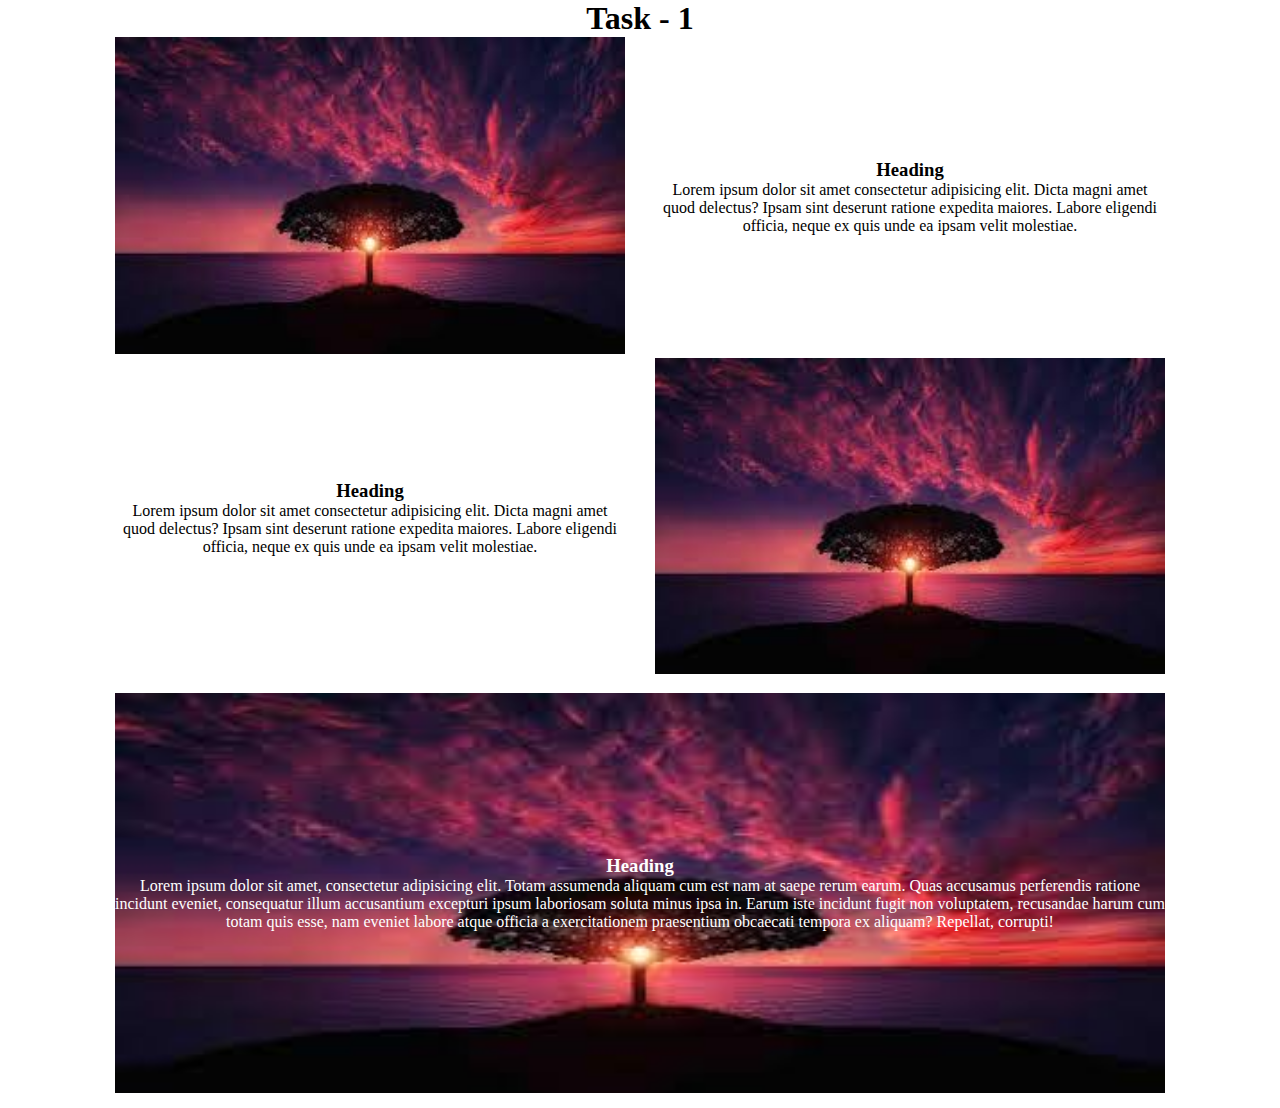
<file: index.html>
<!DOCTYPE html>
<html lang="en">
  <head>
    <meta charset="UTF-8" />
    <meta name="viewport" content="width=device-width, initial-scale=1.0" />
    <title>Document</title>
    <link rel="stylesheet" href="style.css" />
  </head>
  <body>
    <div class="container">
      <h1>Task - 1</h1>
      <div class="first">
        <div class="firstInner1">
          <img src="img.jpeg" alt="Image" style="width: 100%" />
        </div>
        <div class="firstInner2">
          <h3>Heading</h3>
          <p>
            Lorem ipsum dolor sit amet consectetur adipisicing elit. Dicta magni
            amet quod delectus? Ipsam sint deserunt ratione expedita maiores.
            Labore eligendi officia, neque ex quis unde ea ipsam velit
            molestiae.
          </p>
        </div>
      </div>
      <div class="first">
        <div class="firstInner1">
          <img src="img.jpeg" alt="Image" style="width: 100%" />
        </div>
        <div class="firstInner2">
          <h3>Heading</h3>
          <p>
            Lorem ipsum dolor sit amet consectetur adipisicing elit. Dicta magni
            amet quod delectus? Ipsam sint deserunt ratione expedita maiores.
            Labore eligendi officia, neque ex quis unde ea ipsam velit
            molestiae.
          </p>
        </div>
      </div>
      <div class="third">
        <img src="img.jpeg" alt="Image" style="width: 100%" />
        <div class="thirdInner">
          <h3>Heading</h3>
          <p>
            Lorem ipsum dolor sit amet, consectetur adipisicing elit. Totam
            assumenda aliquam cum est nam at saepe rerum earum. Quas accusamus
            perferendis ratione incidunt eveniet, consequatur illum accusantium
            excepturi ipsum laboriosam soluta minus ipsa in. Earum iste incidunt
            fugit non voluptatem, recusandae harum cum totam quis esse, nam
            eveniet labore atque officia a exercitationem praesentium obcaecati
            tempora ex aliquam? Repellat, corrupti!
          </p>
        </div>
      </div>
    </div>
  </body>
</html>
</file>
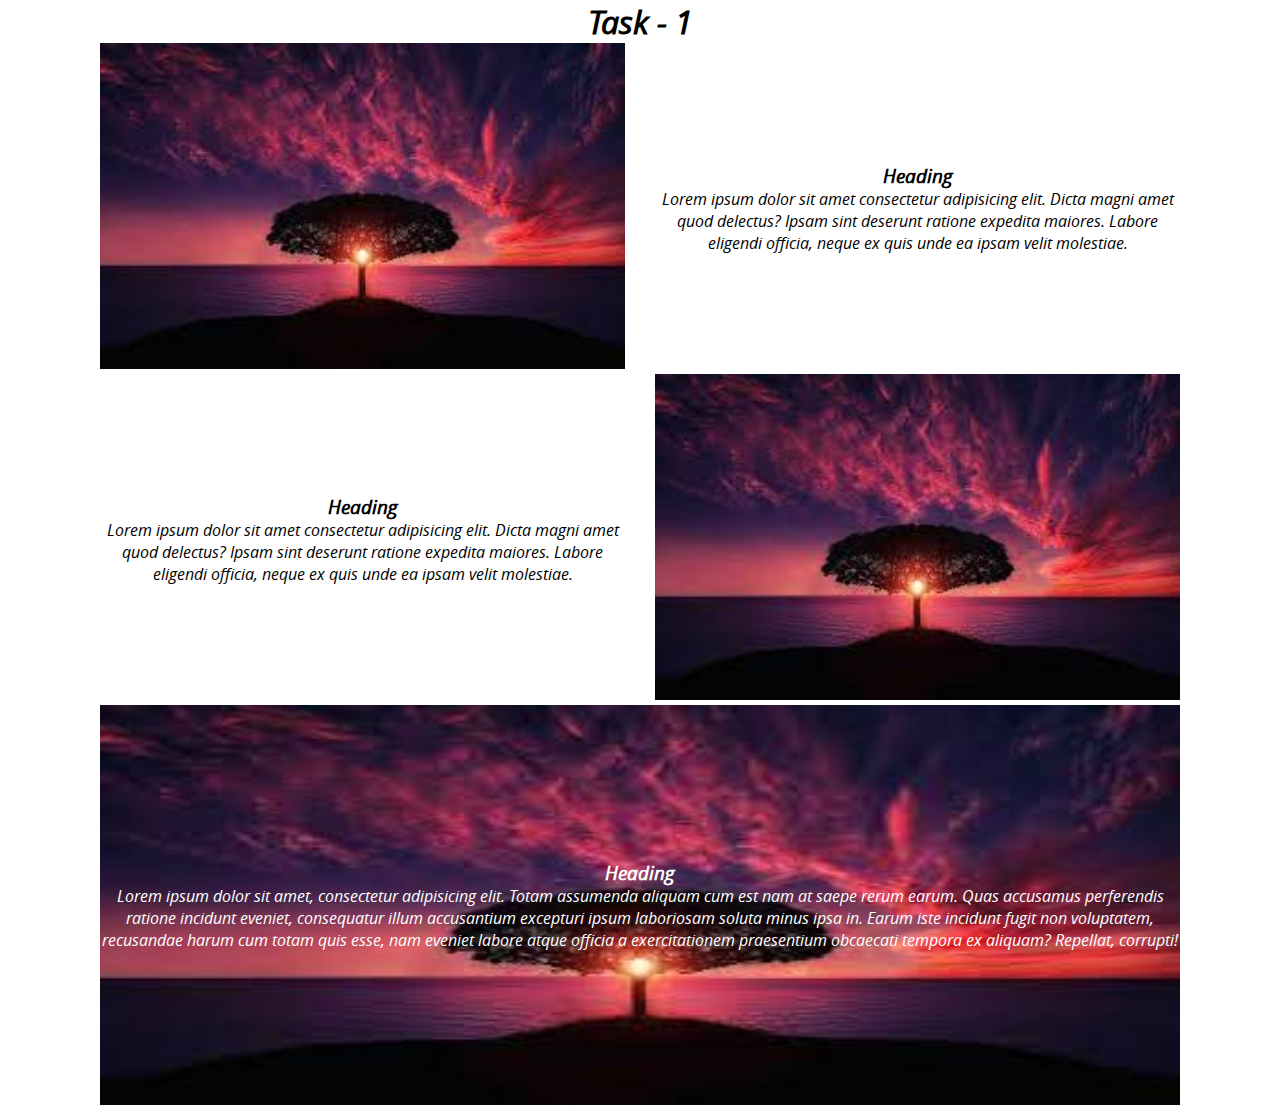
<file: Task-1/index.html>
<!DOCTYPE html>
<html lang="en">
  <head>
    <meta charset="UTF-8" />
    <meta name="viewport" content="width=device-width, initial-scale=1.0" />
    <meta name="viewport" content="width=device-width, initial-scale=1.0" />
    <title>Document</title>
    <link rel="stylesheet" href="style.css" />
  </head>
  <body>
    <div class="container">
      <h1>Task - 1</h1>
      <div class="first">
        <div class="firstInner1">
          <img src="img.jpeg" alt="Image" style="width: 100%" />
        </div>
        <div class="firstInner2">
          <h3>Heading</h3>
          <p>
            Lorem ipsum dolor sit amet consectetur adipisicing elit. Dicta magni
            amet quod delectus? Ipsam sint deserunt ratione expedita maiores.
            Labore eligendi officia, neque ex quis unde ea ipsam velit
            molestiae.
          </p>
        </div>
      </div>
      <div class="first">
        <div class="firstInner1">
          <img src="img.jpeg" alt="Image" style="width: 100%" />
        </div>
        <div class="firstInner2">
          <h3>Heading</h3>
          <p>
            Lorem ipsum dolor sit amet consectetur adipisicing elit. Dicta magni
            amet quod delectus? Ipsam sint deserunt ratione expedita maiores.
            Labore eligendi officia, neque ex quis unde ea ipsam velit
            molestiae.
          </p>
        </div>
      </div>
      <div class="third">
        <img src="img.jpeg" alt="Image" style="width: 100%" />
        <div class="thirdInner">
          <h3>Heading</h3>
          <p>
            Lorem ipsum dolor sit amet, consectetur adipisicing elit. Totam
            assumenda aliquam cum est nam at saepe rerum earum. Quas accusamus
            perferendis ratione incidunt eveniet, consequatur illum accusantium
            excepturi ipsum laboriosam soluta minus ipsa in. Earum iste incidunt
            fugit non voluptatem, recusandae harum cum totam quis esse, nam
            eveniet labore atque officia a exercitationem praesentium obcaecati
            tempora ex aliquam? Repellat, corrupti!
          </p>
        </div>
      </div>
    </div>
  </body>
</html>
</file>
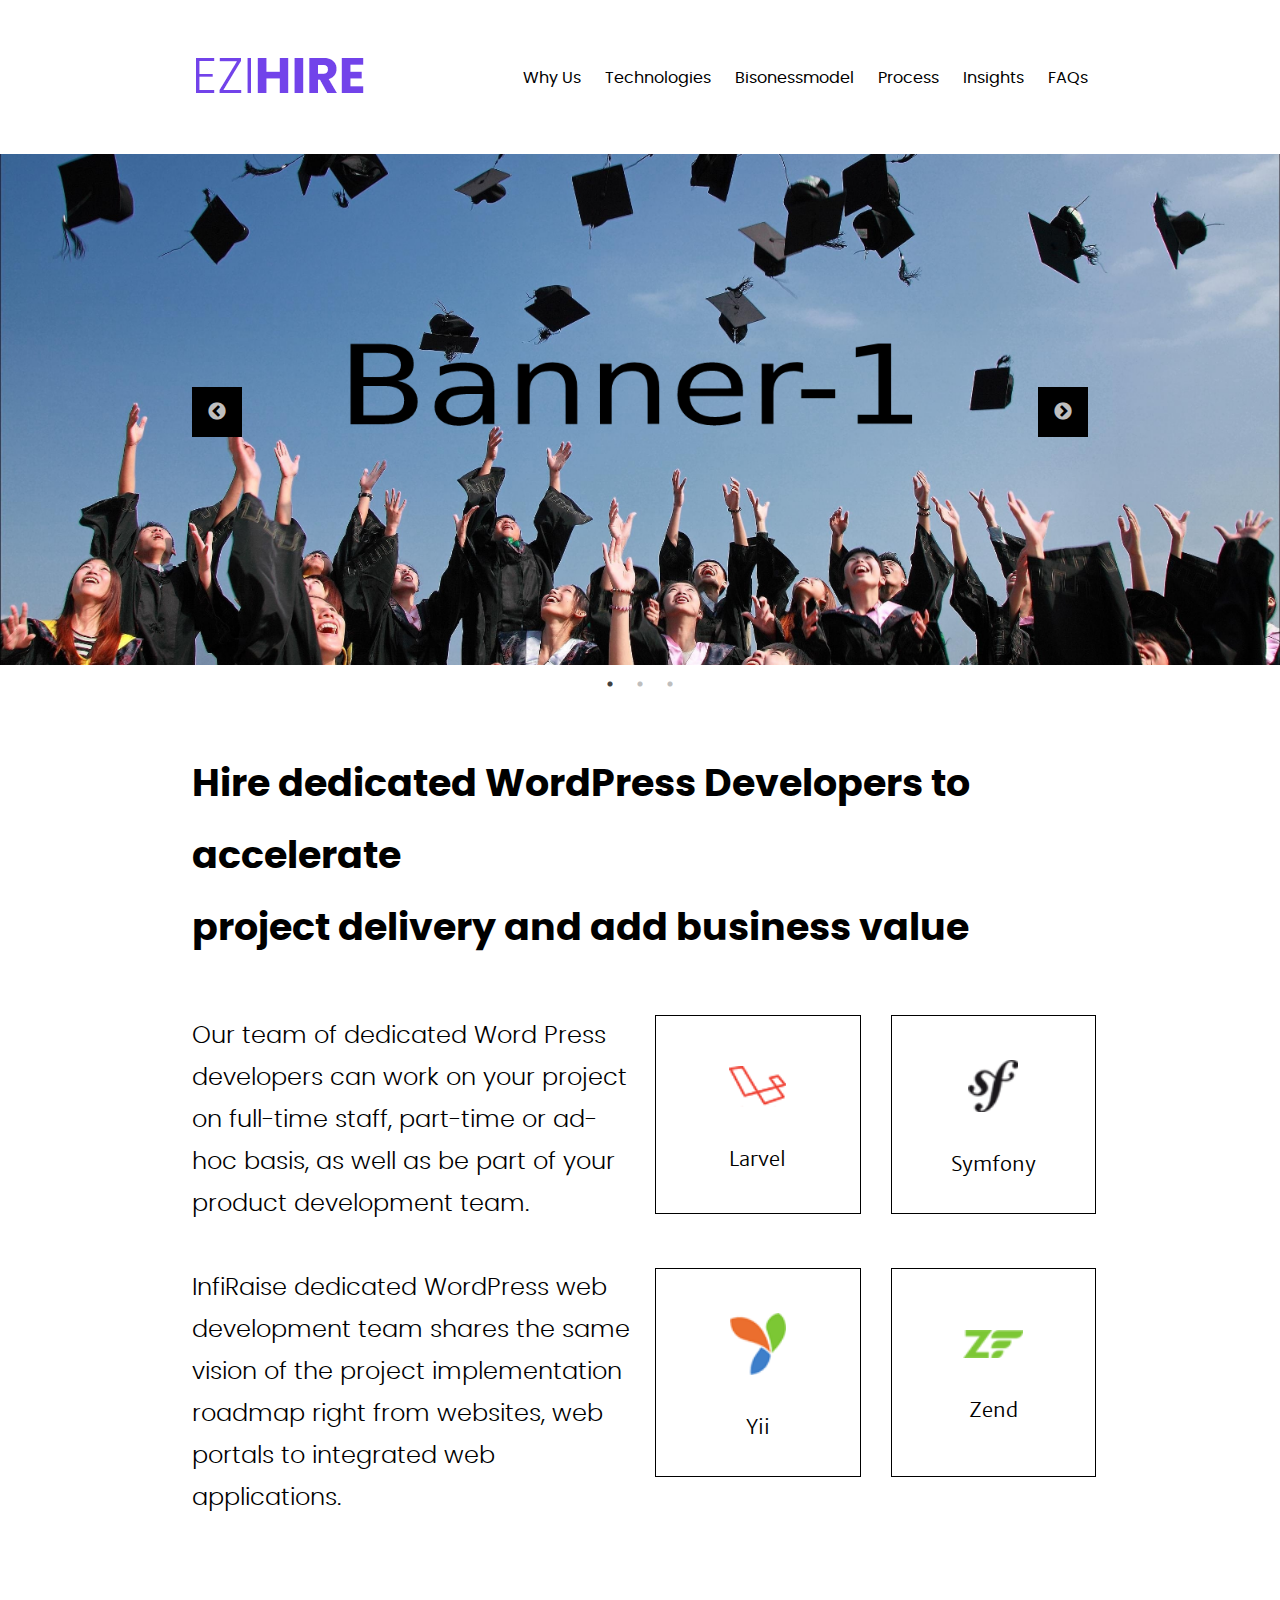
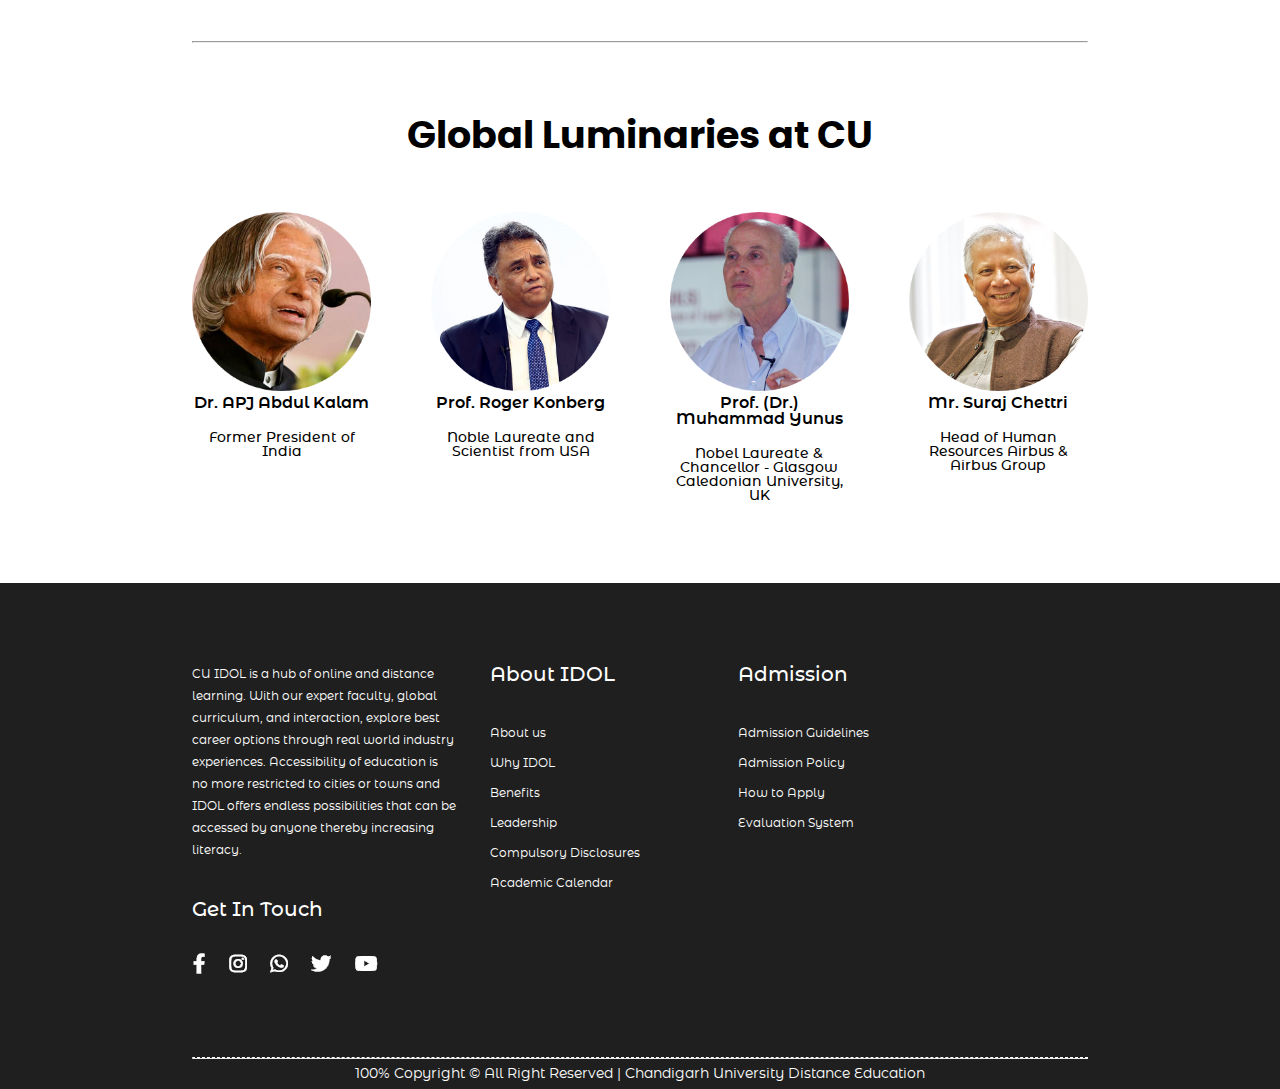
<file: Task-2/index.html>
<!DOCTYPE html>
<html lang="en">
  <head>
    <meta charset="UTF-8" />
    <meta name="viewport" content="width=device-width, initial-scale=1.0" />
    <link rel="stylesheet" href="style.css" />
    <link rel="stylesheet" href="./slick/slick.css" />
    <link rel="stylesheet" href="./slick/slick-theme.css" />
    <script src="script.js" defer></script>
    <title>EZIHIRE</title>
  </head>
  <body>
    <nav>
      <div class="container">
        <div class="navContainer">
          <ul class="logo">
            <img src="./design-4/image/EZIhire.png" alt="" />
          </ul>

          <div class="hamburger-menu">
            <div class="bar"></div>
            <div class="bar"></div>
            <div class="bar"></div>
          </div>

          <ul class="navLinks">
            <li>Why Us</li>
            <li>Technologies</li>
            <li>Bisonessmodel</li>
            <li>Process</li>
            <li>Insights</li>
            <li>FAQs</li>
          </ul>
        </div>
      </div>
    </nav>

    <div class="sliderContainer">
      <div class="navMenu">
        <ul>
          <li>Why Us</li>
          <li>Technologies</li>
          <li>Bisonessmodel</li>
          <li>Process</li>
          <li>Insights</li>
          <li>FAQs</li>
        </ul>
      </div>

      <div class="bannerImages">
        <div class="banner">
          <img
            id="bannerImage"
            class=""
            src="./design-4/image/Banner-1.png"
            alt=""
          />
        </div>
        <div class="banner">
          <img
            id="bannerImage"
            class=""
            src="./design-4/image/Banner-2.png"
            alt=""
          />
        </div>
        <div class="banner">
          <img
            id="bannerImage"
            class=""
            src="./design-4/image/Banner-3.png"
            alt=""
          />
        </div>
      </div>
      <!-- <div class="arrows">
        <div class="container">
          <div class="slider">
            <img id="leftArrow" src="./design-4/image/arrow_ic.png" alt="" />
            <img id="rightArrow" src="./design-4/image/arrow_ic-1.png" alt="" />
          </div>
        </div>
      </div> -->
    </div>

    <div class="container">
      <div class="services">
        <div class="servicesHeading">
          <p>
            Hire dedicated WordPress Developers to accelerate <br />
            project delivery and add business value
          </p>
        </div>
        <div class="servicesContent">
          <div class="servicesContentLeft">
            <p>
              Our team of dedicated Word Press developers can work on your
              project on full-time staff, part-time or ad-hoc basis, as well as
              be part of your product development team.
            </p>
            <p>
              InfiRaise dedicated WordPress web development team shares the same
              vision of the project implementation roadmap right from websites,
              web portals to integrated web applications.
            </p>
          </div>
          <div class="servicesContentRight">
            <div class="servicesContentRightTop">
              <div class="technologyBox">
                <div class="technologyBoxImgBox">
                  <img src="./design-4/image/Laravel.png" alt="Larvel" />
                </div>
                <p>Larvel</p>
              </div>
              <div class="technologyBox">
                <div class="technologyBoxImgBox">
                  <img src="./design-4/image/Symfony.png" alt="Symfony" />
                </div>
                <p>Symfony</p>
              </div>
            </div>
            <div class="servicesContentRightBottom">
              <div class="technologyBox">
                <div class="technologyBoxImgBox">
                  <img src="./design-4/image/yii.png" alt="Yii" />
                </div>
                <p>Yii</p>
              </div>
              <div class="technologyBox">
                <div class="technologyBoxImgBox">
                  <img src="./design-4/image/Zend.png" alt="Zend" />
                </div>
                <p>Zend</p>
              </div>
            </div>
          </div>
        </div>
      </div>
    </div>

    <div class="container">
      <hr class="technologyEnd" />
    </div>

    <div class="container">
      <div class="luminaries">
        <div class="luminariesTop">
          <p>Global Luminaries at CU</p>
        </div>
        <div class="luminariesBottom">
          <div class="luminaryPerson">
            <img src="./design-4/image/NoPath - Copy (17).png" alt="" />
            <h4>Dr. APJ Abdul Kalam</h4>
            <p>Former President of India</p>
          </div>
          <div class="luminaryPerson">
            <img src="./design-4/image/NoPath - Copy (18).png" alt="" />
            <h4>Prof. Roger Konberg</h4>
            <p>Noble Laureate and Scientist from USA</p>
          </div>
          <div class="luminaryPerson">
            <img src="./design-4/image/NoPath - Copy (19).png" alt="" />
            <h4>Prof. (Dr.) Muhammad Yunus</h4>
            <p>
              Nobel Laureate & Chancellor - Glasgow Caledonian University, UK
            </p>
          </div>
          <div class="luminaryPerson">
            <img src="./design-4/image/NoPath - Copy (20).png" alt="" />
            <h4>Mr. Suraj Chettri</h4>
            <p>Head of Human Resources Airbus & Airbus Group</p>
          </div>
        </div>
      </div>
    </div>

    <footer>
      <div class="container">
        <div class="footerData">
          <div class="footerDiscription footerItem">
            <p>
              CU IDOL is a hub of online and distance learning. With our expert
              faculty, global curriculum, and interaction, explore best career
              options through real world industry experiences. Accessibility of
              education is no more restricted to cities or towns and IDOL offers
              endless possibilities that can be accessed by anyone thereby
              increasing literacy.
            </p>
          </div>

          <div class="aboutIdol footerItem">
            <div class="footerHeading">
              <p>About IDOL</p>
            </div>
            <div class="footerOptions">
              <p>About us</p>
              <p>Why IDOL</p>
              <p>Benefits</p>
              <p>Leadership</p>
              <p>Compulsory Disclosures</p>
              <p>Academic Calendar</p>
            </div>
          </div>

          <div class="admission footerItem">
            <div class="footerHeading">
              <p>Admission</p>
            </div>
            <div class="footerOptions">
              <p>Admission Guidelines</p>
              <p>Admission Policy</p>
              <p>How to Apply</p>
              <p>Evaluation System</p>
            </div>
          </div>

          <div class="getInTouch footerItem">
            <div class="footerHeading">
              <p>Get In Touch</p>
            </div>
            <div class="getInTouchOptions">
              <img src="./design-4/image/facebook.png" alt="" />
              <img src="./design-4/image/Instagram.png" alt="" />
              <img src="./design-4/image/What'sapp.png" alt="" />
              <img src="./design-4/image/Twitter.png" alt="" />
              <img src="./design-4/image/youtube.png" alt="" />
            </div>
          </div>
        </div>

        <div class="copyRight">
          <hr class="dashedHr" />
          <p class="copyRightText">
            100% Copyright © All Right Reserved | Chandigarh University Distance
            Education
          </p>
        </div>
      </div>
    </footer>

    <!-- <script type="text/javascript" src="./jQuery/jquery.min.js"></script>
    <script
      type="text/javascript"
      src="./jQuery/jquery-migrate.min.js"
    ></script> -->

    <script type="text/javascript" src="jQuery/jquery-1.11.0.min.js"></script>
    <script
      type="text/javascript"
      src="jQuery/jquery-migrate-1.2.1.min.js"
    ></script>
    <script type="text/javascript" src="slick/slick.min.js"></script>
    <script src="./slick/slick.min.js"></script>

    <script>
      $(document).ready(function () {
        $(".bannerImages").slick({
          dots: true,
          infinite: true,
          speed: 500,
          // fade: true,
          cssEase: "linear",
        });

        var left = $(".container").offset().left;
        $(".slick-prev").css("left", left + "px");
        $(".slick-next").css("right", left + "px");
      });

      $(window).resize(function () {
        var left = $(".container").offset().left;
        $(".slick-prev").css("left", left + "px");
        $(".slick-next").css("right", left + "px");
      });
    </script>
  </body>
</html>
</file>
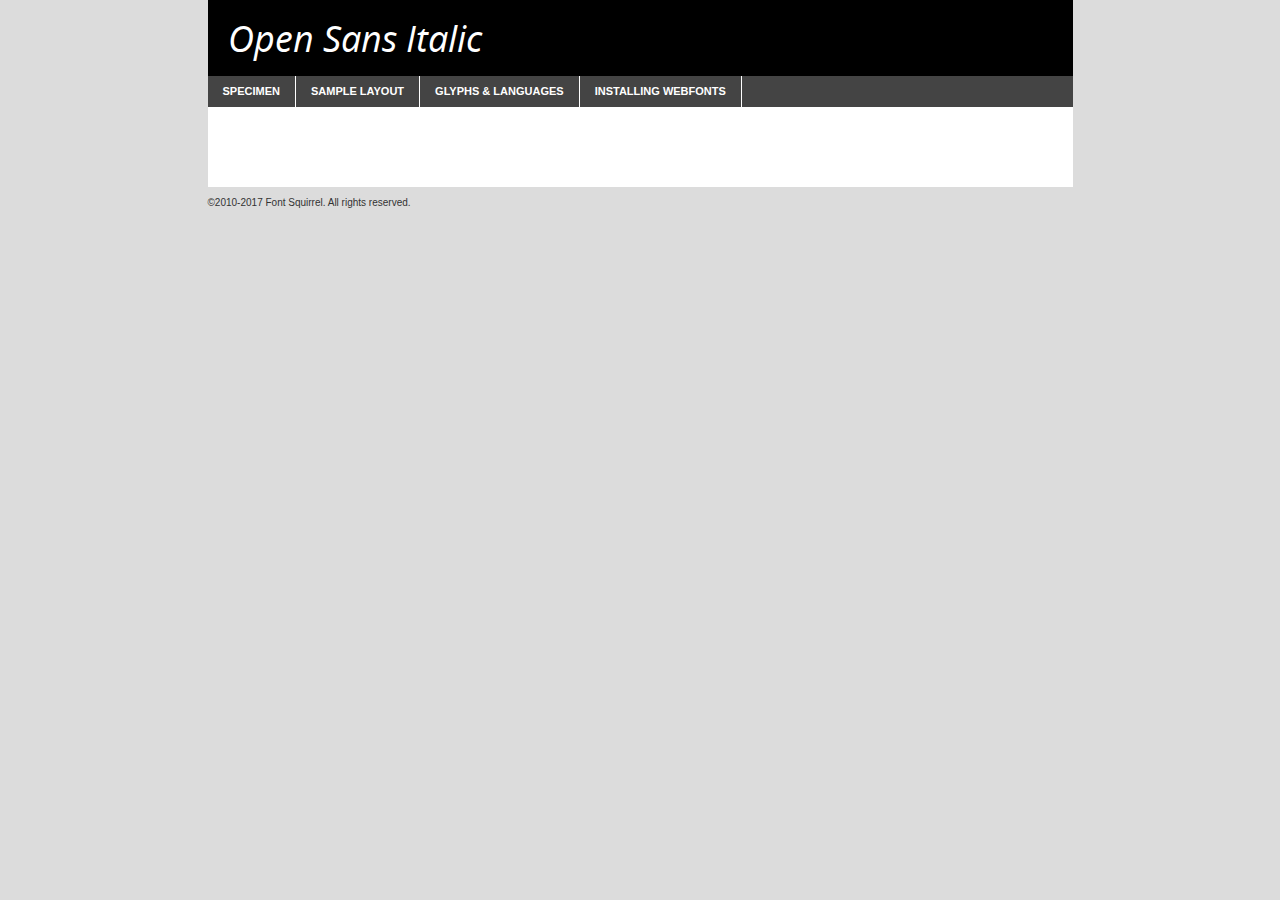
<file: Task-1/fonts/opensans-italic-demo.html>
<!DOCTYPE html PUBLIC "-//W3C//DTD XHTML 1.0 Transitional//EN"
        "http://www.w3.org/TR/xhtml1/DTD/xhtml1-transitional.dtd">

<html xmlns="http://www.w3.org/1999/xhtml" xml:lang="en" lang="en">
<head>
    <meta http-equiv="Content-Type" content="text/html; charset=utf-8"/>
    <script src="http://ajax.googleapis.com/ajax/libs/jquery/1.7.2/jquery.min.js" type="text/javascript" charset="utf-8"></script>
    <script type="text/javascript">
		(function($) {
			$.fn.easyTabs = function(option) {
				var param = jQuery.extend({ fadeSpeed: 'fast', defaultContent: 1, activeClass: 'active' }, option);
				$(this).each(function() {
					var thisId = '#' + this.id;
					if ( param.defaultContent == '' )
					{
						param.defaultContent = 1;
					}
					if ( typeof param.defaultContent == 'number' )
					{
						var defaultTab = $(thisId + ' .tabs li:eq(' + (param.defaultContent - 1) + ') a').attr('href').substr(1);
					}
					else
					{
						var defaultTab = param.defaultContent;
					}
					$(thisId + ' .tabs li a').each(function() {
						var tabToHide = $(this).attr('href').substr(1);
						$('#' + tabToHide).addClass('easytabs-tab-content');
					});
					hideAll();
					changeContent(defaultTab);

					function hideAll() {$(thisId + ' .easytabs-tab-content').hide();}

					function changeContent(tabId)
					{
						hideAll();
						$(thisId + ' .tabs li').removeClass(param.activeClass);
						$(thisId + ' .tabs li a[href=#' + tabId + ']').closest('li').addClass(param.activeClass);
						if ( param.fadeSpeed != 'none' )
						{
							$(thisId + ' #' + tabId).fadeIn(param.fadeSpeed);
						}
						else
						{
							$(thisId + ' #' + tabId).show();
						}
					}

					$(thisId + ' .tabs li').click(function() {
						var tabId = $(this).find('a').attr('href').substr(1);
						changeContent(tabId);
						return false;
					});
				});
			}
		})(jQuery);
    </script>
    <link rel="stylesheet" href="specimen_files/specimen_stylesheet.css" type="text/css" charset="utf-8"/>
    <link rel="stylesheet" href="stylesheet.css" type="text/css" charset="utf-8"/>

    <style type="text/css">
        		body {
			font-family: 'open_sansitalic';
        		}

            </style>

    <title>Open Sans Italic Specimen</title>


    <script type="text/javascript" charset="utf-8">
		$(document).ready(function() {
			$('#container').easyTabs({ defaultContent: 1 });
		});
    </script>
</head>

<body>
<div id="container">
    <div id="header">
		Open Sans Italic    </div>
    <ul class="tabs">
        <li><a href="#specimen">Specimen</a></li>
        <li><a href="#layout">Sample Layout</a></li>
		        <li><a href="#glyphs">Glyphs &amp; Languages</a></li>
        <li><a href="#installing">Installing Webfonts</a></li>

    </ul>

    <div id="main_content">


        <div id="specimen">

            <div class="section">
                <div class="grid12 firstcol">
                    <div class="huge">AaBb</div>
                </div>
            </div>

            <div class="section">
                <div class="glyph_range">A&#x200B;B&#x200b;C&#x200b;D&#x200b;E&#x200b;F&#x200b;G&#x200b;H&#x200b;I&#x200b;J&#x200b;K&#x200b;L&#x200b;M&#x200b;N&#x200b;O&#x200b;P&#x200b;Q&#x200b;R&#x200b;S&#x200b;T&#x200b;U&#x200b;V&#x200b;W&#x200b;X&#x200b;Y&#x200b;Z&#x200b;a&#x200b;b&#x200b;c&#x200b;d&#x200b;e&#x200b;f&#x200b;g&#x200b;h&#x200b;i&#x200b;j&#x200b;k&#x200b;l&#x200b;m&#x200b;n&#x200b;o&#x200b;p&#x200b;q&#x200b;r&#x200b;s&#x200b;t&#x200b;u&#x200b;v&#x200b;w&#x200b;x&#x200b;y&#x200b;z&#x200b;1&#x200b;2&#x200b;3&#x200b;4&#x200b;5&#x200b;6&#x200b;7&#x200b;8&#x200b;9&#x200b;0&#x200b;&amp;&#x200b;.&#x200b;,&#x200b;?&#x200b;!&#x200b;&#64;&#x200b;(&#x200b;)&#x200b;#&#x200b;$&#x200b;%&#x200b;*&#x200b;+&#x200b;-&#x200b;=&#x200b;:&#x200b;;</div>
            </div>
            <div class="section">
                <div class="grid12 firstcol">
                    <table class="sample_table">
                        <tr>
                            <td>10</td>
                            <td class="size10">abcdefghijklmnopqrstuvwxyzABCDEFGHIJKLMNOPQRSTUVWXYZ0123456789abcdefghijklmnopqrstuvwxyzABCDEFGHIJKLMNOPQRSTUVWXYZ0123456789abcdefghijklmnopqrstuvwxyzABCDEFGHIJKLMNOPQRSTUVWXYZ</td>
                        </tr>
                        <tr>
                            <td>11</td>
                            <td class="size11">abcdefghijklmnopqrstuvwxyzABCDEFGHIJKLMNOPQRSTUVWXYZ0123456789abcdefghijklmnopqrstuvwxyzABCDEFGHIJKLMNOPQRSTUVWXYZ0123456789abcdefghijklmnopqrstuvwxyzABCDEFGHIJKLMNOPQRSTUVWXYZ</td>
                        </tr>
                        <tr>
                            <td>12</td>
                            <td class="size12">abcdefghijklmnopqrstuvwxyzABCDEFGHIJKLMNOPQRSTUVWXYZ0123456789abcdefghijklmnopqrstuvwxyzABCDEFGHIJKLMNOPQRSTUVWXYZ0123456789abcdefghijklmnopqrstuvwxyzABCDEFGHIJKLMNOPQRSTUVWXYZ</td>
                        </tr>
                        <tr>
                            <td>13</td>
                            <td class="size13">abcdefghijklmnopqrstuvwxyzABCDEFGHIJKLMNOPQRSTUVWXYZ0123456789abcdefghijklmnopqrstuvwxyzABCDEFGHIJKLMNOPQRSTUVWXYZ0123456789abcdefghijklmnopqrstuvwxyzABCDEFGHIJKLMNOPQRSTUVWXYZ</td>
                        </tr>
                        <tr>
                            <td>14</td>
                            <td class="size14">abcdefghijklmnopqrstuvwxyzABCDEFGHIJKLMNOPQRSTUVWXYZ0123456789abcdefghijklmnopqrstuvwxyzABCDEFGHIJKLMNOPQRSTUVWXYZ0123456789abcdefghijklmnopqrstuvwxyzABCDEFGHIJKLMNOPQRSTUVWXYZ</td>
                        </tr>
                        <tr>
                            <td>16</td>
                            <td class="size16">abcdefghijklmnopqrstuvwxyzABCDEFGHIJKLMNOPQRSTUVWXYZ0123456789abcdefghijklmnopqrstuvwxyzABCDEFGHIJKLMNOPQRSTUVWXYZ</td>
                        </tr>
                        <tr>
                            <td>18</td>
                            <td class="size18">abcdefghijklmnopqrstuvwxyzABCDEFGHIJKLMNOPQRSTUVWXYZ0123456789abcdefghijklmnopqrstuvwxyzABCDEFGHIJKLMNOPQRSTUVWXYZ</td>
                        </tr>
                        <tr>
                            <td>20</td>
                            <td class="size20">abcdefghijklmnopqrstuvwxyzABCDEFGHIJKLMNOPQRSTUVWXYZ0123456789abcdefghijklmnopqrstuvwxyzABCDEFGHIJKLMNOPQRSTUVWXYZ</td>
                        </tr>
                        <tr>
                            <td>24</td>
                            <td class="size24">abcdefghijklmnopqrstuvwxyzABCDEFGHIJKLMNOPQRSTUVWXYZ0123456789abcdefghijklmnopqrstuvwxyzABCDEFGHIJKLMNOPQRSTUVWXYZ</td>
                        </tr>
                        <tr>
                            <td>30</td>
                            <td class="size30">abcdefghijklmnopqrstuvwxyzABCDEFGHIJKLMNOPQRSTUVWXYZ0123456789abcdefghijklmnopqrstuvwxyzABCDEFGHIJKLMNOPQRSTUVWXYZ</td>
                        </tr>
                        <tr>
                            <td>36</td>
                            <td class="size36">abcdefghijklmnopqrstuvwxyzABCDEFGHIJKLMNOPQRSTUVWXYZ0123456789abcdefghijklmnopqrstuvwxyzABCDEFGHIJKLMNOPQRSTUVWXYZ</td>
                        </tr>
                        <tr>
                            <td>48</td>
                            <td class="size48">abcdefghijklmnopqrstuvwxyzABCDEFGHIJKLMNOPQRSTUVWXYZ0123456789abcdefghijklmnopqrstuvwxyzABCDEFGHIJKLMNOPQRSTUVWXYZ</td>
                        </tr>
                        <tr>
                            <td>60</td>
                            <td class="size60">abcdefghijklmnopqrstuvwxyzABCDEFGHIJKLMNOPQRSTUVWXYZ0123456789abcdefghijklmnopqrstuvwxyzABCDEFGHIJKLMNOPQRSTUVWXYZ</td>
                        </tr>
                        <tr>
                            <td>72</td>
                            <td class="size72">abcdefghijklmnopqrstuvwxyzABCDEFGHIJKLMNOPQRSTUVWXYZ0123456789abcdefghijklmnopqrstuvwxyzABCDEFGHIJKLMNOPQRSTUVWXYZ</td>
                        </tr>
                        <tr>
                            <td>90</td>
                            <td class="size90">abcdefghijklmnopqrstuvwxyzABCDEFGHIJKLMNOPQRSTUVWXYZ0123456789abcdefghijklmnopqrstuvwxyzABCDEFGHIJKLMNOPQRSTUVWXYZ</td>
                        </tr>
                    </table>

                </div>

            </div>


            <div class="section" id="bodycomparison">


                <div id="xheight">
                    <div class="fontbody">&#x25FC;&#x25FC;&#x25FC;&#x25FC;&#x25FC;&#x25FC;&#x25FC;&#x25FC;&#x25FC;&#x25FC;&#x25FC;&#x25FC;&#x25FC;&#x25FC;&#x25FC;&#x25FC;&#x25FC;&#x25FC;&#x25FC;&#x25FC;&#x25FC;&#x25FC;&#x25FC;&#x25FC;&#x25FC;&#x25FC;&#x25FC;&#x25FC;&#x25FC;&#x25FC;&#x25FC;&#x25FC;&#x25FC;&#x25FC;&#x25FC;&#x25FC;&#x25FC;&#x25FC;&#x25FC;&#x25FC;&#x25FC;&#x25FC;&#x25FC;&#x25FC;&#x25FC;&#x25FC;&#x25FC;&#x25FC;&#x25FC;&#x25FC;&#x25FC;&#x25FC;&#x25FC;&#x25FC;&#x25FC;&#x25FC;&#x25FC;&#x25FC;&#x25FC;&#x25FC;&#x25FC;&#x25FC;&#x25FC;&#x25FC;&#x25FC;&#x25FC;&#x25FC;&#x25FC;&#x25FC;&#x25FC;&#x25FC;&#x25FC;&#x25FC;&#x25FC;&#x25FC;&#x25FC;&#x25FC;&#x25FC;&#x25FC;&#x25FC;&#x25FC;&#x25FC;&#x25FC;&#x25FC;&#x25FC;&#x25FC;&#x25FC;&#x25FC;&#x25FC;&#x25FC;&#x25FC;&#x25FC;&#x25FC;&#x25FC;&#x25FC;&#x25FC;&#x25FC;&#x25FC;&#x25FC;body</div>
                    <div class="arialbody">body</div>
                    <div class="verdanabody">body</div>
                    <div class="georgiabody">body</div>
                </div>
                <div class="fontbody" style="z-index:1">
                    body<span>Open Sans Italic</span>
                </div>
                <div class="arialbody" style="z-index:1">
                    body<span>Arial</span>
                </div>
                <div class="verdanabody" style="z-index:1">
                    body<span>Verdana</span>
                </div>
                <div class="georgiabody" style="z-index:1">
                    body<span>Georgia</span>
                </div>


            </div>


            <div class="section psample psample_row1" id="">

                <div class="grid2 firstcol">
                    <p class="size10"><span>10.</span>Aenean lacinia bibendum nulla sed consectetur. Fusce dapibus, tellus ac cursus commodo, tortor mauris condimentum nibh, ut fermentum massa justo sit amet risus. Nullam id dolor id nibh ultricies vehicula ut id elit. Cum sociis natoque penatibus et magnis dis parturient montes, nascetur ridiculus mus. Nulla vitae elit libero, a pharetra augue.</p>

                </div>
                <div class="grid3">
                    <p class="size11"><span>11.</span>Aenean lacinia bibendum nulla sed consectetur. Fusce dapibus, tellus ac cursus commodo, tortor mauris condimentum nibh, ut fermentum massa justo sit amet risus. Nullam id dolor id nibh ultricies vehicula ut id elit. Cum sociis natoque penatibus et magnis dis parturient montes, nascetur ridiculus mus. Nulla vitae elit libero, a pharetra augue.</p>

                </div>
                <div class="grid3">
                    <p class="size12"><span>12.</span>Aenean lacinia bibendum nulla sed consectetur. Fusce dapibus, tellus ac cursus commodo, tortor mauris condimentum nibh, ut fermentum massa justo sit amet risus. Nullam id dolor id nibh ultricies vehicula ut id elit. Cum sociis natoque penatibus et magnis dis parturient montes, nascetur ridiculus mus. Nulla vitae elit libero, a pharetra augue.</p>

                </div>
                <div class="grid4">
                    <p class="size13"><span>13.</span>Aenean lacinia bibendum nulla sed consectetur. Fusce dapibus, tellus ac cursus commodo, tortor mauris condimentum nibh, ut fermentum massa justo sit amet risus. Nullam id dolor id nibh ultricies vehicula ut id elit. Cum sociis natoque penatibus et magnis dis parturient montes, nascetur ridiculus mus. Nulla vitae elit libero, a pharetra augue.</p>

                </div>
                <div class="white_blend"></div>

            </div>
            <div class="section psample psample_row2" id="">
                <div class="grid3 firstcol">
                    <p class="size14"><span>14.</span>Aenean lacinia bibendum nulla sed consectetur. Fusce dapibus, tellus ac cursus commodo, tortor mauris condimentum nibh, ut fermentum massa justo sit amet risus. Nullam id dolor id nibh ultricies vehicula ut id elit. Cum sociis natoque penatibus et magnis dis parturient montes, nascetur ridiculus mus. Nulla vitae elit libero, a pharetra augue.</p>

                </div>
                <div class="grid4">
                    <p class="size16"><span>16.</span>Aenean lacinia bibendum nulla sed consectetur. Fusce dapibus, tellus ac cursus commodo, tortor mauris condimentum nibh, ut fermentum massa justo sit amet risus. Nullam id dolor id nibh ultricies vehicula ut id elit. Cum sociis natoque penatibus et magnis dis parturient montes, nascetur ridiculus mus. Nulla vitae elit libero, a pharetra augue.</p>

                </div>
                <div class="grid5">
                    <p class="size18"><span>18.</span>Aenean lacinia bibendum nulla sed consectetur. Fusce dapibus, tellus ac cursus commodo, tortor mauris condimentum nibh, ut fermentum massa justo sit amet risus. Nullam id dolor id nibh ultricies vehicula ut id elit. Cum sociis natoque penatibus et magnis dis parturient montes, nascetur ridiculus mus. Nulla vitae elit libero, a pharetra augue.</p>

                </div>

                <div class="white_blend"></div>

            </div>

            <div class="section psample psample_row3" id="">
                <div class="grid5 firstcol">
                    <p class="size20"><span>20.</span>Aenean lacinia bibendum nulla sed consectetur. Fusce dapibus, tellus ac cursus commodo, tortor mauris condimentum nibh, ut fermentum massa justo sit amet risus. Nullam id dolor id nibh ultricies vehicula ut id elit. Cum sociis natoque penatibus et magnis dis parturient montes, nascetur ridiculus mus. Nulla vitae elit libero, a pharetra augue.</p>
                </div>
                <div class="grid7">
                    <p class="size24"><span>24.</span>Aenean lacinia bibendum nulla sed consectetur. Fusce dapibus, tellus ac cursus commodo, tortor mauris condimentum nibh, ut fermentum massa justo sit amet risus. Nullam id dolor id nibh ultricies vehicula ut id elit. Cum sociis natoque penatibus et magnis dis parturient montes, nascetur ridiculus mus. Nulla vitae elit libero, a pharetra augue.</p>
                </div>

                <div class="white_blend"></div>

            </div>

            <div class="section psample psample_row4" id="">
                <div class="grid12 firstcol">
                    <p class="size30"><span>30.</span>Aenean lacinia bibendum nulla sed consectetur. Fusce dapibus, tellus ac cursus commodo, tortor mauris condimentum nibh, ut fermentum massa justo sit amet risus. Nullam id dolor id nibh ultricies vehicula ut id elit. Cum sociis natoque penatibus et magnis dis parturient montes, nascetur ridiculus mus. Nulla vitae elit libero, a pharetra augue.</p>
                </div>
                <div class="white_blend"></div>

            </div>


            <div class="section psample psample_row1 fullreverse">
                <div class="grid2 firstcol">
                    <p class="size10"><span>10.</span>Aenean lacinia bibendum nulla sed consectetur. Fusce dapibus, tellus ac cursus commodo, tortor mauris condimentum nibh, ut fermentum massa justo sit amet risus. Nullam id dolor id nibh ultricies vehicula ut id elit. Cum sociis natoque penatibus et magnis dis parturient montes, nascetur ridiculus mus. Nulla vitae elit libero, a pharetra augue.</p>

                </div>
                <div class="grid3">
                    <p class="size11"><span>11.</span>Aenean lacinia bibendum nulla sed consectetur. Fusce dapibus, tellus ac cursus commodo, tortor mauris condimentum nibh, ut fermentum massa justo sit amet risus. Nullam id dolor id nibh ultricies vehicula ut id elit. Cum sociis natoque penatibus et magnis dis parturient montes, nascetur ridiculus mus. Nulla vitae elit libero, a pharetra augue.</p>

                </div>
                <div class="grid3">
                    <p class="size12"><span>12.</span>Aenean lacinia bibendum nulla sed consectetur. Fusce dapibus, tellus ac cursus commodo, tortor mauris condimentum nibh, ut fermentum massa justo sit amet risus. Nullam id dolor id nibh ultricies vehicula ut id elit. Cum sociis natoque penatibus et magnis dis parturient montes, nascetur ridiculus mus. Nulla vitae elit libero, a pharetra augue.</p>

                </div>
                <div class="grid4">
                    <p class="size13"><span>13.</span>Aenean lacinia bibendum nulla sed consectetur. Fusce dapibus, tellus ac cursus commodo, tortor mauris condimentum nibh, ut fermentum massa justo sit amet risus. Nullam id dolor id nibh ultricies vehicula ut id elit. Cum sociis natoque penatibus et magnis dis parturient montes, nascetur ridiculus mus. Nulla vitae elit libero, a pharetra augue.</p>

                </div>
                <div class="black_blend"></div>

            </div>

            <div class="section psample psample_row2 fullreverse">
                <div class="grid3 firstcol">
                    <p class="size14"><span>14.</span>Aenean lacinia bibendum nulla sed consectetur. Fusce dapibus, tellus ac cursus commodo, tortor mauris condimentum nibh, ut fermentum massa justo sit amet risus. Nullam id dolor id nibh ultricies vehicula ut id elit. Cum sociis natoque penatibus et magnis dis parturient montes, nascetur ridiculus mus. Nulla vitae elit libero, a pharetra augue.</p>

                </div>
                <div class="grid4">
                    <p class="size16"><span>16.</span>Aenean lacinia bibendum nulla sed consectetur. Fusce dapibus, tellus ac cursus commodo, tortor mauris condimentum nibh, ut fermentum massa justo sit amet risus. Nullam id dolor id nibh ultricies vehicula ut id elit. Cum sociis natoque penatibus et magnis dis parturient montes, nascetur ridiculus mus. Nulla vitae elit libero, a pharetra augue.</p>

                </div>
                <div class="grid5">
                    <p class="size18"><span>18.</span>Aenean lacinia bibendum nulla sed consectetur. Fusce dapibus, tellus ac cursus commodo, tortor mauris condimentum nibh, ut fermentum massa justo sit amet risus. Nullam id dolor id nibh ultricies vehicula ut id elit. Cum sociis natoque penatibus et magnis dis parturient montes, nascetur ridiculus mus. Nulla vitae elit libero, a pharetra augue.</p>

                </div>
                <div class="black_blend"></div>

            </div>

            <div class="section psample fullreverse psample_row3" id="">
                <div class="grid5 firstcol">
                    <p class="size20"><span>20.</span>Aenean lacinia bibendum nulla sed consectetur. Fusce dapibus, tellus ac cursus commodo, tortor mauris condimentum nibh, ut fermentum massa justo sit amet risus. Nullam id dolor id nibh ultricies vehicula ut id elit. Cum sociis natoque penatibus et magnis dis parturient montes, nascetur ridiculus mus. Nulla vitae elit libero, a pharetra augue.</p>
                </div>
                <div class="grid7">
                    <p class="size24"><span>24.</span>Aenean lacinia bibendum nulla sed consectetur. Fusce dapibus, tellus ac cursus commodo, tortor mauris condimentum nibh, ut fermentum massa justo sit amet risus. Nullam id dolor id nibh ultricies vehicula ut id elit. Cum sociis natoque penatibus et magnis dis parturient montes, nascetur ridiculus mus. Nulla vitae elit libero, a pharetra augue.</p>
                </div>

                <div class="black_blend"></div>

            </div>

            <div class="section psample fullreverse psample_row4" id="" style="border-bottom: 20px #000 solid;">
                <div class="grid12 firstcol">
                    <p class="size30"><span>30.</span>Aenean lacinia bibendum nulla sed consectetur. Fusce dapibus, tellus ac cursus commodo, tortor mauris condimentum nibh, ut fermentum massa justo sit amet risus. Nullam id dolor id nibh ultricies vehicula ut id elit. Cum sociis natoque penatibus et magnis dis parturient montes, nascetur ridiculus mus. Nulla vitae elit libero, a pharetra augue.</p>
                </div>
                <div class="black_blend"></div>

            </div>


        </div>

        <div id="layout">

            <div class="section">

                <div class="grid12 firstcol">
                    <h1>Lorem Ipsum Dolor</h1>
                    <h2>Etiam porta sem malesuada magna mollis euismod</h2>

                    <p class="byline">By <a href="#link">Aenean Lacinia</a></p>
                </div>
            </div>
            <div class="section">
                <div class="grid8 firstcol">
                    <p class="large">Donec sed odio dui. Morbi leo risus, porta ac consectetur ac, vestibulum at eros. Fusce dapibus, tellus ac cursus commodo, tortor mauris condimentum nibh, ut fermentum massa justo sit amet risus. </p>


                    <h3>Pellentesque ornare sem</h3>

                    <p>Maecenas sed diam eget risus varius blandit sit amet non magna. Maecenas faucibus mollis interdum. Donec ullamcorper nulla non metus auctor fringilla. Nullam id dolor id nibh ultricies vehicula ut id elit. Nullam id dolor id nibh ultricies vehicula ut id elit. </p>

                    <p>Aenean eu leo quam. Pellentesque ornare sem lacinia quam venenatis vestibulum. Lorem ipsum dolor sit amet, consectetur adipiscing elit. Cum sociis natoque penatibus et magnis dis parturient montes, nascetur ridiculus mus. </p>

                    <p>Nulla vitae elit libero, a pharetra augue. Praesent commodo cursus magna, vel scelerisque nisl consectetur et. Aenean lacinia bibendum nulla sed consectetur. </p>

                    <p>Nullam quis risus eget urna mollis ornare vel eu leo. Nullam quis risus eget urna mollis ornare vel eu leo. Maecenas sed diam eget risus varius blandit sit amet non magna. Donec ullamcorper nulla non metus auctor fringilla. </p>

                    <h3>Cras mattis consectetur</h3>

                    <p>Aenean eu leo quam. Pellentesque ornare sem lacinia quam venenatis vestibulum. Aenean lacinia bibendum nulla sed consectetur. Integer posuere erat a ante venenatis dapibus posuere velit aliquet. Cras mattis consectetur purus sit amet fermentum. </p>

                    <p>Nullam id dolor id nibh ultricies vehicula ut id elit. Nullam quis risus eget urna mollis ornare vel eu leo. Cras mattis consectetur purus sit amet fermentum.</p>
                </div>

                <div class="grid4 sidebar">

                    <div class="box reverse">
                        <p class="last">Nullam quis risus eget urna mollis ornare vel eu leo. Donec ullamcorper nulla non metus auctor fringilla. Cras mattis consectetur purus sit amet fermentum. Sed posuere consectetur est at lobortis. Lorem ipsum dolor sit amet, consectetur adipiscing elit. </p>
                    </div>

                    <p class="caption">Maecenas sed diam eget risus varius.</p>

                    <p>Vestibulum id ligula porta felis euismod semper. Integer posuere erat a ante venenatis dapibus posuere velit aliquet. Vestibulum id ligula porta felis euismod semper. Sed posuere consectetur est at lobortis. Maecenas sed diam eget risus varius blandit sit amet non magna. Fusce dapibus, tellus ac cursus commodo, tortor mauris condimentum nibh, ut fermentum massa justo sit amet risus. </p>


                    <p>Duis mollis, est non commodo luctus, nisi erat porttitor ligula, eget lacinia odio sem nec elit. Aenean lacinia bibendum nulla sed consectetur. Vivamus sagittis lacus vel augue laoreet rutrum faucibus dolor auctor. Aenean lacinia bibendum nulla sed consectetur. Nullam quis risus eget urna mollis ornare vel eu leo. </p>

                    <p>Praesent commodo cursus magna, vel scelerisque nisl consectetur et. Donec ullamcorper nulla non metus auctor fringilla. Maecenas faucibus mollis interdum. Fusce dapibus, tellus ac cursus commodo, tortor mauris condimentum nibh, ut fermentum massa justo sit amet risus. </p>

                </div>
            </div>

        </div>


		

        <div id="glyphs">
            <div class="section">
                <div class="grid12 firstcol">

                    <h1>Language Support</h1>
                    <p>The subset of Open Sans Italic in this kit supports the following languages:<br/>

						Albanian, Basque, Breton, Chamorro, Danish, Dutch, English, Faroese, Finnish, French, Frisian, Galician, German, Icelandic, Italian, Malagasy, Norwegian, Portuguese, Spanish, Alsatian, Aragonese, Arapaho, Arrernte, Asturian, Aymara, Bislama, Cebuano, Corsican, Fijian, French_creole, Genoese, Gilbertese, Greenlandic, Haitian_creole, Hiligaynon, Hmong, Hopi, Ibanag, Iloko_ilokano, Indonesian, Interglossa_glosa, Interlingua, Irish_gaelic, Jerriais, Lojban, Lombard, Luxembourgeois, Manx, Mohawk, Norfolk_pitcairnese, Occitan, Oromo, Pangasinan, Papiamento, Piedmontese, Potawatomi, Rhaeto-romance, Romansh, Rotokas, Sami_lule, Samoan, Sardinian, Scots_gaelic, Seychelles_creole, Shona, Sicilian, Somali, Southern_ndebele, Swahili, Swati_swazi, Tagalog_filipino_pilipino, Tetum, Tok_pisin, Uyghur_latinized, Volapuk, Walloon, Warlpiri, Xhosa, Yapese, Zulu, Latinbasic, Ubasic, Demo                    </p>
                    <h1>Glyph Chart</h1>
                    <p>The subset of Open Sans Italic in this kit includes all the glyphs listed below. Unicode entities are included above each glyph to help you insert individual characters into your layout.</p>
                    <div id="glyph_chart">

																				                                <div><p>&amp;#13;</p>&#13;</div>
																				                                <div><p>&amp;#32;</p>&#32;</div>
																				                                <div><p>&amp;#33;</p>&#33;</div>
																				                                <div><p>&amp;#34;</p>&#34;</div>
																				                                <div><p>&amp;#35;</p>&#35;</div>
																				                                <div><p>&amp;#36;</p>&#36;</div>
																				                                <div><p>&amp;#37;</p>&#37;</div>
																				                                <div><p>&amp;#38;</p>&#38;</div>
																				                                <div><p>&amp;#39;</p>&#39;</div>
																				                                <div><p>&amp;#40;</p>&#40;</div>
																				                                <div><p>&amp;#41;</p>&#41;</div>
																				                                <div><p>&amp;#42;</p>&#42;</div>
																				                                <div><p>&amp;#43;</p>&#43;</div>
																				                                <div><p>&amp;#44;</p>&#44;</div>
																				                                <div><p>&amp;#45;</p>&#45;</div>
																				                                <div><p>&amp;#46;</p>&#46;</div>
																				                                <div><p>&amp;#47;</p>&#47;</div>
																				                                <div><p>&amp;#48;</p>&#48;</div>
																				                                <div><p>&amp;#49;</p>&#49;</div>
																				                                <div><p>&amp;#50;</p>&#50;</div>
																				                                <div><p>&amp;#51;</p>&#51;</div>
																				                                <div><p>&amp;#52;</p>&#52;</div>
																				                                <div><p>&amp;#53;</p>&#53;</div>
																				                                <div><p>&amp;#54;</p>&#54;</div>
																				                                <div><p>&amp;#55;</p>&#55;</div>
																				                                <div><p>&amp;#56;</p>&#56;</div>
																				                                <div><p>&amp;#57;</p>&#57;</div>
																				                                <div><p>&amp;#58;</p>&#58;</div>
																				                                <div><p>&amp;#59;</p>&#59;</div>
																				                                <div><p>&amp;#60;</p>&#60;</div>
																				                                <div><p>&amp;#61;</p>&#61;</div>
																				                                <div><p>&amp;#62;</p>&#62;</div>
																				                                <div><p>&amp;#63;</p>&#63;</div>
																				                                <div><p>&amp;#64;</p>&#64;</div>
																				                                <div><p>&amp;#65;</p>&#65;</div>
																				                                <div><p>&amp;#66;</p>&#66;</div>
																				                                <div><p>&amp;#67;</p>&#67;</div>
																				                                <div><p>&amp;#68;</p>&#68;</div>
																				                                <div><p>&amp;#69;</p>&#69;</div>
																				                                <div><p>&amp;#70;</p>&#70;</div>
																				                                <div><p>&amp;#71;</p>&#71;</div>
																				                                <div><p>&amp;#72;</p>&#72;</div>
																				                                <div><p>&amp;#73;</p>&#73;</div>
																				                                <div><p>&amp;#74;</p>&#74;</div>
																				                                <div><p>&amp;#75;</p>&#75;</div>
																				                                <div><p>&amp;#76;</p>&#76;</div>
																				                                <div><p>&amp;#77;</p>&#77;</div>
																				                                <div><p>&amp;#78;</p>&#78;</div>
																				                                <div><p>&amp;#79;</p>&#79;</div>
																				                                <div><p>&amp;#80;</p>&#80;</div>
																				                                <div><p>&amp;#81;</p>&#81;</div>
																				                                <div><p>&amp;#82;</p>&#82;</div>
																				                                <div><p>&amp;#83;</p>&#83;</div>
																				                                <div><p>&amp;#84;</p>&#84;</div>
																				                                <div><p>&amp;#85;</p>&#85;</div>
																				                                <div><p>&amp;#86;</p>&#86;</div>
																				                                <div><p>&amp;#87;</p>&#87;</div>
																				                                <div><p>&amp;#88;</p>&#88;</div>
																				                                <div><p>&amp;#89;</p>&#89;</div>
																				                                <div><p>&amp;#90;</p>&#90;</div>
																				                                <div><p>&amp;#91;</p>&#91;</div>
																				                                <div><p>&amp;#92;</p>&#92;</div>
																				                                <div><p>&amp;#93;</p>&#93;</div>
																				                                <div><p>&amp;#94;</p>&#94;</div>
																				                                <div><p>&amp;#95;</p>&#95;</div>
																				                                <div><p>&amp;#96;</p>&#96;</div>
																				                                <div><p>&amp;#97;</p>&#97;</div>
																				                                <div><p>&amp;#98;</p>&#98;</div>
																				                                <div><p>&amp;#99;</p>&#99;</div>
																				                                <div><p>&amp;#100;</p>&#100;</div>
																				                                <div><p>&amp;#101;</p>&#101;</div>
																				                                <div><p>&amp;#102;</p>&#102;</div>
																				                                <div><p>&amp;#103;</p>&#103;</div>
																				                                <div><p>&amp;#104;</p>&#104;</div>
																				                                <div><p>&amp;#105;</p>&#105;</div>
																				                                <div><p>&amp;#106;</p>&#106;</div>
																				                                <div><p>&amp;#107;</p>&#107;</div>
																				                                <div><p>&amp;#108;</p>&#108;</div>
																				                                <div><p>&amp;#109;</p>&#109;</div>
																				                                <div><p>&amp;#110;</p>&#110;</div>
																				                                <div><p>&amp;#111;</p>&#111;</div>
																				                                <div><p>&amp;#112;</p>&#112;</div>
																				                                <div><p>&amp;#113;</p>&#113;</div>
																				                                <div><p>&amp;#114;</p>&#114;</div>
																				                                <div><p>&amp;#115;</p>&#115;</div>
																				                                <div><p>&amp;#116;</p>&#116;</div>
																				                                <div><p>&amp;#117;</p>&#117;</div>
																				                                <div><p>&amp;#118;</p>&#118;</div>
																				                                <div><p>&amp;#119;</p>&#119;</div>
																				                                <div><p>&amp;#120;</p>&#120;</div>
																				                                <div><p>&amp;#121;</p>&#121;</div>
																				                                <div><p>&amp;#122;</p>&#122;</div>
																				                                <div><p>&amp;#123;</p>&#123;</div>
																				                                <div><p>&amp;#124;</p>&#124;</div>
																				                                <div><p>&amp;#125;</p>&#125;</div>
																				                                <div><p>&amp;#126;</p>&#126;</div>
																				                                <div><p>&amp;#160;</p>&#160;</div>
																				                                <div><p>&amp;#161;</p>&#161;</div>
																				                                <div><p>&amp;#162;</p>&#162;</div>
																				                                <div><p>&amp;#163;</p>&#163;</div>
																				                                <div><p>&amp;#164;</p>&#164;</div>
																				                                <div><p>&amp;#165;</p>&#165;</div>
																				                                <div><p>&amp;#166;</p>&#166;</div>
																				                                <div><p>&amp;#167;</p>&#167;</div>
																				                                <div><p>&amp;#168;</p>&#168;</div>
																				                                <div><p>&amp;#169;</p>&#169;</div>
																				                                <div><p>&amp;#170;</p>&#170;</div>
																				                                <div><p>&amp;#171;</p>&#171;</div>
																				                                <div><p>&amp;#172;</p>&#172;</div>
																				                                <div><p>&amp;#173;</p>&#173;</div>
																				                                <div><p>&amp;#174;</p>&#174;</div>
																				                                <div><p>&amp;#175;</p>&#175;</div>
																				                                <div><p>&amp;#176;</p>&#176;</div>
																				                                <div><p>&amp;#177;</p>&#177;</div>
																				                                <div><p>&amp;#178;</p>&#178;</div>
																				                                <div><p>&amp;#179;</p>&#179;</div>
																				                                <div><p>&amp;#180;</p>&#180;</div>
																				                                <div><p>&amp;#181;</p>&#181;</div>
																				                                <div><p>&amp;#182;</p>&#182;</div>
																				                                <div><p>&amp;#183;</p>&#183;</div>
																				                                <div><p>&amp;#184;</p>&#184;</div>
																				                                <div><p>&amp;#185;</p>&#185;</div>
																				                                <div><p>&amp;#186;</p>&#186;</div>
																				                                <div><p>&amp;#187;</p>&#187;</div>
																				                                <div><p>&amp;#188;</p>&#188;</div>
																				                                <div><p>&amp;#189;</p>&#189;</div>
																				                                <div><p>&amp;#190;</p>&#190;</div>
																				                                <div><p>&amp;#191;</p>&#191;</div>
																				                                <div><p>&amp;#192;</p>&#192;</div>
																				                                <div><p>&amp;#193;</p>&#193;</div>
																				                                <div><p>&amp;#194;</p>&#194;</div>
																				                                <div><p>&amp;#195;</p>&#195;</div>
																				                                <div><p>&amp;#196;</p>&#196;</div>
																				                                <div><p>&amp;#197;</p>&#197;</div>
																				                                <div><p>&amp;#198;</p>&#198;</div>
																				                                <div><p>&amp;#199;</p>&#199;</div>
																				                                <div><p>&amp;#200;</p>&#200;</div>
																				                                <div><p>&amp;#201;</p>&#201;</div>
																				                                <div><p>&amp;#202;</p>&#202;</div>
																				                                <div><p>&amp;#203;</p>&#203;</div>
																				                                <div><p>&amp;#204;</p>&#204;</div>
																				                                <div><p>&amp;#205;</p>&#205;</div>
																				                                <div><p>&amp;#206;</p>&#206;</div>
																				                                <div><p>&amp;#207;</p>&#207;</div>
																				                                <div><p>&amp;#208;</p>&#208;</div>
																				                                <div><p>&amp;#209;</p>&#209;</div>
																				                                <div><p>&amp;#210;</p>&#210;</div>
																				                                <div><p>&amp;#211;</p>&#211;</div>
																				                                <div><p>&amp;#212;</p>&#212;</div>
																				                                <div><p>&amp;#213;</p>&#213;</div>
																				                                <div><p>&amp;#214;</p>&#214;</div>
																				                                <div><p>&amp;#215;</p>&#215;</div>
																				                                <div><p>&amp;#216;</p>&#216;</div>
																				                                <div><p>&amp;#217;</p>&#217;</div>
																				                                <div><p>&amp;#218;</p>&#218;</div>
																				                                <div><p>&amp;#219;</p>&#219;</div>
																				                                <div><p>&amp;#220;</p>&#220;</div>
																				                                <div><p>&amp;#221;</p>&#221;</div>
																				                                <div><p>&amp;#222;</p>&#222;</div>
																				                                <div><p>&amp;#223;</p>&#223;</div>
																				                                <div><p>&amp;#224;</p>&#224;</div>
																				                                <div><p>&amp;#225;</p>&#225;</div>
																				                                <div><p>&amp;#226;</p>&#226;</div>
																				                                <div><p>&amp;#227;</p>&#227;</div>
																				                                <div><p>&amp;#228;</p>&#228;</div>
																				                                <div><p>&amp;#229;</p>&#229;</div>
																				                                <div><p>&amp;#230;</p>&#230;</div>
																				                                <div><p>&amp;#231;</p>&#231;</div>
																				                                <div><p>&amp;#232;</p>&#232;</div>
																				                                <div><p>&amp;#233;</p>&#233;</div>
																				                                <div><p>&amp;#234;</p>&#234;</div>
																				                                <div><p>&amp;#235;</p>&#235;</div>
																				                                <div><p>&amp;#236;</p>&#236;</div>
																				                                <div><p>&amp;#237;</p>&#237;</div>
																				                                <div><p>&amp;#238;</p>&#238;</div>
																				                                <div><p>&amp;#239;</p>&#239;</div>
																				                                <div><p>&amp;#240;</p>&#240;</div>
																				                                <div><p>&amp;#241;</p>&#241;</div>
																				                                <div><p>&amp;#242;</p>&#242;</div>
																				                                <div><p>&amp;#243;</p>&#243;</div>
																				                                <div><p>&amp;#244;</p>&#244;</div>
																				                                <div><p>&amp;#245;</p>&#245;</div>
																				                                <div><p>&amp;#246;</p>&#246;</div>
																				                                <div><p>&amp;#247;</p>&#247;</div>
																				                                <div><p>&amp;#248;</p>&#248;</div>
																				                                <div><p>&amp;#249;</p>&#249;</div>
																				                                <div><p>&amp;#250;</p>&#250;</div>
																				                                <div><p>&amp;#251;</p>&#251;</div>
																				                                <div><p>&amp;#252;</p>&#252;</div>
																				                                <div><p>&amp;#253;</p>&#253;</div>
																				                                <div><p>&amp;#254;</p>&#254;</div>
																				                                <div><p>&amp;#255;</p>&#255;</div>
																				                                <div><p>&amp;#338;</p>&#338;</div>
																				                                <div><p>&amp;#339;</p>&#339;</div>
																				                                <div><p>&amp;#376;</p>&#376;</div>
																				                                <div><p>&amp;#710;</p>&#710;</div>
																				                                <div><p>&amp;#732;</p>&#732;</div>
																				                                <div><p>&amp;#8192;</p>&#8192;</div>
																				                                <div><p>&amp;#8193;</p>&#8193;</div>
																				                                <div><p>&amp;#8194;</p>&#8194;</div>
																				                                <div><p>&amp;#8195;</p>&#8195;</div>
																				                                <div><p>&amp;#8196;</p>&#8196;</div>
																				                                <div><p>&amp;#8197;</p>&#8197;</div>
																				                                <div><p>&amp;#8198;</p>&#8198;</div>
																				                                <div><p>&amp;#8199;</p>&#8199;</div>
																				                                <div><p>&amp;#8200;</p>&#8200;</div>
																				                                <div><p>&amp;#8201;</p>&#8201;</div>
																				                                <div><p>&amp;#8202;</p>&#8202;</div>
																				                                <div><p>&amp;#8208;</p>&#8208;</div>
																				                                <div><p>&amp;#8209;</p>&#8209;</div>
																				                                <div><p>&amp;#8210;</p>&#8210;</div>
																				                                <div><p>&amp;#8211;</p>&#8211;</div>
																				                                <div><p>&amp;#8212;</p>&#8212;</div>
																				                                <div><p>&amp;#8216;</p>&#8216;</div>
																				                                <div><p>&amp;#8217;</p>&#8217;</div>
																				                                <div><p>&amp;#8218;</p>&#8218;</div>
																				                                <div><p>&amp;#8220;</p>&#8220;</div>
																				                                <div><p>&amp;#8221;</p>&#8221;</div>
																				                                <div><p>&amp;#8222;</p>&#8222;</div>
																				                                <div><p>&amp;#8226;</p>&#8226;</div>
																				                                <div><p>&amp;#8230;</p>&#8230;</div>
																				                                <div><p>&amp;#8239;</p>&#8239;</div>
																				                                <div><p>&amp;#8249;</p>&#8249;</div>
																				                                <div><p>&amp;#8250;</p>&#8250;</div>
																				                                <div><p>&amp;#8287;</p>&#8287;</div>
																				                                <div><p>&amp;#8364;</p>&#8364;</div>
																				                                <div><p>&amp;#8482;</p>&#8482;</div>
																				                                <div><p>&amp;#9724;</p>&#9724;</div>
																				                                <div><p>&amp;#64257;</p>&#64257;</div>
																				                                <div><p>&amp;#64258;</p>&#64258;</div>
																				                                <div><p>&amp;#64259;</p>&#64259;</div>
																				                                <div><p>&amp;#64260;</p>&#64260;</div>
																																													                    </div>
                </div>


            </div>
        </div>


        <div id="specs">

        </div>

        <div id="installing">
            <div class="section">
                <div class="grid7 firstcol">
                    <h1>Installing Webfonts</h1>

                    <p>Webfonts are supported by all major browser platforms but not all in the same way. There are currently four different font formats that must be included in order to target all browsers. This includes TTF, WOFF, EOT and SVG.</p>

                    <h2>1. Upload your webfonts</h2>
                    <p>You must upload your webfont kit to your website. They should be in or near the same directory as your CSS files.</p>

                    <h2>2. Include the webfont stylesheet</h2>
                    <p>A special CSS @font-face declaration helps the various browsers select the appropriate font it needs without causing you a bunch of headaches. Learn more about this syntax by reading the <a href="https://www.fontspring.com/blog/further-hardening-of-the-bulletproof-syntax">Fontspring blog post</a> about it. The code for it is as follows:</p>


                    <code>
                        @font-face{
                        font-family: 'MyWebFont';
                        src: url('WebFont.eot');
                        src: url('WebFont.eot?#iefix') format('embedded-opentype'),
                        url('WebFont.woff') format('woff'),
                        url('WebFont.ttf') format('truetype'),
                        url('WebFont.svg#webfont') format('svg');
                        }
                    </code>

                    <p>We've already gone ahead and generated the code for you. All you have to do is link to the stylesheet in your HTML, like this:</p>
                    <code>&lt;link rel=&quot;stylesheet&quot; href=&quot;stylesheet.css&quot; type=&quot;text/css&quot; charset=&quot;utf-8&quot; /&gt;</code>

                    <h2>3. Modify your own stylesheet</h2>
                    <p>To take advantage of your new fonts, you must tell your stylesheet to use them. Look at the original @font-face declaration above and find the property called "font-family." The name linked there will be what you use to reference the font. Prepend that webfont name to the font stack in the "font-family" property, inside the selector you want to change. For example:</p>
                    <code>p { font-family: 'WebFont', Arial, sans-serif; }</code>

                    <h2>4. Test</h2>
                    <p>Getting webfonts to work cross-browser <em>can</em> be tricky. Use the information in the sidebar to help you if you find that fonts aren't loading in a particular browser.</p>
                </div>

                <div class="grid5 sidebar">
                    <div class="box">
                        <h2>Troubleshooting<br/>Font-Face Problems</h2>
                        <p>Having trouble getting your webfonts to load in your new website? Here are some tips to sort out what might be the problem.</p>

                        <h3>Fonts not showing in any browser</h3>

                        <p>This sounds like you need to work on the plumbing. You either did not upload the fonts to the correct directory, or you did not link the fonts properly in the CSS. If you've confirmed that all this is correct and you still have a problem, take a look at your .htaccess file and see if requests are getting intercepted.</p>

                        <h3>Fonts not loading in iPhone or iPad</h3>

                        <p>The most common problem here is that you are serving the fonts from an IIS server. IIS refuses to serve files that have unknown MIME types. If that is the case, you must set the MIME type for SVG to "image/svg+xml" in the server settings. Follow these instructions from Microsoft if you need help.</p>

                        <h3>Fonts not loading in Firefox</h3>

                        <p>The primary reason for this failure? You are still using a version Firefox older than 3.5. So upgrade already! If that isn't it, then you are very likely serving fonts from a different domain. Firefox requires that all font assets be served from the same domain. Lastly it is possible that you need to add WOFF to your list of MIME types (if you are serving via IIS.)</p>

                        <h3>Fonts not loading in IE</h3>

                        <p>Are you looking at Internet Explorer on an actual Windows machine or are you cheating by using a service like Adobe BrowserLab? Many of these screenshot services do not render @font-face for IE. Best to test it on a real machine.</p>

                        <h3>Fonts not loading in IE9</h3>

                        <p>IE9, like Firefox, requires that fonts be served from the same domain as the website. Make sure that is the case.</p>
                    </div>
                </div>
            </div>

        </div>

    </div>
    <div id="footer">
        <p>&copy;2010-2017 Font Squirrel. All rights reserved.</p>
    </div>
</div>
</body>
</html>
</file>
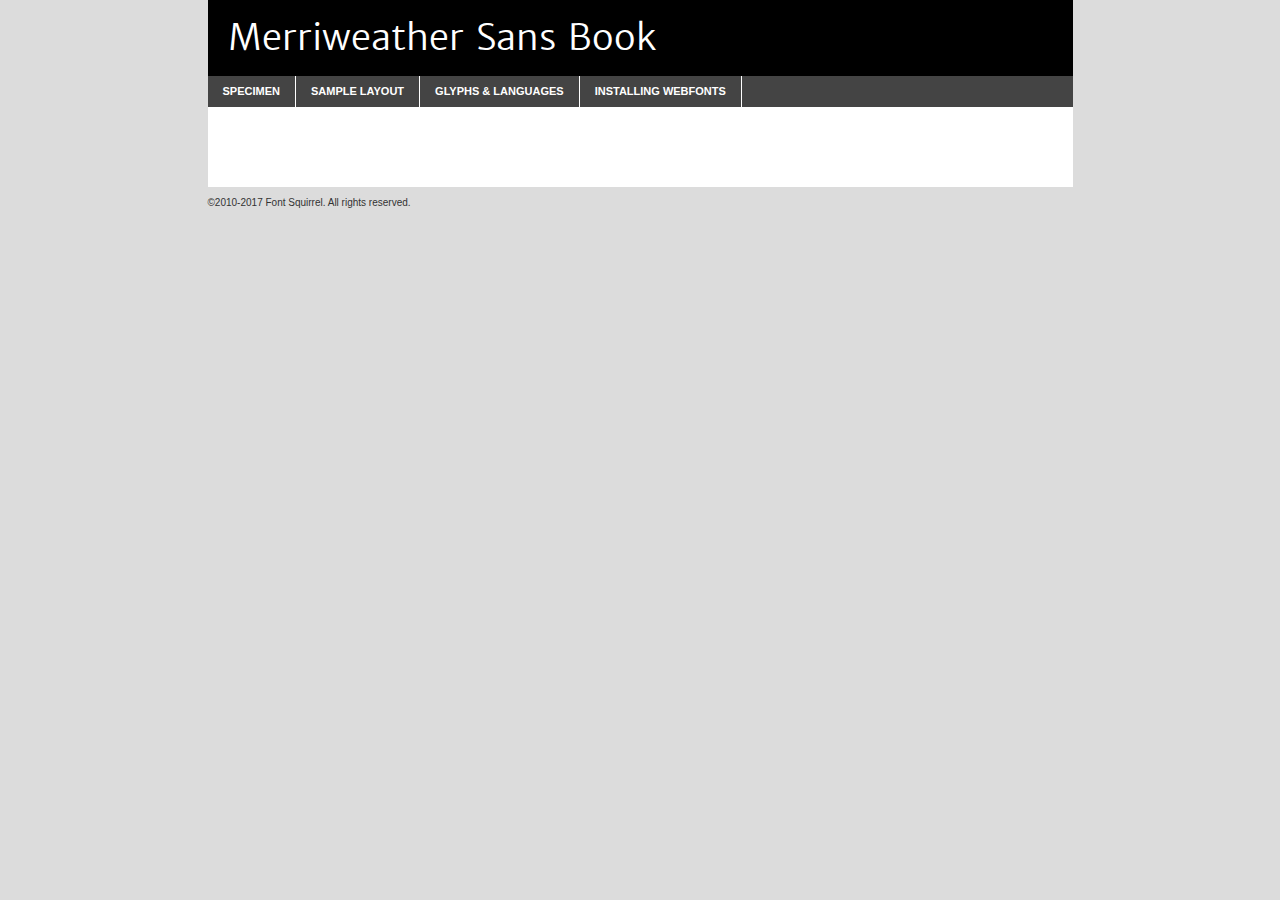
<file: Task-2/fonts/merroeweathersans/merriweathersans-light-demo.html>
<!DOCTYPE html PUBLIC "-//W3C//DTD XHTML 1.0 Transitional//EN"
        "http://www.w3.org/TR/xhtml1/DTD/xhtml1-transitional.dtd">

<html xmlns="http://www.w3.org/1999/xhtml" xml:lang="en" lang="en">
<head>
    <meta http-equiv="Content-Type" content="text/html; charset=utf-8"/>
    <script src="http://ajax.googleapis.com/ajax/libs/jquery/1.7.2/jquery.min.js" type="text/javascript" charset="utf-8"></script>
    <script type="text/javascript">
		(function($) {
			$.fn.easyTabs = function(option) {
				var param = jQuery.extend({ fadeSpeed: 'fast', defaultContent: 1, activeClass: 'active' }, option);
				$(this).each(function() {
					var thisId = '#' + this.id;
					if ( param.defaultContent == '' )
					{
						param.defaultContent = 1;
					}
					if ( typeof param.defaultContent == 'number' )
					{
						var defaultTab = $(thisId + ' .tabs li:eq(' + (param.defaultContent - 1) + ') a').attr('href').substr(1);
					}
					else
					{
						var defaultTab = param.defaultContent;
					}
					$(thisId + ' .tabs li a').each(function() {
						var tabToHide = $(this).attr('href').substr(1);
						$('#' + tabToHide).addClass('easytabs-tab-content');
					});
					hideAll();
					changeContent(defaultTab);

					function hideAll() {$(thisId + ' .easytabs-tab-content').hide();}

					function changeContent(tabId)
					{
						hideAll();
						$(thisId + ' .tabs li').removeClass(param.activeClass);
						$(thisId + ' .tabs li a[href=#' + tabId + ']').closest('li').addClass(param.activeClass);
						if ( param.fadeSpeed != 'none' )
						{
							$(thisId + ' #' + tabId).fadeIn(param.fadeSpeed);
						}
						else
						{
							$(thisId + ' #' + tabId).show();
						}
					}

					$(thisId + ' .tabs li').click(function() {
						var tabId = $(this).find('a').attr('href').substr(1);
						changeContent(tabId);
						return false;
					});
				});
			}
		})(jQuery);
    </script>
    <link rel="stylesheet" href="specimen_files/specimen_stylesheet.css" type="text/css" charset="utf-8"/>
    <link rel="stylesheet" href="stylesheet.css" type="text/css" charset="utf-8"/>

    <style type="text/css">
        		body {
			font-family: 'merriweather_sansbook';
        		}

            </style>

    <title>Merriweather Sans Book Specimen</title>


    <script type="text/javascript" charset="utf-8">
		$(document).ready(function() {
			$('#container').easyTabs({ defaultContent: 1 });
		});
    </script>
</head>

<body>
<div id="container">
    <div id="header">
		Merriweather Sans Book    </div>
    <ul class="tabs">
        <li><a href="#specimen">Specimen</a></li>
        <li><a href="#layout">Sample Layout</a></li>
		        <li><a href="#glyphs">Glyphs &amp; Languages</a></li>
        <li><a href="#installing">Installing Webfonts</a></li>

    </ul>

    <div id="main_content">


        <div id="specimen">

            <div class="section">
                <div class="grid12 firstcol">
                    <div class="huge">AaBb</div>
                </div>
            </div>

            <div class="section">
                <div class="glyph_range">A&#x200B;B&#x200b;C&#x200b;D&#x200b;E&#x200b;F&#x200b;G&#x200b;H&#x200b;I&#x200b;J&#x200b;K&#x200b;L&#x200b;M&#x200b;N&#x200b;O&#x200b;P&#x200b;Q&#x200b;R&#x200b;S&#x200b;T&#x200b;U&#x200b;V&#x200b;W&#x200b;X&#x200b;Y&#x200b;Z&#x200b;a&#x200b;b&#x200b;c&#x200b;d&#x200b;e&#x200b;f&#x200b;g&#x200b;h&#x200b;i&#x200b;j&#x200b;k&#x200b;l&#x200b;m&#x200b;n&#x200b;o&#x200b;p&#x200b;q&#x200b;r&#x200b;s&#x200b;t&#x200b;u&#x200b;v&#x200b;w&#x200b;x&#x200b;y&#x200b;z&#x200b;1&#x200b;2&#x200b;3&#x200b;4&#x200b;5&#x200b;6&#x200b;7&#x200b;8&#x200b;9&#x200b;0&#x200b;&amp;&#x200b;.&#x200b;,&#x200b;?&#x200b;!&#x200b;&#64;&#x200b;(&#x200b;)&#x200b;#&#x200b;$&#x200b;%&#x200b;*&#x200b;+&#x200b;-&#x200b;=&#x200b;:&#x200b;;</div>
            </div>
            <div class="section">
                <div class="grid12 firstcol">
                    <table class="sample_table">
                        <tr>
                            <td>10</td>
                            <td class="size10">abcdefghijklmnopqrstuvwxyzABCDEFGHIJKLMNOPQRSTUVWXYZ0123456789abcdefghijklmnopqrstuvwxyzABCDEFGHIJKLMNOPQRSTUVWXYZ0123456789abcdefghijklmnopqrstuvwxyzABCDEFGHIJKLMNOPQRSTUVWXYZ</td>
                        </tr>
                        <tr>
                            <td>11</td>
                            <td class="size11">abcdefghijklmnopqrstuvwxyzABCDEFGHIJKLMNOPQRSTUVWXYZ0123456789abcdefghijklmnopqrstuvwxyzABCDEFGHIJKLMNOPQRSTUVWXYZ0123456789abcdefghijklmnopqrstuvwxyzABCDEFGHIJKLMNOPQRSTUVWXYZ</td>
                        </tr>
                        <tr>
                            <td>12</td>
                            <td class="size12">abcdefghijklmnopqrstuvwxyzABCDEFGHIJKLMNOPQRSTUVWXYZ0123456789abcdefghijklmnopqrstuvwxyzABCDEFGHIJKLMNOPQRSTUVWXYZ0123456789abcdefghijklmnopqrstuvwxyzABCDEFGHIJKLMNOPQRSTUVWXYZ</td>
                        </tr>
                        <tr>
                            <td>13</td>
                            <td class="size13">abcdefghijklmnopqrstuvwxyzABCDEFGHIJKLMNOPQRSTUVWXYZ0123456789abcdefghijklmnopqrstuvwxyzABCDEFGHIJKLMNOPQRSTUVWXYZ0123456789abcdefghijklmnopqrstuvwxyzABCDEFGHIJKLMNOPQRSTUVWXYZ</td>
                        </tr>
                        <tr>
                            <td>14</td>
                            <td class="size14">abcdefghijklmnopqrstuvwxyzABCDEFGHIJKLMNOPQRSTUVWXYZ0123456789abcdefghijklmnopqrstuvwxyzABCDEFGHIJKLMNOPQRSTUVWXYZ0123456789abcdefghijklmnopqrstuvwxyzABCDEFGHIJKLMNOPQRSTUVWXYZ</td>
                        </tr>
                        <tr>
                            <td>16</td>
                            <td class="size16">abcdefghijklmnopqrstuvwxyzABCDEFGHIJKLMNOPQRSTUVWXYZ0123456789abcdefghijklmnopqrstuvwxyzABCDEFGHIJKLMNOPQRSTUVWXYZ</td>
                        </tr>
                        <tr>
                            <td>18</td>
                            <td class="size18">abcdefghijklmnopqrstuvwxyzABCDEFGHIJKLMNOPQRSTUVWXYZ0123456789abcdefghijklmnopqrstuvwxyzABCDEFGHIJKLMNOPQRSTUVWXYZ</td>
                        </tr>
                        <tr>
                            <td>20</td>
                            <td class="size20">abcdefghijklmnopqrstuvwxyzABCDEFGHIJKLMNOPQRSTUVWXYZ0123456789abcdefghijklmnopqrstuvwxyzABCDEFGHIJKLMNOPQRSTUVWXYZ</td>
                        </tr>
                        <tr>
                            <td>24</td>
                            <td class="size24">abcdefghijklmnopqrstuvwxyzABCDEFGHIJKLMNOPQRSTUVWXYZ0123456789abcdefghijklmnopqrstuvwxyzABCDEFGHIJKLMNOPQRSTUVWXYZ</td>
                        </tr>
                        <tr>
                            <td>30</td>
                            <td class="size30">abcdefghijklmnopqrstuvwxyzABCDEFGHIJKLMNOPQRSTUVWXYZ0123456789abcdefghijklmnopqrstuvwxyzABCDEFGHIJKLMNOPQRSTUVWXYZ</td>
                        </tr>
                        <tr>
                            <td>36</td>
                            <td class="size36">abcdefghijklmnopqrstuvwxyzABCDEFGHIJKLMNOPQRSTUVWXYZ0123456789abcdefghijklmnopqrstuvwxyzABCDEFGHIJKLMNOPQRSTUVWXYZ</td>
                        </tr>
                        <tr>
                            <td>48</td>
                            <td class="size48">abcdefghijklmnopqrstuvwxyzABCDEFGHIJKLMNOPQRSTUVWXYZ0123456789abcdefghijklmnopqrstuvwxyzABCDEFGHIJKLMNOPQRSTUVWXYZ</td>
                        </tr>
                        <tr>
                            <td>60</td>
                            <td class="size60">abcdefghijklmnopqrstuvwxyzABCDEFGHIJKLMNOPQRSTUVWXYZ0123456789abcdefghijklmnopqrstuvwxyzABCDEFGHIJKLMNOPQRSTUVWXYZ</td>
                        </tr>
                        <tr>
                            <td>72</td>
                            <td class="size72">abcdefghijklmnopqrstuvwxyzABCDEFGHIJKLMNOPQRSTUVWXYZ0123456789abcdefghijklmnopqrstuvwxyzABCDEFGHIJKLMNOPQRSTUVWXYZ</td>
                        </tr>
                        <tr>
                            <td>90</td>
                            <td class="size90">abcdefghijklmnopqrstuvwxyzABCDEFGHIJKLMNOPQRSTUVWXYZ0123456789abcdefghijklmnopqrstuvwxyzABCDEFGHIJKLMNOPQRSTUVWXYZ</td>
                        </tr>
                    </table>

                </div>

            </div>


            <div class="section" id="bodycomparison">


                <div id="xheight">
                    <div class="fontbody">&#x25FC;&#x25FC;&#x25FC;&#x25FC;&#x25FC;&#x25FC;&#x25FC;&#x25FC;&#x25FC;&#x25FC;&#x25FC;&#x25FC;&#x25FC;&#x25FC;&#x25FC;&#x25FC;&#x25FC;&#x25FC;&#x25FC;&#x25FC;&#x25FC;&#x25FC;&#x25FC;&#x25FC;&#x25FC;&#x25FC;&#x25FC;&#x25FC;&#x25FC;&#x25FC;&#x25FC;&#x25FC;&#x25FC;&#x25FC;&#x25FC;&#x25FC;&#x25FC;&#x25FC;&#x25FC;&#x25FC;&#x25FC;&#x25FC;&#x25FC;&#x25FC;&#x25FC;&#x25FC;&#x25FC;&#x25FC;&#x25FC;&#x25FC;&#x25FC;&#x25FC;&#x25FC;&#x25FC;&#x25FC;&#x25FC;&#x25FC;&#x25FC;&#x25FC;&#x25FC;&#x25FC;&#x25FC;&#x25FC;&#x25FC;&#x25FC;&#x25FC;&#x25FC;&#x25FC;&#x25FC;&#x25FC;&#x25FC;&#x25FC;&#x25FC;&#x25FC;&#x25FC;&#x25FC;&#x25FC;&#x25FC;&#x25FC;&#x25FC;&#x25FC;&#x25FC;&#x25FC;&#x25FC;&#x25FC;&#x25FC;&#x25FC;&#x25FC;&#x25FC;&#x25FC;&#x25FC;&#x25FC;&#x25FC;&#x25FC;&#x25FC;&#x25FC;&#x25FC;&#x25FC;&#x25FC;body</div>
                    <div class="arialbody">body</div>
                    <div class="verdanabody">body</div>
                    <div class="georgiabody">body</div>
                </div>
                <div class="fontbody" style="z-index:1">
                    body<span>Merriweather Sans Book</span>
                </div>
                <div class="arialbody" style="z-index:1">
                    body<span>Arial</span>
                </div>
                <div class="verdanabody" style="z-index:1">
                    body<span>Verdana</span>
                </div>
                <div class="georgiabody" style="z-index:1">
                    body<span>Georgia</span>
                </div>


            </div>


            <div class="section psample psample_row1" id="">

                <div class="grid2 firstcol">
                    <p class="size10"><span>10.</span>Aenean lacinia bibendum nulla sed consectetur. Fusce dapibus, tellus ac cursus commodo, tortor mauris condimentum nibh, ut fermentum massa justo sit amet risus. Nullam id dolor id nibh ultricies vehicula ut id elit. Cum sociis natoque penatibus et magnis dis parturient montes, nascetur ridiculus mus. Nulla vitae elit libero, a pharetra augue.</p>

                </div>
                <div class="grid3">
                    <p class="size11"><span>11.</span>Aenean lacinia bibendum nulla sed consectetur. Fusce dapibus, tellus ac cursus commodo, tortor mauris condimentum nibh, ut fermentum massa justo sit amet risus. Nullam id dolor id nibh ultricies vehicula ut id elit. Cum sociis natoque penatibus et magnis dis parturient montes, nascetur ridiculus mus. Nulla vitae elit libero, a pharetra augue.</p>

                </div>
                <div class="grid3">
                    <p class="size12"><span>12.</span>Aenean lacinia bibendum nulla sed consectetur. Fusce dapibus, tellus ac cursus commodo, tortor mauris condimentum nibh, ut fermentum massa justo sit amet risus. Nullam id dolor id nibh ultricies vehicula ut id elit. Cum sociis natoque penatibus et magnis dis parturient montes, nascetur ridiculus mus. Nulla vitae elit libero, a pharetra augue.</p>

                </div>
                <div class="grid4">
                    <p class="size13"><span>13.</span>Aenean lacinia bibendum nulla sed consectetur. Fusce dapibus, tellus ac cursus commodo, tortor mauris condimentum nibh, ut fermentum massa justo sit amet risus. Nullam id dolor id nibh ultricies vehicula ut id elit. Cum sociis natoque penatibus et magnis dis parturient montes, nascetur ridiculus mus. Nulla vitae elit libero, a pharetra augue.</p>

                </div>
                <div class="white_blend"></div>

            </div>
            <div class="section psample psample_row2" id="">
                <div class="grid3 firstcol">
                    <p class="size14"><span>14.</span>Aenean lacinia bibendum nulla sed consectetur. Fusce dapibus, tellus ac cursus commodo, tortor mauris condimentum nibh, ut fermentum massa justo sit amet risus. Nullam id dolor id nibh ultricies vehicula ut id elit. Cum sociis natoque penatibus et magnis dis parturient montes, nascetur ridiculus mus. Nulla vitae elit libero, a pharetra augue.</p>

                </div>
                <div class="grid4">
                    <p class="size16"><span>16.</span>Aenean lacinia bibendum nulla sed consectetur. Fusce dapibus, tellus ac cursus commodo, tortor mauris condimentum nibh, ut fermentum massa justo sit amet risus. Nullam id dolor id nibh ultricies vehicula ut id elit. Cum sociis natoque penatibus et magnis dis parturient montes, nascetur ridiculus mus. Nulla vitae elit libero, a pharetra augue.</p>

                </div>
                <div class="grid5">
                    <p class="size18"><span>18.</span>Aenean lacinia bibendum nulla sed consectetur. Fusce dapibus, tellus ac cursus commodo, tortor mauris condimentum nibh, ut fermentum massa justo sit amet risus. Nullam id dolor id nibh ultricies vehicula ut id elit. Cum sociis natoque penatibus et magnis dis parturient montes, nascetur ridiculus mus. Nulla vitae elit libero, a pharetra augue.</p>

                </div>

                <div class="white_blend"></div>

            </div>

            <div class="section psample psample_row3" id="">
                <div class="grid5 firstcol">
                    <p class="size20"><span>20.</span>Aenean lacinia bibendum nulla sed consectetur. Fusce dapibus, tellus ac cursus commodo, tortor mauris condimentum nibh, ut fermentum massa justo sit amet risus. Nullam id dolor id nibh ultricies vehicula ut id elit. Cum sociis natoque penatibus et magnis dis parturient montes, nascetur ridiculus mus. Nulla vitae elit libero, a pharetra augue.</p>
                </div>
                <div class="grid7">
                    <p class="size24"><span>24.</span>Aenean lacinia bibendum nulla sed consectetur. Fusce dapibus, tellus ac cursus commodo, tortor mauris condimentum nibh, ut fermentum massa justo sit amet risus. Nullam id dolor id nibh ultricies vehicula ut id elit. Cum sociis natoque penatibus et magnis dis parturient montes, nascetur ridiculus mus. Nulla vitae elit libero, a pharetra augue.</p>
                </div>

                <div class="white_blend"></div>

            </div>

            <div class="section psample psample_row4" id="">
                <div class="grid12 firstcol">
                    <p class="size30"><span>30.</span>Aenean lacinia bibendum nulla sed consectetur. Fusce dapibus, tellus ac cursus commodo, tortor mauris condimentum nibh, ut fermentum massa justo sit amet risus. Nullam id dolor id nibh ultricies vehicula ut id elit. Cum sociis natoque penatibus et magnis dis parturient montes, nascetur ridiculus mus. Nulla vitae elit libero, a pharetra augue.</p>
                </div>
                <div class="white_blend"></div>

            </div>


            <div class="section psample psample_row1 fullreverse">
                <div class="grid2 firstcol">
                    <p class="size10"><span>10.</span>Aenean lacinia bibendum nulla sed consectetur. Fusce dapibus, tellus ac cursus commodo, tortor mauris condimentum nibh, ut fermentum massa justo sit amet risus. Nullam id dolor id nibh ultricies vehicula ut id elit. Cum sociis natoque penatibus et magnis dis parturient montes, nascetur ridiculus mus. Nulla vitae elit libero, a pharetra augue.</p>

                </div>
                <div class="grid3">
                    <p class="size11"><span>11.</span>Aenean lacinia bibendum nulla sed consectetur. Fusce dapibus, tellus ac cursus commodo, tortor mauris condimentum nibh, ut fermentum massa justo sit amet risus. Nullam id dolor id nibh ultricies vehicula ut id elit. Cum sociis natoque penatibus et magnis dis parturient montes, nascetur ridiculus mus. Nulla vitae elit libero, a pharetra augue.</p>

                </div>
                <div class="grid3">
                    <p class="size12"><span>12.</span>Aenean lacinia bibendum nulla sed consectetur. Fusce dapibus, tellus ac cursus commodo, tortor mauris condimentum nibh, ut fermentum massa justo sit amet risus. Nullam id dolor id nibh ultricies vehicula ut id elit. Cum sociis natoque penatibus et magnis dis parturient montes, nascetur ridiculus mus. Nulla vitae elit libero, a pharetra augue.</p>

                </div>
                <div class="grid4">
                    <p class="size13"><span>13.</span>Aenean lacinia bibendum nulla sed consectetur. Fusce dapibus, tellus ac cursus commodo, tortor mauris condimentum nibh, ut fermentum massa justo sit amet risus. Nullam id dolor id nibh ultricies vehicula ut id elit. Cum sociis natoque penatibus et magnis dis parturient montes, nascetur ridiculus mus. Nulla vitae elit libero, a pharetra augue.</p>

                </div>
                <div class="black_blend"></div>

            </div>

            <div class="section psample psample_row2 fullreverse">
                <div class="grid3 firstcol">
                    <p class="size14"><span>14.</span>Aenean lacinia bibendum nulla sed consectetur. Fusce dapibus, tellus ac cursus commodo, tortor mauris condimentum nibh, ut fermentum massa justo sit amet risus. Nullam id dolor id nibh ultricies vehicula ut id elit. Cum sociis natoque penatibus et magnis dis parturient montes, nascetur ridiculus mus. Nulla vitae elit libero, a pharetra augue.</p>

                </div>
                <div class="grid4">
                    <p class="size16"><span>16.</span>Aenean lacinia bibendum nulla sed consectetur. Fusce dapibus, tellus ac cursus commodo, tortor mauris condimentum nibh, ut fermentum massa justo sit amet risus. Nullam id dolor id nibh ultricies vehicula ut id elit. Cum sociis natoque penatibus et magnis dis parturient montes, nascetur ridiculus mus. Nulla vitae elit libero, a pharetra augue.</p>

                </div>
                <div class="grid5">
                    <p class="size18"><span>18.</span>Aenean lacinia bibendum nulla sed consectetur. Fusce dapibus, tellus ac cursus commodo, tortor mauris condimentum nibh, ut fermentum massa justo sit amet risus. Nullam id dolor id nibh ultricies vehicula ut id elit. Cum sociis natoque penatibus et magnis dis parturient montes, nascetur ridiculus mus. Nulla vitae elit libero, a pharetra augue.</p>

                </div>
                <div class="black_blend"></div>

            </div>

            <div class="section psample fullreverse psample_row3" id="">
                <div class="grid5 firstcol">
                    <p class="size20"><span>20.</span>Aenean lacinia bibendum nulla sed consectetur. Fusce dapibus, tellus ac cursus commodo, tortor mauris condimentum nibh, ut fermentum massa justo sit amet risus. Nullam id dolor id nibh ultricies vehicula ut id elit. Cum sociis natoque penatibus et magnis dis parturient montes, nascetur ridiculus mus. Nulla vitae elit libero, a pharetra augue.</p>
                </div>
                <div class="grid7">
                    <p class="size24"><span>24.</span>Aenean lacinia bibendum nulla sed consectetur. Fusce dapibus, tellus ac cursus commodo, tortor mauris condimentum nibh, ut fermentum massa justo sit amet risus. Nullam id dolor id nibh ultricies vehicula ut id elit. Cum sociis natoque penatibus et magnis dis parturient montes, nascetur ridiculus mus. Nulla vitae elit libero, a pharetra augue.</p>
                </div>

                <div class="black_blend"></div>

            </div>

            <div class="section psample fullreverse psample_row4" id="" style="border-bottom: 20px #000 solid;">
                <div class="grid12 firstcol">
                    <p class="size30"><span>30.</span>Aenean lacinia bibendum nulla sed consectetur. Fusce dapibus, tellus ac cursus commodo, tortor mauris condimentum nibh, ut fermentum massa justo sit amet risus. Nullam id dolor id nibh ultricies vehicula ut id elit. Cum sociis natoque penatibus et magnis dis parturient montes, nascetur ridiculus mus. Nulla vitae elit libero, a pharetra augue.</p>
                </div>
                <div class="black_blend"></div>

            </div>


        </div>

        <div id="layout">

            <div class="section">

                <div class="grid12 firstcol">
                    <h1>Lorem Ipsum Dolor</h1>
                    <h2>Etiam porta sem malesuada magna mollis euismod</h2>

                    <p class="byline">By <a href="#link">Aenean Lacinia</a></p>
                </div>
            </div>
            <div class="section">
                <div class="grid8 firstcol">
                    <p class="large">Donec sed odio dui. Morbi leo risus, porta ac consectetur ac, vestibulum at eros. Fusce dapibus, tellus ac cursus commodo, tortor mauris condimentum nibh, ut fermentum massa justo sit amet risus. </p>


                    <h3>Pellentesque ornare sem</h3>

                    <p>Maecenas sed diam eget risus varius blandit sit amet non magna. Maecenas faucibus mollis interdum. Donec ullamcorper nulla non metus auctor fringilla. Nullam id dolor id nibh ultricies vehicula ut id elit. Nullam id dolor id nibh ultricies vehicula ut id elit. </p>

                    <p>Aenean eu leo quam. Pellentesque ornare sem lacinia quam venenatis vestibulum. Lorem ipsum dolor sit amet, consectetur adipiscing elit. Cum sociis natoque penatibus et magnis dis parturient montes, nascetur ridiculus mus. </p>

                    <p>Nulla vitae elit libero, a pharetra augue. Praesent commodo cursus magna, vel scelerisque nisl consectetur et. Aenean lacinia bibendum nulla sed consectetur. </p>

                    <p>Nullam quis risus eget urna mollis ornare vel eu leo. Nullam quis risus eget urna mollis ornare vel eu leo. Maecenas sed diam eget risus varius blandit sit amet non magna. Donec ullamcorper nulla non metus auctor fringilla. </p>

                    <h3>Cras mattis consectetur</h3>

                    <p>Aenean eu leo quam. Pellentesque ornare sem lacinia quam venenatis vestibulum. Aenean lacinia bibendum nulla sed consectetur. Integer posuere erat a ante venenatis dapibus posuere velit aliquet. Cras mattis consectetur purus sit amet fermentum. </p>

                    <p>Nullam id dolor id nibh ultricies vehicula ut id elit. Nullam quis risus eget urna mollis ornare vel eu leo. Cras mattis consectetur purus sit amet fermentum.</p>
                </div>

                <div class="grid4 sidebar">

                    <div class="box reverse">
                        <p class="last">Nullam quis risus eget urna mollis ornare vel eu leo. Donec ullamcorper nulla non metus auctor fringilla. Cras mattis consectetur purus sit amet fermentum. Sed posuere consectetur est at lobortis. Lorem ipsum dolor sit amet, consectetur adipiscing elit. </p>
                    </div>

                    <p class="caption">Maecenas sed diam eget risus varius.</p>

                    <p>Vestibulum id ligula porta felis euismod semper. Integer posuere erat a ante venenatis dapibus posuere velit aliquet. Vestibulum id ligula porta felis euismod semper. Sed posuere consectetur est at lobortis. Maecenas sed diam eget risus varius blandit sit amet non magna. Fusce dapibus, tellus ac cursus commodo, tortor mauris condimentum nibh, ut fermentum massa justo sit amet risus. </p>


                    <p>Duis mollis, est non commodo luctus, nisi erat porttitor ligula, eget lacinia odio sem nec elit. Aenean lacinia bibendum nulla sed consectetur. Vivamus sagittis lacus vel augue laoreet rutrum faucibus dolor auctor. Aenean lacinia bibendum nulla sed consectetur. Nullam quis risus eget urna mollis ornare vel eu leo. </p>

                    <p>Praesent commodo cursus magna, vel scelerisque nisl consectetur et. Donec ullamcorper nulla non metus auctor fringilla. Maecenas faucibus mollis interdum. Fusce dapibus, tellus ac cursus commodo, tortor mauris condimentum nibh, ut fermentum massa justo sit amet risus. </p>

                </div>
            </div>

        </div>


		

        <div id="glyphs">
            <div class="section">
                <div class="grid12 firstcol">

                    <h1>Language Support</h1>
                    <p>The subset of Merriweather Sans Book in this kit supports the following languages:<br/>

						Albanian, Basque, Breton, Chamorro, Danish, Dutch, English, Faroese, Finnish, French, Frisian, Galician, German, Icelandic, Italian, Malagasy, Norwegian, Portuguese, Spanish, Alsatian, Aragonese, Arapaho, Arrernte, Asturian, Aymara, Bislama, Cebuano, Corsican, Fijian, French_creole, Genoese, Gilbertese, Greenlandic, Haitian_creole, Hiligaynon, Hmong, Hopi, Ibanag, Iloko_ilokano, Indonesian, Interglossa_glosa, Interlingua, Irish_gaelic, Jerriais, Lojban, Lombard, Luxembourgeois, Manx, Mohawk, Norfolk_pitcairnese, Occitan, Oromo, Pangasinan, Papiamento, Piedmontese, Potawatomi, Rhaeto-romance, Romansh, Rotokas, Sami_lule, Samoan, Sardinian, Scots_gaelic, Seychelles_creole, Shona, Sicilian, Somali, Southern_ndebele, Swahili, Swati_swazi, Tagalog_filipino_pilipino, Tetum, Tok_pisin, Uyghur_latinized, Volapuk, Walloon, Warlpiri, Xhosa, Yapese, Zulu, Latinbasic, Ubasic, Demo                    </p>
                    <h1>Glyph Chart</h1>
                    <p>The subset of Merriweather Sans Book in this kit includes all the glyphs listed below. Unicode entities are included above each glyph to help you insert individual characters into your layout.</p>
                    <div id="glyph_chart">

																				                                <div><p>&amp;#1;</p>&#1;</div>
																				                                <div><p>&amp;#2;</p>&#2;</div>
																				                                <div><p>&amp;#3;</p>&#3;</div>
																				                                <div><p>&amp;#5;</p>&#5;</div>
																				                                <div><p>&amp;#6;</p>&#6;</div>
																				                                <div><p>&amp;#7;</p>&#7;</div>
																				                                <div><p>&amp;#8;</p>&#8;</div>
																				                                <div><p>&amp;#9;</p>&#9;</div>
																				                                <div><p>&amp;#10;</p>&#10;</div>
																				                                <div><p>&amp;#16;</p>&#16;</div>
																				                                <div><p>&amp;#17;</p>&#17;</div>
																				                                <div><p>&amp;#18;</p>&#18;</div>
																				                                <div><p>&amp;#19;</p>&#19;</div>
																				                                <div><p>&amp;#20;</p>&#20;</div>
																				                                <div><p>&amp;#21;</p>&#21;</div>
																				                                <div><p>&amp;#22;</p>&#22;</div>
																				                                <div><p>&amp;#23;</p>&#23;</div>
																				                                <div><p>&amp;#24;</p>&#24;</div>
																				                                <div><p>&amp;#25;</p>&#25;</div>
																				                                <div><p>&amp;#30;</p>&#30;</div>
																				                                <div><p>&amp;#31;</p>&#31;</div>
																				                                <div><p>&amp;#32;</p>&#32;</div>
																				                                <div><p>&amp;#33;</p>&#33;</div>
																				                                <div><p>&amp;#34;</p>&#34;</div>
																				                                <div><p>&amp;#35;</p>&#35;</div>
																				                                <div><p>&amp;#36;</p>&#36;</div>
																				                                <div><p>&amp;#37;</p>&#37;</div>
																				                                <div><p>&amp;#38;</p>&#38;</div>
																				                                <div><p>&amp;#39;</p>&#39;</div>
																				                                <div><p>&amp;#40;</p>&#40;</div>
																				                                <div><p>&amp;#41;</p>&#41;</div>
																				                                <div><p>&amp;#42;</p>&#42;</div>
																				                                <div><p>&amp;#43;</p>&#43;</div>
																				                                <div><p>&amp;#44;</p>&#44;</div>
																				                                <div><p>&amp;#45;</p>&#45;</div>
																				                                <div><p>&amp;#46;</p>&#46;</div>
																				                                <div><p>&amp;#47;</p>&#47;</div>
																				                                <div><p>&amp;#48;</p>&#48;</div>
																				                                <div><p>&amp;#49;</p>&#49;</div>
																				                                <div><p>&amp;#50;</p>&#50;</div>
																				                                <div><p>&amp;#51;</p>&#51;</div>
																				                                <div><p>&amp;#52;</p>&#52;</div>
																				                                <div><p>&amp;#53;</p>&#53;</div>
																				                                <div><p>&amp;#54;</p>&#54;</div>
																				                                <div><p>&amp;#55;</p>&#55;</div>
																				                                <div><p>&amp;#56;</p>&#56;</div>
																				                                <div><p>&amp;#57;</p>&#57;</div>
																				                                <div><p>&amp;#58;</p>&#58;</div>
																				                                <div><p>&amp;#59;</p>&#59;</div>
																				                                <div><p>&amp;#60;</p>&#60;</div>
																				                                <div><p>&amp;#61;</p>&#61;</div>
																				                                <div><p>&amp;#62;</p>&#62;</div>
																				                                <div><p>&amp;#63;</p>&#63;</div>
																				                                <div><p>&amp;#64;</p>&#64;</div>
																				                                <div><p>&amp;#65;</p>&#65;</div>
																				                                <div><p>&amp;#66;</p>&#66;</div>
																				                                <div><p>&amp;#67;</p>&#67;</div>
																				                                <div><p>&amp;#68;</p>&#68;</div>
																				                                <div><p>&amp;#69;</p>&#69;</div>
																				                                <div><p>&amp;#70;</p>&#70;</div>
																				                                <div><p>&amp;#71;</p>&#71;</div>
																				                                <div><p>&amp;#72;</p>&#72;</div>
																				                                <div><p>&amp;#73;</p>&#73;</div>
																				                                <div><p>&amp;#74;</p>&#74;</div>
																				                                <div><p>&amp;#75;</p>&#75;</div>
																				                                <div><p>&amp;#76;</p>&#76;</div>
																				                                <div><p>&amp;#77;</p>&#77;</div>
																				                                <div><p>&amp;#78;</p>&#78;</div>
																				                                <div><p>&amp;#79;</p>&#79;</div>
																				                                <div><p>&amp;#80;</p>&#80;</div>
																				                                <div><p>&amp;#81;</p>&#81;</div>
																				                                <div><p>&amp;#82;</p>&#82;</div>
																				                                <div><p>&amp;#83;</p>&#83;</div>
																				                                <div><p>&amp;#84;</p>&#84;</div>
																				                                <div><p>&amp;#85;</p>&#85;</div>
																				                                <div><p>&amp;#86;</p>&#86;</div>
																				                                <div><p>&amp;#87;</p>&#87;</div>
																				                                <div><p>&amp;#88;</p>&#88;</div>
																				                                <div><p>&amp;#89;</p>&#89;</div>
																				                                <div><p>&amp;#90;</p>&#90;</div>
																				                                <div><p>&amp;#91;</p>&#91;</div>
																				                                <div><p>&amp;#92;</p>&#92;</div>
																				                                <div><p>&amp;#93;</p>&#93;</div>
																				                                <div><p>&amp;#94;</p>&#94;</div>
																				                                <div><p>&amp;#95;</p>&#95;</div>
																				                                <div><p>&amp;#96;</p>&#96;</div>
																				                                <div><p>&amp;#97;</p>&#97;</div>
																				                                <div><p>&amp;#98;</p>&#98;</div>
																				                                <div><p>&amp;#99;</p>&#99;</div>
																				                                <div><p>&amp;#100;</p>&#100;</div>
																				                                <div><p>&amp;#101;</p>&#101;</div>
																				                                <div><p>&amp;#102;</p>&#102;</div>
																				                                <div><p>&amp;#103;</p>&#103;</div>
																				                                <div><p>&amp;#104;</p>&#104;</div>
																				                                <div><p>&amp;#105;</p>&#105;</div>
																				                                <div><p>&amp;#106;</p>&#106;</div>
																				                                <div><p>&amp;#107;</p>&#107;</div>
																				                                <div><p>&amp;#108;</p>&#108;</div>
																				                                <div><p>&amp;#109;</p>&#109;</div>
																				                                <div><p>&amp;#110;</p>&#110;</div>
																				                                <div><p>&amp;#111;</p>&#111;</div>
																				                                <div><p>&amp;#112;</p>&#112;</div>
																				                                <div><p>&amp;#113;</p>&#113;</div>
																				                                <div><p>&amp;#114;</p>&#114;</div>
																				                                <div><p>&amp;#115;</p>&#115;</div>
																				                                <div><p>&amp;#116;</p>&#116;</div>
																				                                <div><p>&amp;#117;</p>&#117;</div>
																				                                <div><p>&amp;#118;</p>&#118;</div>
																				                                <div><p>&amp;#119;</p>&#119;</div>
																				                                <div><p>&amp;#120;</p>&#120;</div>
																				                                <div><p>&amp;#121;</p>&#121;</div>
																				                                <div><p>&amp;#122;</p>&#122;</div>
																				                                <div><p>&amp;#123;</p>&#123;</div>
																				                                <div><p>&amp;#124;</p>&#124;</div>
																				                                <div><p>&amp;#125;</p>&#125;</div>
																				                                <div><p>&amp;#126;</p>&#126;</div>
																				                                <div><p>&amp;#127;</p>&#127;</div>
																				                                <div><p>&amp;#160;</p>&#160;</div>
																				                                <div><p>&amp;#161;</p>&#161;</div>
																				                                <div><p>&amp;#162;</p>&#162;</div>
																				                                <div><p>&amp;#163;</p>&#163;</div>
																				                                <div><p>&amp;#164;</p>&#164;</div>
																				                                <div><p>&amp;#165;</p>&#165;</div>
																				                                <div><p>&amp;#166;</p>&#166;</div>
																				                                <div><p>&amp;#167;</p>&#167;</div>
																				                                <div><p>&amp;#168;</p>&#168;</div>
																				                                <div><p>&amp;#169;</p>&#169;</div>
																				                                <div><p>&amp;#170;</p>&#170;</div>
																				                                <div><p>&amp;#171;</p>&#171;</div>
																				                                <div><p>&amp;#172;</p>&#172;</div>
																				                                <div><p>&amp;#173;</p>&#173;</div>
																				                                <div><p>&amp;#174;</p>&#174;</div>
																				                                <div><p>&amp;#175;</p>&#175;</div>
																				                                <div><p>&amp;#176;</p>&#176;</div>
																				                                <div><p>&amp;#177;</p>&#177;</div>
																				                                <div><p>&amp;#178;</p>&#178;</div>
																				                                <div><p>&amp;#179;</p>&#179;</div>
																				                                <div><p>&amp;#180;</p>&#180;</div>
																				                                <div><p>&amp;#181;</p>&#181;</div>
																				                                <div><p>&amp;#182;</p>&#182;</div>
																				                                <div><p>&amp;#183;</p>&#183;</div>
																				                                <div><p>&amp;#184;</p>&#184;</div>
																				                                <div><p>&amp;#185;</p>&#185;</div>
																				                                <div><p>&amp;#186;</p>&#186;</div>
																				                                <div><p>&amp;#187;</p>&#187;</div>
																				                                <div><p>&amp;#188;</p>&#188;</div>
																				                                <div><p>&amp;#189;</p>&#189;</div>
																				                                <div><p>&amp;#190;</p>&#190;</div>
																				                                <div><p>&amp;#191;</p>&#191;</div>
																				                                <div><p>&amp;#192;</p>&#192;</div>
																				                                <div><p>&amp;#193;</p>&#193;</div>
																				                                <div><p>&amp;#194;</p>&#194;</div>
																				                                <div><p>&amp;#195;</p>&#195;</div>
																				                                <div><p>&amp;#196;</p>&#196;</div>
																				                                <div><p>&amp;#197;</p>&#197;</div>
																				                                <div><p>&amp;#198;</p>&#198;</div>
																				                                <div><p>&amp;#199;</p>&#199;</div>
																				                                <div><p>&amp;#200;</p>&#200;</div>
																				                                <div><p>&amp;#201;</p>&#201;</div>
																				                                <div><p>&amp;#202;</p>&#202;</div>
																				                                <div><p>&amp;#203;</p>&#203;</div>
																				                                <div><p>&amp;#204;</p>&#204;</div>
																				                                <div><p>&amp;#205;</p>&#205;</div>
																				                                <div><p>&amp;#206;</p>&#206;</div>
																				                                <div><p>&amp;#207;</p>&#207;</div>
																				                                <div><p>&amp;#208;</p>&#208;</div>
																				                                <div><p>&amp;#209;</p>&#209;</div>
																				                                <div><p>&amp;#210;</p>&#210;</div>
																				                                <div><p>&amp;#211;</p>&#211;</div>
																				                                <div><p>&amp;#212;</p>&#212;</div>
																				                                <div><p>&amp;#213;</p>&#213;</div>
																				                                <div><p>&amp;#214;</p>&#214;</div>
																				                                <div><p>&amp;#215;</p>&#215;</div>
																				                                <div><p>&amp;#216;</p>&#216;</div>
																				                                <div><p>&amp;#217;</p>&#217;</div>
																				                                <div><p>&amp;#218;</p>&#218;</div>
																				                                <div><p>&amp;#219;</p>&#219;</div>
																				                                <div><p>&amp;#220;</p>&#220;</div>
																				                                <div><p>&amp;#221;</p>&#221;</div>
																				                                <div><p>&amp;#222;</p>&#222;</div>
																				                                <div><p>&amp;#223;</p>&#223;</div>
																				                                <div><p>&amp;#224;</p>&#224;</div>
																				                                <div><p>&amp;#225;</p>&#225;</div>
																				                                <div><p>&amp;#226;</p>&#226;</div>
																				                                <div><p>&amp;#227;</p>&#227;</div>
																				                                <div><p>&amp;#228;</p>&#228;</div>
																				                                <div><p>&amp;#229;</p>&#229;</div>
																				                                <div><p>&amp;#230;</p>&#230;</div>
																				                                <div><p>&amp;#231;</p>&#231;</div>
																				                                <div><p>&amp;#232;</p>&#232;</div>
																				                                <div><p>&amp;#233;</p>&#233;</div>
																				                                <div><p>&amp;#234;</p>&#234;</div>
																				                                <div><p>&amp;#235;</p>&#235;</div>
																				                                <div><p>&amp;#236;</p>&#236;</div>
																				                                <div><p>&amp;#237;</p>&#237;</div>
																				                                <div><p>&amp;#238;</p>&#238;</div>
																				                                <div><p>&amp;#239;</p>&#239;</div>
																				                                <div><p>&amp;#240;</p>&#240;</div>
																				                                <div><p>&amp;#241;</p>&#241;</div>
																				                                <div><p>&amp;#242;</p>&#242;</div>
																				                                <div><p>&amp;#243;</p>&#243;</div>
																				                                <div><p>&amp;#244;</p>&#244;</div>
																				                                <div><p>&amp;#245;</p>&#245;</div>
																				                                <div><p>&amp;#246;</p>&#246;</div>
																				                                <div><p>&amp;#247;</p>&#247;</div>
																				                                <div><p>&amp;#248;</p>&#248;</div>
																				                                <div><p>&amp;#249;</p>&#249;</div>
																				                                <div><p>&amp;#250;</p>&#250;</div>
																				                                <div><p>&amp;#251;</p>&#251;</div>
																				                                <div><p>&amp;#252;</p>&#252;</div>
																				                                <div><p>&amp;#253;</p>&#253;</div>
																				                                <div><p>&amp;#254;</p>&#254;</div>
																				                                <div><p>&amp;#255;</p>&#255;</div>
																				                                <div><p>&amp;#338;</p>&#338;</div>
																				                                <div><p>&amp;#339;</p>&#339;</div>
																				                                <div><p>&amp;#376;</p>&#376;</div>
																				                                <div><p>&amp;#710;</p>&#710;</div>
																				                                <div><p>&amp;#732;</p>&#732;</div>
																				                                <div><p>&amp;#8192;</p>&#8192;</div>
																				                                <div><p>&amp;#8193;</p>&#8193;</div>
																				                                <div><p>&amp;#8194;</p>&#8194;</div>
																				                                <div><p>&amp;#8195;</p>&#8195;</div>
																				                                <div><p>&amp;#8196;</p>&#8196;</div>
																				                                <div><p>&amp;#8197;</p>&#8197;</div>
																				                                <div><p>&amp;#8198;</p>&#8198;</div>
																				                                <div><p>&amp;#8199;</p>&#8199;</div>
																				                                <div><p>&amp;#8200;</p>&#8200;</div>
																				                                <div><p>&amp;#8201;</p>&#8201;</div>
																				                                <div><p>&amp;#8202;</p>&#8202;</div>
																				                                <div><p>&amp;#8208;</p>&#8208;</div>
																				                                <div><p>&amp;#8209;</p>&#8209;</div>
																				                                <div><p>&amp;#8210;</p>&#8210;</div>
																				                                <div><p>&amp;#8211;</p>&#8211;</div>
																				                                <div><p>&amp;#8212;</p>&#8212;</div>
																				                                <div><p>&amp;#8216;</p>&#8216;</div>
																				                                <div><p>&amp;#8217;</p>&#8217;</div>
																				                                <div><p>&amp;#8218;</p>&#8218;</div>
																				                                <div><p>&amp;#8220;</p>&#8220;</div>
																				                                <div><p>&amp;#8221;</p>&#8221;</div>
																				                                <div><p>&amp;#8222;</p>&#8222;</div>
																				                                <div><p>&amp;#8226;</p>&#8226;</div>
																				                                <div><p>&amp;#8230;</p>&#8230;</div>
																				                                <div><p>&amp;#8239;</p>&#8239;</div>
																				                                <div><p>&amp;#8249;</p>&#8249;</div>
																				                                <div><p>&amp;#8250;</p>&#8250;</div>
																				                                <div><p>&amp;#8287;</p>&#8287;</div>
																				                                <div><p>&amp;#8364;</p>&#8364;</div>
																				                                <div><p>&amp;#8482;</p>&#8482;</div>
																				                                <div><p>&amp;#9724;</p>&#9724;</div>
																				                                <div><p>&amp;#64257;</p>&#64257;</div>
																				                                <div><p>&amp;#64258;</p>&#64258;</div>
																				                                <div><p>&amp;#64259;</p>&#64259;</div>
																				                                <div><p>&amp;#64260;</p>&#64260;</div>
																																																										                    </div>
                </div>


            </div>
        </div>


        <div id="specs">

        </div>

        <div id="installing">
            <div class="section">
                <div class="grid7 firstcol">
                    <h1>Installing Webfonts</h1>

                    <p>Webfonts are supported by all major browser platforms but not all in the same way. There are currently four different font formats that must be included in order to target all browsers. This includes TTF, WOFF, EOT and SVG.</p>

                    <h2>1. Upload your webfonts</h2>
                    <p>You must upload your webfont kit to your website. They should be in or near the same directory as your CSS files.</p>

                    <h2>2. Include the webfont stylesheet</h2>
                    <p>A special CSS @font-face declaration helps the various browsers select the appropriate font it needs without causing you a bunch of headaches. Learn more about this syntax by reading the <a href="https://www.fontspring.com/blog/further-hardening-of-the-bulletproof-syntax">Fontspring blog post</a> about it. The code for it is as follows:</p>


                    <code>
                        @font-face{
                        font-family: 'MyWebFont';
                        src: url('WebFont.eot');
                        src: url('WebFont.eot?#iefix') format('embedded-opentype'),
                        url('WebFont.woff') format('woff'),
                        url('WebFont.ttf') format('truetype'),
                        url('WebFont.svg#webfont') format('svg');
                        }
                    </code>

                    <p>We've already gone ahead and generated the code for you. All you have to do is link to the stylesheet in your HTML, like this:</p>
                    <code>&lt;link rel=&quot;stylesheet&quot; href=&quot;stylesheet.css&quot; type=&quot;text/css&quot; charset=&quot;utf-8&quot; /&gt;</code>

                    <h2>3. Modify your own stylesheet</h2>
                    <p>To take advantage of your new fonts, you must tell your stylesheet to use them. Look at the original @font-face declaration above and find the property called "font-family." The name linked there will be what you use to reference the font. Prepend that webfont name to the font stack in the "font-family" property, inside the selector you want to change. For example:</p>
                    <code>p { font-family: 'WebFont', Arial, sans-serif; }</code>

                    <h2>4. Test</h2>
                    <p>Getting webfonts to work cross-browser <em>can</em> be tricky. Use the information in the sidebar to help you if you find that fonts aren't loading in a particular browser.</p>
                </div>

                <div class="grid5 sidebar">
                    <div class="box">
                        <h2>Troubleshooting<br/>Font-Face Problems</h2>
                        <p>Having trouble getting your webfonts to load in your new website? Here are some tips to sort out what might be the problem.</p>

                        <h3>Fonts not showing in any browser</h3>

                        <p>This sounds like you need to work on the plumbing. You either did not upload the fonts to the correct directory, or you did not link the fonts properly in the CSS. If you've confirmed that all this is correct and you still have a problem, take a look at your .htaccess file and see if requests are getting intercepted.</p>

                        <h3>Fonts not loading in iPhone or iPad</h3>

                        <p>The most common problem here is that you are serving the fonts from an IIS server. IIS refuses to serve files that have unknown MIME types. If that is the case, you must set the MIME type for SVG to "image/svg+xml" in the server settings. Follow these instructions from Microsoft if you need help.</p>

                        <h3>Fonts not loading in Firefox</h3>

                        <p>The primary reason for this failure? You are still using a version Firefox older than 3.5. So upgrade already! If that isn't it, then you are very likely serving fonts from a different domain. Firefox requires that all font assets be served from the same domain. Lastly it is possible that you need to add WOFF to your list of MIME types (if you are serving via IIS.)</p>

                        <h3>Fonts not loading in IE</h3>

                        <p>Are you looking at Internet Explorer on an actual Windows machine or are you cheating by using a service like Adobe BrowserLab? Many of these screenshot services do not render @font-face for IE. Best to test it on a real machine.</p>

                        <h3>Fonts not loading in IE9</h3>

                        <p>IE9, like Firefox, requires that fonts be served from the same domain as the website. Make sure that is the case.</p>
                    </div>
                </div>
            </div>

        </div>

    </div>
    <div id="footer">
        <p>&copy;2010-2017 Font Squirrel. All rights reserved.</p>
    </div>
</div>
</body>
</html>
</file>
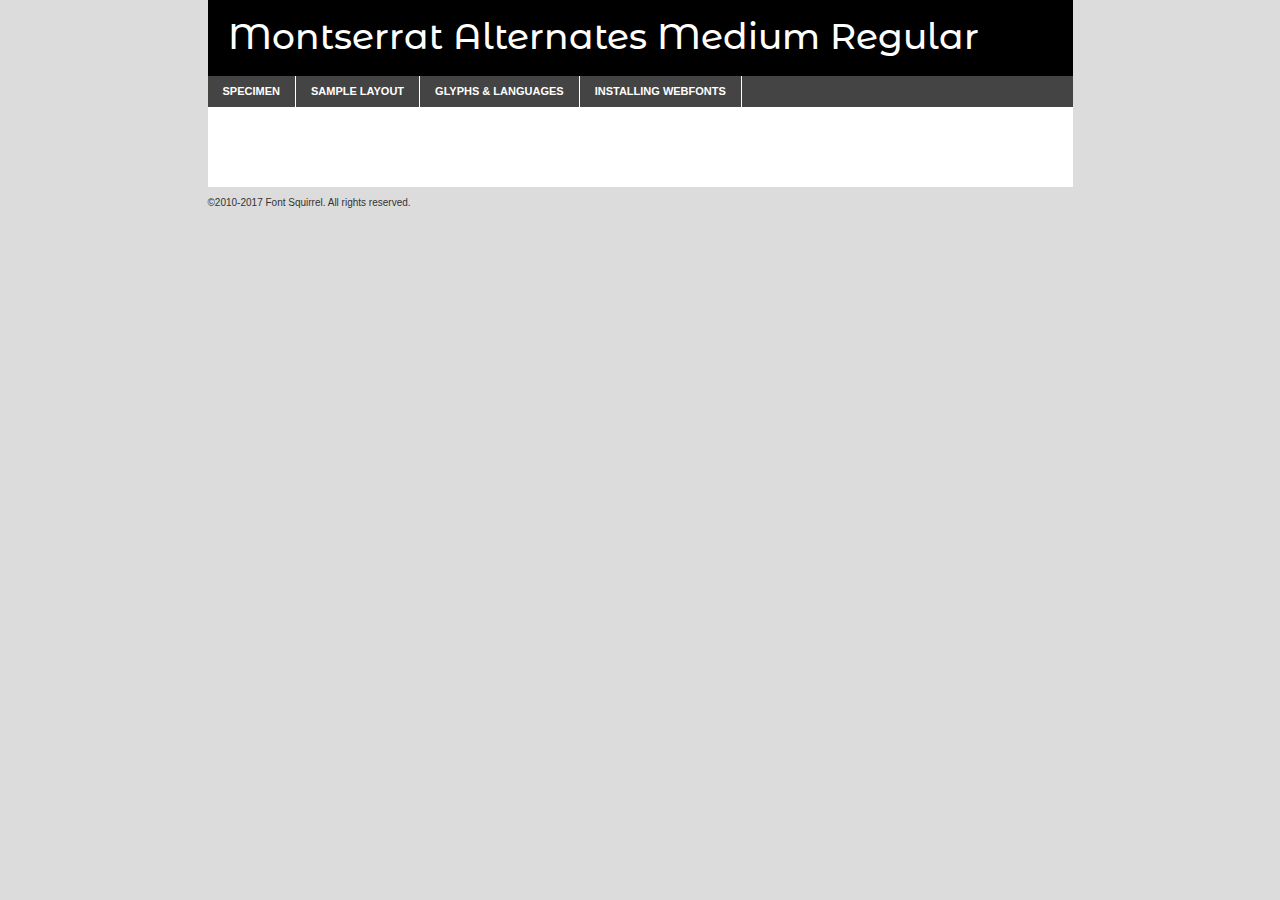
<file: Task-2/fonts/montserrat/montserratalternates-medium-demo.html>
<!DOCTYPE html PUBLIC "-//W3C//DTD XHTML 1.0 Transitional//EN"
        "http://www.w3.org/TR/xhtml1/DTD/xhtml1-transitional.dtd">

<html xmlns="http://www.w3.org/1999/xhtml" xml:lang="en" lang="en">
<head>
    <meta http-equiv="Content-Type" content="text/html; charset=utf-8"/>
    <script src="http://ajax.googleapis.com/ajax/libs/jquery/1.7.2/jquery.min.js" type="text/javascript" charset="utf-8"></script>
    <script type="text/javascript">
		(function($) {
			$.fn.easyTabs = function(option) {
				var param = jQuery.extend({ fadeSpeed: 'fast', defaultContent: 1, activeClass: 'active' }, option);
				$(this).each(function() {
					var thisId = '#' + this.id;
					if ( param.defaultContent == '' )
					{
						param.defaultContent = 1;
					}
					if ( typeof param.defaultContent == 'number' )
					{
						var defaultTab = $(thisId + ' .tabs li:eq(' + (param.defaultContent - 1) + ') a').attr('href').substr(1);
					}
					else
					{
						var defaultTab = param.defaultContent;
					}
					$(thisId + ' .tabs li a').each(function() {
						var tabToHide = $(this).attr('href').substr(1);
						$('#' + tabToHide).addClass('easytabs-tab-content');
					});
					hideAll();
					changeContent(defaultTab);

					function hideAll() {$(thisId + ' .easytabs-tab-content').hide();}

					function changeContent(tabId)
					{
						hideAll();
						$(thisId + ' .tabs li').removeClass(param.activeClass);
						$(thisId + ' .tabs li a[href=#' + tabId + ']').closest('li').addClass(param.activeClass);
						if ( param.fadeSpeed != 'none' )
						{
							$(thisId + ' #' + tabId).fadeIn(param.fadeSpeed);
						}
						else
						{
							$(thisId + ' #' + tabId).show();
						}
					}

					$(thisId + ' .tabs li').click(function() {
						var tabId = $(this).find('a').attr('href').substr(1);
						changeContent(tabId);
						return false;
					});
				});
			}
		})(jQuery);
    </script>
    <link rel="stylesheet" href="specimen_files/specimen_stylesheet.css" type="text/css" charset="utf-8"/>
    <link rel="stylesheet" href="stylesheet.css" type="text/css" charset="utf-8"/>

    <style type="text/css">
        		body {
			font-family: 'montserrat_alternatesmedium';
        		}

            </style>

    <title>Montserrat Alternates Medium Regular Specimen</title>


    <script type="text/javascript" charset="utf-8">
		$(document).ready(function() {
			$('#container').easyTabs({ defaultContent: 1 });
		});
    </script>
</head>

<body>
<div id="container">
    <div id="header">
		Montserrat Alternates Medium Regular    </div>
    <ul class="tabs">
        <li><a href="#specimen">Specimen</a></li>
        <li><a href="#layout">Sample Layout</a></li>
		        <li><a href="#glyphs">Glyphs &amp; Languages</a></li>
        <li><a href="#installing">Installing Webfonts</a></li>

    </ul>

    <div id="main_content">


        <div id="specimen">

            <div class="section">
                <div class="grid12 firstcol">
                    <div class="huge">AaBb</div>
                </div>
            </div>

            <div class="section">
                <div class="glyph_range">A&#x200B;B&#x200b;C&#x200b;D&#x200b;E&#x200b;F&#x200b;G&#x200b;H&#x200b;I&#x200b;J&#x200b;K&#x200b;L&#x200b;M&#x200b;N&#x200b;O&#x200b;P&#x200b;Q&#x200b;R&#x200b;S&#x200b;T&#x200b;U&#x200b;V&#x200b;W&#x200b;X&#x200b;Y&#x200b;Z&#x200b;a&#x200b;b&#x200b;c&#x200b;d&#x200b;e&#x200b;f&#x200b;g&#x200b;h&#x200b;i&#x200b;j&#x200b;k&#x200b;l&#x200b;m&#x200b;n&#x200b;o&#x200b;p&#x200b;q&#x200b;r&#x200b;s&#x200b;t&#x200b;u&#x200b;v&#x200b;w&#x200b;x&#x200b;y&#x200b;z&#x200b;1&#x200b;2&#x200b;3&#x200b;4&#x200b;5&#x200b;6&#x200b;7&#x200b;8&#x200b;9&#x200b;0&#x200b;&amp;&#x200b;.&#x200b;,&#x200b;?&#x200b;!&#x200b;&#64;&#x200b;(&#x200b;)&#x200b;#&#x200b;$&#x200b;%&#x200b;*&#x200b;+&#x200b;-&#x200b;=&#x200b;:&#x200b;;</div>
            </div>
            <div class="section">
                <div class="grid12 firstcol">
                    <table class="sample_table">
                        <tr>
                            <td>10</td>
                            <td class="size10">abcdefghijklmnopqrstuvwxyzABCDEFGHIJKLMNOPQRSTUVWXYZ0123456789abcdefghijklmnopqrstuvwxyzABCDEFGHIJKLMNOPQRSTUVWXYZ0123456789abcdefghijklmnopqrstuvwxyzABCDEFGHIJKLMNOPQRSTUVWXYZ</td>
                        </tr>
                        <tr>
                            <td>11</td>
                            <td class="size11">abcdefghijklmnopqrstuvwxyzABCDEFGHIJKLMNOPQRSTUVWXYZ0123456789abcdefghijklmnopqrstuvwxyzABCDEFGHIJKLMNOPQRSTUVWXYZ0123456789abcdefghijklmnopqrstuvwxyzABCDEFGHIJKLMNOPQRSTUVWXYZ</td>
                        </tr>
                        <tr>
                            <td>12</td>
                            <td class="size12">abcdefghijklmnopqrstuvwxyzABCDEFGHIJKLMNOPQRSTUVWXYZ0123456789abcdefghijklmnopqrstuvwxyzABCDEFGHIJKLMNOPQRSTUVWXYZ0123456789abcdefghijklmnopqrstuvwxyzABCDEFGHIJKLMNOPQRSTUVWXYZ</td>
                        </tr>
                        <tr>
                            <td>13</td>
                            <td class="size13">abcdefghijklmnopqrstuvwxyzABCDEFGHIJKLMNOPQRSTUVWXYZ0123456789abcdefghijklmnopqrstuvwxyzABCDEFGHIJKLMNOPQRSTUVWXYZ0123456789abcdefghijklmnopqrstuvwxyzABCDEFGHIJKLMNOPQRSTUVWXYZ</td>
                        </tr>
                        <tr>
                            <td>14</td>
                            <td class="size14">abcdefghijklmnopqrstuvwxyzABCDEFGHIJKLMNOPQRSTUVWXYZ0123456789abcdefghijklmnopqrstuvwxyzABCDEFGHIJKLMNOPQRSTUVWXYZ0123456789abcdefghijklmnopqrstuvwxyzABCDEFGHIJKLMNOPQRSTUVWXYZ</td>
                        </tr>
                        <tr>
                            <td>16</td>
                            <td class="size16">abcdefghijklmnopqrstuvwxyzABCDEFGHIJKLMNOPQRSTUVWXYZ0123456789abcdefghijklmnopqrstuvwxyzABCDEFGHIJKLMNOPQRSTUVWXYZ</td>
                        </tr>
                        <tr>
                            <td>18</td>
                            <td class="size18">abcdefghijklmnopqrstuvwxyzABCDEFGHIJKLMNOPQRSTUVWXYZ0123456789abcdefghijklmnopqrstuvwxyzABCDEFGHIJKLMNOPQRSTUVWXYZ</td>
                        </tr>
                        <tr>
                            <td>20</td>
                            <td class="size20">abcdefghijklmnopqrstuvwxyzABCDEFGHIJKLMNOPQRSTUVWXYZ0123456789abcdefghijklmnopqrstuvwxyzABCDEFGHIJKLMNOPQRSTUVWXYZ</td>
                        </tr>
                        <tr>
                            <td>24</td>
                            <td class="size24">abcdefghijklmnopqrstuvwxyzABCDEFGHIJKLMNOPQRSTUVWXYZ0123456789abcdefghijklmnopqrstuvwxyzABCDEFGHIJKLMNOPQRSTUVWXYZ</td>
                        </tr>
                        <tr>
                            <td>30</td>
                            <td class="size30">abcdefghijklmnopqrstuvwxyzABCDEFGHIJKLMNOPQRSTUVWXYZ0123456789abcdefghijklmnopqrstuvwxyzABCDEFGHIJKLMNOPQRSTUVWXYZ</td>
                        </tr>
                        <tr>
                            <td>36</td>
                            <td class="size36">abcdefghijklmnopqrstuvwxyzABCDEFGHIJKLMNOPQRSTUVWXYZ0123456789abcdefghijklmnopqrstuvwxyzABCDEFGHIJKLMNOPQRSTUVWXYZ</td>
                        </tr>
                        <tr>
                            <td>48</td>
                            <td class="size48">abcdefghijklmnopqrstuvwxyzABCDEFGHIJKLMNOPQRSTUVWXYZ0123456789abcdefghijklmnopqrstuvwxyzABCDEFGHIJKLMNOPQRSTUVWXYZ</td>
                        </tr>
                        <tr>
                            <td>60</td>
                            <td class="size60">abcdefghijklmnopqrstuvwxyzABCDEFGHIJKLMNOPQRSTUVWXYZ0123456789abcdefghijklmnopqrstuvwxyzABCDEFGHIJKLMNOPQRSTUVWXYZ</td>
                        </tr>
                        <tr>
                            <td>72</td>
                            <td class="size72">abcdefghijklmnopqrstuvwxyzABCDEFGHIJKLMNOPQRSTUVWXYZ0123456789abcdefghijklmnopqrstuvwxyzABCDEFGHIJKLMNOPQRSTUVWXYZ</td>
                        </tr>
                        <tr>
                            <td>90</td>
                            <td class="size90">abcdefghijklmnopqrstuvwxyzABCDEFGHIJKLMNOPQRSTUVWXYZ0123456789abcdefghijklmnopqrstuvwxyzABCDEFGHIJKLMNOPQRSTUVWXYZ</td>
                        </tr>
                    </table>

                </div>

            </div>


            <div class="section" id="bodycomparison">


                <div id="xheight">
                    <div class="fontbody">&#x25FC;&#x25FC;&#x25FC;&#x25FC;&#x25FC;&#x25FC;&#x25FC;&#x25FC;&#x25FC;&#x25FC;&#x25FC;&#x25FC;&#x25FC;&#x25FC;&#x25FC;&#x25FC;&#x25FC;&#x25FC;&#x25FC;&#x25FC;&#x25FC;&#x25FC;&#x25FC;&#x25FC;&#x25FC;&#x25FC;&#x25FC;&#x25FC;&#x25FC;&#x25FC;&#x25FC;&#x25FC;&#x25FC;&#x25FC;&#x25FC;&#x25FC;&#x25FC;&#x25FC;&#x25FC;&#x25FC;&#x25FC;&#x25FC;&#x25FC;&#x25FC;&#x25FC;&#x25FC;&#x25FC;&#x25FC;&#x25FC;&#x25FC;&#x25FC;&#x25FC;&#x25FC;&#x25FC;&#x25FC;&#x25FC;&#x25FC;&#x25FC;&#x25FC;&#x25FC;&#x25FC;&#x25FC;&#x25FC;&#x25FC;&#x25FC;&#x25FC;&#x25FC;&#x25FC;&#x25FC;&#x25FC;&#x25FC;&#x25FC;&#x25FC;&#x25FC;&#x25FC;&#x25FC;&#x25FC;&#x25FC;&#x25FC;&#x25FC;&#x25FC;&#x25FC;&#x25FC;&#x25FC;&#x25FC;&#x25FC;&#x25FC;&#x25FC;&#x25FC;&#x25FC;&#x25FC;&#x25FC;&#x25FC;&#x25FC;&#x25FC;&#x25FC;&#x25FC;&#x25FC;&#x25FC;body</div>
                    <div class="arialbody">body</div>
                    <div class="verdanabody">body</div>
                    <div class="georgiabody">body</div>
                </div>
                <div class="fontbody" style="z-index:1">
                    body<span>Montserrat Alternates Medium Regular</span>
                </div>
                <div class="arialbody" style="z-index:1">
                    body<span>Arial</span>
                </div>
                <div class="verdanabody" style="z-index:1">
                    body<span>Verdana</span>
                </div>
                <div class="georgiabody" style="z-index:1">
                    body<span>Georgia</span>
                </div>


            </div>


            <div class="section psample psample_row1" id="">

                <div class="grid2 firstcol">
                    <p class="size10"><span>10.</span>Aenean lacinia bibendum nulla sed consectetur. Fusce dapibus, tellus ac cursus commodo, tortor mauris condimentum nibh, ut fermentum massa justo sit amet risus. Nullam id dolor id nibh ultricies vehicula ut id elit. Cum sociis natoque penatibus et magnis dis parturient montes, nascetur ridiculus mus. Nulla vitae elit libero, a pharetra augue.</p>

                </div>
                <div class="grid3">
                    <p class="size11"><span>11.</span>Aenean lacinia bibendum nulla sed consectetur. Fusce dapibus, tellus ac cursus commodo, tortor mauris condimentum nibh, ut fermentum massa justo sit amet risus. Nullam id dolor id nibh ultricies vehicula ut id elit. Cum sociis natoque penatibus et magnis dis parturient montes, nascetur ridiculus mus. Nulla vitae elit libero, a pharetra augue.</p>

                </div>
                <div class="grid3">
                    <p class="size12"><span>12.</span>Aenean lacinia bibendum nulla sed consectetur. Fusce dapibus, tellus ac cursus commodo, tortor mauris condimentum nibh, ut fermentum massa justo sit amet risus. Nullam id dolor id nibh ultricies vehicula ut id elit. Cum sociis natoque penatibus et magnis dis parturient montes, nascetur ridiculus mus. Nulla vitae elit libero, a pharetra augue.</p>

                </div>
                <div class="grid4">
                    <p class="size13"><span>13.</span>Aenean lacinia bibendum nulla sed consectetur. Fusce dapibus, tellus ac cursus commodo, tortor mauris condimentum nibh, ut fermentum massa justo sit amet risus. Nullam id dolor id nibh ultricies vehicula ut id elit. Cum sociis natoque penatibus et magnis dis parturient montes, nascetur ridiculus mus. Nulla vitae elit libero, a pharetra augue.</p>

                </div>
                <div class="white_blend"></div>

            </div>
            <div class="section psample psample_row2" id="">
                <div class="grid3 firstcol">
                    <p class="size14"><span>14.</span>Aenean lacinia bibendum nulla sed consectetur. Fusce dapibus, tellus ac cursus commodo, tortor mauris condimentum nibh, ut fermentum massa justo sit amet risus. Nullam id dolor id nibh ultricies vehicula ut id elit. Cum sociis natoque penatibus et magnis dis parturient montes, nascetur ridiculus mus. Nulla vitae elit libero, a pharetra augue.</p>

                </div>
                <div class="grid4">
                    <p class="size16"><span>16.</span>Aenean lacinia bibendum nulla sed consectetur. Fusce dapibus, tellus ac cursus commodo, tortor mauris condimentum nibh, ut fermentum massa justo sit amet risus. Nullam id dolor id nibh ultricies vehicula ut id elit. Cum sociis natoque penatibus et magnis dis parturient montes, nascetur ridiculus mus. Nulla vitae elit libero, a pharetra augue.</p>

                </div>
                <div class="grid5">
                    <p class="size18"><span>18.</span>Aenean lacinia bibendum nulla sed consectetur. Fusce dapibus, tellus ac cursus commodo, tortor mauris condimentum nibh, ut fermentum massa justo sit amet risus. Nullam id dolor id nibh ultricies vehicula ut id elit. Cum sociis natoque penatibus et magnis dis parturient montes, nascetur ridiculus mus. Nulla vitae elit libero, a pharetra augue.</p>

                </div>

                <div class="white_blend"></div>

            </div>

            <div class="section psample psample_row3" id="">
                <div class="grid5 firstcol">
                    <p class="size20"><span>20.</span>Aenean lacinia bibendum nulla sed consectetur. Fusce dapibus, tellus ac cursus commodo, tortor mauris condimentum nibh, ut fermentum massa justo sit amet risus. Nullam id dolor id nibh ultricies vehicula ut id elit. Cum sociis natoque penatibus et magnis dis parturient montes, nascetur ridiculus mus. Nulla vitae elit libero, a pharetra augue.</p>
                </div>
                <div class="grid7">
                    <p class="size24"><span>24.</span>Aenean lacinia bibendum nulla sed consectetur. Fusce dapibus, tellus ac cursus commodo, tortor mauris condimentum nibh, ut fermentum massa justo sit amet risus. Nullam id dolor id nibh ultricies vehicula ut id elit. Cum sociis natoque penatibus et magnis dis parturient montes, nascetur ridiculus mus. Nulla vitae elit libero, a pharetra augue.</p>
                </div>

                <div class="white_blend"></div>

            </div>

            <div class="section psample psample_row4" id="">
                <div class="grid12 firstcol">
                    <p class="size30"><span>30.</span>Aenean lacinia bibendum nulla sed consectetur. Fusce dapibus, tellus ac cursus commodo, tortor mauris condimentum nibh, ut fermentum massa justo sit amet risus. Nullam id dolor id nibh ultricies vehicula ut id elit. Cum sociis natoque penatibus et magnis dis parturient montes, nascetur ridiculus mus. Nulla vitae elit libero, a pharetra augue.</p>
                </div>
                <div class="white_blend"></div>

            </div>


            <div class="section psample psample_row1 fullreverse">
                <div class="grid2 firstcol">
                    <p class="size10"><span>10.</span>Aenean lacinia bibendum nulla sed consectetur. Fusce dapibus, tellus ac cursus commodo, tortor mauris condimentum nibh, ut fermentum massa justo sit amet risus. Nullam id dolor id nibh ultricies vehicula ut id elit. Cum sociis natoque penatibus et magnis dis parturient montes, nascetur ridiculus mus. Nulla vitae elit libero, a pharetra augue.</p>

                </div>
                <div class="grid3">
                    <p class="size11"><span>11.</span>Aenean lacinia bibendum nulla sed consectetur. Fusce dapibus, tellus ac cursus commodo, tortor mauris condimentum nibh, ut fermentum massa justo sit amet risus. Nullam id dolor id nibh ultricies vehicula ut id elit. Cum sociis natoque penatibus et magnis dis parturient montes, nascetur ridiculus mus. Nulla vitae elit libero, a pharetra augue.</p>

                </div>
                <div class="grid3">
                    <p class="size12"><span>12.</span>Aenean lacinia bibendum nulla sed consectetur. Fusce dapibus, tellus ac cursus commodo, tortor mauris condimentum nibh, ut fermentum massa justo sit amet risus. Nullam id dolor id nibh ultricies vehicula ut id elit. Cum sociis natoque penatibus et magnis dis parturient montes, nascetur ridiculus mus. Nulla vitae elit libero, a pharetra augue.</p>

                </div>
                <div class="grid4">
                    <p class="size13"><span>13.</span>Aenean lacinia bibendum nulla sed consectetur. Fusce dapibus, tellus ac cursus commodo, tortor mauris condimentum nibh, ut fermentum massa justo sit amet risus. Nullam id dolor id nibh ultricies vehicula ut id elit. Cum sociis natoque penatibus et magnis dis parturient montes, nascetur ridiculus mus. Nulla vitae elit libero, a pharetra augue.</p>

                </div>
                <div class="black_blend"></div>

            </div>

            <div class="section psample psample_row2 fullreverse">
                <div class="grid3 firstcol">
                    <p class="size14"><span>14.</span>Aenean lacinia bibendum nulla sed consectetur. Fusce dapibus, tellus ac cursus commodo, tortor mauris condimentum nibh, ut fermentum massa justo sit amet risus. Nullam id dolor id nibh ultricies vehicula ut id elit. Cum sociis natoque penatibus et magnis dis parturient montes, nascetur ridiculus mus. Nulla vitae elit libero, a pharetra augue.</p>

                </div>
                <div class="grid4">
                    <p class="size16"><span>16.</span>Aenean lacinia bibendum nulla sed consectetur. Fusce dapibus, tellus ac cursus commodo, tortor mauris condimentum nibh, ut fermentum massa justo sit amet risus. Nullam id dolor id nibh ultricies vehicula ut id elit. Cum sociis natoque penatibus et magnis dis parturient montes, nascetur ridiculus mus. Nulla vitae elit libero, a pharetra augue.</p>

                </div>
                <div class="grid5">
                    <p class="size18"><span>18.</span>Aenean lacinia bibendum nulla sed consectetur. Fusce dapibus, tellus ac cursus commodo, tortor mauris condimentum nibh, ut fermentum massa justo sit amet risus. Nullam id dolor id nibh ultricies vehicula ut id elit. Cum sociis natoque penatibus et magnis dis parturient montes, nascetur ridiculus mus. Nulla vitae elit libero, a pharetra augue.</p>

                </div>
                <div class="black_blend"></div>

            </div>

            <div class="section psample fullreverse psample_row3" id="">
                <div class="grid5 firstcol">
                    <p class="size20"><span>20.</span>Aenean lacinia bibendum nulla sed consectetur. Fusce dapibus, tellus ac cursus commodo, tortor mauris condimentum nibh, ut fermentum massa justo sit amet risus. Nullam id dolor id nibh ultricies vehicula ut id elit. Cum sociis natoque penatibus et magnis dis parturient montes, nascetur ridiculus mus. Nulla vitae elit libero, a pharetra augue.</p>
                </div>
                <div class="grid7">
                    <p class="size24"><span>24.</span>Aenean lacinia bibendum nulla sed consectetur. Fusce dapibus, tellus ac cursus commodo, tortor mauris condimentum nibh, ut fermentum massa justo sit amet risus. Nullam id dolor id nibh ultricies vehicula ut id elit. Cum sociis natoque penatibus et magnis dis parturient montes, nascetur ridiculus mus. Nulla vitae elit libero, a pharetra augue.</p>
                </div>

                <div class="black_blend"></div>

            </div>

            <div class="section psample fullreverse psample_row4" id="" style="border-bottom: 20px #000 solid;">
                <div class="grid12 firstcol">
                    <p class="size30"><span>30.</span>Aenean lacinia bibendum nulla sed consectetur. Fusce dapibus, tellus ac cursus commodo, tortor mauris condimentum nibh, ut fermentum massa justo sit amet risus. Nullam id dolor id nibh ultricies vehicula ut id elit. Cum sociis natoque penatibus et magnis dis parturient montes, nascetur ridiculus mus. Nulla vitae elit libero, a pharetra augue.</p>
                </div>
                <div class="black_blend"></div>

            </div>


        </div>

        <div id="layout">

            <div class="section">

                <div class="grid12 firstcol">
                    <h1>Lorem Ipsum Dolor</h1>
                    <h2>Etiam porta sem malesuada magna mollis euismod</h2>

                    <p class="byline">By <a href="#link">Aenean Lacinia</a></p>
                </div>
            </div>
            <div class="section">
                <div class="grid8 firstcol">
                    <p class="large">Donec sed odio dui. Morbi leo risus, porta ac consectetur ac, vestibulum at eros. Fusce dapibus, tellus ac cursus commodo, tortor mauris condimentum nibh, ut fermentum massa justo sit amet risus. </p>


                    <h3>Pellentesque ornare sem</h3>

                    <p>Maecenas sed diam eget risus varius blandit sit amet non magna. Maecenas faucibus mollis interdum. Donec ullamcorper nulla non metus auctor fringilla. Nullam id dolor id nibh ultricies vehicula ut id elit. Nullam id dolor id nibh ultricies vehicula ut id elit. </p>

                    <p>Aenean eu leo quam. Pellentesque ornare sem lacinia quam venenatis vestibulum. Lorem ipsum dolor sit amet, consectetur adipiscing elit. Cum sociis natoque penatibus et magnis dis parturient montes, nascetur ridiculus mus. </p>

                    <p>Nulla vitae elit libero, a pharetra augue. Praesent commodo cursus magna, vel scelerisque nisl consectetur et. Aenean lacinia bibendum nulla sed consectetur. </p>

                    <p>Nullam quis risus eget urna mollis ornare vel eu leo. Nullam quis risus eget urna mollis ornare vel eu leo. Maecenas sed diam eget risus varius blandit sit amet non magna. Donec ullamcorper nulla non metus auctor fringilla. </p>

                    <h3>Cras mattis consectetur</h3>

                    <p>Aenean eu leo quam. Pellentesque ornare sem lacinia quam venenatis vestibulum. Aenean lacinia bibendum nulla sed consectetur. Integer posuere erat a ante venenatis dapibus posuere velit aliquet. Cras mattis consectetur purus sit amet fermentum. </p>

                    <p>Nullam id dolor id nibh ultricies vehicula ut id elit. Nullam quis risus eget urna mollis ornare vel eu leo. Cras mattis consectetur purus sit amet fermentum.</p>
                </div>

                <div class="grid4 sidebar">

                    <div class="box reverse">
                        <p class="last">Nullam quis risus eget urna mollis ornare vel eu leo. Donec ullamcorper nulla non metus auctor fringilla. Cras mattis consectetur purus sit amet fermentum. Sed posuere consectetur est at lobortis. Lorem ipsum dolor sit amet, consectetur adipiscing elit. </p>
                    </div>

                    <p class="caption">Maecenas sed diam eget risus varius.</p>

                    <p>Vestibulum id ligula porta felis euismod semper. Integer posuere erat a ante venenatis dapibus posuere velit aliquet. Vestibulum id ligula porta felis euismod semper. Sed posuere consectetur est at lobortis. Maecenas sed diam eget risus varius blandit sit amet non magna. Fusce dapibus, tellus ac cursus commodo, tortor mauris condimentum nibh, ut fermentum massa justo sit amet risus. </p>


                    <p>Duis mollis, est non commodo luctus, nisi erat porttitor ligula, eget lacinia odio sem nec elit. Aenean lacinia bibendum nulla sed consectetur. Vivamus sagittis lacus vel augue laoreet rutrum faucibus dolor auctor. Aenean lacinia bibendum nulla sed consectetur. Nullam quis risus eget urna mollis ornare vel eu leo. </p>

                    <p>Praesent commodo cursus magna, vel scelerisque nisl consectetur et. Donec ullamcorper nulla non metus auctor fringilla. Maecenas faucibus mollis interdum. Fusce dapibus, tellus ac cursus commodo, tortor mauris condimentum nibh, ut fermentum massa justo sit amet risus. </p>

                </div>
            </div>

        </div>


		

        <div id="glyphs">
            <div class="section">
                <div class="grid12 firstcol">

                    <h1>Language Support</h1>
                    <p>The subset of Montserrat Alternates Medium Regular in this kit supports the following languages:<br/>

						Albanian, Basque, Breton, Chamorro, Danish, Dutch, English, Faroese, Finnish, French, Frisian, Galician, German, Icelandic, Italian, Malagasy, Norwegian, Portuguese, Spanish, Alsatian, Aragonese, Arapaho, Arrernte, Asturian, Aymara, Bislama, Cebuano, Corsican, Fijian, French_creole, Genoese, Gilbertese, Greenlandic, Haitian_creole, Hiligaynon, Hmong, Hopi, Ibanag, Iloko_ilokano, Indonesian, Interglossa_glosa, Interlingua, Irish_gaelic, Jerriais, Lojban, Lombard, Luxembourgeois, Manx, Mohawk, Norfolk_pitcairnese, Occitan, Oromo, Pangasinan, Papiamento, Piedmontese, Potawatomi, Rhaeto-romance, Romansh, Rotokas, Sami_lule, Samoan, Sardinian, Scots_gaelic, Seychelles_creole, Shona, Sicilian, Somali, Southern_ndebele, Swahili, Swati_swazi, Tagalog_filipino_pilipino, Tetum, Tok_pisin, Uyghur_latinized, Volapuk, Walloon, Warlpiri, Xhosa, Yapese, Zulu, Latinbasic, Ubasic, Demo                    </p>
                    <h1>Glyph Chart</h1>
                    <p>The subset of Montserrat Alternates Medium Regular in this kit includes all the glyphs listed below. Unicode entities are included above each glyph to help you insert individual characters into your layout.</p>
                    <div id="glyph_chart">

																																	                                <div><p>&amp;#13;</p>&#13;</div>
																				                                <div><p>&amp;#32;</p>&#32;</div>
																				                                <div><p>&amp;#33;</p>&#33;</div>
																				                                <div><p>&amp;#34;</p>&#34;</div>
																				                                <div><p>&amp;#35;</p>&#35;</div>
																				                                <div><p>&amp;#36;</p>&#36;</div>
																				                                <div><p>&amp;#37;</p>&#37;</div>
																				                                <div><p>&amp;#38;</p>&#38;</div>
																				                                <div><p>&amp;#39;</p>&#39;</div>
																				                                <div><p>&amp;#40;</p>&#40;</div>
																				                                <div><p>&amp;#41;</p>&#41;</div>
																				                                <div><p>&amp;#42;</p>&#42;</div>
																				                                <div><p>&amp;#43;</p>&#43;</div>
																				                                <div><p>&amp;#44;</p>&#44;</div>
																				                                <div><p>&amp;#45;</p>&#45;</div>
																				                                <div><p>&amp;#46;</p>&#46;</div>
																				                                <div><p>&amp;#47;</p>&#47;</div>
																				                                <div><p>&amp;#48;</p>&#48;</div>
																				                                <div><p>&amp;#49;</p>&#49;</div>
																				                                <div><p>&amp;#50;</p>&#50;</div>
																				                                <div><p>&amp;#51;</p>&#51;</div>
																				                                <div><p>&amp;#52;</p>&#52;</div>
																				                                <div><p>&amp;#53;</p>&#53;</div>
																				                                <div><p>&amp;#54;</p>&#54;</div>
																				                                <div><p>&amp;#55;</p>&#55;</div>
																				                                <div><p>&amp;#56;</p>&#56;</div>
																				                                <div><p>&amp;#57;</p>&#57;</div>
																				                                <div><p>&amp;#58;</p>&#58;</div>
																				                                <div><p>&amp;#59;</p>&#59;</div>
																				                                <div><p>&amp;#60;</p>&#60;</div>
																				                                <div><p>&amp;#61;</p>&#61;</div>
																				                                <div><p>&amp;#62;</p>&#62;</div>
																				                                <div><p>&amp;#63;</p>&#63;</div>
																				                                <div><p>&amp;#64;</p>&#64;</div>
																				                                <div><p>&amp;#65;</p>&#65;</div>
																				                                <div><p>&amp;#66;</p>&#66;</div>
																				                                <div><p>&amp;#67;</p>&#67;</div>
																				                                <div><p>&amp;#68;</p>&#68;</div>
																				                                <div><p>&amp;#69;</p>&#69;</div>
																				                                <div><p>&amp;#70;</p>&#70;</div>
																				                                <div><p>&amp;#71;</p>&#71;</div>
																				                                <div><p>&amp;#72;</p>&#72;</div>
																				                                <div><p>&amp;#73;</p>&#73;</div>
																				                                <div><p>&amp;#74;</p>&#74;</div>
																				                                <div><p>&amp;#75;</p>&#75;</div>
																				                                <div><p>&amp;#76;</p>&#76;</div>
																				                                <div><p>&amp;#77;</p>&#77;</div>
																				                                <div><p>&amp;#78;</p>&#78;</div>
																				                                <div><p>&amp;#79;</p>&#79;</div>
																				                                <div><p>&amp;#80;</p>&#80;</div>
																				                                <div><p>&amp;#81;</p>&#81;</div>
																				                                <div><p>&amp;#82;</p>&#82;</div>
																				                                <div><p>&amp;#83;</p>&#83;</div>
																				                                <div><p>&amp;#84;</p>&#84;</div>
																				                                <div><p>&amp;#85;</p>&#85;</div>
																				                                <div><p>&amp;#86;</p>&#86;</div>
																				                                <div><p>&amp;#87;</p>&#87;</div>
																				                                <div><p>&amp;#88;</p>&#88;</div>
																				                                <div><p>&amp;#89;</p>&#89;</div>
																				                                <div><p>&amp;#90;</p>&#90;</div>
																				                                <div><p>&amp;#91;</p>&#91;</div>
																				                                <div><p>&amp;#92;</p>&#92;</div>
																				                                <div><p>&amp;#93;</p>&#93;</div>
																				                                <div><p>&amp;#94;</p>&#94;</div>
																				                                <div><p>&amp;#95;</p>&#95;</div>
																				                                <div><p>&amp;#96;</p>&#96;</div>
																				                                <div><p>&amp;#97;</p>&#97;</div>
																				                                <div><p>&amp;#98;</p>&#98;</div>
																				                                <div><p>&amp;#99;</p>&#99;</div>
																				                                <div><p>&amp;#100;</p>&#100;</div>
																				                                <div><p>&amp;#101;</p>&#101;</div>
																				                                <div><p>&amp;#102;</p>&#102;</div>
																				                                <div><p>&amp;#103;</p>&#103;</div>
																				                                <div><p>&amp;#104;</p>&#104;</div>
																				                                <div><p>&amp;#105;</p>&#105;</div>
																				                                <div><p>&amp;#106;</p>&#106;</div>
																				                                <div><p>&amp;#107;</p>&#107;</div>
																				                                <div><p>&amp;#108;</p>&#108;</div>
																				                                <div><p>&amp;#109;</p>&#109;</div>
																				                                <div><p>&amp;#110;</p>&#110;</div>
																				                                <div><p>&amp;#111;</p>&#111;</div>
																				                                <div><p>&amp;#112;</p>&#112;</div>
																				                                <div><p>&amp;#113;</p>&#113;</div>
																				                                <div><p>&amp;#114;</p>&#114;</div>
																				                                <div><p>&amp;#115;</p>&#115;</div>
																				                                <div><p>&amp;#116;</p>&#116;</div>
																				                                <div><p>&amp;#117;</p>&#117;</div>
																				                                <div><p>&amp;#118;</p>&#118;</div>
																				                                <div><p>&amp;#119;</p>&#119;</div>
																				                                <div><p>&amp;#120;</p>&#120;</div>
																				                                <div><p>&amp;#121;</p>&#121;</div>
																				                                <div><p>&amp;#122;</p>&#122;</div>
																				                                <div><p>&amp;#123;</p>&#123;</div>
																				                                <div><p>&amp;#124;</p>&#124;</div>
																				                                <div><p>&amp;#125;</p>&#125;</div>
																				                                <div><p>&amp;#126;</p>&#126;</div>
																				                                <div><p>&amp;#160;</p>&#160;</div>
																				                                <div><p>&amp;#161;</p>&#161;</div>
																				                                <div><p>&amp;#162;</p>&#162;</div>
																				                                <div><p>&amp;#163;</p>&#163;</div>
																				                                <div><p>&amp;#164;</p>&#164;</div>
																				                                <div><p>&amp;#165;</p>&#165;</div>
																				                                <div><p>&amp;#166;</p>&#166;</div>
																				                                <div><p>&amp;#167;</p>&#167;</div>
																				                                <div><p>&amp;#168;</p>&#168;</div>
																				                                <div><p>&amp;#169;</p>&#169;</div>
																				                                <div><p>&amp;#170;</p>&#170;</div>
																				                                <div><p>&amp;#171;</p>&#171;</div>
																				                                <div><p>&amp;#172;</p>&#172;</div>
																				                                <div><p>&amp;#173;</p>&#173;</div>
																				                                <div><p>&amp;#174;</p>&#174;</div>
																				                                <div><p>&amp;#175;</p>&#175;</div>
																				                                <div><p>&amp;#176;</p>&#176;</div>
																				                                <div><p>&amp;#177;</p>&#177;</div>
																				                                <div><p>&amp;#178;</p>&#178;</div>
																				                                <div><p>&amp;#179;</p>&#179;</div>
																				                                <div><p>&amp;#180;</p>&#180;</div>
																				                                <div><p>&amp;#181;</p>&#181;</div>
																				                                <div><p>&amp;#182;</p>&#182;</div>
																				                                <div><p>&amp;#183;</p>&#183;</div>
																				                                <div><p>&amp;#184;</p>&#184;</div>
																				                                <div><p>&amp;#185;</p>&#185;</div>
																				                                <div><p>&amp;#186;</p>&#186;</div>
																				                                <div><p>&amp;#187;</p>&#187;</div>
																				                                <div><p>&amp;#188;</p>&#188;</div>
																				                                <div><p>&amp;#189;</p>&#189;</div>
																				                                <div><p>&amp;#190;</p>&#190;</div>
																				                                <div><p>&amp;#191;</p>&#191;</div>
																				                                <div><p>&amp;#192;</p>&#192;</div>
																				                                <div><p>&amp;#193;</p>&#193;</div>
																				                                <div><p>&amp;#194;</p>&#194;</div>
																				                                <div><p>&amp;#195;</p>&#195;</div>
																				                                <div><p>&amp;#196;</p>&#196;</div>
																				                                <div><p>&amp;#197;</p>&#197;</div>
																				                                <div><p>&amp;#198;</p>&#198;</div>
																				                                <div><p>&amp;#199;</p>&#199;</div>
																				                                <div><p>&amp;#200;</p>&#200;</div>
																				                                <div><p>&amp;#201;</p>&#201;</div>
																				                                <div><p>&amp;#202;</p>&#202;</div>
																				                                <div><p>&amp;#203;</p>&#203;</div>
																				                                <div><p>&amp;#204;</p>&#204;</div>
																				                                <div><p>&amp;#205;</p>&#205;</div>
																				                                <div><p>&amp;#206;</p>&#206;</div>
																				                                <div><p>&amp;#207;</p>&#207;</div>
																				                                <div><p>&amp;#208;</p>&#208;</div>
																				                                <div><p>&amp;#209;</p>&#209;</div>
																				                                <div><p>&amp;#210;</p>&#210;</div>
																				                                <div><p>&amp;#211;</p>&#211;</div>
																				                                <div><p>&amp;#212;</p>&#212;</div>
																				                                <div><p>&amp;#213;</p>&#213;</div>
																				                                <div><p>&amp;#214;</p>&#214;</div>
																				                                <div><p>&amp;#215;</p>&#215;</div>
																				                                <div><p>&amp;#216;</p>&#216;</div>
																				                                <div><p>&amp;#217;</p>&#217;</div>
																				                                <div><p>&amp;#218;</p>&#218;</div>
																				                                <div><p>&amp;#219;</p>&#219;</div>
																				                                <div><p>&amp;#220;</p>&#220;</div>
																				                                <div><p>&amp;#221;</p>&#221;</div>
																				                                <div><p>&amp;#222;</p>&#222;</div>
																				                                <div><p>&amp;#223;</p>&#223;</div>
																				                                <div><p>&amp;#224;</p>&#224;</div>
																				                                <div><p>&amp;#225;</p>&#225;</div>
																				                                <div><p>&amp;#226;</p>&#226;</div>
																				                                <div><p>&amp;#227;</p>&#227;</div>
																				                                <div><p>&amp;#228;</p>&#228;</div>
																				                                <div><p>&amp;#229;</p>&#229;</div>
																				                                <div><p>&amp;#230;</p>&#230;</div>
																				                                <div><p>&amp;#231;</p>&#231;</div>
																				                                <div><p>&amp;#232;</p>&#232;</div>
																				                                <div><p>&amp;#233;</p>&#233;</div>
																				                                <div><p>&amp;#234;</p>&#234;</div>
																				                                <div><p>&amp;#235;</p>&#235;</div>
																				                                <div><p>&amp;#236;</p>&#236;</div>
																				                                <div><p>&amp;#237;</p>&#237;</div>
																				                                <div><p>&amp;#238;</p>&#238;</div>
																				                                <div><p>&amp;#239;</p>&#239;</div>
																				                                <div><p>&amp;#240;</p>&#240;</div>
																				                                <div><p>&amp;#241;</p>&#241;</div>
																				                                <div><p>&amp;#242;</p>&#242;</div>
																				                                <div><p>&amp;#243;</p>&#243;</div>
																				                                <div><p>&amp;#244;</p>&#244;</div>
																				                                <div><p>&amp;#245;</p>&#245;</div>
																				                                <div><p>&amp;#246;</p>&#246;</div>
																				                                <div><p>&amp;#247;</p>&#247;</div>
																				                                <div><p>&amp;#248;</p>&#248;</div>
																				                                <div><p>&amp;#249;</p>&#249;</div>
																				                                <div><p>&amp;#250;</p>&#250;</div>
																				                                <div><p>&amp;#251;</p>&#251;</div>
																				                                <div><p>&amp;#252;</p>&#252;</div>
																				                                <div><p>&amp;#253;</p>&#253;</div>
																				                                <div><p>&amp;#254;</p>&#254;</div>
																				                                <div><p>&amp;#255;</p>&#255;</div>
																				                                <div><p>&amp;#338;</p>&#338;</div>
																				                                <div><p>&amp;#339;</p>&#339;</div>
																				                                <div><p>&amp;#376;</p>&#376;</div>
																				                                <div><p>&amp;#710;</p>&#710;</div>
																				                                <div><p>&amp;#732;</p>&#732;</div>
																				                                <div><p>&amp;#8192;</p>&#8192;</div>
																				                                <div><p>&amp;#8193;</p>&#8193;</div>
																				                                <div><p>&amp;#8194;</p>&#8194;</div>
																				                                <div><p>&amp;#8195;</p>&#8195;</div>
																				                                <div><p>&amp;#8196;</p>&#8196;</div>
																				                                <div><p>&amp;#8197;</p>&#8197;</div>
																				                                <div><p>&amp;#8198;</p>&#8198;</div>
																				                                <div><p>&amp;#8199;</p>&#8199;</div>
																				                                <div><p>&amp;#8200;</p>&#8200;</div>
																				                                <div><p>&amp;#8201;</p>&#8201;</div>
																				                                <div><p>&amp;#8202;</p>&#8202;</div>
																				                                <div><p>&amp;#8208;</p>&#8208;</div>
																				                                <div><p>&amp;#8209;</p>&#8209;</div>
																				                                <div><p>&amp;#8210;</p>&#8210;</div>
																				                                <div><p>&amp;#8211;</p>&#8211;</div>
																				                                <div><p>&amp;#8212;</p>&#8212;</div>
																				                                <div><p>&amp;#8216;</p>&#8216;</div>
																				                                <div><p>&amp;#8217;</p>&#8217;</div>
																				                                <div><p>&amp;#8218;</p>&#8218;</div>
																				                                <div><p>&amp;#8220;</p>&#8220;</div>
																				                                <div><p>&amp;#8221;</p>&#8221;</div>
																				                                <div><p>&amp;#8222;</p>&#8222;</div>
																				                                <div><p>&amp;#8226;</p>&#8226;</div>
																				                                <div><p>&amp;#8230;</p>&#8230;</div>
																				                                <div><p>&amp;#8239;</p>&#8239;</div>
																				                                <div><p>&amp;#8249;</p>&#8249;</div>
																				                                <div><p>&amp;#8250;</p>&#8250;</div>
																				                                <div><p>&amp;#8287;</p>&#8287;</div>
																				                                <div><p>&amp;#8364;</p>&#8364;</div>
																				                                <div><p>&amp;#8482;</p>&#8482;</div>
																				                                <div><p>&amp;#9724;</p>&#9724;</div>
																				                                <div><p>&amp;#64257;</p>&#64257;</div>
																				                                <div><p>&amp;#64258;</p>&#64258;</div>
																																																										                    </div>
                </div>


            </div>
        </div>


        <div id="specs">

        </div>

        <div id="installing">
            <div class="section">
                <div class="grid7 firstcol">
                    <h1>Installing Webfonts</h1>

                    <p>Webfonts are supported by all major browser platforms but not all in the same way. There are currently four different font formats that must be included in order to target all browsers. This includes TTF, WOFF, EOT and SVG.</p>

                    <h2>1. Upload your webfonts</h2>
                    <p>You must upload your webfont kit to your website. They should be in or near the same directory as your CSS files.</p>

                    <h2>2. Include the webfont stylesheet</h2>
                    <p>A special CSS @font-face declaration helps the various browsers select the appropriate font it needs without causing you a bunch of headaches. Learn more about this syntax by reading the <a href="https://www.fontspring.com/blog/further-hardening-of-the-bulletproof-syntax">Fontspring blog post</a> about it. The code for it is as follows:</p>


                    <code>
                        @font-face{
                        font-family: 'MyWebFont';
                        src: url('WebFont.eot');
                        src: url('WebFont.eot?#iefix') format('embedded-opentype'),
                        url('WebFont.woff') format('woff'),
                        url('WebFont.ttf') format('truetype'),
                        url('WebFont.svg#webfont') format('svg');
                        }
                    </code>

                    <p>We've already gone ahead and generated the code for you. All you have to do is link to the stylesheet in your HTML, like this:</p>
                    <code>&lt;link rel=&quot;stylesheet&quot; href=&quot;stylesheet.css&quot; type=&quot;text/css&quot; charset=&quot;utf-8&quot; /&gt;</code>

                    <h2>3. Modify your own stylesheet</h2>
                    <p>To take advantage of your new fonts, you must tell your stylesheet to use them. Look at the original @font-face declaration above and find the property called "font-family." The name linked there will be what you use to reference the font. Prepend that webfont name to the font stack in the "font-family" property, inside the selector you want to change. For example:</p>
                    <code>p { font-family: 'WebFont', Arial, sans-serif; }</code>

                    <h2>4. Test</h2>
                    <p>Getting webfonts to work cross-browser <em>can</em> be tricky. Use the information in the sidebar to help you if you find that fonts aren't loading in a particular browser.</p>
                </div>

                <div class="grid5 sidebar">
                    <div class="box">
                        <h2>Troubleshooting<br/>Font-Face Problems</h2>
                        <p>Having trouble getting your webfonts to load in your new website? Here are some tips to sort out what might be the problem.</p>

                        <h3>Fonts not showing in any browser</h3>

                        <p>This sounds like you need to work on the plumbing. You either did not upload the fonts to the correct directory, or you did not link the fonts properly in the CSS. If you've confirmed that all this is correct and you still have a problem, take a look at your .htaccess file and see if requests are getting intercepted.</p>

                        <h3>Fonts not loading in iPhone or iPad</h3>

                        <p>The most common problem here is that you are serving the fonts from an IIS server. IIS refuses to serve files that have unknown MIME types. If that is the case, you must set the MIME type for SVG to "image/svg+xml" in the server settings. Follow these instructions from Microsoft if you need help.</p>

                        <h3>Fonts not loading in Firefox</h3>

                        <p>The primary reason for this failure? You are still using a version Firefox older than 3.5. So upgrade already! If that isn't it, then you are very likely serving fonts from a different domain. Firefox requires that all font assets be served from the same domain. Lastly it is possible that you need to add WOFF to your list of MIME types (if you are serving via IIS.)</p>

                        <h3>Fonts not loading in IE</h3>

                        <p>Are you looking at Internet Explorer on an actual Windows machine or are you cheating by using a service like Adobe BrowserLab? Many of these screenshot services do not render @font-face for IE. Best to test it on a real machine.</p>

                        <h3>Fonts not loading in IE9</h3>

                        <p>IE9, like Firefox, requires that fonts be served from the same domain as the website. Make sure that is the case.</p>
                    </div>
                </div>
            </div>

        </div>

    </div>
    <div id="footer">
        <p>&copy;2010-2017 Font Squirrel. All rights reserved.</p>
    </div>
</div>
</body>
</html>
</file>
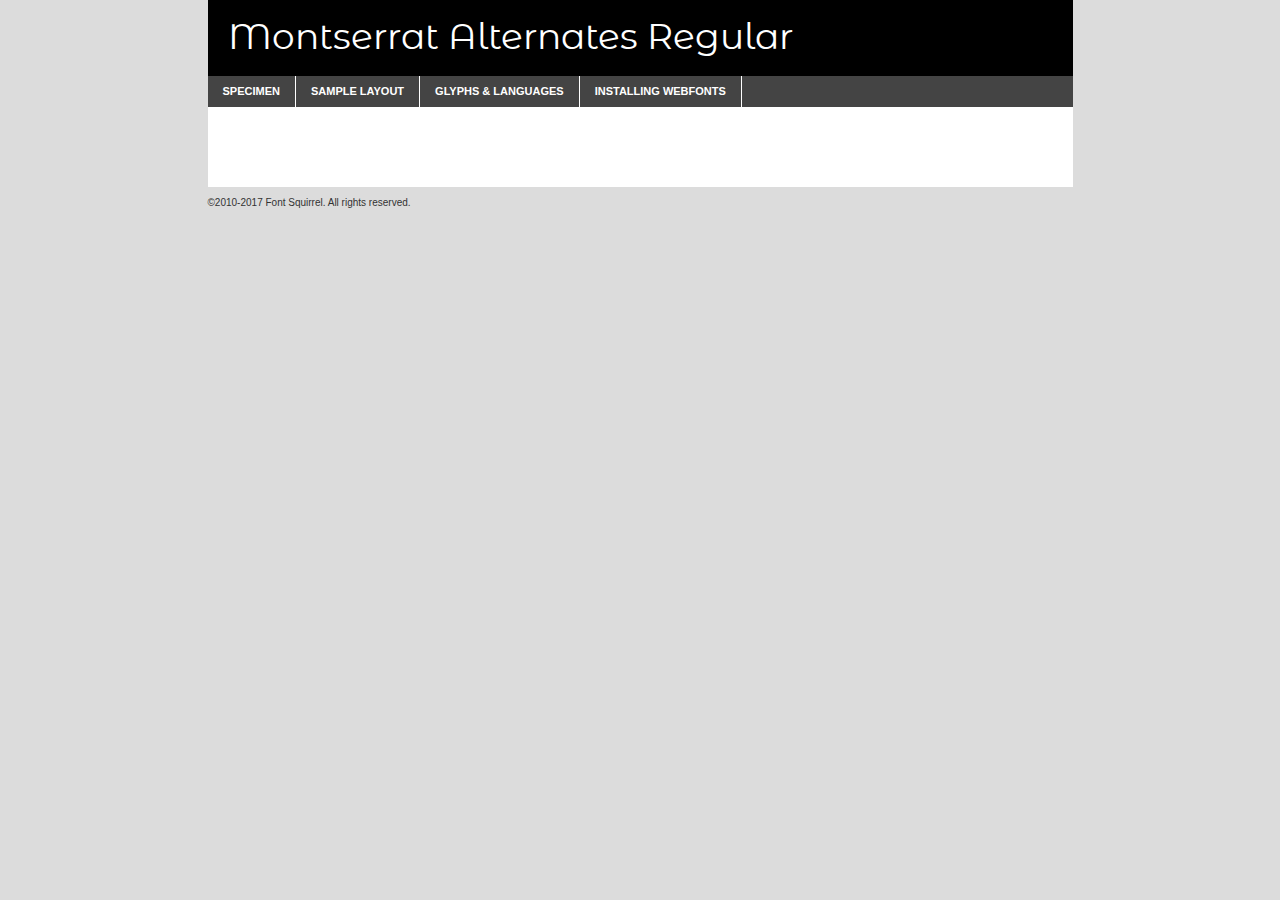
<file: Task-2/fonts/montserrat/montserratalternates-regular-demo.html>
<!DOCTYPE html PUBLIC "-//W3C//DTD XHTML 1.0 Transitional//EN"
        "http://www.w3.org/TR/xhtml1/DTD/xhtml1-transitional.dtd">

<html xmlns="http://www.w3.org/1999/xhtml" xml:lang="en" lang="en">
<head>
    <meta http-equiv="Content-Type" content="text/html; charset=utf-8"/>
    <script src="http://ajax.googleapis.com/ajax/libs/jquery/1.7.2/jquery.min.js" type="text/javascript" charset="utf-8"></script>
    <script type="text/javascript">
		(function($) {
			$.fn.easyTabs = function(option) {
				var param = jQuery.extend({ fadeSpeed: 'fast', defaultContent: 1, activeClass: 'active' }, option);
				$(this).each(function() {
					var thisId = '#' + this.id;
					if ( param.defaultContent == '' )
					{
						param.defaultContent = 1;
					}
					if ( typeof param.defaultContent == 'number' )
					{
						var defaultTab = $(thisId + ' .tabs li:eq(' + (param.defaultContent - 1) + ') a').attr('href').substr(1);
					}
					else
					{
						var defaultTab = param.defaultContent;
					}
					$(thisId + ' .tabs li a').each(function() {
						var tabToHide = $(this).attr('href').substr(1);
						$('#' + tabToHide).addClass('easytabs-tab-content');
					});
					hideAll();
					changeContent(defaultTab);

					function hideAll() {$(thisId + ' .easytabs-tab-content').hide();}

					function changeContent(tabId)
					{
						hideAll();
						$(thisId + ' .tabs li').removeClass(param.activeClass);
						$(thisId + ' .tabs li a[href=#' + tabId + ']').closest('li').addClass(param.activeClass);
						if ( param.fadeSpeed != 'none' )
						{
							$(thisId + ' #' + tabId).fadeIn(param.fadeSpeed);
						}
						else
						{
							$(thisId + ' #' + tabId).show();
						}
					}

					$(thisId + ' .tabs li').click(function() {
						var tabId = $(this).find('a').attr('href').substr(1);
						changeContent(tabId);
						return false;
					});
				});
			}
		})(jQuery);
    </script>
    <link rel="stylesheet" href="specimen_files/specimen_stylesheet.css" type="text/css" charset="utf-8"/>
    <link rel="stylesheet" href="stylesheet.css" type="text/css" charset="utf-8"/>

    <style type="text/css">
        		body {
			font-family: 'montserrat_alternatesregular';
        		}

            </style>

    <title>Montserrat Alternates Regular Specimen</title>


    <script type="text/javascript" charset="utf-8">
		$(document).ready(function() {
			$('#container').easyTabs({ defaultContent: 1 });
		});
    </script>
</head>

<body>
<div id="container">
    <div id="header">
		Montserrat Alternates Regular    </div>
    <ul class="tabs">
        <li><a href="#specimen">Specimen</a></li>
        <li><a href="#layout">Sample Layout</a></li>
		        <li><a href="#glyphs">Glyphs &amp; Languages</a></li>
        <li><a href="#installing">Installing Webfonts</a></li>

    </ul>

    <div id="main_content">


        <div id="specimen">

            <div class="section">
                <div class="grid12 firstcol">
                    <div class="huge">AaBb</div>
                </div>
            </div>

            <div class="section">
                <div class="glyph_range">A&#x200B;B&#x200b;C&#x200b;D&#x200b;E&#x200b;F&#x200b;G&#x200b;H&#x200b;I&#x200b;J&#x200b;K&#x200b;L&#x200b;M&#x200b;N&#x200b;O&#x200b;P&#x200b;Q&#x200b;R&#x200b;S&#x200b;T&#x200b;U&#x200b;V&#x200b;W&#x200b;X&#x200b;Y&#x200b;Z&#x200b;a&#x200b;b&#x200b;c&#x200b;d&#x200b;e&#x200b;f&#x200b;g&#x200b;h&#x200b;i&#x200b;j&#x200b;k&#x200b;l&#x200b;m&#x200b;n&#x200b;o&#x200b;p&#x200b;q&#x200b;r&#x200b;s&#x200b;t&#x200b;u&#x200b;v&#x200b;w&#x200b;x&#x200b;y&#x200b;z&#x200b;1&#x200b;2&#x200b;3&#x200b;4&#x200b;5&#x200b;6&#x200b;7&#x200b;8&#x200b;9&#x200b;0&#x200b;&amp;&#x200b;.&#x200b;,&#x200b;?&#x200b;!&#x200b;&#64;&#x200b;(&#x200b;)&#x200b;#&#x200b;$&#x200b;%&#x200b;*&#x200b;+&#x200b;-&#x200b;=&#x200b;:&#x200b;;</div>
            </div>
            <div class="section">
                <div class="grid12 firstcol">
                    <table class="sample_table">
                        <tr>
                            <td>10</td>
                            <td class="size10">abcdefghijklmnopqrstuvwxyzABCDEFGHIJKLMNOPQRSTUVWXYZ0123456789abcdefghijklmnopqrstuvwxyzABCDEFGHIJKLMNOPQRSTUVWXYZ0123456789abcdefghijklmnopqrstuvwxyzABCDEFGHIJKLMNOPQRSTUVWXYZ</td>
                        </tr>
                        <tr>
                            <td>11</td>
                            <td class="size11">abcdefghijklmnopqrstuvwxyzABCDEFGHIJKLMNOPQRSTUVWXYZ0123456789abcdefghijklmnopqrstuvwxyzABCDEFGHIJKLMNOPQRSTUVWXYZ0123456789abcdefghijklmnopqrstuvwxyzABCDEFGHIJKLMNOPQRSTUVWXYZ</td>
                        </tr>
                        <tr>
                            <td>12</td>
                            <td class="size12">abcdefghijklmnopqrstuvwxyzABCDEFGHIJKLMNOPQRSTUVWXYZ0123456789abcdefghijklmnopqrstuvwxyzABCDEFGHIJKLMNOPQRSTUVWXYZ0123456789abcdefghijklmnopqrstuvwxyzABCDEFGHIJKLMNOPQRSTUVWXYZ</td>
                        </tr>
                        <tr>
                            <td>13</td>
                            <td class="size13">abcdefghijklmnopqrstuvwxyzABCDEFGHIJKLMNOPQRSTUVWXYZ0123456789abcdefghijklmnopqrstuvwxyzABCDEFGHIJKLMNOPQRSTUVWXYZ0123456789abcdefghijklmnopqrstuvwxyzABCDEFGHIJKLMNOPQRSTUVWXYZ</td>
                        </tr>
                        <tr>
                            <td>14</td>
                            <td class="size14">abcdefghijklmnopqrstuvwxyzABCDEFGHIJKLMNOPQRSTUVWXYZ0123456789abcdefghijklmnopqrstuvwxyzABCDEFGHIJKLMNOPQRSTUVWXYZ0123456789abcdefghijklmnopqrstuvwxyzABCDEFGHIJKLMNOPQRSTUVWXYZ</td>
                        </tr>
                        <tr>
                            <td>16</td>
                            <td class="size16">abcdefghijklmnopqrstuvwxyzABCDEFGHIJKLMNOPQRSTUVWXYZ0123456789abcdefghijklmnopqrstuvwxyzABCDEFGHIJKLMNOPQRSTUVWXYZ</td>
                        </tr>
                        <tr>
                            <td>18</td>
                            <td class="size18">abcdefghijklmnopqrstuvwxyzABCDEFGHIJKLMNOPQRSTUVWXYZ0123456789abcdefghijklmnopqrstuvwxyzABCDEFGHIJKLMNOPQRSTUVWXYZ</td>
                        </tr>
                        <tr>
                            <td>20</td>
                            <td class="size20">abcdefghijklmnopqrstuvwxyzABCDEFGHIJKLMNOPQRSTUVWXYZ0123456789abcdefghijklmnopqrstuvwxyzABCDEFGHIJKLMNOPQRSTUVWXYZ</td>
                        </tr>
                        <tr>
                            <td>24</td>
                            <td class="size24">abcdefghijklmnopqrstuvwxyzABCDEFGHIJKLMNOPQRSTUVWXYZ0123456789abcdefghijklmnopqrstuvwxyzABCDEFGHIJKLMNOPQRSTUVWXYZ</td>
                        </tr>
                        <tr>
                            <td>30</td>
                            <td class="size30">abcdefghijklmnopqrstuvwxyzABCDEFGHIJKLMNOPQRSTUVWXYZ0123456789abcdefghijklmnopqrstuvwxyzABCDEFGHIJKLMNOPQRSTUVWXYZ</td>
                        </tr>
                        <tr>
                            <td>36</td>
                            <td class="size36">abcdefghijklmnopqrstuvwxyzABCDEFGHIJKLMNOPQRSTUVWXYZ0123456789abcdefghijklmnopqrstuvwxyzABCDEFGHIJKLMNOPQRSTUVWXYZ</td>
                        </tr>
                        <tr>
                            <td>48</td>
                            <td class="size48">abcdefghijklmnopqrstuvwxyzABCDEFGHIJKLMNOPQRSTUVWXYZ0123456789abcdefghijklmnopqrstuvwxyzABCDEFGHIJKLMNOPQRSTUVWXYZ</td>
                        </tr>
                        <tr>
                            <td>60</td>
                            <td class="size60">abcdefghijklmnopqrstuvwxyzABCDEFGHIJKLMNOPQRSTUVWXYZ0123456789abcdefghijklmnopqrstuvwxyzABCDEFGHIJKLMNOPQRSTUVWXYZ</td>
                        </tr>
                        <tr>
                            <td>72</td>
                            <td class="size72">abcdefghijklmnopqrstuvwxyzABCDEFGHIJKLMNOPQRSTUVWXYZ0123456789abcdefghijklmnopqrstuvwxyzABCDEFGHIJKLMNOPQRSTUVWXYZ</td>
                        </tr>
                        <tr>
                            <td>90</td>
                            <td class="size90">abcdefghijklmnopqrstuvwxyzABCDEFGHIJKLMNOPQRSTUVWXYZ0123456789abcdefghijklmnopqrstuvwxyzABCDEFGHIJKLMNOPQRSTUVWXYZ</td>
                        </tr>
                    </table>

                </div>

            </div>


            <div class="section" id="bodycomparison">


                <div id="xheight">
                    <div class="fontbody">&#x25FC;&#x25FC;&#x25FC;&#x25FC;&#x25FC;&#x25FC;&#x25FC;&#x25FC;&#x25FC;&#x25FC;&#x25FC;&#x25FC;&#x25FC;&#x25FC;&#x25FC;&#x25FC;&#x25FC;&#x25FC;&#x25FC;&#x25FC;&#x25FC;&#x25FC;&#x25FC;&#x25FC;&#x25FC;&#x25FC;&#x25FC;&#x25FC;&#x25FC;&#x25FC;&#x25FC;&#x25FC;&#x25FC;&#x25FC;&#x25FC;&#x25FC;&#x25FC;&#x25FC;&#x25FC;&#x25FC;&#x25FC;&#x25FC;&#x25FC;&#x25FC;&#x25FC;&#x25FC;&#x25FC;&#x25FC;&#x25FC;&#x25FC;&#x25FC;&#x25FC;&#x25FC;&#x25FC;&#x25FC;&#x25FC;&#x25FC;&#x25FC;&#x25FC;&#x25FC;&#x25FC;&#x25FC;&#x25FC;&#x25FC;&#x25FC;&#x25FC;&#x25FC;&#x25FC;&#x25FC;&#x25FC;&#x25FC;&#x25FC;&#x25FC;&#x25FC;&#x25FC;&#x25FC;&#x25FC;&#x25FC;&#x25FC;&#x25FC;&#x25FC;&#x25FC;&#x25FC;&#x25FC;&#x25FC;&#x25FC;&#x25FC;&#x25FC;&#x25FC;&#x25FC;&#x25FC;&#x25FC;&#x25FC;&#x25FC;&#x25FC;&#x25FC;&#x25FC;&#x25FC;&#x25FC;body</div>
                    <div class="arialbody">body</div>
                    <div class="verdanabody">body</div>
                    <div class="georgiabody">body</div>
                </div>
                <div class="fontbody" style="z-index:1">
                    body<span>Montserrat Alternates Regular</span>
                </div>
                <div class="arialbody" style="z-index:1">
                    body<span>Arial</span>
                </div>
                <div class="verdanabody" style="z-index:1">
                    body<span>Verdana</span>
                </div>
                <div class="georgiabody" style="z-index:1">
                    body<span>Georgia</span>
                </div>


            </div>


            <div class="section psample psample_row1" id="">

                <div class="grid2 firstcol">
                    <p class="size10"><span>10.</span>Aenean lacinia bibendum nulla sed consectetur. Fusce dapibus, tellus ac cursus commodo, tortor mauris condimentum nibh, ut fermentum massa justo sit amet risus. Nullam id dolor id nibh ultricies vehicula ut id elit. Cum sociis natoque penatibus et magnis dis parturient montes, nascetur ridiculus mus. Nulla vitae elit libero, a pharetra augue.</p>

                </div>
                <div class="grid3">
                    <p class="size11"><span>11.</span>Aenean lacinia bibendum nulla sed consectetur. Fusce dapibus, tellus ac cursus commodo, tortor mauris condimentum nibh, ut fermentum massa justo sit amet risus. Nullam id dolor id nibh ultricies vehicula ut id elit. Cum sociis natoque penatibus et magnis dis parturient montes, nascetur ridiculus mus. Nulla vitae elit libero, a pharetra augue.</p>

                </div>
                <div class="grid3">
                    <p class="size12"><span>12.</span>Aenean lacinia bibendum nulla sed consectetur. Fusce dapibus, tellus ac cursus commodo, tortor mauris condimentum nibh, ut fermentum massa justo sit amet risus. Nullam id dolor id nibh ultricies vehicula ut id elit. Cum sociis natoque penatibus et magnis dis parturient montes, nascetur ridiculus mus. Nulla vitae elit libero, a pharetra augue.</p>

                </div>
                <div class="grid4">
                    <p class="size13"><span>13.</span>Aenean lacinia bibendum nulla sed consectetur. Fusce dapibus, tellus ac cursus commodo, tortor mauris condimentum nibh, ut fermentum massa justo sit amet risus. Nullam id dolor id nibh ultricies vehicula ut id elit. Cum sociis natoque penatibus et magnis dis parturient montes, nascetur ridiculus mus. Nulla vitae elit libero, a pharetra augue.</p>

                </div>
                <div class="white_blend"></div>

            </div>
            <div class="section psample psample_row2" id="">
                <div class="grid3 firstcol">
                    <p class="size14"><span>14.</span>Aenean lacinia bibendum nulla sed consectetur. Fusce dapibus, tellus ac cursus commodo, tortor mauris condimentum nibh, ut fermentum massa justo sit amet risus. Nullam id dolor id nibh ultricies vehicula ut id elit. Cum sociis natoque penatibus et magnis dis parturient montes, nascetur ridiculus mus. Nulla vitae elit libero, a pharetra augue.</p>

                </div>
                <div class="grid4">
                    <p class="size16"><span>16.</span>Aenean lacinia bibendum nulla sed consectetur. Fusce dapibus, tellus ac cursus commodo, tortor mauris condimentum nibh, ut fermentum massa justo sit amet risus. Nullam id dolor id nibh ultricies vehicula ut id elit. Cum sociis natoque penatibus et magnis dis parturient montes, nascetur ridiculus mus. Nulla vitae elit libero, a pharetra augue.</p>

                </div>
                <div class="grid5">
                    <p class="size18"><span>18.</span>Aenean lacinia bibendum nulla sed consectetur. Fusce dapibus, tellus ac cursus commodo, tortor mauris condimentum nibh, ut fermentum massa justo sit amet risus. Nullam id dolor id nibh ultricies vehicula ut id elit. Cum sociis natoque penatibus et magnis dis parturient montes, nascetur ridiculus mus. Nulla vitae elit libero, a pharetra augue.</p>

                </div>

                <div class="white_blend"></div>

            </div>

            <div class="section psample psample_row3" id="">
                <div class="grid5 firstcol">
                    <p class="size20"><span>20.</span>Aenean lacinia bibendum nulla sed consectetur. Fusce dapibus, tellus ac cursus commodo, tortor mauris condimentum nibh, ut fermentum massa justo sit amet risus. Nullam id dolor id nibh ultricies vehicula ut id elit. Cum sociis natoque penatibus et magnis dis parturient montes, nascetur ridiculus mus. Nulla vitae elit libero, a pharetra augue.</p>
                </div>
                <div class="grid7">
                    <p class="size24"><span>24.</span>Aenean lacinia bibendum nulla sed consectetur. Fusce dapibus, tellus ac cursus commodo, tortor mauris condimentum nibh, ut fermentum massa justo sit amet risus. Nullam id dolor id nibh ultricies vehicula ut id elit. Cum sociis natoque penatibus et magnis dis parturient montes, nascetur ridiculus mus. Nulla vitae elit libero, a pharetra augue.</p>
                </div>

                <div class="white_blend"></div>

            </div>

            <div class="section psample psample_row4" id="">
                <div class="grid12 firstcol">
                    <p class="size30"><span>30.</span>Aenean lacinia bibendum nulla sed consectetur. Fusce dapibus, tellus ac cursus commodo, tortor mauris condimentum nibh, ut fermentum massa justo sit amet risus. Nullam id dolor id nibh ultricies vehicula ut id elit. Cum sociis natoque penatibus et magnis dis parturient montes, nascetur ridiculus mus. Nulla vitae elit libero, a pharetra augue.</p>
                </div>
                <div class="white_blend"></div>

            </div>


            <div class="section psample psample_row1 fullreverse">
                <div class="grid2 firstcol">
                    <p class="size10"><span>10.</span>Aenean lacinia bibendum nulla sed consectetur. Fusce dapibus, tellus ac cursus commodo, tortor mauris condimentum nibh, ut fermentum massa justo sit amet risus. Nullam id dolor id nibh ultricies vehicula ut id elit. Cum sociis natoque penatibus et magnis dis parturient montes, nascetur ridiculus mus. Nulla vitae elit libero, a pharetra augue.</p>

                </div>
                <div class="grid3">
                    <p class="size11"><span>11.</span>Aenean lacinia bibendum nulla sed consectetur. Fusce dapibus, tellus ac cursus commodo, tortor mauris condimentum nibh, ut fermentum massa justo sit amet risus. Nullam id dolor id nibh ultricies vehicula ut id elit. Cum sociis natoque penatibus et magnis dis parturient montes, nascetur ridiculus mus. Nulla vitae elit libero, a pharetra augue.</p>

                </div>
                <div class="grid3">
                    <p class="size12"><span>12.</span>Aenean lacinia bibendum nulla sed consectetur. Fusce dapibus, tellus ac cursus commodo, tortor mauris condimentum nibh, ut fermentum massa justo sit amet risus. Nullam id dolor id nibh ultricies vehicula ut id elit. Cum sociis natoque penatibus et magnis dis parturient montes, nascetur ridiculus mus. Nulla vitae elit libero, a pharetra augue.</p>

                </div>
                <div class="grid4">
                    <p class="size13"><span>13.</span>Aenean lacinia bibendum nulla sed consectetur. Fusce dapibus, tellus ac cursus commodo, tortor mauris condimentum nibh, ut fermentum massa justo sit amet risus. Nullam id dolor id nibh ultricies vehicula ut id elit. Cum sociis natoque penatibus et magnis dis parturient montes, nascetur ridiculus mus. Nulla vitae elit libero, a pharetra augue.</p>

                </div>
                <div class="black_blend"></div>

            </div>

            <div class="section psample psample_row2 fullreverse">
                <div class="grid3 firstcol">
                    <p class="size14"><span>14.</span>Aenean lacinia bibendum nulla sed consectetur. Fusce dapibus, tellus ac cursus commodo, tortor mauris condimentum nibh, ut fermentum massa justo sit amet risus. Nullam id dolor id nibh ultricies vehicula ut id elit. Cum sociis natoque penatibus et magnis dis parturient montes, nascetur ridiculus mus. Nulla vitae elit libero, a pharetra augue.</p>

                </div>
                <div class="grid4">
                    <p class="size16"><span>16.</span>Aenean lacinia bibendum nulla sed consectetur. Fusce dapibus, tellus ac cursus commodo, tortor mauris condimentum nibh, ut fermentum massa justo sit amet risus. Nullam id dolor id nibh ultricies vehicula ut id elit. Cum sociis natoque penatibus et magnis dis parturient montes, nascetur ridiculus mus. Nulla vitae elit libero, a pharetra augue.</p>

                </div>
                <div class="grid5">
                    <p class="size18"><span>18.</span>Aenean lacinia bibendum nulla sed consectetur. Fusce dapibus, tellus ac cursus commodo, tortor mauris condimentum nibh, ut fermentum massa justo sit amet risus. Nullam id dolor id nibh ultricies vehicula ut id elit. Cum sociis natoque penatibus et magnis dis parturient montes, nascetur ridiculus mus. Nulla vitae elit libero, a pharetra augue.</p>

                </div>
                <div class="black_blend"></div>

            </div>

            <div class="section psample fullreverse psample_row3" id="">
                <div class="grid5 firstcol">
                    <p class="size20"><span>20.</span>Aenean lacinia bibendum nulla sed consectetur. Fusce dapibus, tellus ac cursus commodo, tortor mauris condimentum nibh, ut fermentum massa justo sit amet risus. Nullam id dolor id nibh ultricies vehicula ut id elit. Cum sociis natoque penatibus et magnis dis parturient montes, nascetur ridiculus mus. Nulla vitae elit libero, a pharetra augue.</p>
                </div>
                <div class="grid7">
                    <p class="size24"><span>24.</span>Aenean lacinia bibendum nulla sed consectetur. Fusce dapibus, tellus ac cursus commodo, tortor mauris condimentum nibh, ut fermentum massa justo sit amet risus. Nullam id dolor id nibh ultricies vehicula ut id elit. Cum sociis natoque penatibus et magnis dis parturient montes, nascetur ridiculus mus. Nulla vitae elit libero, a pharetra augue.</p>
                </div>

                <div class="black_blend"></div>

            </div>

            <div class="section psample fullreverse psample_row4" id="" style="border-bottom: 20px #000 solid;">
                <div class="grid12 firstcol">
                    <p class="size30"><span>30.</span>Aenean lacinia bibendum nulla sed consectetur. Fusce dapibus, tellus ac cursus commodo, tortor mauris condimentum nibh, ut fermentum massa justo sit amet risus. Nullam id dolor id nibh ultricies vehicula ut id elit. Cum sociis natoque penatibus et magnis dis parturient montes, nascetur ridiculus mus. Nulla vitae elit libero, a pharetra augue.</p>
                </div>
                <div class="black_blend"></div>

            </div>


        </div>

        <div id="layout">

            <div class="section">

                <div class="grid12 firstcol">
                    <h1>Lorem Ipsum Dolor</h1>
                    <h2>Etiam porta sem malesuada magna mollis euismod</h2>

                    <p class="byline">By <a href="#link">Aenean Lacinia</a></p>
                </div>
            </div>
            <div class="section">
                <div class="grid8 firstcol">
                    <p class="large">Donec sed odio dui. Morbi leo risus, porta ac consectetur ac, vestibulum at eros. Fusce dapibus, tellus ac cursus commodo, tortor mauris condimentum nibh, ut fermentum massa justo sit amet risus. </p>


                    <h3>Pellentesque ornare sem</h3>

                    <p>Maecenas sed diam eget risus varius blandit sit amet non magna. Maecenas faucibus mollis interdum. Donec ullamcorper nulla non metus auctor fringilla. Nullam id dolor id nibh ultricies vehicula ut id elit. Nullam id dolor id nibh ultricies vehicula ut id elit. </p>

                    <p>Aenean eu leo quam. Pellentesque ornare sem lacinia quam venenatis vestibulum. Lorem ipsum dolor sit amet, consectetur adipiscing elit. Cum sociis natoque penatibus et magnis dis parturient montes, nascetur ridiculus mus. </p>

                    <p>Nulla vitae elit libero, a pharetra augue. Praesent commodo cursus magna, vel scelerisque nisl consectetur et. Aenean lacinia bibendum nulla sed consectetur. </p>

                    <p>Nullam quis risus eget urna mollis ornare vel eu leo. Nullam quis risus eget urna mollis ornare vel eu leo. Maecenas sed diam eget risus varius blandit sit amet non magna. Donec ullamcorper nulla non metus auctor fringilla. </p>

                    <h3>Cras mattis consectetur</h3>

                    <p>Aenean eu leo quam. Pellentesque ornare sem lacinia quam venenatis vestibulum. Aenean lacinia bibendum nulla sed consectetur. Integer posuere erat a ante venenatis dapibus posuere velit aliquet. Cras mattis consectetur purus sit amet fermentum. </p>

                    <p>Nullam id dolor id nibh ultricies vehicula ut id elit. Nullam quis risus eget urna mollis ornare vel eu leo. Cras mattis consectetur purus sit amet fermentum.</p>
                </div>

                <div class="grid4 sidebar">

                    <div class="box reverse">
                        <p class="last">Nullam quis risus eget urna mollis ornare vel eu leo. Donec ullamcorper nulla non metus auctor fringilla. Cras mattis consectetur purus sit amet fermentum. Sed posuere consectetur est at lobortis. Lorem ipsum dolor sit amet, consectetur adipiscing elit. </p>
                    </div>

                    <p class="caption">Maecenas sed diam eget risus varius.</p>

                    <p>Vestibulum id ligula porta felis euismod semper. Integer posuere erat a ante venenatis dapibus posuere velit aliquet. Vestibulum id ligula porta felis euismod semper. Sed posuere consectetur est at lobortis. Maecenas sed diam eget risus varius blandit sit amet non magna. Fusce dapibus, tellus ac cursus commodo, tortor mauris condimentum nibh, ut fermentum massa justo sit amet risus. </p>


                    <p>Duis mollis, est non commodo luctus, nisi erat porttitor ligula, eget lacinia odio sem nec elit. Aenean lacinia bibendum nulla sed consectetur. Vivamus sagittis lacus vel augue laoreet rutrum faucibus dolor auctor. Aenean lacinia bibendum nulla sed consectetur. Nullam quis risus eget urna mollis ornare vel eu leo. </p>

                    <p>Praesent commodo cursus magna, vel scelerisque nisl consectetur et. Donec ullamcorper nulla non metus auctor fringilla. Maecenas faucibus mollis interdum. Fusce dapibus, tellus ac cursus commodo, tortor mauris condimentum nibh, ut fermentum massa justo sit amet risus. </p>

                </div>
            </div>

        </div>


		

        <div id="glyphs">
            <div class="section">
                <div class="grid12 firstcol">

                    <h1>Language Support</h1>
                    <p>The subset of Montserrat Alternates Regular in this kit supports the following languages:<br/>

						Albanian, Basque, Breton, Chamorro, Danish, Dutch, English, Faroese, Finnish, French, Frisian, Galician, German, Icelandic, Italian, Malagasy, Norwegian, Portuguese, Spanish, Alsatian, Aragonese, Arapaho, Arrernte, Asturian, Aymara, Bislama, Cebuano, Corsican, Fijian, French_creole, Genoese, Gilbertese, Greenlandic, Haitian_creole, Hiligaynon, Hmong, Hopi, Ibanag, Iloko_ilokano, Indonesian, Interglossa_glosa, Interlingua, Irish_gaelic, Jerriais, Lojban, Lombard, Luxembourgeois, Manx, Mohawk, Norfolk_pitcairnese, Occitan, Oromo, Pangasinan, Papiamento, Piedmontese, Potawatomi, Rhaeto-romance, Romansh, Rotokas, Sami_lule, Samoan, Sardinian, Scots_gaelic, Seychelles_creole, Shona, Sicilian, Somali, Southern_ndebele, Swahili, Swati_swazi, Tagalog_filipino_pilipino, Tetum, Tok_pisin, Uyghur_latinized, Volapuk, Walloon, Warlpiri, Xhosa, Yapese, Zulu, Latinbasic, Ubasic, Demo                    </p>
                    <h1>Glyph Chart</h1>
                    <p>The subset of Montserrat Alternates Regular in this kit includes all the glyphs listed below. Unicode entities are included above each glyph to help you insert individual characters into your layout.</p>
                    <div id="glyph_chart">

																																	                                <div><p>&amp;#13;</p>&#13;</div>
																				                                <div><p>&amp;#32;</p>&#32;</div>
																				                                <div><p>&amp;#33;</p>&#33;</div>
																				                                <div><p>&amp;#34;</p>&#34;</div>
																				                                <div><p>&amp;#35;</p>&#35;</div>
																				                                <div><p>&amp;#36;</p>&#36;</div>
																				                                <div><p>&amp;#37;</p>&#37;</div>
																				                                <div><p>&amp;#38;</p>&#38;</div>
																				                                <div><p>&amp;#39;</p>&#39;</div>
																				                                <div><p>&amp;#40;</p>&#40;</div>
																				                                <div><p>&amp;#41;</p>&#41;</div>
																				                                <div><p>&amp;#42;</p>&#42;</div>
																				                                <div><p>&amp;#43;</p>&#43;</div>
																				                                <div><p>&amp;#44;</p>&#44;</div>
																				                                <div><p>&amp;#45;</p>&#45;</div>
																				                                <div><p>&amp;#46;</p>&#46;</div>
																				                                <div><p>&amp;#47;</p>&#47;</div>
																				                                <div><p>&amp;#48;</p>&#48;</div>
																				                                <div><p>&amp;#49;</p>&#49;</div>
																				                                <div><p>&amp;#50;</p>&#50;</div>
																				                                <div><p>&amp;#51;</p>&#51;</div>
																				                                <div><p>&amp;#52;</p>&#52;</div>
																				                                <div><p>&amp;#53;</p>&#53;</div>
																				                                <div><p>&amp;#54;</p>&#54;</div>
																				                                <div><p>&amp;#55;</p>&#55;</div>
																				                                <div><p>&amp;#56;</p>&#56;</div>
																				                                <div><p>&amp;#57;</p>&#57;</div>
																				                                <div><p>&amp;#58;</p>&#58;</div>
																				                                <div><p>&amp;#59;</p>&#59;</div>
																				                                <div><p>&amp;#60;</p>&#60;</div>
																				                                <div><p>&amp;#61;</p>&#61;</div>
																				                                <div><p>&amp;#62;</p>&#62;</div>
																				                                <div><p>&amp;#63;</p>&#63;</div>
																				                                <div><p>&amp;#64;</p>&#64;</div>
																				                                <div><p>&amp;#65;</p>&#65;</div>
																				                                <div><p>&amp;#66;</p>&#66;</div>
																				                                <div><p>&amp;#67;</p>&#67;</div>
																				                                <div><p>&amp;#68;</p>&#68;</div>
																				                                <div><p>&amp;#69;</p>&#69;</div>
																				                                <div><p>&amp;#70;</p>&#70;</div>
																				                                <div><p>&amp;#71;</p>&#71;</div>
																				                                <div><p>&amp;#72;</p>&#72;</div>
																				                                <div><p>&amp;#73;</p>&#73;</div>
																				                                <div><p>&amp;#74;</p>&#74;</div>
																				                                <div><p>&amp;#75;</p>&#75;</div>
																				                                <div><p>&amp;#76;</p>&#76;</div>
																				                                <div><p>&amp;#77;</p>&#77;</div>
																				                                <div><p>&amp;#78;</p>&#78;</div>
																				                                <div><p>&amp;#79;</p>&#79;</div>
																				                                <div><p>&amp;#80;</p>&#80;</div>
																				                                <div><p>&amp;#81;</p>&#81;</div>
																				                                <div><p>&amp;#82;</p>&#82;</div>
																				                                <div><p>&amp;#83;</p>&#83;</div>
																				                                <div><p>&amp;#84;</p>&#84;</div>
																				                                <div><p>&amp;#85;</p>&#85;</div>
																				                                <div><p>&amp;#86;</p>&#86;</div>
																				                                <div><p>&amp;#87;</p>&#87;</div>
																				                                <div><p>&amp;#88;</p>&#88;</div>
																				                                <div><p>&amp;#89;</p>&#89;</div>
																				                                <div><p>&amp;#90;</p>&#90;</div>
																				                                <div><p>&amp;#91;</p>&#91;</div>
																				                                <div><p>&amp;#92;</p>&#92;</div>
																				                                <div><p>&amp;#93;</p>&#93;</div>
																				                                <div><p>&amp;#94;</p>&#94;</div>
																				                                <div><p>&amp;#95;</p>&#95;</div>
																				                                <div><p>&amp;#96;</p>&#96;</div>
																				                                <div><p>&amp;#97;</p>&#97;</div>
																				                                <div><p>&amp;#98;</p>&#98;</div>
																				                                <div><p>&amp;#99;</p>&#99;</div>
																				                                <div><p>&amp;#100;</p>&#100;</div>
																				                                <div><p>&amp;#101;</p>&#101;</div>
																				                                <div><p>&amp;#102;</p>&#102;</div>
																				                                <div><p>&amp;#103;</p>&#103;</div>
																				                                <div><p>&amp;#104;</p>&#104;</div>
																				                                <div><p>&amp;#105;</p>&#105;</div>
																				                                <div><p>&amp;#106;</p>&#106;</div>
																				                                <div><p>&amp;#107;</p>&#107;</div>
																				                                <div><p>&amp;#108;</p>&#108;</div>
																				                                <div><p>&amp;#109;</p>&#109;</div>
																				                                <div><p>&amp;#110;</p>&#110;</div>
																				                                <div><p>&amp;#111;</p>&#111;</div>
																				                                <div><p>&amp;#112;</p>&#112;</div>
																				                                <div><p>&amp;#113;</p>&#113;</div>
																				                                <div><p>&amp;#114;</p>&#114;</div>
																				                                <div><p>&amp;#115;</p>&#115;</div>
																				                                <div><p>&amp;#116;</p>&#116;</div>
																				                                <div><p>&amp;#117;</p>&#117;</div>
																				                                <div><p>&amp;#118;</p>&#118;</div>
																				                                <div><p>&amp;#119;</p>&#119;</div>
																				                                <div><p>&amp;#120;</p>&#120;</div>
																				                                <div><p>&amp;#121;</p>&#121;</div>
																				                                <div><p>&amp;#122;</p>&#122;</div>
																				                                <div><p>&amp;#123;</p>&#123;</div>
																				                                <div><p>&amp;#124;</p>&#124;</div>
																				                                <div><p>&amp;#125;</p>&#125;</div>
																				                                <div><p>&amp;#126;</p>&#126;</div>
																				                                <div><p>&amp;#160;</p>&#160;</div>
																				                                <div><p>&amp;#161;</p>&#161;</div>
																				                                <div><p>&amp;#162;</p>&#162;</div>
																				                                <div><p>&amp;#163;</p>&#163;</div>
																				                                <div><p>&amp;#164;</p>&#164;</div>
																				                                <div><p>&amp;#165;</p>&#165;</div>
																				                                <div><p>&amp;#166;</p>&#166;</div>
																				                                <div><p>&amp;#167;</p>&#167;</div>
																				                                <div><p>&amp;#168;</p>&#168;</div>
																				                                <div><p>&amp;#169;</p>&#169;</div>
																				                                <div><p>&amp;#170;</p>&#170;</div>
																				                                <div><p>&amp;#171;</p>&#171;</div>
																				                                <div><p>&amp;#172;</p>&#172;</div>
																				                                <div><p>&amp;#173;</p>&#173;</div>
																				                                <div><p>&amp;#174;</p>&#174;</div>
																				                                <div><p>&amp;#175;</p>&#175;</div>
																				                                <div><p>&amp;#176;</p>&#176;</div>
																				                                <div><p>&amp;#177;</p>&#177;</div>
																				                                <div><p>&amp;#178;</p>&#178;</div>
																				                                <div><p>&amp;#179;</p>&#179;</div>
																				                                <div><p>&amp;#180;</p>&#180;</div>
																				                                <div><p>&amp;#181;</p>&#181;</div>
																				                                <div><p>&amp;#182;</p>&#182;</div>
																				                                <div><p>&amp;#183;</p>&#183;</div>
																				                                <div><p>&amp;#184;</p>&#184;</div>
																				                                <div><p>&amp;#185;</p>&#185;</div>
																				                                <div><p>&amp;#186;</p>&#186;</div>
																				                                <div><p>&amp;#187;</p>&#187;</div>
																				                                <div><p>&amp;#188;</p>&#188;</div>
																				                                <div><p>&amp;#189;</p>&#189;</div>
																				                                <div><p>&amp;#190;</p>&#190;</div>
																				                                <div><p>&amp;#191;</p>&#191;</div>
																				                                <div><p>&amp;#192;</p>&#192;</div>
																				                                <div><p>&amp;#193;</p>&#193;</div>
																				                                <div><p>&amp;#194;</p>&#194;</div>
																				                                <div><p>&amp;#195;</p>&#195;</div>
																				                                <div><p>&amp;#196;</p>&#196;</div>
																				                                <div><p>&amp;#197;</p>&#197;</div>
																				                                <div><p>&amp;#198;</p>&#198;</div>
																				                                <div><p>&amp;#199;</p>&#199;</div>
																				                                <div><p>&amp;#200;</p>&#200;</div>
																				                                <div><p>&amp;#201;</p>&#201;</div>
																				                                <div><p>&amp;#202;</p>&#202;</div>
																				                                <div><p>&amp;#203;</p>&#203;</div>
																				                                <div><p>&amp;#204;</p>&#204;</div>
																				                                <div><p>&amp;#205;</p>&#205;</div>
																				                                <div><p>&amp;#206;</p>&#206;</div>
																				                                <div><p>&amp;#207;</p>&#207;</div>
																				                                <div><p>&amp;#208;</p>&#208;</div>
																				                                <div><p>&amp;#209;</p>&#209;</div>
																				                                <div><p>&amp;#210;</p>&#210;</div>
																				                                <div><p>&amp;#211;</p>&#211;</div>
																				                                <div><p>&amp;#212;</p>&#212;</div>
																				                                <div><p>&amp;#213;</p>&#213;</div>
																				                                <div><p>&amp;#214;</p>&#214;</div>
																				                                <div><p>&amp;#215;</p>&#215;</div>
																				                                <div><p>&amp;#216;</p>&#216;</div>
																				                                <div><p>&amp;#217;</p>&#217;</div>
																				                                <div><p>&amp;#218;</p>&#218;</div>
																				                                <div><p>&amp;#219;</p>&#219;</div>
																				                                <div><p>&amp;#220;</p>&#220;</div>
																				                                <div><p>&amp;#221;</p>&#221;</div>
																				                                <div><p>&amp;#222;</p>&#222;</div>
																				                                <div><p>&amp;#223;</p>&#223;</div>
																				                                <div><p>&amp;#224;</p>&#224;</div>
																				                                <div><p>&amp;#225;</p>&#225;</div>
																				                                <div><p>&amp;#226;</p>&#226;</div>
																				                                <div><p>&amp;#227;</p>&#227;</div>
																				                                <div><p>&amp;#228;</p>&#228;</div>
																				                                <div><p>&amp;#229;</p>&#229;</div>
																				                                <div><p>&amp;#230;</p>&#230;</div>
																				                                <div><p>&amp;#231;</p>&#231;</div>
																				                                <div><p>&amp;#232;</p>&#232;</div>
																				                                <div><p>&amp;#233;</p>&#233;</div>
																				                                <div><p>&amp;#234;</p>&#234;</div>
																				                                <div><p>&amp;#235;</p>&#235;</div>
																				                                <div><p>&amp;#236;</p>&#236;</div>
																				                                <div><p>&amp;#237;</p>&#237;</div>
																				                                <div><p>&amp;#238;</p>&#238;</div>
																				                                <div><p>&amp;#239;</p>&#239;</div>
																				                                <div><p>&amp;#240;</p>&#240;</div>
																				                                <div><p>&amp;#241;</p>&#241;</div>
																				                                <div><p>&amp;#242;</p>&#242;</div>
																				                                <div><p>&amp;#243;</p>&#243;</div>
																				                                <div><p>&amp;#244;</p>&#244;</div>
																				                                <div><p>&amp;#245;</p>&#245;</div>
																				                                <div><p>&amp;#246;</p>&#246;</div>
																				                                <div><p>&amp;#247;</p>&#247;</div>
																				                                <div><p>&amp;#248;</p>&#248;</div>
																				                                <div><p>&amp;#249;</p>&#249;</div>
																				                                <div><p>&amp;#250;</p>&#250;</div>
																				                                <div><p>&amp;#251;</p>&#251;</div>
																				                                <div><p>&amp;#252;</p>&#252;</div>
																				                                <div><p>&amp;#253;</p>&#253;</div>
																				                                <div><p>&amp;#254;</p>&#254;</div>
																				                                <div><p>&amp;#255;</p>&#255;</div>
																				                                <div><p>&amp;#338;</p>&#338;</div>
																				                                <div><p>&amp;#339;</p>&#339;</div>
																				                                <div><p>&amp;#376;</p>&#376;</div>
																				                                <div><p>&amp;#710;</p>&#710;</div>
																				                                <div><p>&amp;#732;</p>&#732;</div>
																				                                <div><p>&amp;#8192;</p>&#8192;</div>
																				                                <div><p>&amp;#8193;</p>&#8193;</div>
																				                                <div><p>&amp;#8194;</p>&#8194;</div>
																				                                <div><p>&amp;#8195;</p>&#8195;</div>
																				                                <div><p>&amp;#8196;</p>&#8196;</div>
																				                                <div><p>&amp;#8197;</p>&#8197;</div>
																				                                <div><p>&amp;#8198;</p>&#8198;</div>
																				                                <div><p>&amp;#8199;</p>&#8199;</div>
																				                                <div><p>&amp;#8200;</p>&#8200;</div>
																				                                <div><p>&amp;#8201;</p>&#8201;</div>
																				                                <div><p>&amp;#8202;</p>&#8202;</div>
																				                                <div><p>&amp;#8208;</p>&#8208;</div>
																				                                <div><p>&amp;#8209;</p>&#8209;</div>
																				                                <div><p>&amp;#8210;</p>&#8210;</div>
																				                                <div><p>&amp;#8211;</p>&#8211;</div>
																				                                <div><p>&amp;#8212;</p>&#8212;</div>
																				                                <div><p>&amp;#8216;</p>&#8216;</div>
																				                                <div><p>&amp;#8217;</p>&#8217;</div>
																				                                <div><p>&amp;#8218;</p>&#8218;</div>
																				                                <div><p>&amp;#8220;</p>&#8220;</div>
																				                                <div><p>&amp;#8221;</p>&#8221;</div>
																				                                <div><p>&amp;#8222;</p>&#8222;</div>
																				                                <div><p>&amp;#8226;</p>&#8226;</div>
																				                                <div><p>&amp;#8230;</p>&#8230;</div>
																				                                <div><p>&amp;#8239;</p>&#8239;</div>
																				                                <div><p>&amp;#8249;</p>&#8249;</div>
																				                                <div><p>&amp;#8250;</p>&#8250;</div>
																				                                <div><p>&amp;#8287;</p>&#8287;</div>
																				                                <div><p>&amp;#8364;</p>&#8364;</div>
																				                                <div><p>&amp;#8482;</p>&#8482;</div>
																				                                <div><p>&amp;#9724;</p>&#9724;</div>
																				                                <div><p>&amp;#64257;</p>&#64257;</div>
																				                                <div><p>&amp;#64258;</p>&#64258;</div>
																																																										                    </div>
                </div>


            </div>
        </div>


        <div id="specs">

        </div>

        <div id="installing">
            <div class="section">
                <div class="grid7 firstcol">
                    <h1>Installing Webfonts</h1>

                    <p>Webfonts are supported by all major browser platforms but not all in the same way. There are currently four different font formats that must be included in order to target all browsers. This includes TTF, WOFF, EOT and SVG.</p>

                    <h2>1. Upload your webfonts</h2>
                    <p>You must upload your webfont kit to your website. They should be in or near the same directory as your CSS files.</p>

                    <h2>2. Include the webfont stylesheet</h2>
                    <p>A special CSS @font-face declaration helps the various browsers select the appropriate font it needs without causing you a bunch of headaches. Learn more about this syntax by reading the <a href="https://www.fontspring.com/blog/further-hardening-of-the-bulletproof-syntax">Fontspring blog post</a> about it. The code for it is as follows:</p>


                    <code>
                        @font-face{
                        font-family: 'MyWebFont';
                        src: url('WebFont.eot');
                        src: url('WebFont.eot?#iefix') format('embedded-opentype'),
                        url('WebFont.woff') format('woff'),
                        url('WebFont.ttf') format('truetype'),
                        url('WebFont.svg#webfont') format('svg');
                        }
                    </code>

                    <p>We've already gone ahead and generated the code for you. All you have to do is link to the stylesheet in your HTML, like this:</p>
                    <code>&lt;link rel=&quot;stylesheet&quot; href=&quot;stylesheet.css&quot; type=&quot;text/css&quot; charset=&quot;utf-8&quot; /&gt;</code>

                    <h2>3. Modify your own stylesheet</h2>
                    <p>To take advantage of your new fonts, you must tell your stylesheet to use them. Look at the original @font-face declaration above and find the property called "font-family." The name linked there will be what you use to reference the font. Prepend that webfont name to the font stack in the "font-family" property, inside the selector you want to change. For example:</p>
                    <code>p { font-family: 'WebFont', Arial, sans-serif; }</code>

                    <h2>4. Test</h2>
                    <p>Getting webfonts to work cross-browser <em>can</em> be tricky. Use the information in the sidebar to help you if you find that fonts aren't loading in a particular browser.</p>
                </div>

                <div class="grid5 sidebar">
                    <div class="box">
                        <h2>Troubleshooting<br/>Font-Face Problems</h2>
                        <p>Having trouble getting your webfonts to load in your new website? Here are some tips to sort out what might be the problem.</p>

                        <h3>Fonts not showing in any browser</h3>

                        <p>This sounds like you need to work on the plumbing. You either did not upload the fonts to the correct directory, or you did not link the fonts properly in the CSS. If you've confirmed that all this is correct and you still have a problem, take a look at your .htaccess file and see if requests are getting intercepted.</p>

                        <h3>Fonts not loading in iPhone or iPad</h3>

                        <p>The most common problem here is that you are serving the fonts from an IIS server. IIS refuses to serve files that have unknown MIME types. If that is the case, you must set the MIME type for SVG to "image/svg+xml" in the server settings. Follow these instructions from Microsoft if you need help.</p>

                        <h3>Fonts not loading in Firefox</h3>

                        <p>The primary reason for this failure? You are still using a version Firefox older than 3.5. So upgrade already! If that isn't it, then you are very likely serving fonts from a different domain. Firefox requires that all font assets be served from the same domain. Lastly it is possible that you need to add WOFF to your list of MIME types (if you are serving via IIS.)</p>

                        <h3>Fonts not loading in IE</h3>

                        <p>Are you looking at Internet Explorer on an actual Windows machine or are you cheating by using a service like Adobe BrowserLab? Many of these screenshot services do not render @font-face for IE. Best to test it on a real machine.</p>

                        <h3>Fonts not loading in IE9</h3>

                        <p>IE9, like Firefox, requires that fonts be served from the same domain as the website. Make sure that is the case.</p>
                    </div>
                </div>
            </div>

        </div>

    </div>
    <div id="footer">
        <p>&copy;2010-2017 Font Squirrel. All rights reserved.</p>
    </div>
</div>
</body>
</html>
</file>
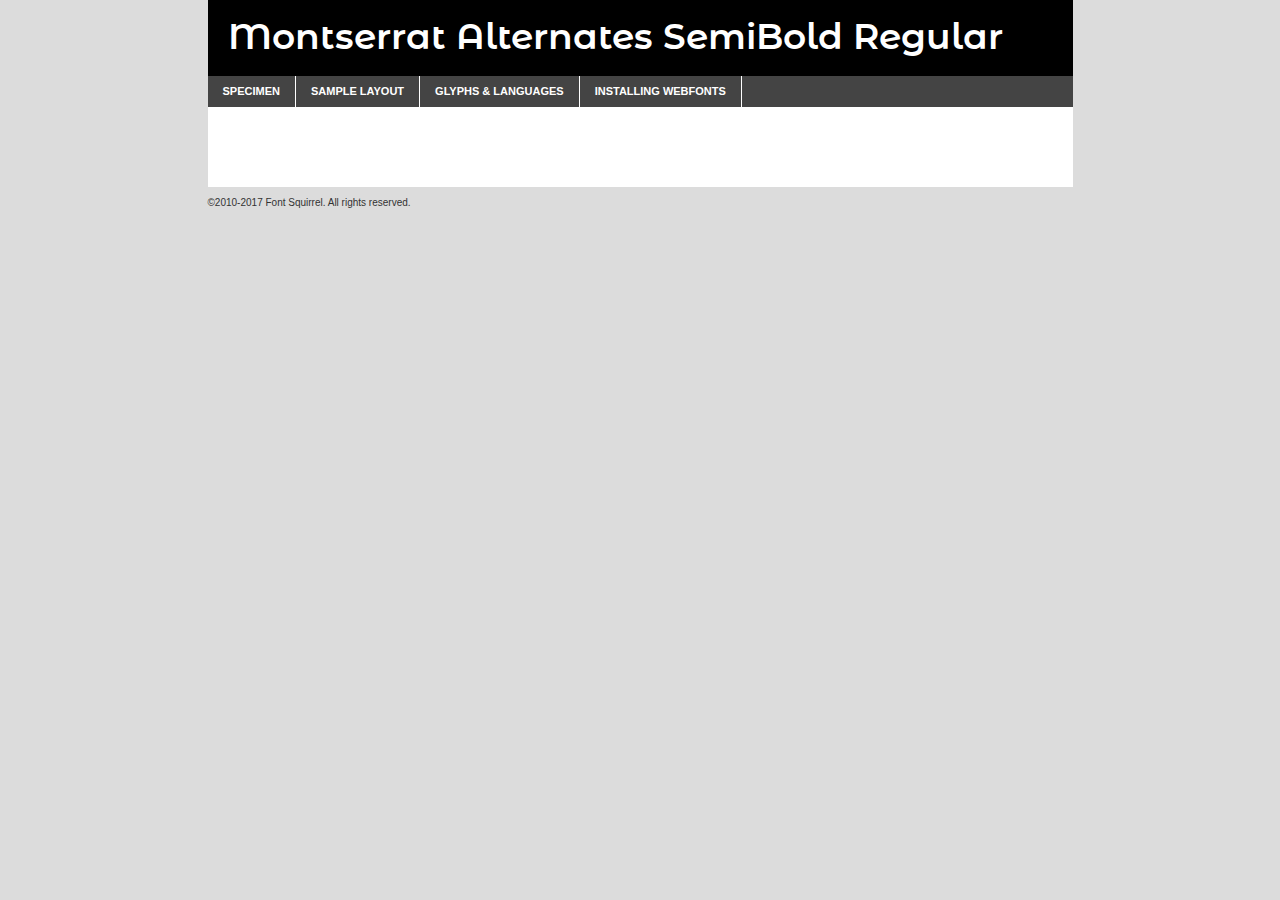
<file: Task-2/fonts/montserrat/montserratalternates-semibold-demo.html>
<!DOCTYPE html PUBLIC "-//W3C//DTD XHTML 1.0 Transitional//EN"
        "http://www.w3.org/TR/xhtml1/DTD/xhtml1-transitional.dtd">

<html xmlns="http://www.w3.org/1999/xhtml" xml:lang="en" lang="en">
<head>
    <meta http-equiv="Content-Type" content="text/html; charset=utf-8"/>
    <script src="http://ajax.googleapis.com/ajax/libs/jquery/1.7.2/jquery.min.js" type="text/javascript" charset="utf-8"></script>
    <script type="text/javascript">
		(function($) {
			$.fn.easyTabs = function(option) {
				var param = jQuery.extend({ fadeSpeed: 'fast', defaultContent: 1, activeClass: 'active' }, option);
				$(this).each(function() {
					var thisId = '#' + this.id;
					if ( param.defaultContent == '' )
					{
						param.defaultContent = 1;
					}
					if ( typeof param.defaultContent == 'number' )
					{
						var defaultTab = $(thisId + ' .tabs li:eq(' + (param.defaultContent - 1) + ') a').attr('href').substr(1);
					}
					else
					{
						var defaultTab = param.defaultContent;
					}
					$(thisId + ' .tabs li a').each(function() {
						var tabToHide = $(this).attr('href').substr(1);
						$('#' + tabToHide).addClass('easytabs-tab-content');
					});
					hideAll();
					changeContent(defaultTab);

					function hideAll() {$(thisId + ' .easytabs-tab-content').hide();}

					function changeContent(tabId)
					{
						hideAll();
						$(thisId + ' .tabs li').removeClass(param.activeClass);
						$(thisId + ' .tabs li a[href=#' + tabId + ']').closest('li').addClass(param.activeClass);
						if ( param.fadeSpeed != 'none' )
						{
							$(thisId + ' #' + tabId).fadeIn(param.fadeSpeed);
						}
						else
						{
							$(thisId + ' #' + tabId).show();
						}
					}

					$(thisId + ' .tabs li').click(function() {
						var tabId = $(this).find('a').attr('href').substr(1);
						changeContent(tabId);
						return false;
					});
				});
			}
		})(jQuery);
    </script>
    <link rel="stylesheet" href="specimen_files/specimen_stylesheet.css" type="text/css" charset="utf-8"/>
    <link rel="stylesheet" href="stylesheet.css" type="text/css" charset="utf-8"/>

    <style type="text/css">
        		body {
			font-family: 'montserrat_alternatessemibold';
        		}

            </style>

    <title>Montserrat Alternates SemiBold Regular Specimen</title>


    <script type="text/javascript" charset="utf-8">
		$(document).ready(function() {
			$('#container').easyTabs({ defaultContent: 1 });
		});
    </script>
</head>

<body>
<div id="container">
    <div id="header">
		Montserrat Alternates SemiBold Regular    </div>
    <ul class="tabs">
        <li><a href="#specimen">Specimen</a></li>
        <li><a href="#layout">Sample Layout</a></li>
		        <li><a href="#glyphs">Glyphs &amp; Languages</a></li>
        <li><a href="#installing">Installing Webfonts</a></li>

    </ul>

    <div id="main_content">


        <div id="specimen">

            <div class="section">
                <div class="grid12 firstcol">
                    <div class="huge">AaBb</div>
                </div>
            </div>

            <div class="section">
                <div class="glyph_range">A&#x200B;B&#x200b;C&#x200b;D&#x200b;E&#x200b;F&#x200b;G&#x200b;H&#x200b;I&#x200b;J&#x200b;K&#x200b;L&#x200b;M&#x200b;N&#x200b;O&#x200b;P&#x200b;Q&#x200b;R&#x200b;S&#x200b;T&#x200b;U&#x200b;V&#x200b;W&#x200b;X&#x200b;Y&#x200b;Z&#x200b;a&#x200b;b&#x200b;c&#x200b;d&#x200b;e&#x200b;f&#x200b;g&#x200b;h&#x200b;i&#x200b;j&#x200b;k&#x200b;l&#x200b;m&#x200b;n&#x200b;o&#x200b;p&#x200b;q&#x200b;r&#x200b;s&#x200b;t&#x200b;u&#x200b;v&#x200b;w&#x200b;x&#x200b;y&#x200b;z&#x200b;1&#x200b;2&#x200b;3&#x200b;4&#x200b;5&#x200b;6&#x200b;7&#x200b;8&#x200b;9&#x200b;0&#x200b;&amp;&#x200b;.&#x200b;,&#x200b;?&#x200b;!&#x200b;&#64;&#x200b;(&#x200b;)&#x200b;#&#x200b;$&#x200b;%&#x200b;*&#x200b;+&#x200b;-&#x200b;=&#x200b;:&#x200b;;</div>
            </div>
            <div class="section">
                <div class="grid12 firstcol">
                    <table class="sample_table">
                        <tr>
                            <td>10</td>
                            <td class="size10">abcdefghijklmnopqrstuvwxyzABCDEFGHIJKLMNOPQRSTUVWXYZ0123456789abcdefghijklmnopqrstuvwxyzABCDEFGHIJKLMNOPQRSTUVWXYZ0123456789abcdefghijklmnopqrstuvwxyzABCDEFGHIJKLMNOPQRSTUVWXYZ</td>
                        </tr>
                        <tr>
                            <td>11</td>
                            <td class="size11">abcdefghijklmnopqrstuvwxyzABCDEFGHIJKLMNOPQRSTUVWXYZ0123456789abcdefghijklmnopqrstuvwxyzABCDEFGHIJKLMNOPQRSTUVWXYZ0123456789abcdefghijklmnopqrstuvwxyzABCDEFGHIJKLMNOPQRSTUVWXYZ</td>
                        </tr>
                        <tr>
                            <td>12</td>
                            <td class="size12">abcdefghijklmnopqrstuvwxyzABCDEFGHIJKLMNOPQRSTUVWXYZ0123456789abcdefghijklmnopqrstuvwxyzABCDEFGHIJKLMNOPQRSTUVWXYZ0123456789abcdefghijklmnopqrstuvwxyzABCDEFGHIJKLMNOPQRSTUVWXYZ</td>
                        </tr>
                        <tr>
                            <td>13</td>
                            <td class="size13">abcdefghijklmnopqrstuvwxyzABCDEFGHIJKLMNOPQRSTUVWXYZ0123456789abcdefghijklmnopqrstuvwxyzABCDEFGHIJKLMNOPQRSTUVWXYZ0123456789abcdefghijklmnopqrstuvwxyzABCDEFGHIJKLMNOPQRSTUVWXYZ</td>
                        </tr>
                        <tr>
                            <td>14</td>
                            <td class="size14">abcdefghijklmnopqrstuvwxyzABCDEFGHIJKLMNOPQRSTUVWXYZ0123456789abcdefghijklmnopqrstuvwxyzABCDEFGHIJKLMNOPQRSTUVWXYZ0123456789abcdefghijklmnopqrstuvwxyzABCDEFGHIJKLMNOPQRSTUVWXYZ</td>
                        </tr>
                        <tr>
                            <td>16</td>
                            <td class="size16">abcdefghijklmnopqrstuvwxyzABCDEFGHIJKLMNOPQRSTUVWXYZ0123456789abcdefghijklmnopqrstuvwxyzABCDEFGHIJKLMNOPQRSTUVWXYZ</td>
                        </tr>
                        <tr>
                            <td>18</td>
                            <td class="size18">abcdefghijklmnopqrstuvwxyzABCDEFGHIJKLMNOPQRSTUVWXYZ0123456789abcdefghijklmnopqrstuvwxyzABCDEFGHIJKLMNOPQRSTUVWXYZ</td>
                        </tr>
                        <tr>
                            <td>20</td>
                            <td class="size20">abcdefghijklmnopqrstuvwxyzABCDEFGHIJKLMNOPQRSTUVWXYZ0123456789abcdefghijklmnopqrstuvwxyzABCDEFGHIJKLMNOPQRSTUVWXYZ</td>
                        </tr>
                        <tr>
                            <td>24</td>
                            <td class="size24">abcdefghijklmnopqrstuvwxyzABCDEFGHIJKLMNOPQRSTUVWXYZ0123456789abcdefghijklmnopqrstuvwxyzABCDEFGHIJKLMNOPQRSTUVWXYZ</td>
                        </tr>
                        <tr>
                            <td>30</td>
                            <td class="size30">abcdefghijklmnopqrstuvwxyzABCDEFGHIJKLMNOPQRSTUVWXYZ0123456789abcdefghijklmnopqrstuvwxyzABCDEFGHIJKLMNOPQRSTUVWXYZ</td>
                        </tr>
                        <tr>
                            <td>36</td>
                            <td class="size36">abcdefghijklmnopqrstuvwxyzABCDEFGHIJKLMNOPQRSTUVWXYZ0123456789abcdefghijklmnopqrstuvwxyzABCDEFGHIJKLMNOPQRSTUVWXYZ</td>
                        </tr>
                        <tr>
                            <td>48</td>
                            <td class="size48">abcdefghijklmnopqrstuvwxyzABCDEFGHIJKLMNOPQRSTUVWXYZ0123456789abcdefghijklmnopqrstuvwxyzABCDEFGHIJKLMNOPQRSTUVWXYZ</td>
                        </tr>
                        <tr>
                            <td>60</td>
                            <td class="size60">abcdefghijklmnopqrstuvwxyzABCDEFGHIJKLMNOPQRSTUVWXYZ0123456789abcdefghijklmnopqrstuvwxyzABCDEFGHIJKLMNOPQRSTUVWXYZ</td>
                        </tr>
                        <tr>
                            <td>72</td>
                            <td class="size72">abcdefghijklmnopqrstuvwxyzABCDEFGHIJKLMNOPQRSTUVWXYZ0123456789abcdefghijklmnopqrstuvwxyzABCDEFGHIJKLMNOPQRSTUVWXYZ</td>
                        </tr>
                        <tr>
                            <td>90</td>
                            <td class="size90">abcdefghijklmnopqrstuvwxyzABCDEFGHIJKLMNOPQRSTUVWXYZ0123456789abcdefghijklmnopqrstuvwxyzABCDEFGHIJKLMNOPQRSTUVWXYZ</td>
                        </tr>
                    </table>

                </div>

            </div>


            <div class="section" id="bodycomparison">


                <div id="xheight">
                    <div class="fontbody">&#x25FC;&#x25FC;&#x25FC;&#x25FC;&#x25FC;&#x25FC;&#x25FC;&#x25FC;&#x25FC;&#x25FC;&#x25FC;&#x25FC;&#x25FC;&#x25FC;&#x25FC;&#x25FC;&#x25FC;&#x25FC;&#x25FC;&#x25FC;&#x25FC;&#x25FC;&#x25FC;&#x25FC;&#x25FC;&#x25FC;&#x25FC;&#x25FC;&#x25FC;&#x25FC;&#x25FC;&#x25FC;&#x25FC;&#x25FC;&#x25FC;&#x25FC;&#x25FC;&#x25FC;&#x25FC;&#x25FC;&#x25FC;&#x25FC;&#x25FC;&#x25FC;&#x25FC;&#x25FC;&#x25FC;&#x25FC;&#x25FC;&#x25FC;&#x25FC;&#x25FC;&#x25FC;&#x25FC;&#x25FC;&#x25FC;&#x25FC;&#x25FC;&#x25FC;&#x25FC;&#x25FC;&#x25FC;&#x25FC;&#x25FC;&#x25FC;&#x25FC;&#x25FC;&#x25FC;&#x25FC;&#x25FC;&#x25FC;&#x25FC;&#x25FC;&#x25FC;&#x25FC;&#x25FC;&#x25FC;&#x25FC;&#x25FC;&#x25FC;&#x25FC;&#x25FC;&#x25FC;&#x25FC;&#x25FC;&#x25FC;&#x25FC;&#x25FC;&#x25FC;&#x25FC;&#x25FC;&#x25FC;&#x25FC;&#x25FC;&#x25FC;&#x25FC;&#x25FC;&#x25FC;&#x25FC;body</div>
                    <div class="arialbody">body</div>
                    <div class="verdanabody">body</div>
                    <div class="georgiabody">body</div>
                </div>
                <div class="fontbody" style="z-index:1">
                    body<span>Montserrat Alternates SemiBold Regular</span>
                </div>
                <div class="arialbody" style="z-index:1">
                    body<span>Arial</span>
                </div>
                <div class="verdanabody" style="z-index:1">
                    body<span>Verdana</span>
                </div>
                <div class="georgiabody" style="z-index:1">
                    body<span>Georgia</span>
                </div>


            </div>


            <div class="section psample psample_row1" id="">

                <div class="grid2 firstcol">
                    <p class="size10"><span>10.</span>Aenean lacinia bibendum nulla sed consectetur. Fusce dapibus, tellus ac cursus commodo, tortor mauris condimentum nibh, ut fermentum massa justo sit amet risus. Nullam id dolor id nibh ultricies vehicula ut id elit. Cum sociis natoque penatibus et magnis dis parturient montes, nascetur ridiculus mus. Nulla vitae elit libero, a pharetra augue.</p>

                </div>
                <div class="grid3">
                    <p class="size11"><span>11.</span>Aenean lacinia bibendum nulla sed consectetur. Fusce dapibus, tellus ac cursus commodo, tortor mauris condimentum nibh, ut fermentum massa justo sit amet risus. Nullam id dolor id nibh ultricies vehicula ut id elit. Cum sociis natoque penatibus et magnis dis parturient montes, nascetur ridiculus mus. Nulla vitae elit libero, a pharetra augue.</p>

                </div>
                <div class="grid3">
                    <p class="size12"><span>12.</span>Aenean lacinia bibendum nulla sed consectetur. Fusce dapibus, tellus ac cursus commodo, tortor mauris condimentum nibh, ut fermentum massa justo sit amet risus. Nullam id dolor id nibh ultricies vehicula ut id elit. Cum sociis natoque penatibus et magnis dis parturient montes, nascetur ridiculus mus. Nulla vitae elit libero, a pharetra augue.</p>

                </div>
                <div class="grid4">
                    <p class="size13"><span>13.</span>Aenean lacinia bibendum nulla sed consectetur. Fusce dapibus, tellus ac cursus commodo, tortor mauris condimentum nibh, ut fermentum massa justo sit amet risus. Nullam id dolor id nibh ultricies vehicula ut id elit. Cum sociis natoque penatibus et magnis dis parturient montes, nascetur ridiculus mus. Nulla vitae elit libero, a pharetra augue.</p>

                </div>
                <div class="white_blend"></div>

            </div>
            <div class="section psample psample_row2" id="">
                <div class="grid3 firstcol">
                    <p class="size14"><span>14.</span>Aenean lacinia bibendum nulla sed consectetur. Fusce dapibus, tellus ac cursus commodo, tortor mauris condimentum nibh, ut fermentum massa justo sit amet risus. Nullam id dolor id nibh ultricies vehicula ut id elit. Cum sociis natoque penatibus et magnis dis parturient montes, nascetur ridiculus mus. Nulla vitae elit libero, a pharetra augue.</p>

                </div>
                <div class="grid4">
                    <p class="size16"><span>16.</span>Aenean lacinia bibendum nulla sed consectetur. Fusce dapibus, tellus ac cursus commodo, tortor mauris condimentum nibh, ut fermentum massa justo sit amet risus. Nullam id dolor id nibh ultricies vehicula ut id elit. Cum sociis natoque penatibus et magnis dis parturient montes, nascetur ridiculus mus. Nulla vitae elit libero, a pharetra augue.</p>

                </div>
                <div class="grid5">
                    <p class="size18"><span>18.</span>Aenean lacinia bibendum nulla sed consectetur. Fusce dapibus, tellus ac cursus commodo, tortor mauris condimentum nibh, ut fermentum massa justo sit amet risus. Nullam id dolor id nibh ultricies vehicula ut id elit. Cum sociis natoque penatibus et magnis dis parturient montes, nascetur ridiculus mus. Nulla vitae elit libero, a pharetra augue.</p>

                </div>

                <div class="white_blend"></div>

            </div>

            <div class="section psample psample_row3" id="">
                <div class="grid5 firstcol">
                    <p class="size20"><span>20.</span>Aenean lacinia bibendum nulla sed consectetur. Fusce dapibus, tellus ac cursus commodo, tortor mauris condimentum nibh, ut fermentum massa justo sit amet risus. Nullam id dolor id nibh ultricies vehicula ut id elit. Cum sociis natoque penatibus et magnis dis parturient montes, nascetur ridiculus mus. Nulla vitae elit libero, a pharetra augue.</p>
                </div>
                <div class="grid7">
                    <p class="size24"><span>24.</span>Aenean lacinia bibendum nulla sed consectetur. Fusce dapibus, tellus ac cursus commodo, tortor mauris condimentum nibh, ut fermentum massa justo sit amet risus. Nullam id dolor id nibh ultricies vehicula ut id elit. Cum sociis natoque penatibus et magnis dis parturient montes, nascetur ridiculus mus. Nulla vitae elit libero, a pharetra augue.</p>
                </div>

                <div class="white_blend"></div>

            </div>

            <div class="section psample psample_row4" id="">
                <div class="grid12 firstcol">
                    <p class="size30"><span>30.</span>Aenean lacinia bibendum nulla sed consectetur. Fusce dapibus, tellus ac cursus commodo, tortor mauris condimentum nibh, ut fermentum massa justo sit amet risus. Nullam id dolor id nibh ultricies vehicula ut id elit. Cum sociis natoque penatibus et magnis dis parturient montes, nascetur ridiculus mus. Nulla vitae elit libero, a pharetra augue.</p>
                </div>
                <div class="white_blend"></div>

            </div>


            <div class="section psample psample_row1 fullreverse">
                <div class="grid2 firstcol">
                    <p class="size10"><span>10.</span>Aenean lacinia bibendum nulla sed consectetur. Fusce dapibus, tellus ac cursus commodo, tortor mauris condimentum nibh, ut fermentum massa justo sit amet risus. Nullam id dolor id nibh ultricies vehicula ut id elit. Cum sociis natoque penatibus et magnis dis parturient montes, nascetur ridiculus mus. Nulla vitae elit libero, a pharetra augue.</p>

                </div>
                <div class="grid3">
                    <p class="size11"><span>11.</span>Aenean lacinia bibendum nulla sed consectetur. Fusce dapibus, tellus ac cursus commodo, tortor mauris condimentum nibh, ut fermentum massa justo sit amet risus. Nullam id dolor id nibh ultricies vehicula ut id elit. Cum sociis natoque penatibus et magnis dis parturient montes, nascetur ridiculus mus. Nulla vitae elit libero, a pharetra augue.</p>

                </div>
                <div class="grid3">
                    <p class="size12"><span>12.</span>Aenean lacinia bibendum nulla sed consectetur. Fusce dapibus, tellus ac cursus commodo, tortor mauris condimentum nibh, ut fermentum massa justo sit amet risus. Nullam id dolor id nibh ultricies vehicula ut id elit. Cum sociis natoque penatibus et magnis dis parturient montes, nascetur ridiculus mus. Nulla vitae elit libero, a pharetra augue.</p>

                </div>
                <div class="grid4">
                    <p class="size13"><span>13.</span>Aenean lacinia bibendum nulla sed consectetur. Fusce dapibus, tellus ac cursus commodo, tortor mauris condimentum nibh, ut fermentum massa justo sit amet risus. Nullam id dolor id nibh ultricies vehicula ut id elit. Cum sociis natoque penatibus et magnis dis parturient montes, nascetur ridiculus mus. Nulla vitae elit libero, a pharetra augue.</p>

                </div>
                <div class="black_blend"></div>

            </div>

            <div class="section psample psample_row2 fullreverse">
                <div class="grid3 firstcol">
                    <p class="size14"><span>14.</span>Aenean lacinia bibendum nulla sed consectetur. Fusce dapibus, tellus ac cursus commodo, tortor mauris condimentum nibh, ut fermentum massa justo sit amet risus. Nullam id dolor id nibh ultricies vehicula ut id elit. Cum sociis natoque penatibus et magnis dis parturient montes, nascetur ridiculus mus. Nulla vitae elit libero, a pharetra augue.</p>

                </div>
                <div class="grid4">
                    <p class="size16"><span>16.</span>Aenean lacinia bibendum nulla sed consectetur. Fusce dapibus, tellus ac cursus commodo, tortor mauris condimentum nibh, ut fermentum massa justo sit amet risus. Nullam id dolor id nibh ultricies vehicula ut id elit. Cum sociis natoque penatibus et magnis dis parturient montes, nascetur ridiculus mus. Nulla vitae elit libero, a pharetra augue.</p>

                </div>
                <div class="grid5">
                    <p class="size18"><span>18.</span>Aenean lacinia bibendum nulla sed consectetur. Fusce dapibus, tellus ac cursus commodo, tortor mauris condimentum nibh, ut fermentum massa justo sit amet risus. Nullam id dolor id nibh ultricies vehicula ut id elit. Cum sociis natoque penatibus et magnis dis parturient montes, nascetur ridiculus mus. Nulla vitae elit libero, a pharetra augue.</p>

                </div>
                <div class="black_blend"></div>

            </div>

            <div class="section psample fullreverse psample_row3" id="">
                <div class="grid5 firstcol">
                    <p class="size20"><span>20.</span>Aenean lacinia bibendum nulla sed consectetur. Fusce dapibus, tellus ac cursus commodo, tortor mauris condimentum nibh, ut fermentum massa justo sit amet risus. Nullam id dolor id nibh ultricies vehicula ut id elit. Cum sociis natoque penatibus et magnis dis parturient montes, nascetur ridiculus mus. Nulla vitae elit libero, a pharetra augue.</p>
                </div>
                <div class="grid7">
                    <p class="size24"><span>24.</span>Aenean lacinia bibendum nulla sed consectetur. Fusce dapibus, tellus ac cursus commodo, tortor mauris condimentum nibh, ut fermentum massa justo sit amet risus. Nullam id dolor id nibh ultricies vehicula ut id elit. Cum sociis natoque penatibus et magnis dis parturient montes, nascetur ridiculus mus. Nulla vitae elit libero, a pharetra augue.</p>
                </div>

                <div class="black_blend"></div>

            </div>

            <div class="section psample fullreverse psample_row4" id="" style="border-bottom: 20px #000 solid;">
                <div class="grid12 firstcol">
                    <p class="size30"><span>30.</span>Aenean lacinia bibendum nulla sed consectetur. Fusce dapibus, tellus ac cursus commodo, tortor mauris condimentum nibh, ut fermentum massa justo sit amet risus. Nullam id dolor id nibh ultricies vehicula ut id elit. Cum sociis natoque penatibus et magnis dis parturient montes, nascetur ridiculus mus. Nulla vitae elit libero, a pharetra augue.</p>
                </div>
                <div class="black_blend"></div>

            </div>


        </div>

        <div id="layout">

            <div class="section">

                <div class="grid12 firstcol">
                    <h1>Lorem Ipsum Dolor</h1>
                    <h2>Etiam porta sem malesuada magna mollis euismod</h2>

                    <p class="byline">By <a href="#link">Aenean Lacinia</a></p>
                </div>
            </div>
            <div class="section">
                <div class="grid8 firstcol">
                    <p class="large">Donec sed odio dui. Morbi leo risus, porta ac consectetur ac, vestibulum at eros. Fusce dapibus, tellus ac cursus commodo, tortor mauris condimentum nibh, ut fermentum massa justo sit amet risus. </p>


                    <h3>Pellentesque ornare sem</h3>

                    <p>Maecenas sed diam eget risus varius blandit sit amet non magna. Maecenas faucibus mollis interdum. Donec ullamcorper nulla non metus auctor fringilla. Nullam id dolor id nibh ultricies vehicula ut id elit. Nullam id dolor id nibh ultricies vehicula ut id elit. </p>

                    <p>Aenean eu leo quam. Pellentesque ornare sem lacinia quam venenatis vestibulum. Lorem ipsum dolor sit amet, consectetur adipiscing elit. Cum sociis natoque penatibus et magnis dis parturient montes, nascetur ridiculus mus. </p>

                    <p>Nulla vitae elit libero, a pharetra augue. Praesent commodo cursus magna, vel scelerisque nisl consectetur et. Aenean lacinia bibendum nulla sed consectetur. </p>

                    <p>Nullam quis risus eget urna mollis ornare vel eu leo. Nullam quis risus eget urna mollis ornare vel eu leo. Maecenas sed diam eget risus varius blandit sit amet non magna. Donec ullamcorper nulla non metus auctor fringilla. </p>

                    <h3>Cras mattis consectetur</h3>

                    <p>Aenean eu leo quam. Pellentesque ornare sem lacinia quam venenatis vestibulum. Aenean lacinia bibendum nulla sed consectetur. Integer posuere erat a ante venenatis dapibus posuere velit aliquet. Cras mattis consectetur purus sit amet fermentum. </p>

                    <p>Nullam id dolor id nibh ultricies vehicula ut id elit. Nullam quis risus eget urna mollis ornare vel eu leo. Cras mattis consectetur purus sit amet fermentum.</p>
                </div>

                <div class="grid4 sidebar">

                    <div class="box reverse">
                        <p class="last">Nullam quis risus eget urna mollis ornare vel eu leo. Donec ullamcorper nulla non metus auctor fringilla. Cras mattis consectetur purus sit amet fermentum. Sed posuere consectetur est at lobortis. Lorem ipsum dolor sit amet, consectetur adipiscing elit. </p>
                    </div>

                    <p class="caption">Maecenas sed diam eget risus varius.</p>

                    <p>Vestibulum id ligula porta felis euismod semper. Integer posuere erat a ante venenatis dapibus posuere velit aliquet. Vestibulum id ligula porta felis euismod semper. Sed posuere consectetur est at lobortis. Maecenas sed diam eget risus varius blandit sit amet non magna. Fusce dapibus, tellus ac cursus commodo, tortor mauris condimentum nibh, ut fermentum massa justo sit amet risus. </p>


                    <p>Duis mollis, est non commodo luctus, nisi erat porttitor ligula, eget lacinia odio sem nec elit. Aenean lacinia bibendum nulla sed consectetur. Vivamus sagittis lacus vel augue laoreet rutrum faucibus dolor auctor. Aenean lacinia bibendum nulla sed consectetur. Nullam quis risus eget urna mollis ornare vel eu leo. </p>

                    <p>Praesent commodo cursus magna, vel scelerisque nisl consectetur et. Donec ullamcorper nulla non metus auctor fringilla. Maecenas faucibus mollis interdum. Fusce dapibus, tellus ac cursus commodo, tortor mauris condimentum nibh, ut fermentum massa justo sit amet risus. </p>

                </div>
            </div>

        </div>


		

        <div id="glyphs">
            <div class="section">
                <div class="grid12 firstcol">

                    <h1>Language Support</h1>
                    <p>The subset of Montserrat Alternates SemiBold Regular in this kit supports the following languages:<br/>

						Albanian, Basque, Breton, Chamorro, Danish, Dutch, English, Faroese, Finnish, French, Frisian, Galician, German, Icelandic, Italian, Malagasy, Norwegian, Portuguese, Spanish, Alsatian, Aragonese, Arapaho, Arrernte, Asturian, Aymara, Bislama, Cebuano, Corsican, Fijian, French_creole, Genoese, Gilbertese, Greenlandic, Haitian_creole, Hiligaynon, Hmong, Hopi, Ibanag, Iloko_ilokano, Indonesian, Interglossa_glosa, Interlingua, Irish_gaelic, Jerriais, Lojban, Lombard, Luxembourgeois, Manx, Mohawk, Norfolk_pitcairnese, Occitan, Oromo, Pangasinan, Papiamento, Piedmontese, Potawatomi, Rhaeto-romance, Romansh, Rotokas, Sami_lule, Samoan, Sardinian, Scots_gaelic, Seychelles_creole, Shona, Sicilian, Somali, Southern_ndebele, Swahili, Swati_swazi, Tagalog_filipino_pilipino, Tetum, Tok_pisin, Uyghur_latinized, Volapuk, Walloon, Warlpiri, Xhosa, Yapese, Zulu, Latinbasic, Ubasic, Demo                    </p>
                    <h1>Glyph Chart</h1>
                    <p>The subset of Montserrat Alternates SemiBold Regular in this kit includes all the glyphs listed below. Unicode entities are included above each glyph to help you insert individual characters into your layout.</p>
                    <div id="glyph_chart">

																																	                                <div><p>&amp;#13;</p>&#13;</div>
																				                                <div><p>&amp;#32;</p>&#32;</div>
																				                                <div><p>&amp;#33;</p>&#33;</div>
																				                                <div><p>&amp;#34;</p>&#34;</div>
																				                                <div><p>&amp;#35;</p>&#35;</div>
																				                                <div><p>&amp;#36;</p>&#36;</div>
																				                                <div><p>&amp;#37;</p>&#37;</div>
																				                                <div><p>&amp;#38;</p>&#38;</div>
																				                                <div><p>&amp;#39;</p>&#39;</div>
																				                                <div><p>&amp;#40;</p>&#40;</div>
																				                                <div><p>&amp;#41;</p>&#41;</div>
																				                                <div><p>&amp;#42;</p>&#42;</div>
																				                                <div><p>&amp;#43;</p>&#43;</div>
																				                                <div><p>&amp;#44;</p>&#44;</div>
																				                                <div><p>&amp;#45;</p>&#45;</div>
																				                                <div><p>&amp;#46;</p>&#46;</div>
																				                                <div><p>&amp;#47;</p>&#47;</div>
																				                                <div><p>&amp;#48;</p>&#48;</div>
																				                                <div><p>&amp;#49;</p>&#49;</div>
																				                                <div><p>&amp;#50;</p>&#50;</div>
																				                                <div><p>&amp;#51;</p>&#51;</div>
																				                                <div><p>&amp;#52;</p>&#52;</div>
																				                                <div><p>&amp;#53;</p>&#53;</div>
																				                                <div><p>&amp;#54;</p>&#54;</div>
																				                                <div><p>&amp;#55;</p>&#55;</div>
																				                                <div><p>&amp;#56;</p>&#56;</div>
																				                                <div><p>&amp;#57;</p>&#57;</div>
																				                                <div><p>&amp;#58;</p>&#58;</div>
																				                                <div><p>&amp;#59;</p>&#59;</div>
																				                                <div><p>&amp;#60;</p>&#60;</div>
																				                                <div><p>&amp;#61;</p>&#61;</div>
																				                                <div><p>&amp;#62;</p>&#62;</div>
																				                                <div><p>&amp;#63;</p>&#63;</div>
																				                                <div><p>&amp;#64;</p>&#64;</div>
																				                                <div><p>&amp;#65;</p>&#65;</div>
																				                                <div><p>&amp;#66;</p>&#66;</div>
																				                                <div><p>&amp;#67;</p>&#67;</div>
																				                                <div><p>&amp;#68;</p>&#68;</div>
																				                                <div><p>&amp;#69;</p>&#69;</div>
																				                                <div><p>&amp;#70;</p>&#70;</div>
																				                                <div><p>&amp;#71;</p>&#71;</div>
																				                                <div><p>&amp;#72;</p>&#72;</div>
																				                                <div><p>&amp;#73;</p>&#73;</div>
																				                                <div><p>&amp;#74;</p>&#74;</div>
																				                                <div><p>&amp;#75;</p>&#75;</div>
																				                                <div><p>&amp;#76;</p>&#76;</div>
																				                                <div><p>&amp;#77;</p>&#77;</div>
																				                                <div><p>&amp;#78;</p>&#78;</div>
																				                                <div><p>&amp;#79;</p>&#79;</div>
																				                                <div><p>&amp;#80;</p>&#80;</div>
																				                                <div><p>&amp;#81;</p>&#81;</div>
																				                                <div><p>&amp;#82;</p>&#82;</div>
																				                                <div><p>&amp;#83;</p>&#83;</div>
																				                                <div><p>&amp;#84;</p>&#84;</div>
																				                                <div><p>&amp;#85;</p>&#85;</div>
																				                                <div><p>&amp;#86;</p>&#86;</div>
																				                                <div><p>&amp;#87;</p>&#87;</div>
																				                                <div><p>&amp;#88;</p>&#88;</div>
																				                                <div><p>&amp;#89;</p>&#89;</div>
																				                                <div><p>&amp;#90;</p>&#90;</div>
																				                                <div><p>&amp;#91;</p>&#91;</div>
																				                                <div><p>&amp;#92;</p>&#92;</div>
																				                                <div><p>&amp;#93;</p>&#93;</div>
																				                                <div><p>&amp;#94;</p>&#94;</div>
																				                                <div><p>&amp;#95;</p>&#95;</div>
																				                                <div><p>&amp;#96;</p>&#96;</div>
																				                                <div><p>&amp;#97;</p>&#97;</div>
																				                                <div><p>&amp;#98;</p>&#98;</div>
																				                                <div><p>&amp;#99;</p>&#99;</div>
																				                                <div><p>&amp;#100;</p>&#100;</div>
																				                                <div><p>&amp;#101;</p>&#101;</div>
																				                                <div><p>&amp;#102;</p>&#102;</div>
																				                                <div><p>&amp;#103;</p>&#103;</div>
																				                                <div><p>&amp;#104;</p>&#104;</div>
																				                                <div><p>&amp;#105;</p>&#105;</div>
																				                                <div><p>&amp;#106;</p>&#106;</div>
																				                                <div><p>&amp;#107;</p>&#107;</div>
																				                                <div><p>&amp;#108;</p>&#108;</div>
																				                                <div><p>&amp;#109;</p>&#109;</div>
																				                                <div><p>&amp;#110;</p>&#110;</div>
																				                                <div><p>&amp;#111;</p>&#111;</div>
																				                                <div><p>&amp;#112;</p>&#112;</div>
																				                                <div><p>&amp;#113;</p>&#113;</div>
																				                                <div><p>&amp;#114;</p>&#114;</div>
																				                                <div><p>&amp;#115;</p>&#115;</div>
																				                                <div><p>&amp;#116;</p>&#116;</div>
																				                                <div><p>&amp;#117;</p>&#117;</div>
																				                                <div><p>&amp;#118;</p>&#118;</div>
																				                                <div><p>&amp;#119;</p>&#119;</div>
																				                                <div><p>&amp;#120;</p>&#120;</div>
																				                                <div><p>&amp;#121;</p>&#121;</div>
																				                                <div><p>&amp;#122;</p>&#122;</div>
																				                                <div><p>&amp;#123;</p>&#123;</div>
																				                                <div><p>&amp;#124;</p>&#124;</div>
																				                                <div><p>&amp;#125;</p>&#125;</div>
																				                                <div><p>&amp;#126;</p>&#126;</div>
																				                                <div><p>&amp;#160;</p>&#160;</div>
																				                                <div><p>&amp;#161;</p>&#161;</div>
																				                                <div><p>&amp;#162;</p>&#162;</div>
																				                                <div><p>&amp;#163;</p>&#163;</div>
																				                                <div><p>&amp;#164;</p>&#164;</div>
																				                                <div><p>&amp;#165;</p>&#165;</div>
																				                                <div><p>&amp;#166;</p>&#166;</div>
																				                                <div><p>&amp;#167;</p>&#167;</div>
																				                                <div><p>&amp;#168;</p>&#168;</div>
																				                                <div><p>&amp;#169;</p>&#169;</div>
																				                                <div><p>&amp;#170;</p>&#170;</div>
																				                                <div><p>&amp;#171;</p>&#171;</div>
																				                                <div><p>&amp;#172;</p>&#172;</div>
																				                                <div><p>&amp;#173;</p>&#173;</div>
																				                                <div><p>&amp;#174;</p>&#174;</div>
																				                                <div><p>&amp;#175;</p>&#175;</div>
																				                                <div><p>&amp;#176;</p>&#176;</div>
																				                                <div><p>&amp;#177;</p>&#177;</div>
																				                                <div><p>&amp;#178;</p>&#178;</div>
																				                                <div><p>&amp;#179;</p>&#179;</div>
																				                                <div><p>&amp;#180;</p>&#180;</div>
																				                                <div><p>&amp;#181;</p>&#181;</div>
																				                                <div><p>&amp;#182;</p>&#182;</div>
																				                                <div><p>&amp;#183;</p>&#183;</div>
																				                                <div><p>&amp;#184;</p>&#184;</div>
																				                                <div><p>&amp;#185;</p>&#185;</div>
																				                                <div><p>&amp;#186;</p>&#186;</div>
																				                                <div><p>&amp;#187;</p>&#187;</div>
																				                                <div><p>&amp;#188;</p>&#188;</div>
																				                                <div><p>&amp;#189;</p>&#189;</div>
																				                                <div><p>&amp;#190;</p>&#190;</div>
																				                                <div><p>&amp;#191;</p>&#191;</div>
																				                                <div><p>&amp;#192;</p>&#192;</div>
																				                                <div><p>&amp;#193;</p>&#193;</div>
																				                                <div><p>&amp;#194;</p>&#194;</div>
																				                                <div><p>&amp;#195;</p>&#195;</div>
																				                                <div><p>&amp;#196;</p>&#196;</div>
																				                                <div><p>&amp;#197;</p>&#197;</div>
																				                                <div><p>&amp;#198;</p>&#198;</div>
																				                                <div><p>&amp;#199;</p>&#199;</div>
																				                                <div><p>&amp;#200;</p>&#200;</div>
																				                                <div><p>&amp;#201;</p>&#201;</div>
																				                                <div><p>&amp;#202;</p>&#202;</div>
																				                                <div><p>&amp;#203;</p>&#203;</div>
																				                                <div><p>&amp;#204;</p>&#204;</div>
																				                                <div><p>&amp;#205;</p>&#205;</div>
																				                                <div><p>&amp;#206;</p>&#206;</div>
																				                                <div><p>&amp;#207;</p>&#207;</div>
																				                                <div><p>&amp;#208;</p>&#208;</div>
																				                                <div><p>&amp;#209;</p>&#209;</div>
																				                                <div><p>&amp;#210;</p>&#210;</div>
																				                                <div><p>&amp;#211;</p>&#211;</div>
																				                                <div><p>&amp;#212;</p>&#212;</div>
																				                                <div><p>&amp;#213;</p>&#213;</div>
																				                                <div><p>&amp;#214;</p>&#214;</div>
																				                                <div><p>&amp;#215;</p>&#215;</div>
																				                                <div><p>&amp;#216;</p>&#216;</div>
																				                                <div><p>&amp;#217;</p>&#217;</div>
																				                                <div><p>&amp;#218;</p>&#218;</div>
																				                                <div><p>&amp;#219;</p>&#219;</div>
																				                                <div><p>&amp;#220;</p>&#220;</div>
																				                                <div><p>&amp;#221;</p>&#221;</div>
																				                                <div><p>&amp;#222;</p>&#222;</div>
																				                                <div><p>&amp;#223;</p>&#223;</div>
																				                                <div><p>&amp;#224;</p>&#224;</div>
																				                                <div><p>&amp;#225;</p>&#225;</div>
																				                                <div><p>&amp;#226;</p>&#226;</div>
																				                                <div><p>&amp;#227;</p>&#227;</div>
																				                                <div><p>&amp;#228;</p>&#228;</div>
																				                                <div><p>&amp;#229;</p>&#229;</div>
																				                                <div><p>&amp;#230;</p>&#230;</div>
																				                                <div><p>&amp;#231;</p>&#231;</div>
																				                                <div><p>&amp;#232;</p>&#232;</div>
																				                                <div><p>&amp;#233;</p>&#233;</div>
																				                                <div><p>&amp;#234;</p>&#234;</div>
																				                                <div><p>&amp;#235;</p>&#235;</div>
																				                                <div><p>&amp;#236;</p>&#236;</div>
																				                                <div><p>&amp;#237;</p>&#237;</div>
																				                                <div><p>&amp;#238;</p>&#238;</div>
																				                                <div><p>&amp;#239;</p>&#239;</div>
																				                                <div><p>&amp;#240;</p>&#240;</div>
																				                                <div><p>&amp;#241;</p>&#241;</div>
																				                                <div><p>&amp;#242;</p>&#242;</div>
																				                                <div><p>&amp;#243;</p>&#243;</div>
																				                                <div><p>&amp;#244;</p>&#244;</div>
																				                                <div><p>&amp;#245;</p>&#245;</div>
																				                                <div><p>&amp;#246;</p>&#246;</div>
																				                                <div><p>&amp;#247;</p>&#247;</div>
																				                                <div><p>&amp;#248;</p>&#248;</div>
																				                                <div><p>&amp;#249;</p>&#249;</div>
																				                                <div><p>&amp;#250;</p>&#250;</div>
																				                                <div><p>&amp;#251;</p>&#251;</div>
																				                                <div><p>&amp;#252;</p>&#252;</div>
																				                                <div><p>&amp;#253;</p>&#253;</div>
																				                                <div><p>&amp;#254;</p>&#254;</div>
																				                                <div><p>&amp;#255;</p>&#255;</div>
																				                                <div><p>&amp;#338;</p>&#338;</div>
																				                                <div><p>&amp;#339;</p>&#339;</div>
																				                                <div><p>&amp;#376;</p>&#376;</div>
																				                                <div><p>&amp;#710;</p>&#710;</div>
																				                                <div><p>&amp;#732;</p>&#732;</div>
																				                                <div><p>&amp;#8192;</p>&#8192;</div>
																				                                <div><p>&amp;#8193;</p>&#8193;</div>
																				                                <div><p>&amp;#8194;</p>&#8194;</div>
																				                                <div><p>&amp;#8195;</p>&#8195;</div>
																				                                <div><p>&amp;#8196;</p>&#8196;</div>
																				                                <div><p>&amp;#8197;</p>&#8197;</div>
																				                                <div><p>&amp;#8198;</p>&#8198;</div>
																				                                <div><p>&amp;#8199;</p>&#8199;</div>
																				                                <div><p>&amp;#8200;</p>&#8200;</div>
																				                                <div><p>&amp;#8201;</p>&#8201;</div>
																				                                <div><p>&amp;#8202;</p>&#8202;</div>
																				                                <div><p>&amp;#8208;</p>&#8208;</div>
																				                                <div><p>&amp;#8209;</p>&#8209;</div>
																				                                <div><p>&amp;#8210;</p>&#8210;</div>
																				                                <div><p>&amp;#8211;</p>&#8211;</div>
																				                                <div><p>&amp;#8212;</p>&#8212;</div>
																				                                <div><p>&amp;#8216;</p>&#8216;</div>
																				                                <div><p>&amp;#8217;</p>&#8217;</div>
																				                                <div><p>&amp;#8218;</p>&#8218;</div>
																				                                <div><p>&amp;#8220;</p>&#8220;</div>
																				                                <div><p>&amp;#8221;</p>&#8221;</div>
																				                                <div><p>&amp;#8222;</p>&#8222;</div>
																				                                <div><p>&amp;#8226;</p>&#8226;</div>
																				                                <div><p>&amp;#8230;</p>&#8230;</div>
																				                                <div><p>&amp;#8239;</p>&#8239;</div>
																				                                <div><p>&amp;#8249;</p>&#8249;</div>
																				                                <div><p>&amp;#8250;</p>&#8250;</div>
																				                                <div><p>&amp;#8287;</p>&#8287;</div>
																				                                <div><p>&amp;#8364;</p>&#8364;</div>
																				                                <div><p>&amp;#8482;</p>&#8482;</div>
																				                                <div><p>&amp;#9724;</p>&#9724;</div>
																				                                <div><p>&amp;#64257;</p>&#64257;</div>
																				                                <div><p>&amp;#64258;</p>&#64258;</div>
																																																										                    </div>
                </div>


            </div>
        </div>


        <div id="specs">

        </div>

        <div id="installing">
            <div class="section">
                <div class="grid7 firstcol">
                    <h1>Installing Webfonts</h1>

                    <p>Webfonts are supported by all major browser platforms but not all in the same way. There are currently four different font formats that must be included in order to target all browsers. This includes TTF, WOFF, EOT and SVG.</p>

                    <h2>1. Upload your webfonts</h2>
                    <p>You must upload your webfont kit to your website. They should be in or near the same directory as your CSS files.</p>

                    <h2>2. Include the webfont stylesheet</h2>
                    <p>A special CSS @font-face declaration helps the various browsers select the appropriate font it needs without causing you a bunch of headaches. Learn more about this syntax by reading the <a href="https://www.fontspring.com/blog/further-hardening-of-the-bulletproof-syntax">Fontspring blog post</a> about it. The code for it is as follows:</p>


                    <code>
                        @font-face{
                        font-family: 'MyWebFont';
                        src: url('WebFont.eot');
                        src: url('WebFont.eot?#iefix') format('embedded-opentype'),
                        url('WebFont.woff') format('woff'),
                        url('WebFont.ttf') format('truetype'),
                        url('WebFont.svg#webfont') format('svg');
                        }
                    </code>

                    <p>We've already gone ahead and generated the code for you. All you have to do is link to the stylesheet in your HTML, like this:</p>
                    <code>&lt;link rel=&quot;stylesheet&quot; href=&quot;stylesheet.css&quot; type=&quot;text/css&quot; charset=&quot;utf-8&quot; /&gt;</code>

                    <h2>3. Modify your own stylesheet</h2>
                    <p>To take advantage of your new fonts, you must tell your stylesheet to use them. Look at the original @font-face declaration above and find the property called "font-family." The name linked there will be what you use to reference the font. Prepend that webfont name to the font stack in the "font-family" property, inside the selector you want to change. For example:</p>
                    <code>p { font-family: 'WebFont', Arial, sans-serif; }</code>

                    <h2>4. Test</h2>
                    <p>Getting webfonts to work cross-browser <em>can</em> be tricky. Use the information in the sidebar to help you if you find that fonts aren't loading in a particular browser.</p>
                </div>

                <div class="grid5 sidebar">
                    <div class="box">
                        <h2>Troubleshooting<br/>Font-Face Problems</h2>
                        <p>Having trouble getting your webfonts to load in your new website? Here are some tips to sort out what might be the problem.</p>

                        <h3>Fonts not showing in any browser</h3>

                        <p>This sounds like you need to work on the plumbing. You either did not upload the fonts to the correct directory, or you did not link the fonts properly in the CSS. If you've confirmed that all this is correct and you still have a problem, take a look at your .htaccess file and see if requests are getting intercepted.</p>

                        <h3>Fonts not loading in iPhone or iPad</h3>

                        <p>The most common problem here is that you are serving the fonts from an IIS server. IIS refuses to serve files that have unknown MIME types. If that is the case, you must set the MIME type for SVG to "image/svg+xml" in the server settings. Follow these instructions from Microsoft if you need help.</p>

                        <h3>Fonts not loading in Firefox</h3>

                        <p>The primary reason for this failure? You are still using a version Firefox older than 3.5. So upgrade already! If that isn't it, then you are very likely serving fonts from a different domain. Firefox requires that all font assets be served from the same domain. Lastly it is possible that you need to add WOFF to your list of MIME types (if you are serving via IIS.)</p>

                        <h3>Fonts not loading in IE</h3>

                        <p>Are you looking at Internet Explorer on an actual Windows machine or are you cheating by using a service like Adobe BrowserLab? Many of these screenshot services do not render @font-face for IE. Best to test it on a real machine.</p>

                        <h3>Fonts not loading in IE9</h3>

                        <p>IE9, like Firefox, requires that fonts be served from the same domain as the website. Make sure that is the case.</p>
                    </div>
                </div>
            </div>

        </div>

    </div>
    <div id="footer">
        <p>&copy;2010-2017 Font Squirrel. All rights reserved.</p>
    </div>
</div>
</body>
</html>
</file>
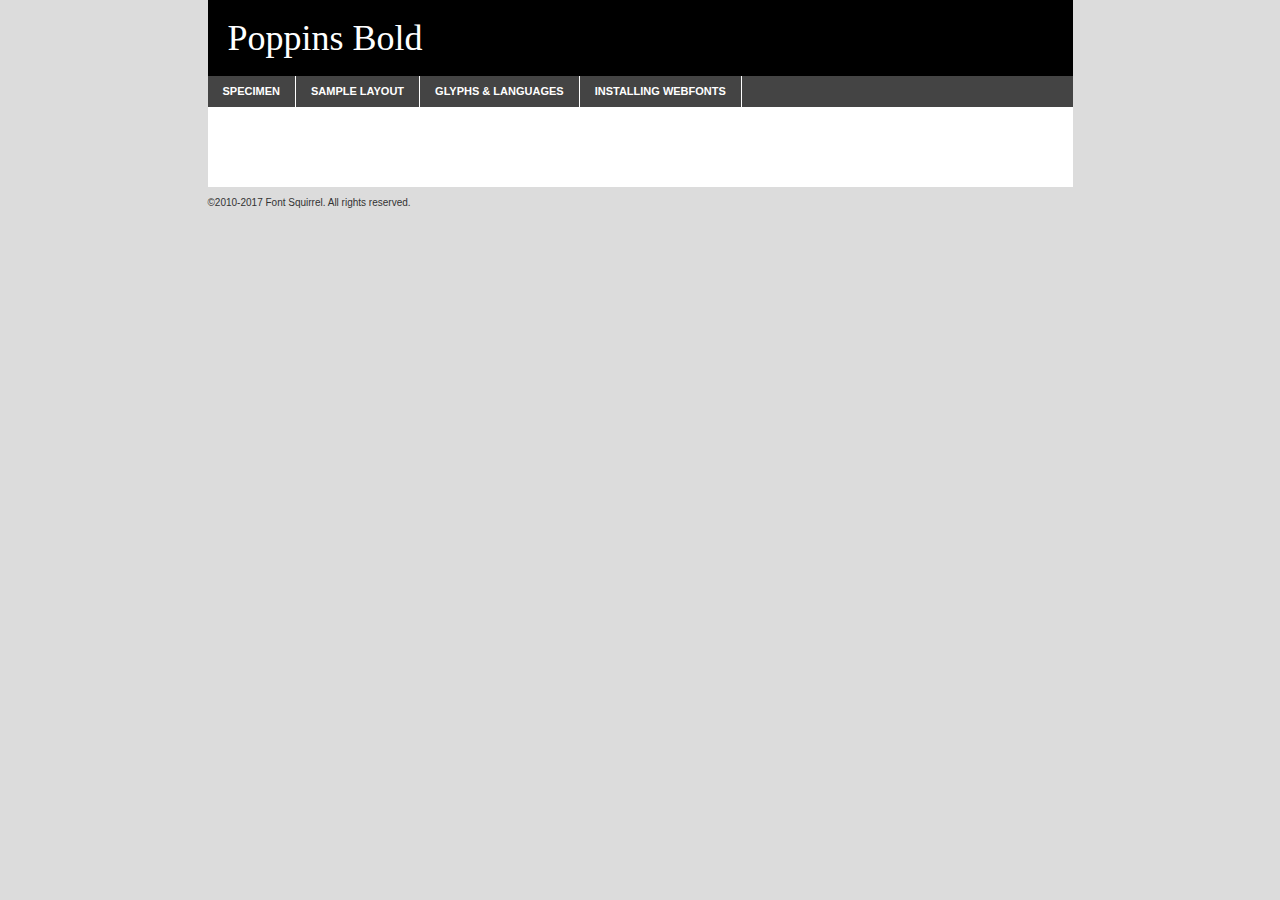
<file: Task-2/fonts/poppins/poppins-bold-demo.html>
<!DOCTYPE html PUBLIC "-//W3C//DTD XHTML 1.0 Transitional//EN"
        "http://www.w3.org/TR/xhtml1/DTD/xhtml1-transitional.dtd">

<html xmlns="http://www.w3.org/1999/xhtml" xml:lang="en" lang="en">
<head>
    <meta http-equiv="Content-Type" content="text/html; charset=utf-8"/>
    <script src="http://ajax.googleapis.com/ajax/libs/jquery/1.7.2/jquery.min.js" type="text/javascript" charset="utf-8"></script>
    <script type="text/javascript">
		(function($) {
			$.fn.easyTabs = function(option) {
				var param = jQuery.extend({ fadeSpeed: 'fast', defaultContent: 1, activeClass: 'active' }, option);
				$(this).each(function() {
					var thisId = '#' + this.id;
					if ( param.defaultContent == '' )
					{
						param.defaultContent = 1;
					}
					if ( typeof param.defaultContent == 'number' )
					{
						var defaultTab = $(thisId + ' .tabs li:eq(' + (param.defaultContent - 1) + ') a').attr('href').substr(1);
					}
					else
					{
						var defaultTab = param.defaultContent;
					}
					$(thisId + ' .tabs li a').each(function() {
						var tabToHide = $(this).attr('href').substr(1);
						$('#' + tabToHide).addClass('easytabs-tab-content');
					});
					hideAll();
					changeContent(defaultTab);

					function hideAll() {$(thisId + ' .easytabs-tab-content').hide();}

					function changeContent(tabId)
					{
						hideAll();
						$(thisId + ' .tabs li').removeClass(param.activeClass);
						$(thisId + ' .tabs li a[href=#' + tabId + ']').closest('li').addClass(param.activeClass);
						if ( param.fadeSpeed != 'none' )
						{
							$(thisId + ' #' + tabId).fadeIn(param.fadeSpeed);
						}
						else
						{
							$(thisId + ' #' + tabId).show();
						}
					}

					$(thisId + ' .tabs li').click(function() {
						var tabId = $(this).find('a').attr('href').substr(1);
						changeContent(tabId);
						return false;
					});
				});
			}
		})(jQuery);
    </script>
    <link rel="stylesheet" href="specimen_files/specimen_stylesheet.css" type="text/css" charset="utf-8"/>
    <link rel="stylesheet" href="stylesheet.css" type="text/css" charset="utf-8"/>

    <style type="text/css">
        		body {
			font-family: 'poppinsbold';
        		}

            </style>

    <title>Poppins Bold Specimen</title>


    <script type="text/javascript" charset="utf-8">
		$(document).ready(function() {
			$('#container').easyTabs({ defaultContent: 1 });
		});
    </script>
</head>

<body>
<div id="container">
    <div id="header">
		Poppins Bold    </div>
    <ul class="tabs">
        <li><a href="#specimen">Specimen</a></li>
        <li><a href="#layout">Sample Layout</a></li>
		        <li><a href="#glyphs">Glyphs &amp; Languages</a></li>
        <li><a href="#installing">Installing Webfonts</a></li>

    </ul>

    <div id="main_content">


        <div id="specimen">

            <div class="section">
                <div class="grid12 firstcol">
                    <div class="huge">AaBb</div>
                </div>
            </div>

            <div class="section">
                <div class="glyph_range">A&#x200B;B&#x200b;C&#x200b;D&#x200b;E&#x200b;F&#x200b;G&#x200b;H&#x200b;I&#x200b;J&#x200b;K&#x200b;L&#x200b;M&#x200b;N&#x200b;O&#x200b;P&#x200b;Q&#x200b;R&#x200b;S&#x200b;T&#x200b;U&#x200b;V&#x200b;W&#x200b;X&#x200b;Y&#x200b;Z&#x200b;a&#x200b;b&#x200b;c&#x200b;d&#x200b;e&#x200b;f&#x200b;g&#x200b;h&#x200b;i&#x200b;j&#x200b;k&#x200b;l&#x200b;m&#x200b;n&#x200b;o&#x200b;p&#x200b;q&#x200b;r&#x200b;s&#x200b;t&#x200b;u&#x200b;v&#x200b;w&#x200b;x&#x200b;y&#x200b;z&#x200b;1&#x200b;2&#x200b;3&#x200b;4&#x200b;5&#x200b;6&#x200b;7&#x200b;8&#x200b;9&#x200b;0&#x200b;&amp;&#x200b;.&#x200b;,&#x200b;?&#x200b;!&#x200b;&#64;&#x200b;(&#x200b;)&#x200b;#&#x200b;$&#x200b;%&#x200b;*&#x200b;+&#x200b;-&#x200b;=&#x200b;:&#x200b;;</div>
            </div>
            <div class="section">
                <div class="grid12 firstcol">
                    <table class="sample_table">
                        <tr>
                            <td>10</td>
                            <td class="size10">abcdefghijklmnopqrstuvwxyzABCDEFGHIJKLMNOPQRSTUVWXYZ0123456789abcdefghijklmnopqrstuvwxyzABCDEFGHIJKLMNOPQRSTUVWXYZ0123456789abcdefghijklmnopqrstuvwxyzABCDEFGHIJKLMNOPQRSTUVWXYZ</td>
                        </tr>
                        <tr>
                            <td>11</td>
                            <td class="size11">abcdefghijklmnopqrstuvwxyzABCDEFGHIJKLMNOPQRSTUVWXYZ0123456789abcdefghijklmnopqrstuvwxyzABCDEFGHIJKLMNOPQRSTUVWXYZ0123456789abcdefghijklmnopqrstuvwxyzABCDEFGHIJKLMNOPQRSTUVWXYZ</td>
                        </tr>
                        <tr>
                            <td>12</td>
                            <td class="size12">abcdefghijklmnopqrstuvwxyzABCDEFGHIJKLMNOPQRSTUVWXYZ0123456789abcdefghijklmnopqrstuvwxyzABCDEFGHIJKLMNOPQRSTUVWXYZ0123456789abcdefghijklmnopqrstuvwxyzABCDEFGHIJKLMNOPQRSTUVWXYZ</td>
                        </tr>
                        <tr>
                            <td>13</td>
                            <td class="size13">abcdefghijklmnopqrstuvwxyzABCDEFGHIJKLMNOPQRSTUVWXYZ0123456789abcdefghijklmnopqrstuvwxyzABCDEFGHIJKLMNOPQRSTUVWXYZ0123456789abcdefghijklmnopqrstuvwxyzABCDEFGHIJKLMNOPQRSTUVWXYZ</td>
                        </tr>
                        <tr>
                            <td>14</td>
                            <td class="size14">abcdefghijklmnopqrstuvwxyzABCDEFGHIJKLMNOPQRSTUVWXYZ0123456789abcdefghijklmnopqrstuvwxyzABCDEFGHIJKLMNOPQRSTUVWXYZ0123456789abcdefghijklmnopqrstuvwxyzABCDEFGHIJKLMNOPQRSTUVWXYZ</td>
                        </tr>
                        <tr>
                            <td>16</td>
                            <td class="size16">abcdefghijklmnopqrstuvwxyzABCDEFGHIJKLMNOPQRSTUVWXYZ0123456789abcdefghijklmnopqrstuvwxyzABCDEFGHIJKLMNOPQRSTUVWXYZ</td>
                        </tr>
                        <tr>
                            <td>18</td>
                            <td class="size18">abcdefghijklmnopqrstuvwxyzABCDEFGHIJKLMNOPQRSTUVWXYZ0123456789abcdefghijklmnopqrstuvwxyzABCDEFGHIJKLMNOPQRSTUVWXYZ</td>
                        </tr>
                        <tr>
                            <td>20</td>
                            <td class="size20">abcdefghijklmnopqrstuvwxyzABCDEFGHIJKLMNOPQRSTUVWXYZ0123456789abcdefghijklmnopqrstuvwxyzABCDEFGHIJKLMNOPQRSTUVWXYZ</td>
                        </tr>
                        <tr>
                            <td>24</td>
                            <td class="size24">abcdefghijklmnopqrstuvwxyzABCDEFGHIJKLMNOPQRSTUVWXYZ0123456789abcdefghijklmnopqrstuvwxyzABCDEFGHIJKLMNOPQRSTUVWXYZ</td>
                        </tr>
                        <tr>
                            <td>30</td>
                            <td class="size30">abcdefghijklmnopqrstuvwxyzABCDEFGHIJKLMNOPQRSTUVWXYZ0123456789abcdefghijklmnopqrstuvwxyzABCDEFGHIJKLMNOPQRSTUVWXYZ</td>
                        </tr>
                        <tr>
                            <td>36</td>
                            <td class="size36">abcdefghijklmnopqrstuvwxyzABCDEFGHIJKLMNOPQRSTUVWXYZ0123456789abcdefghijklmnopqrstuvwxyzABCDEFGHIJKLMNOPQRSTUVWXYZ</td>
                        </tr>
                        <tr>
                            <td>48</td>
                            <td class="size48">abcdefghijklmnopqrstuvwxyzABCDEFGHIJKLMNOPQRSTUVWXYZ0123456789abcdefghijklmnopqrstuvwxyzABCDEFGHIJKLMNOPQRSTUVWXYZ</td>
                        </tr>
                        <tr>
                            <td>60</td>
                            <td class="size60">abcdefghijklmnopqrstuvwxyzABCDEFGHIJKLMNOPQRSTUVWXYZ0123456789abcdefghijklmnopqrstuvwxyzABCDEFGHIJKLMNOPQRSTUVWXYZ</td>
                        </tr>
                        <tr>
                            <td>72</td>
                            <td class="size72">abcdefghijklmnopqrstuvwxyzABCDEFGHIJKLMNOPQRSTUVWXYZ0123456789abcdefghijklmnopqrstuvwxyzABCDEFGHIJKLMNOPQRSTUVWXYZ</td>
                        </tr>
                        <tr>
                            <td>90</td>
                            <td class="size90">abcdefghijklmnopqrstuvwxyzABCDEFGHIJKLMNOPQRSTUVWXYZ0123456789abcdefghijklmnopqrstuvwxyzABCDEFGHIJKLMNOPQRSTUVWXYZ</td>
                        </tr>
                    </table>

                </div>

            </div>


            <div class="section" id="bodycomparison">


                <div id="xheight">
                    <div class="fontbody">&#x25FC;&#x25FC;&#x25FC;&#x25FC;&#x25FC;&#x25FC;&#x25FC;&#x25FC;&#x25FC;&#x25FC;&#x25FC;&#x25FC;&#x25FC;&#x25FC;&#x25FC;&#x25FC;&#x25FC;&#x25FC;&#x25FC;&#x25FC;&#x25FC;&#x25FC;&#x25FC;&#x25FC;&#x25FC;&#x25FC;&#x25FC;&#x25FC;&#x25FC;&#x25FC;&#x25FC;&#x25FC;&#x25FC;&#x25FC;&#x25FC;&#x25FC;&#x25FC;&#x25FC;&#x25FC;&#x25FC;&#x25FC;&#x25FC;&#x25FC;&#x25FC;&#x25FC;&#x25FC;&#x25FC;&#x25FC;&#x25FC;&#x25FC;&#x25FC;&#x25FC;&#x25FC;&#x25FC;&#x25FC;&#x25FC;&#x25FC;&#x25FC;&#x25FC;&#x25FC;&#x25FC;&#x25FC;&#x25FC;&#x25FC;&#x25FC;&#x25FC;&#x25FC;&#x25FC;&#x25FC;&#x25FC;&#x25FC;&#x25FC;&#x25FC;&#x25FC;&#x25FC;&#x25FC;&#x25FC;&#x25FC;&#x25FC;&#x25FC;&#x25FC;&#x25FC;&#x25FC;&#x25FC;&#x25FC;&#x25FC;&#x25FC;&#x25FC;&#x25FC;&#x25FC;&#x25FC;&#x25FC;&#x25FC;&#x25FC;&#x25FC;&#x25FC;&#x25FC;&#x25FC;&#x25FC;body</div>
                    <div class="arialbody">body</div>
                    <div class="verdanabody">body</div>
                    <div class="georgiabody">body</div>
                </div>
                <div class="fontbody" style="z-index:1">
                    body<span>Poppins Bold</span>
                </div>
                <div class="arialbody" style="z-index:1">
                    body<span>Arial</span>
                </div>
                <div class="verdanabody" style="z-index:1">
                    body<span>Verdana</span>
                </div>
                <div class="georgiabody" style="z-index:1">
                    body<span>Georgia</span>
                </div>


            </div>


            <div class="section psample psample_row1" id="">

                <div class="grid2 firstcol">
                    <p class="size10"><span>10.</span>Aenean lacinia bibendum nulla sed consectetur. Fusce dapibus, tellus ac cursus commodo, tortor mauris condimentum nibh, ut fermentum massa justo sit amet risus. Nullam id dolor id nibh ultricies vehicula ut id elit. Cum sociis natoque penatibus et magnis dis parturient montes, nascetur ridiculus mus. Nulla vitae elit libero, a pharetra augue.</p>

                </div>
                <div class="grid3">
                    <p class="size11"><span>11.</span>Aenean lacinia bibendum nulla sed consectetur. Fusce dapibus, tellus ac cursus commodo, tortor mauris condimentum nibh, ut fermentum massa justo sit amet risus. Nullam id dolor id nibh ultricies vehicula ut id elit. Cum sociis natoque penatibus et magnis dis parturient montes, nascetur ridiculus mus. Nulla vitae elit libero, a pharetra augue.</p>

                </div>
                <div class="grid3">
                    <p class="size12"><span>12.</span>Aenean lacinia bibendum nulla sed consectetur. Fusce dapibus, tellus ac cursus commodo, tortor mauris condimentum nibh, ut fermentum massa justo sit amet risus. Nullam id dolor id nibh ultricies vehicula ut id elit. Cum sociis natoque penatibus et magnis dis parturient montes, nascetur ridiculus mus. Nulla vitae elit libero, a pharetra augue.</p>

                </div>
                <div class="grid4">
                    <p class="size13"><span>13.</span>Aenean lacinia bibendum nulla sed consectetur. Fusce dapibus, tellus ac cursus commodo, tortor mauris condimentum nibh, ut fermentum massa justo sit amet risus. Nullam id dolor id nibh ultricies vehicula ut id elit. Cum sociis natoque penatibus et magnis dis parturient montes, nascetur ridiculus mus. Nulla vitae elit libero, a pharetra augue.</p>

                </div>
                <div class="white_blend"></div>

            </div>
            <div class="section psample psample_row2" id="">
                <div class="grid3 firstcol">
                    <p class="size14"><span>14.</span>Aenean lacinia bibendum nulla sed consectetur. Fusce dapibus, tellus ac cursus commodo, tortor mauris condimentum nibh, ut fermentum massa justo sit amet risus. Nullam id dolor id nibh ultricies vehicula ut id elit. Cum sociis natoque penatibus et magnis dis parturient montes, nascetur ridiculus mus. Nulla vitae elit libero, a pharetra augue.</p>

                </div>
                <div class="grid4">
                    <p class="size16"><span>16.</span>Aenean lacinia bibendum nulla sed consectetur. Fusce dapibus, tellus ac cursus commodo, tortor mauris condimentum nibh, ut fermentum massa justo sit amet risus. Nullam id dolor id nibh ultricies vehicula ut id elit. Cum sociis natoque penatibus et magnis dis parturient montes, nascetur ridiculus mus. Nulla vitae elit libero, a pharetra augue.</p>

                </div>
                <div class="grid5">
                    <p class="size18"><span>18.</span>Aenean lacinia bibendum nulla sed consectetur. Fusce dapibus, tellus ac cursus commodo, tortor mauris condimentum nibh, ut fermentum massa justo sit amet risus. Nullam id dolor id nibh ultricies vehicula ut id elit. Cum sociis natoque penatibus et magnis dis parturient montes, nascetur ridiculus mus. Nulla vitae elit libero, a pharetra augue.</p>

                </div>

                <div class="white_blend"></div>

            </div>

            <div class="section psample psample_row3" id="">
                <div class="grid5 firstcol">
                    <p class="size20"><span>20.</span>Aenean lacinia bibendum nulla sed consectetur. Fusce dapibus, tellus ac cursus commodo, tortor mauris condimentum nibh, ut fermentum massa justo sit amet risus. Nullam id dolor id nibh ultricies vehicula ut id elit. Cum sociis natoque penatibus et magnis dis parturient montes, nascetur ridiculus mus. Nulla vitae elit libero, a pharetra augue.</p>
                </div>
                <div class="grid7">
                    <p class="size24"><span>24.</span>Aenean lacinia bibendum nulla sed consectetur. Fusce dapibus, tellus ac cursus commodo, tortor mauris condimentum nibh, ut fermentum massa justo sit amet risus. Nullam id dolor id nibh ultricies vehicula ut id elit. Cum sociis natoque penatibus et magnis dis parturient montes, nascetur ridiculus mus. Nulla vitae elit libero, a pharetra augue.</p>
                </div>

                <div class="white_blend"></div>

            </div>

            <div class="section psample psample_row4" id="">
                <div class="grid12 firstcol">
                    <p class="size30"><span>30.</span>Aenean lacinia bibendum nulla sed consectetur. Fusce dapibus, tellus ac cursus commodo, tortor mauris condimentum nibh, ut fermentum massa justo sit amet risus. Nullam id dolor id nibh ultricies vehicula ut id elit. Cum sociis natoque penatibus et magnis dis parturient montes, nascetur ridiculus mus. Nulla vitae elit libero, a pharetra augue.</p>
                </div>
                <div class="white_blend"></div>

            </div>


            <div class="section psample psample_row1 fullreverse">
                <div class="grid2 firstcol">
                    <p class="size10"><span>10.</span>Aenean lacinia bibendum nulla sed consectetur. Fusce dapibus, tellus ac cursus commodo, tortor mauris condimentum nibh, ut fermentum massa justo sit amet risus. Nullam id dolor id nibh ultricies vehicula ut id elit. Cum sociis natoque penatibus et magnis dis parturient montes, nascetur ridiculus mus. Nulla vitae elit libero, a pharetra augue.</p>

                </div>
                <div class="grid3">
                    <p class="size11"><span>11.</span>Aenean lacinia bibendum nulla sed consectetur. Fusce dapibus, tellus ac cursus commodo, tortor mauris condimentum nibh, ut fermentum massa justo sit amet risus. Nullam id dolor id nibh ultricies vehicula ut id elit. Cum sociis natoque penatibus et magnis dis parturient montes, nascetur ridiculus mus. Nulla vitae elit libero, a pharetra augue.</p>

                </div>
                <div class="grid3">
                    <p class="size12"><span>12.</span>Aenean lacinia bibendum nulla sed consectetur. Fusce dapibus, tellus ac cursus commodo, tortor mauris condimentum nibh, ut fermentum massa justo sit amet risus. Nullam id dolor id nibh ultricies vehicula ut id elit. Cum sociis natoque penatibus et magnis dis parturient montes, nascetur ridiculus mus. Nulla vitae elit libero, a pharetra augue.</p>

                </div>
                <div class="grid4">
                    <p class="size13"><span>13.</span>Aenean lacinia bibendum nulla sed consectetur. Fusce dapibus, tellus ac cursus commodo, tortor mauris condimentum nibh, ut fermentum massa justo sit amet risus. Nullam id dolor id nibh ultricies vehicula ut id elit. Cum sociis natoque penatibus et magnis dis parturient montes, nascetur ridiculus mus. Nulla vitae elit libero, a pharetra augue.</p>

                </div>
                <div class="black_blend"></div>

            </div>

            <div class="section psample psample_row2 fullreverse">
                <div class="grid3 firstcol">
                    <p class="size14"><span>14.</span>Aenean lacinia bibendum nulla sed consectetur. Fusce dapibus, tellus ac cursus commodo, tortor mauris condimentum nibh, ut fermentum massa justo sit amet risus. Nullam id dolor id nibh ultricies vehicula ut id elit. Cum sociis natoque penatibus et magnis dis parturient montes, nascetur ridiculus mus. Nulla vitae elit libero, a pharetra augue.</p>

                </div>
                <div class="grid4">
                    <p class="size16"><span>16.</span>Aenean lacinia bibendum nulla sed consectetur. Fusce dapibus, tellus ac cursus commodo, tortor mauris condimentum nibh, ut fermentum massa justo sit amet risus. Nullam id dolor id nibh ultricies vehicula ut id elit. Cum sociis natoque penatibus et magnis dis parturient montes, nascetur ridiculus mus. Nulla vitae elit libero, a pharetra augue.</p>

                </div>
                <div class="grid5">
                    <p class="size18"><span>18.</span>Aenean lacinia bibendum nulla sed consectetur. Fusce dapibus, tellus ac cursus commodo, tortor mauris condimentum nibh, ut fermentum massa justo sit amet risus. Nullam id dolor id nibh ultricies vehicula ut id elit. Cum sociis natoque penatibus et magnis dis parturient montes, nascetur ridiculus mus. Nulla vitae elit libero, a pharetra augue.</p>

                </div>
                <div class="black_blend"></div>

            </div>

            <div class="section psample fullreverse psample_row3" id="">
                <div class="grid5 firstcol">
                    <p class="size20"><span>20.</span>Aenean lacinia bibendum nulla sed consectetur. Fusce dapibus, tellus ac cursus commodo, tortor mauris condimentum nibh, ut fermentum massa justo sit amet risus. Nullam id dolor id nibh ultricies vehicula ut id elit. Cum sociis natoque penatibus et magnis dis parturient montes, nascetur ridiculus mus. Nulla vitae elit libero, a pharetra augue.</p>
                </div>
                <div class="grid7">
                    <p class="size24"><span>24.</span>Aenean lacinia bibendum nulla sed consectetur. Fusce dapibus, tellus ac cursus commodo, tortor mauris condimentum nibh, ut fermentum massa justo sit amet risus. Nullam id dolor id nibh ultricies vehicula ut id elit. Cum sociis natoque penatibus et magnis dis parturient montes, nascetur ridiculus mus. Nulla vitae elit libero, a pharetra augue.</p>
                </div>

                <div class="black_blend"></div>

            </div>

            <div class="section psample fullreverse psample_row4" id="" style="border-bottom: 20px #000 solid;">
                <div class="grid12 firstcol">
                    <p class="size30"><span>30.</span>Aenean lacinia bibendum nulla sed consectetur. Fusce dapibus, tellus ac cursus commodo, tortor mauris condimentum nibh, ut fermentum massa justo sit amet risus. Nullam id dolor id nibh ultricies vehicula ut id elit. Cum sociis natoque penatibus et magnis dis parturient montes, nascetur ridiculus mus. Nulla vitae elit libero, a pharetra augue.</p>
                </div>
                <div class="black_blend"></div>

            </div>


        </div>

        <div id="layout">

            <div class="section">

                <div class="grid12 firstcol">
                    <h1>Lorem Ipsum Dolor</h1>
                    <h2>Etiam porta sem malesuada magna mollis euismod</h2>

                    <p class="byline">By <a href="#link">Aenean Lacinia</a></p>
                </div>
            </div>
            <div class="section">
                <div class="grid8 firstcol">
                    <p class="large">Donec sed odio dui. Morbi leo risus, porta ac consectetur ac, vestibulum at eros. Fusce dapibus, tellus ac cursus commodo, tortor mauris condimentum nibh, ut fermentum massa justo sit amet risus. </p>


                    <h3>Pellentesque ornare sem</h3>

                    <p>Maecenas sed diam eget risus varius blandit sit amet non magna. Maecenas faucibus mollis interdum. Donec ullamcorper nulla non metus auctor fringilla. Nullam id dolor id nibh ultricies vehicula ut id elit. Nullam id dolor id nibh ultricies vehicula ut id elit. </p>

                    <p>Aenean eu leo quam. Pellentesque ornare sem lacinia quam venenatis vestibulum. Lorem ipsum dolor sit amet, consectetur adipiscing elit. Cum sociis natoque penatibus et magnis dis parturient montes, nascetur ridiculus mus. </p>

                    <p>Nulla vitae elit libero, a pharetra augue. Praesent commodo cursus magna, vel scelerisque nisl consectetur et. Aenean lacinia bibendum nulla sed consectetur. </p>

                    <p>Nullam quis risus eget urna mollis ornare vel eu leo. Nullam quis risus eget urna mollis ornare vel eu leo. Maecenas sed diam eget risus varius blandit sit amet non magna. Donec ullamcorper nulla non metus auctor fringilla. </p>

                    <h3>Cras mattis consectetur</h3>

                    <p>Aenean eu leo quam. Pellentesque ornare sem lacinia quam venenatis vestibulum. Aenean lacinia bibendum nulla sed consectetur. Integer posuere erat a ante venenatis dapibus posuere velit aliquet. Cras mattis consectetur purus sit amet fermentum. </p>

                    <p>Nullam id dolor id nibh ultricies vehicula ut id elit. Nullam quis risus eget urna mollis ornare vel eu leo. Cras mattis consectetur purus sit amet fermentum.</p>
                </div>

                <div class="grid4 sidebar">

                    <div class="box reverse">
                        <p class="last">Nullam quis risus eget urna mollis ornare vel eu leo. Donec ullamcorper nulla non metus auctor fringilla. Cras mattis consectetur purus sit amet fermentum. Sed posuere consectetur est at lobortis. Lorem ipsum dolor sit amet, consectetur adipiscing elit. </p>
                    </div>

                    <p class="caption">Maecenas sed diam eget risus varius.</p>

                    <p>Vestibulum id ligula porta felis euismod semper. Integer posuere erat a ante venenatis dapibus posuere velit aliquet. Vestibulum id ligula porta felis euismod semper. Sed posuere consectetur est at lobortis. Maecenas sed diam eget risus varius blandit sit amet non magna. Fusce dapibus, tellus ac cursus commodo, tortor mauris condimentum nibh, ut fermentum massa justo sit amet risus. </p>


                    <p>Duis mollis, est non commodo luctus, nisi erat porttitor ligula, eget lacinia odio sem nec elit. Aenean lacinia bibendum nulla sed consectetur. Vivamus sagittis lacus vel augue laoreet rutrum faucibus dolor auctor. Aenean lacinia bibendum nulla sed consectetur. Nullam quis risus eget urna mollis ornare vel eu leo. </p>

                    <p>Praesent commodo cursus magna, vel scelerisque nisl consectetur et. Donec ullamcorper nulla non metus auctor fringilla. Maecenas faucibus mollis interdum. Fusce dapibus, tellus ac cursus commodo, tortor mauris condimentum nibh, ut fermentum massa justo sit amet risus. </p>

                </div>
            </div>

        </div>


		

        <div id="glyphs">
            <div class="section">
                <div class="grid12 firstcol">

                    <h1>Language Support</h1>
                    <p>The subset of Poppins Bold in this kit supports the following languages:<br/>

						Albanian, Basque, Breton, Chamorro, Danish, Dutch, English, Faroese, Finnish, French, Frisian, Galician, German, Icelandic, Italian, Malagasy, Norwegian, Portuguese, Spanish, Alsatian, Aragonese, Arapaho, Arrernte, Asturian, Aymara, Bislama, Cebuano, Corsican, Fijian, French_creole, Genoese, Gilbertese, Greenlandic, Haitian_creole, Hiligaynon, Hmong, Hopi, Ibanag, Iloko_ilokano, Indonesian, Interglossa_glosa, Interlingua, Irish_gaelic, Jerriais, Lojban, Lombard, Luxembourgeois, Manx, Mohawk, Norfolk_pitcairnese, Occitan, Oromo, Pangasinan, Papiamento, Piedmontese, Potawatomi, Rhaeto-romance, Romansh, Rotokas, Sami_lule, Samoan, Sardinian, Scots_gaelic, Seychelles_creole, Shona, Sicilian, Somali, Southern_ndebele, Swahili, Swati_swazi, Tagalog_filipino_pilipino, Tetum, Tok_pisin, Uyghur_latinized, Volapuk, Walloon, Warlpiri, Xhosa, Yapese, Zulu, Latinbasic, Ubasic, Demo                    </p>
                    <h1>Glyph Chart</h1>
                    <p>The subset of Poppins Bold in this kit includes all the glyphs listed below. Unicode entities are included above each glyph to help you insert individual characters into your layout.</p>
                    <div id="glyph_chart">

																																	                                <div><p>&amp;#13;</p>&#13;</div>
																				                                <div><p>&amp;#32;</p>&#32;</div>
																				                                <div><p>&amp;#33;</p>&#33;</div>
																				                                <div><p>&amp;#34;</p>&#34;</div>
																				                                <div><p>&amp;#35;</p>&#35;</div>
																				                                <div><p>&amp;#36;</p>&#36;</div>
																				                                <div><p>&amp;#37;</p>&#37;</div>
																				                                <div><p>&amp;#38;</p>&#38;</div>
																				                                <div><p>&amp;#39;</p>&#39;</div>
																				                                <div><p>&amp;#40;</p>&#40;</div>
																				                                <div><p>&amp;#41;</p>&#41;</div>
																				                                <div><p>&amp;#42;</p>&#42;</div>
																				                                <div><p>&amp;#43;</p>&#43;</div>
																				                                <div><p>&amp;#44;</p>&#44;</div>
																				                                <div><p>&amp;#45;</p>&#45;</div>
																				                                <div><p>&amp;#46;</p>&#46;</div>
																				                                <div><p>&amp;#47;</p>&#47;</div>
																				                                <div><p>&amp;#48;</p>&#48;</div>
																				                                <div><p>&amp;#49;</p>&#49;</div>
																				                                <div><p>&amp;#50;</p>&#50;</div>
																				                                <div><p>&amp;#51;</p>&#51;</div>
																				                                <div><p>&amp;#52;</p>&#52;</div>
																				                                <div><p>&amp;#53;</p>&#53;</div>
																				                                <div><p>&amp;#54;</p>&#54;</div>
																				                                <div><p>&amp;#55;</p>&#55;</div>
																				                                <div><p>&amp;#56;</p>&#56;</div>
																				                                <div><p>&amp;#57;</p>&#57;</div>
																				                                <div><p>&amp;#58;</p>&#58;</div>
																				                                <div><p>&amp;#59;</p>&#59;</div>
																				                                <div><p>&amp;#60;</p>&#60;</div>
																				                                <div><p>&amp;#61;</p>&#61;</div>
																				                                <div><p>&amp;#62;</p>&#62;</div>
																				                                <div><p>&amp;#63;</p>&#63;</div>
																				                                <div><p>&amp;#64;</p>&#64;</div>
																				                                <div><p>&amp;#65;</p>&#65;</div>
																				                                <div><p>&amp;#66;</p>&#66;</div>
																				                                <div><p>&amp;#67;</p>&#67;</div>
																				                                <div><p>&amp;#68;</p>&#68;</div>
																				                                <div><p>&amp;#69;</p>&#69;</div>
																				                                <div><p>&amp;#70;</p>&#70;</div>
																				                                <div><p>&amp;#71;</p>&#71;</div>
																				                                <div><p>&amp;#72;</p>&#72;</div>
																				                                <div><p>&amp;#73;</p>&#73;</div>
																				                                <div><p>&amp;#74;</p>&#74;</div>
																				                                <div><p>&amp;#75;</p>&#75;</div>
																				                                <div><p>&amp;#76;</p>&#76;</div>
																				                                <div><p>&amp;#77;</p>&#77;</div>
																				                                <div><p>&amp;#78;</p>&#78;</div>
																				                                <div><p>&amp;#79;</p>&#79;</div>
																				                                <div><p>&amp;#80;</p>&#80;</div>
																				                                <div><p>&amp;#81;</p>&#81;</div>
																				                                <div><p>&amp;#82;</p>&#82;</div>
																				                                <div><p>&amp;#83;</p>&#83;</div>
																				                                <div><p>&amp;#84;</p>&#84;</div>
																				                                <div><p>&amp;#85;</p>&#85;</div>
																				                                <div><p>&amp;#86;</p>&#86;</div>
																				                                <div><p>&amp;#87;</p>&#87;</div>
																				                                <div><p>&amp;#88;</p>&#88;</div>
																				                                <div><p>&amp;#89;</p>&#89;</div>
																				                                <div><p>&amp;#90;</p>&#90;</div>
																				                                <div><p>&amp;#91;</p>&#91;</div>
																				                                <div><p>&amp;#92;</p>&#92;</div>
																				                                <div><p>&amp;#93;</p>&#93;</div>
																				                                <div><p>&amp;#94;</p>&#94;</div>
																				                                <div><p>&amp;#95;</p>&#95;</div>
																				                                <div><p>&amp;#96;</p>&#96;</div>
																				                                <div><p>&amp;#97;</p>&#97;</div>
																				                                <div><p>&amp;#98;</p>&#98;</div>
																				                                <div><p>&amp;#99;</p>&#99;</div>
																				                                <div><p>&amp;#100;</p>&#100;</div>
																				                                <div><p>&amp;#101;</p>&#101;</div>
																				                                <div><p>&amp;#102;</p>&#102;</div>
																				                                <div><p>&amp;#103;</p>&#103;</div>
																				                                <div><p>&amp;#104;</p>&#104;</div>
																				                                <div><p>&amp;#105;</p>&#105;</div>
																				                                <div><p>&amp;#106;</p>&#106;</div>
																				                                <div><p>&amp;#107;</p>&#107;</div>
																				                                <div><p>&amp;#108;</p>&#108;</div>
																				                                <div><p>&amp;#109;</p>&#109;</div>
																				                                <div><p>&amp;#110;</p>&#110;</div>
																				                                <div><p>&amp;#111;</p>&#111;</div>
																				                                <div><p>&amp;#112;</p>&#112;</div>
																				                                <div><p>&amp;#113;</p>&#113;</div>
																				                                <div><p>&amp;#114;</p>&#114;</div>
																				                                <div><p>&amp;#115;</p>&#115;</div>
																				                                <div><p>&amp;#116;</p>&#116;</div>
																				                                <div><p>&amp;#117;</p>&#117;</div>
																				                                <div><p>&amp;#118;</p>&#118;</div>
																				                                <div><p>&amp;#119;</p>&#119;</div>
																				                                <div><p>&amp;#120;</p>&#120;</div>
																				                                <div><p>&amp;#121;</p>&#121;</div>
																				                                <div><p>&amp;#122;</p>&#122;</div>
																				                                <div><p>&amp;#123;</p>&#123;</div>
																				                                <div><p>&amp;#124;</p>&#124;</div>
																				                                <div><p>&amp;#125;</p>&#125;</div>
																				                                <div><p>&amp;#126;</p>&#126;</div>
																				                                <div><p>&amp;#160;</p>&#160;</div>
																				                                <div><p>&amp;#161;</p>&#161;</div>
																				                                <div><p>&amp;#162;</p>&#162;</div>
																				                                <div><p>&amp;#163;</p>&#163;</div>
																				                                <div><p>&amp;#164;</p>&#164;</div>
																				                                <div><p>&amp;#165;</p>&#165;</div>
																				                                <div><p>&amp;#166;</p>&#166;</div>
																				                                <div><p>&amp;#167;</p>&#167;</div>
																				                                <div><p>&amp;#168;</p>&#168;</div>
																				                                <div><p>&amp;#169;</p>&#169;</div>
																				                                <div><p>&amp;#170;</p>&#170;</div>
																				                                <div><p>&amp;#171;</p>&#171;</div>
																				                                <div><p>&amp;#172;</p>&#172;</div>
																				                                <div><p>&amp;#173;</p>&#173;</div>
																				                                <div><p>&amp;#174;</p>&#174;</div>
																				                                <div><p>&amp;#175;</p>&#175;</div>
																				                                <div><p>&amp;#176;</p>&#176;</div>
																				                                <div><p>&amp;#177;</p>&#177;</div>
																				                                <div><p>&amp;#178;</p>&#178;</div>
																				                                <div><p>&amp;#179;</p>&#179;</div>
																				                                <div><p>&amp;#180;</p>&#180;</div>
																				                                <div><p>&amp;#181;</p>&#181;</div>
																				                                <div><p>&amp;#182;</p>&#182;</div>
																				                                <div><p>&amp;#183;</p>&#183;</div>
																				                                <div><p>&amp;#184;</p>&#184;</div>
																				                                <div><p>&amp;#185;</p>&#185;</div>
																				                                <div><p>&amp;#186;</p>&#186;</div>
																				                                <div><p>&amp;#187;</p>&#187;</div>
																				                                <div><p>&amp;#188;</p>&#188;</div>
																				                                <div><p>&amp;#189;</p>&#189;</div>
																				                                <div><p>&amp;#190;</p>&#190;</div>
																				                                <div><p>&amp;#191;</p>&#191;</div>
																				                                <div><p>&amp;#192;</p>&#192;</div>
																				                                <div><p>&amp;#193;</p>&#193;</div>
																				                                <div><p>&amp;#194;</p>&#194;</div>
																				                                <div><p>&amp;#195;</p>&#195;</div>
																				                                <div><p>&amp;#196;</p>&#196;</div>
																				                                <div><p>&amp;#197;</p>&#197;</div>
																				                                <div><p>&amp;#198;</p>&#198;</div>
																				                                <div><p>&amp;#199;</p>&#199;</div>
																				                                <div><p>&amp;#200;</p>&#200;</div>
																				                                <div><p>&amp;#201;</p>&#201;</div>
																				                                <div><p>&amp;#202;</p>&#202;</div>
																				                                <div><p>&amp;#203;</p>&#203;</div>
																				                                <div><p>&amp;#204;</p>&#204;</div>
																				                                <div><p>&amp;#205;</p>&#205;</div>
																				                                <div><p>&amp;#206;</p>&#206;</div>
																				                                <div><p>&amp;#207;</p>&#207;</div>
																				                                <div><p>&amp;#208;</p>&#208;</div>
																				                                <div><p>&amp;#209;</p>&#209;</div>
																				                                <div><p>&amp;#210;</p>&#210;</div>
																				                                <div><p>&amp;#211;</p>&#211;</div>
																				                                <div><p>&amp;#212;</p>&#212;</div>
																				                                <div><p>&amp;#213;</p>&#213;</div>
																				                                <div><p>&amp;#214;</p>&#214;</div>
																				                                <div><p>&amp;#215;</p>&#215;</div>
																				                                <div><p>&amp;#216;</p>&#216;</div>
																				                                <div><p>&amp;#217;</p>&#217;</div>
																				                                <div><p>&amp;#218;</p>&#218;</div>
																				                                <div><p>&amp;#219;</p>&#219;</div>
																				                                <div><p>&amp;#220;</p>&#220;</div>
																				                                <div><p>&amp;#221;</p>&#221;</div>
																				                                <div><p>&amp;#222;</p>&#222;</div>
																				                                <div><p>&amp;#223;</p>&#223;</div>
																				                                <div><p>&amp;#224;</p>&#224;</div>
																				                                <div><p>&amp;#225;</p>&#225;</div>
																				                                <div><p>&amp;#226;</p>&#226;</div>
																				                                <div><p>&amp;#227;</p>&#227;</div>
																				                                <div><p>&amp;#228;</p>&#228;</div>
																				                                <div><p>&amp;#229;</p>&#229;</div>
																				                                <div><p>&amp;#230;</p>&#230;</div>
																				                                <div><p>&amp;#231;</p>&#231;</div>
																				                                <div><p>&amp;#232;</p>&#232;</div>
																				                                <div><p>&amp;#233;</p>&#233;</div>
																				                                <div><p>&amp;#234;</p>&#234;</div>
																				                                <div><p>&amp;#235;</p>&#235;</div>
																				                                <div><p>&amp;#236;</p>&#236;</div>
																				                                <div><p>&amp;#237;</p>&#237;</div>
																				                                <div><p>&amp;#238;</p>&#238;</div>
																				                                <div><p>&amp;#239;</p>&#239;</div>
																				                                <div><p>&amp;#240;</p>&#240;</div>
																				                                <div><p>&amp;#241;</p>&#241;</div>
																				                                <div><p>&amp;#242;</p>&#242;</div>
																				                                <div><p>&amp;#243;</p>&#243;</div>
																				                                <div><p>&amp;#244;</p>&#244;</div>
																				                                <div><p>&amp;#245;</p>&#245;</div>
																				                                <div><p>&amp;#246;</p>&#246;</div>
																				                                <div><p>&amp;#247;</p>&#247;</div>
																				                                <div><p>&amp;#248;</p>&#248;</div>
																				                                <div><p>&amp;#249;</p>&#249;</div>
																				                                <div><p>&amp;#250;</p>&#250;</div>
																				                                <div><p>&amp;#251;</p>&#251;</div>
																				                                <div><p>&amp;#252;</p>&#252;</div>
																				                                <div><p>&amp;#253;</p>&#253;</div>
																				                                <div><p>&amp;#254;</p>&#254;</div>
																				                                <div><p>&amp;#255;</p>&#255;</div>
																				                                <div><p>&amp;#338;</p>&#338;</div>
																				                                <div><p>&amp;#339;</p>&#339;</div>
																				                                <div><p>&amp;#376;</p>&#376;</div>
																				                                <div><p>&amp;#710;</p>&#710;</div>
																				                                <div><p>&amp;#732;</p>&#732;</div>
																				                                <div><p>&amp;#8192;</p>&#8192;</div>
																				                                <div><p>&amp;#8193;</p>&#8193;</div>
																				                                <div><p>&amp;#8194;</p>&#8194;</div>
																				                                <div><p>&amp;#8195;</p>&#8195;</div>
																				                                <div><p>&amp;#8196;</p>&#8196;</div>
																				                                <div><p>&amp;#8197;</p>&#8197;</div>
																				                                <div><p>&amp;#8198;</p>&#8198;</div>
																				                                <div><p>&amp;#8199;</p>&#8199;</div>
																				                                <div><p>&amp;#8200;</p>&#8200;</div>
																				                                <div><p>&amp;#8201;</p>&#8201;</div>
																				                                <div><p>&amp;#8202;</p>&#8202;</div>
																				                                <div><p>&amp;#8208;</p>&#8208;</div>
																				                                <div><p>&amp;#8209;</p>&#8209;</div>
																				                                <div><p>&amp;#8210;</p>&#8210;</div>
																				                                <div><p>&amp;#8211;</p>&#8211;</div>
																				                                <div><p>&amp;#8212;</p>&#8212;</div>
																				                                <div><p>&amp;#8216;</p>&#8216;</div>
																				                                <div><p>&amp;#8217;</p>&#8217;</div>
																				                                <div><p>&amp;#8218;</p>&#8218;</div>
																				                                <div><p>&amp;#8220;</p>&#8220;</div>
																				                                <div><p>&amp;#8221;</p>&#8221;</div>
																				                                <div><p>&amp;#8222;</p>&#8222;</div>
																				                                <div><p>&amp;#8226;</p>&#8226;</div>
																				                                <div><p>&amp;#8230;</p>&#8230;</div>
																				                                <div><p>&amp;#8239;</p>&#8239;</div>
																				                                <div><p>&amp;#8249;</p>&#8249;</div>
																				                                <div><p>&amp;#8250;</p>&#8250;</div>
																				                                <div><p>&amp;#8287;</p>&#8287;</div>
																				                                <div><p>&amp;#8364;</p>&#8364;</div>
																				                                <div><p>&amp;#8482;</p>&#8482;</div>
																				                                <div><p>&amp;#9724;</p>&#9724;</div>
																				                                <div><p>&amp;#64257;</p>&#64257;</div>
																				                                <div><p>&amp;#64258;</p>&#64258;</div>
																																																										                    </div>
                </div>


            </div>
        </div>


        <div id="specs">

        </div>

        <div id="installing">
            <div class="section">
                <div class="grid7 firstcol">
                    <h1>Installing Webfonts</h1>

                    <p>Webfonts are supported by all major browser platforms but not all in the same way. There are currently four different font formats that must be included in order to target all browsers. This includes TTF, WOFF, EOT and SVG.</p>

                    <h2>1. Upload your webfonts</h2>
                    <p>You must upload your webfont kit to your website. They should be in or near the same directory as your CSS files.</p>

                    <h2>2. Include the webfont stylesheet</h2>
                    <p>A special CSS @font-face declaration helps the various browsers select the appropriate font it needs without causing you a bunch of headaches. Learn more about this syntax by reading the <a href="https://www.fontspring.com/blog/further-hardening-of-the-bulletproof-syntax">Fontspring blog post</a> about it. The code for it is as follows:</p>


                    <code>
                        @font-face{
                        font-family: 'MyWebFont';
                        src: url('WebFont.eot');
                        src: url('WebFont.eot?#iefix') format('embedded-opentype'),
                        url('WebFont.woff') format('woff'),
                        url('WebFont.ttf') format('truetype'),
                        url('WebFont.svg#webfont') format('svg');
                        }
                    </code>

                    <p>We've already gone ahead and generated the code for you. All you have to do is link to the stylesheet in your HTML, like this:</p>
                    <code>&lt;link rel=&quot;stylesheet&quot; href=&quot;stylesheet.css&quot; type=&quot;text/css&quot; charset=&quot;utf-8&quot; /&gt;</code>

                    <h2>3. Modify your own stylesheet</h2>
                    <p>To take advantage of your new fonts, you must tell your stylesheet to use them. Look at the original @font-face declaration above and find the property called "font-family." The name linked there will be what you use to reference the font. Prepend that webfont name to the font stack in the "font-family" property, inside the selector you want to change. For example:</p>
                    <code>p { font-family: 'WebFont', Arial, sans-serif; }</code>

                    <h2>4. Test</h2>
                    <p>Getting webfonts to work cross-browser <em>can</em> be tricky. Use the information in the sidebar to help you if you find that fonts aren't loading in a particular browser.</p>
                </div>

                <div class="grid5 sidebar">
                    <div class="box">
                        <h2>Troubleshooting<br/>Font-Face Problems</h2>
                        <p>Having trouble getting your webfonts to load in your new website? Here are some tips to sort out what might be the problem.</p>

                        <h3>Fonts not showing in any browser</h3>

                        <p>This sounds like you need to work on the plumbing. You either did not upload the fonts to the correct directory, or you did not link the fonts properly in the CSS. If you've confirmed that all this is correct and you still have a problem, take a look at your .htaccess file and see if requests are getting intercepted.</p>

                        <h3>Fonts not loading in iPhone or iPad</h3>

                        <p>The most common problem here is that you are serving the fonts from an IIS server. IIS refuses to serve files that have unknown MIME types. If that is the case, you must set the MIME type for SVG to "image/svg+xml" in the server settings. Follow these instructions from Microsoft if you need help.</p>

                        <h3>Fonts not loading in Firefox</h3>

                        <p>The primary reason for this failure? You are still using a version Firefox older than 3.5. So upgrade already! If that isn't it, then you are very likely serving fonts from a different domain. Firefox requires that all font assets be served from the same domain. Lastly it is possible that you need to add WOFF to your list of MIME types (if you are serving via IIS.)</p>

                        <h3>Fonts not loading in IE</h3>

                        <p>Are you looking at Internet Explorer on an actual Windows machine or are you cheating by using a service like Adobe BrowserLab? Many of these screenshot services do not render @font-face for IE. Best to test it on a real machine.</p>

                        <h3>Fonts not loading in IE9</h3>

                        <p>IE9, like Firefox, requires that fonts be served from the same domain as the website. Make sure that is the case.</p>
                    </div>
                </div>
            </div>

        </div>

    </div>
    <div id="footer">
        <p>&copy;2010-2017 Font Squirrel. All rights reserved.</p>
    </div>
</div>
</body>
</html>
</file>
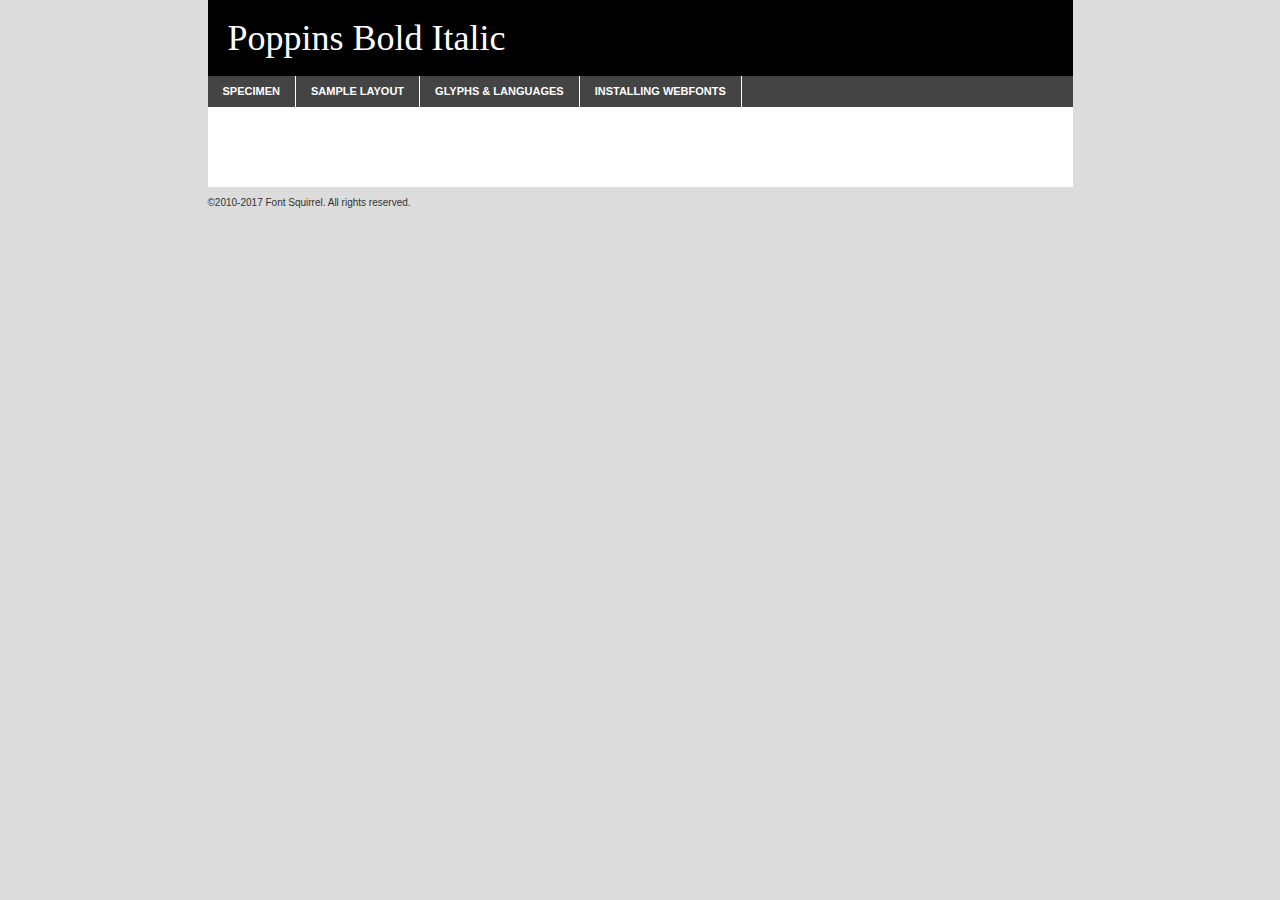
<file: Task-2/fonts/poppins/poppins-bolditalic-demo.html>
<!DOCTYPE html PUBLIC "-//W3C//DTD XHTML 1.0 Transitional//EN"
        "http://www.w3.org/TR/xhtml1/DTD/xhtml1-transitional.dtd">

<html xmlns="http://www.w3.org/1999/xhtml" xml:lang="en" lang="en">
<head>
    <meta http-equiv="Content-Type" content="text/html; charset=utf-8"/>
    <script src="http://ajax.googleapis.com/ajax/libs/jquery/1.7.2/jquery.min.js" type="text/javascript" charset="utf-8"></script>
    <script type="text/javascript">
		(function($) {
			$.fn.easyTabs = function(option) {
				var param = jQuery.extend({ fadeSpeed: 'fast', defaultContent: 1, activeClass: 'active' }, option);
				$(this).each(function() {
					var thisId = '#' + this.id;
					if ( param.defaultContent == '' )
					{
						param.defaultContent = 1;
					}
					if ( typeof param.defaultContent == 'number' )
					{
						var defaultTab = $(thisId + ' .tabs li:eq(' + (param.defaultContent - 1) + ') a').attr('href').substr(1);
					}
					else
					{
						var defaultTab = param.defaultContent;
					}
					$(thisId + ' .tabs li a').each(function() {
						var tabToHide = $(this).attr('href').substr(1);
						$('#' + tabToHide).addClass('easytabs-tab-content');
					});
					hideAll();
					changeContent(defaultTab);

					function hideAll() {$(thisId + ' .easytabs-tab-content').hide();}

					function changeContent(tabId)
					{
						hideAll();
						$(thisId + ' .tabs li').removeClass(param.activeClass);
						$(thisId + ' .tabs li a[href=#' + tabId + ']').closest('li').addClass(param.activeClass);
						if ( param.fadeSpeed != 'none' )
						{
							$(thisId + ' #' + tabId).fadeIn(param.fadeSpeed);
						}
						else
						{
							$(thisId + ' #' + tabId).show();
						}
					}

					$(thisId + ' .tabs li').click(function() {
						var tabId = $(this).find('a').attr('href').substr(1);
						changeContent(tabId);
						return false;
					});
				});
			}
		})(jQuery);
    </script>
    <link rel="stylesheet" href="specimen_files/specimen_stylesheet.css" type="text/css" charset="utf-8"/>
    <link rel="stylesheet" href="stylesheet.css" type="text/css" charset="utf-8"/>

    <style type="text/css">
        		body {
			font-family: 'poppinsbold_italic';
        		}

            </style>

    <title>Poppins Bold Italic Specimen</title>


    <script type="text/javascript" charset="utf-8">
		$(document).ready(function() {
			$('#container').easyTabs({ defaultContent: 1 });
		});
    </script>
</head>

<body>
<div id="container">
    <div id="header">
		Poppins Bold Italic    </div>
    <ul class="tabs">
        <li><a href="#specimen">Specimen</a></li>
        <li><a href="#layout">Sample Layout</a></li>
		        <li><a href="#glyphs">Glyphs &amp; Languages</a></li>
        <li><a href="#installing">Installing Webfonts</a></li>

    </ul>

    <div id="main_content">


        <div id="specimen">

            <div class="section">
                <div class="grid12 firstcol">
                    <div class="huge">AaBb</div>
                </div>
            </div>

            <div class="section">
                <div class="glyph_range">A&#x200B;B&#x200b;C&#x200b;D&#x200b;E&#x200b;F&#x200b;G&#x200b;H&#x200b;I&#x200b;J&#x200b;K&#x200b;L&#x200b;M&#x200b;N&#x200b;O&#x200b;P&#x200b;Q&#x200b;R&#x200b;S&#x200b;T&#x200b;U&#x200b;V&#x200b;W&#x200b;X&#x200b;Y&#x200b;Z&#x200b;a&#x200b;b&#x200b;c&#x200b;d&#x200b;e&#x200b;f&#x200b;g&#x200b;h&#x200b;i&#x200b;j&#x200b;k&#x200b;l&#x200b;m&#x200b;n&#x200b;o&#x200b;p&#x200b;q&#x200b;r&#x200b;s&#x200b;t&#x200b;u&#x200b;v&#x200b;w&#x200b;x&#x200b;y&#x200b;z&#x200b;1&#x200b;2&#x200b;3&#x200b;4&#x200b;5&#x200b;6&#x200b;7&#x200b;8&#x200b;9&#x200b;0&#x200b;&amp;&#x200b;.&#x200b;,&#x200b;?&#x200b;!&#x200b;&#64;&#x200b;(&#x200b;)&#x200b;#&#x200b;$&#x200b;%&#x200b;*&#x200b;+&#x200b;-&#x200b;=&#x200b;:&#x200b;;</div>
            </div>
            <div class="section">
                <div class="grid12 firstcol">
                    <table class="sample_table">
                        <tr>
                            <td>10</td>
                            <td class="size10">abcdefghijklmnopqrstuvwxyzABCDEFGHIJKLMNOPQRSTUVWXYZ0123456789abcdefghijklmnopqrstuvwxyzABCDEFGHIJKLMNOPQRSTUVWXYZ0123456789abcdefghijklmnopqrstuvwxyzABCDEFGHIJKLMNOPQRSTUVWXYZ</td>
                        </tr>
                        <tr>
                            <td>11</td>
                            <td class="size11">abcdefghijklmnopqrstuvwxyzABCDEFGHIJKLMNOPQRSTUVWXYZ0123456789abcdefghijklmnopqrstuvwxyzABCDEFGHIJKLMNOPQRSTUVWXYZ0123456789abcdefghijklmnopqrstuvwxyzABCDEFGHIJKLMNOPQRSTUVWXYZ</td>
                        </tr>
                        <tr>
                            <td>12</td>
                            <td class="size12">abcdefghijklmnopqrstuvwxyzABCDEFGHIJKLMNOPQRSTUVWXYZ0123456789abcdefghijklmnopqrstuvwxyzABCDEFGHIJKLMNOPQRSTUVWXYZ0123456789abcdefghijklmnopqrstuvwxyzABCDEFGHIJKLMNOPQRSTUVWXYZ</td>
                        </tr>
                        <tr>
                            <td>13</td>
                            <td class="size13">abcdefghijklmnopqrstuvwxyzABCDEFGHIJKLMNOPQRSTUVWXYZ0123456789abcdefghijklmnopqrstuvwxyzABCDEFGHIJKLMNOPQRSTUVWXYZ0123456789abcdefghijklmnopqrstuvwxyzABCDEFGHIJKLMNOPQRSTUVWXYZ</td>
                        </tr>
                        <tr>
                            <td>14</td>
                            <td class="size14">abcdefghijklmnopqrstuvwxyzABCDEFGHIJKLMNOPQRSTUVWXYZ0123456789abcdefghijklmnopqrstuvwxyzABCDEFGHIJKLMNOPQRSTUVWXYZ0123456789abcdefghijklmnopqrstuvwxyzABCDEFGHIJKLMNOPQRSTUVWXYZ</td>
                        </tr>
                        <tr>
                            <td>16</td>
                            <td class="size16">abcdefghijklmnopqrstuvwxyzABCDEFGHIJKLMNOPQRSTUVWXYZ0123456789abcdefghijklmnopqrstuvwxyzABCDEFGHIJKLMNOPQRSTUVWXYZ</td>
                        </tr>
                        <tr>
                            <td>18</td>
                            <td class="size18">abcdefghijklmnopqrstuvwxyzABCDEFGHIJKLMNOPQRSTUVWXYZ0123456789abcdefghijklmnopqrstuvwxyzABCDEFGHIJKLMNOPQRSTUVWXYZ</td>
                        </tr>
                        <tr>
                            <td>20</td>
                            <td class="size20">abcdefghijklmnopqrstuvwxyzABCDEFGHIJKLMNOPQRSTUVWXYZ0123456789abcdefghijklmnopqrstuvwxyzABCDEFGHIJKLMNOPQRSTUVWXYZ</td>
                        </tr>
                        <tr>
                            <td>24</td>
                            <td class="size24">abcdefghijklmnopqrstuvwxyzABCDEFGHIJKLMNOPQRSTUVWXYZ0123456789abcdefghijklmnopqrstuvwxyzABCDEFGHIJKLMNOPQRSTUVWXYZ</td>
                        </tr>
                        <tr>
                            <td>30</td>
                            <td class="size30">abcdefghijklmnopqrstuvwxyzABCDEFGHIJKLMNOPQRSTUVWXYZ0123456789abcdefghijklmnopqrstuvwxyzABCDEFGHIJKLMNOPQRSTUVWXYZ</td>
                        </tr>
                        <tr>
                            <td>36</td>
                            <td class="size36">abcdefghijklmnopqrstuvwxyzABCDEFGHIJKLMNOPQRSTUVWXYZ0123456789abcdefghijklmnopqrstuvwxyzABCDEFGHIJKLMNOPQRSTUVWXYZ</td>
                        </tr>
                        <tr>
                            <td>48</td>
                            <td class="size48">abcdefghijklmnopqrstuvwxyzABCDEFGHIJKLMNOPQRSTUVWXYZ0123456789abcdefghijklmnopqrstuvwxyzABCDEFGHIJKLMNOPQRSTUVWXYZ</td>
                        </tr>
                        <tr>
                            <td>60</td>
                            <td class="size60">abcdefghijklmnopqrstuvwxyzABCDEFGHIJKLMNOPQRSTUVWXYZ0123456789abcdefghijklmnopqrstuvwxyzABCDEFGHIJKLMNOPQRSTUVWXYZ</td>
                        </tr>
                        <tr>
                            <td>72</td>
                            <td class="size72">abcdefghijklmnopqrstuvwxyzABCDEFGHIJKLMNOPQRSTUVWXYZ0123456789abcdefghijklmnopqrstuvwxyzABCDEFGHIJKLMNOPQRSTUVWXYZ</td>
                        </tr>
                        <tr>
                            <td>90</td>
                            <td class="size90">abcdefghijklmnopqrstuvwxyzABCDEFGHIJKLMNOPQRSTUVWXYZ0123456789abcdefghijklmnopqrstuvwxyzABCDEFGHIJKLMNOPQRSTUVWXYZ</td>
                        </tr>
                    </table>

                </div>

            </div>


            <div class="section" id="bodycomparison">


                <div id="xheight">
                    <div class="fontbody">&#x25FC;&#x25FC;&#x25FC;&#x25FC;&#x25FC;&#x25FC;&#x25FC;&#x25FC;&#x25FC;&#x25FC;&#x25FC;&#x25FC;&#x25FC;&#x25FC;&#x25FC;&#x25FC;&#x25FC;&#x25FC;&#x25FC;&#x25FC;&#x25FC;&#x25FC;&#x25FC;&#x25FC;&#x25FC;&#x25FC;&#x25FC;&#x25FC;&#x25FC;&#x25FC;&#x25FC;&#x25FC;&#x25FC;&#x25FC;&#x25FC;&#x25FC;&#x25FC;&#x25FC;&#x25FC;&#x25FC;&#x25FC;&#x25FC;&#x25FC;&#x25FC;&#x25FC;&#x25FC;&#x25FC;&#x25FC;&#x25FC;&#x25FC;&#x25FC;&#x25FC;&#x25FC;&#x25FC;&#x25FC;&#x25FC;&#x25FC;&#x25FC;&#x25FC;&#x25FC;&#x25FC;&#x25FC;&#x25FC;&#x25FC;&#x25FC;&#x25FC;&#x25FC;&#x25FC;&#x25FC;&#x25FC;&#x25FC;&#x25FC;&#x25FC;&#x25FC;&#x25FC;&#x25FC;&#x25FC;&#x25FC;&#x25FC;&#x25FC;&#x25FC;&#x25FC;&#x25FC;&#x25FC;&#x25FC;&#x25FC;&#x25FC;&#x25FC;&#x25FC;&#x25FC;&#x25FC;&#x25FC;&#x25FC;&#x25FC;&#x25FC;&#x25FC;&#x25FC;&#x25FC;&#x25FC;body</div>
                    <div class="arialbody">body</div>
                    <div class="verdanabody">body</div>
                    <div class="georgiabody">body</div>
                </div>
                <div class="fontbody" style="z-index:1">
                    body<span>Poppins Bold Italic</span>
                </div>
                <div class="arialbody" style="z-index:1">
                    body<span>Arial</span>
                </div>
                <div class="verdanabody" style="z-index:1">
                    body<span>Verdana</span>
                </div>
                <div class="georgiabody" style="z-index:1">
                    body<span>Georgia</span>
                </div>


            </div>


            <div class="section psample psample_row1" id="">

                <div class="grid2 firstcol">
                    <p class="size10"><span>10.</span>Aenean lacinia bibendum nulla sed consectetur. Fusce dapibus, tellus ac cursus commodo, tortor mauris condimentum nibh, ut fermentum massa justo sit amet risus. Nullam id dolor id nibh ultricies vehicula ut id elit. Cum sociis natoque penatibus et magnis dis parturient montes, nascetur ridiculus mus. Nulla vitae elit libero, a pharetra augue.</p>

                </div>
                <div class="grid3">
                    <p class="size11"><span>11.</span>Aenean lacinia bibendum nulla sed consectetur. Fusce dapibus, tellus ac cursus commodo, tortor mauris condimentum nibh, ut fermentum massa justo sit amet risus. Nullam id dolor id nibh ultricies vehicula ut id elit. Cum sociis natoque penatibus et magnis dis parturient montes, nascetur ridiculus mus. Nulla vitae elit libero, a pharetra augue.</p>

                </div>
                <div class="grid3">
                    <p class="size12"><span>12.</span>Aenean lacinia bibendum nulla sed consectetur. Fusce dapibus, tellus ac cursus commodo, tortor mauris condimentum nibh, ut fermentum massa justo sit amet risus. Nullam id dolor id nibh ultricies vehicula ut id elit. Cum sociis natoque penatibus et magnis dis parturient montes, nascetur ridiculus mus. Nulla vitae elit libero, a pharetra augue.</p>

                </div>
                <div class="grid4">
                    <p class="size13"><span>13.</span>Aenean lacinia bibendum nulla sed consectetur. Fusce dapibus, tellus ac cursus commodo, tortor mauris condimentum nibh, ut fermentum massa justo sit amet risus. Nullam id dolor id nibh ultricies vehicula ut id elit. Cum sociis natoque penatibus et magnis dis parturient montes, nascetur ridiculus mus. Nulla vitae elit libero, a pharetra augue.</p>

                </div>
                <div class="white_blend"></div>

            </div>
            <div class="section psample psample_row2" id="">
                <div class="grid3 firstcol">
                    <p class="size14"><span>14.</span>Aenean lacinia bibendum nulla sed consectetur. Fusce dapibus, tellus ac cursus commodo, tortor mauris condimentum nibh, ut fermentum massa justo sit amet risus. Nullam id dolor id nibh ultricies vehicula ut id elit. Cum sociis natoque penatibus et magnis dis parturient montes, nascetur ridiculus mus. Nulla vitae elit libero, a pharetra augue.</p>

                </div>
                <div class="grid4">
                    <p class="size16"><span>16.</span>Aenean lacinia bibendum nulla sed consectetur. Fusce dapibus, tellus ac cursus commodo, tortor mauris condimentum nibh, ut fermentum massa justo sit amet risus. Nullam id dolor id nibh ultricies vehicula ut id elit. Cum sociis natoque penatibus et magnis dis parturient montes, nascetur ridiculus mus. Nulla vitae elit libero, a pharetra augue.</p>

                </div>
                <div class="grid5">
                    <p class="size18"><span>18.</span>Aenean lacinia bibendum nulla sed consectetur. Fusce dapibus, tellus ac cursus commodo, tortor mauris condimentum nibh, ut fermentum massa justo sit amet risus. Nullam id dolor id nibh ultricies vehicula ut id elit. Cum sociis natoque penatibus et magnis dis parturient montes, nascetur ridiculus mus. Nulla vitae elit libero, a pharetra augue.</p>

                </div>

                <div class="white_blend"></div>

            </div>

            <div class="section psample psample_row3" id="">
                <div class="grid5 firstcol">
                    <p class="size20"><span>20.</span>Aenean lacinia bibendum nulla sed consectetur. Fusce dapibus, tellus ac cursus commodo, tortor mauris condimentum nibh, ut fermentum massa justo sit amet risus. Nullam id dolor id nibh ultricies vehicula ut id elit. Cum sociis natoque penatibus et magnis dis parturient montes, nascetur ridiculus mus. Nulla vitae elit libero, a pharetra augue.</p>
                </div>
                <div class="grid7">
                    <p class="size24"><span>24.</span>Aenean lacinia bibendum nulla sed consectetur. Fusce dapibus, tellus ac cursus commodo, tortor mauris condimentum nibh, ut fermentum massa justo sit amet risus. Nullam id dolor id nibh ultricies vehicula ut id elit. Cum sociis natoque penatibus et magnis dis parturient montes, nascetur ridiculus mus. Nulla vitae elit libero, a pharetra augue.</p>
                </div>

                <div class="white_blend"></div>

            </div>

            <div class="section psample psample_row4" id="">
                <div class="grid12 firstcol">
                    <p class="size30"><span>30.</span>Aenean lacinia bibendum nulla sed consectetur. Fusce dapibus, tellus ac cursus commodo, tortor mauris condimentum nibh, ut fermentum massa justo sit amet risus. Nullam id dolor id nibh ultricies vehicula ut id elit. Cum sociis natoque penatibus et magnis dis parturient montes, nascetur ridiculus mus. Nulla vitae elit libero, a pharetra augue.</p>
                </div>
                <div class="white_blend"></div>

            </div>


            <div class="section psample psample_row1 fullreverse">
                <div class="grid2 firstcol">
                    <p class="size10"><span>10.</span>Aenean lacinia bibendum nulla sed consectetur. Fusce dapibus, tellus ac cursus commodo, tortor mauris condimentum nibh, ut fermentum massa justo sit amet risus. Nullam id dolor id nibh ultricies vehicula ut id elit. Cum sociis natoque penatibus et magnis dis parturient montes, nascetur ridiculus mus. Nulla vitae elit libero, a pharetra augue.</p>

                </div>
                <div class="grid3">
                    <p class="size11"><span>11.</span>Aenean lacinia bibendum nulla sed consectetur. Fusce dapibus, tellus ac cursus commodo, tortor mauris condimentum nibh, ut fermentum massa justo sit amet risus. Nullam id dolor id nibh ultricies vehicula ut id elit. Cum sociis natoque penatibus et magnis dis parturient montes, nascetur ridiculus mus. Nulla vitae elit libero, a pharetra augue.</p>

                </div>
                <div class="grid3">
                    <p class="size12"><span>12.</span>Aenean lacinia bibendum nulla sed consectetur. Fusce dapibus, tellus ac cursus commodo, tortor mauris condimentum nibh, ut fermentum massa justo sit amet risus. Nullam id dolor id nibh ultricies vehicula ut id elit. Cum sociis natoque penatibus et magnis dis parturient montes, nascetur ridiculus mus. Nulla vitae elit libero, a pharetra augue.</p>

                </div>
                <div class="grid4">
                    <p class="size13"><span>13.</span>Aenean lacinia bibendum nulla sed consectetur. Fusce dapibus, tellus ac cursus commodo, tortor mauris condimentum nibh, ut fermentum massa justo sit amet risus. Nullam id dolor id nibh ultricies vehicula ut id elit. Cum sociis natoque penatibus et magnis dis parturient montes, nascetur ridiculus mus. Nulla vitae elit libero, a pharetra augue.</p>

                </div>
                <div class="black_blend"></div>

            </div>

            <div class="section psample psample_row2 fullreverse">
                <div class="grid3 firstcol">
                    <p class="size14"><span>14.</span>Aenean lacinia bibendum nulla sed consectetur. Fusce dapibus, tellus ac cursus commodo, tortor mauris condimentum nibh, ut fermentum massa justo sit amet risus. Nullam id dolor id nibh ultricies vehicula ut id elit. Cum sociis natoque penatibus et magnis dis parturient montes, nascetur ridiculus mus. Nulla vitae elit libero, a pharetra augue.</p>

                </div>
                <div class="grid4">
                    <p class="size16"><span>16.</span>Aenean lacinia bibendum nulla sed consectetur. Fusce dapibus, tellus ac cursus commodo, tortor mauris condimentum nibh, ut fermentum massa justo sit amet risus. Nullam id dolor id nibh ultricies vehicula ut id elit. Cum sociis natoque penatibus et magnis dis parturient montes, nascetur ridiculus mus. Nulla vitae elit libero, a pharetra augue.</p>

                </div>
                <div class="grid5">
                    <p class="size18"><span>18.</span>Aenean lacinia bibendum nulla sed consectetur. Fusce dapibus, tellus ac cursus commodo, tortor mauris condimentum nibh, ut fermentum massa justo sit amet risus. Nullam id dolor id nibh ultricies vehicula ut id elit. Cum sociis natoque penatibus et magnis dis parturient montes, nascetur ridiculus mus. Nulla vitae elit libero, a pharetra augue.</p>

                </div>
                <div class="black_blend"></div>

            </div>

            <div class="section psample fullreverse psample_row3" id="">
                <div class="grid5 firstcol">
                    <p class="size20"><span>20.</span>Aenean lacinia bibendum nulla sed consectetur. Fusce dapibus, tellus ac cursus commodo, tortor mauris condimentum nibh, ut fermentum massa justo sit amet risus. Nullam id dolor id nibh ultricies vehicula ut id elit. Cum sociis natoque penatibus et magnis dis parturient montes, nascetur ridiculus mus. Nulla vitae elit libero, a pharetra augue.</p>
                </div>
                <div class="grid7">
                    <p class="size24"><span>24.</span>Aenean lacinia bibendum nulla sed consectetur. Fusce dapibus, tellus ac cursus commodo, tortor mauris condimentum nibh, ut fermentum massa justo sit amet risus. Nullam id dolor id nibh ultricies vehicula ut id elit. Cum sociis natoque penatibus et magnis dis parturient montes, nascetur ridiculus mus. Nulla vitae elit libero, a pharetra augue.</p>
                </div>

                <div class="black_blend"></div>

            </div>

            <div class="section psample fullreverse psample_row4" id="" style="border-bottom: 20px #000 solid;">
                <div class="grid12 firstcol">
                    <p class="size30"><span>30.</span>Aenean lacinia bibendum nulla sed consectetur. Fusce dapibus, tellus ac cursus commodo, tortor mauris condimentum nibh, ut fermentum massa justo sit amet risus. Nullam id dolor id nibh ultricies vehicula ut id elit. Cum sociis natoque penatibus et magnis dis parturient montes, nascetur ridiculus mus. Nulla vitae elit libero, a pharetra augue.</p>
                </div>
                <div class="black_blend"></div>

            </div>


        </div>

        <div id="layout">

            <div class="section">

                <div class="grid12 firstcol">
                    <h1>Lorem Ipsum Dolor</h1>
                    <h2>Etiam porta sem malesuada magna mollis euismod</h2>

                    <p class="byline">By <a href="#link">Aenean Lacinia</a></p>
                </div>
            </div>
            <div class="section">
                <div class="grid8 firstcol">
                    <p class="large">Donec sed odio dui. Morbi leo risus, porta ac consectetur ac, vestibulum at eros. Fusce dapibus, tellus ac cursus commodo, tortor mauris condimentum nibh, ut fermentum massa justo sit amet risus. </p>


                    <h3>Pellentesque ornare sem</h3>

                    <p>Maecenas sed diam eget risus varius blandit sit amet non magna. Maecenas faucibus mollis interdum. Donec ullamcorper nulla non metus auctor fringilla. Nullam id dolor id nibh ultricies vehicula ut id elit. Nullam id dolor id nibh ultricies vehicula ut id elit. </p>

                    <p>Aenean eu leo quam. Pellentesque ornare sem lacinia quam venenatis vestibulum. Lorem ipsum dolor sit amet, consectetur adipiscing elit. Cum sociis natoque penatibus et magnis dis parturient montes, nascetur ridiculus mus. </p>

                    <p>Nulla vitae elit libero, a pharetra augue. Praesent commodo cursus magna, vel scelerisque nisl consectetur et. Aenean lacinia bibendum nulla sed consectetur. </p>

                    <p>Nullam quis risus eget urna mollis ornare vel eu leo. Nullam quis risus eget urna mollis ornare vel eu leo. Maecenas sed diam eget risus varius blandit sit amet non magna. Donec ullamcorper nulla non metus auctor fringilla. </p>

                    <h3>Cras mattis consectetur</h3>

                    <p>Aenean eu leo quam. Pellentesque ornare sem lacinia quam venenatis vestibulum. Aenean lacinia bibendum nulla sed consectetur. Integer posuere erat a ante venenatis dapibus posuere velit aliquet. Cras mattis consectetur purus sit amet fermentum. </p>

                    <p>Nullam id dolor id nibh ultricies vehicula ut id elit. Nullam quis risus eget urna mollis ornare vel eu leo. Cras mattis consectetur purus sit amet fermentum.</p>
                </div>

                <div class="grid4 sidebar">

                    <div class="box reverse">
                        <p class="last">Nullam quis risus eget urna mollis ornare vel eu leo. Donec ullamcorper nulla non metus auctor fringilla. Cras mattis consectetur purus sit amet fermentum. Sed posuere consectetur est at lobortis. Lorem ipsum dolor sit amet, consectetur adipiscing elit. </p>
                    </div>

                    <p class="caption">Maecenas sed diam eget risus varius.</p>

                    <p>Vestibulum id ligula porta felis euismod semper. Integer posuere erat a ante venenatis dapibus posuere velit aliquet. Vestibulum id ligula porta felis euismod semper. Sed posuere consectetur est at lobortis. Maecenas sed diam eget risus varius blandit sit amet non magna. Fusce dapibus, tellus ac cursus commodo, tortor mauris condimentum nibh, ut fermentum massa justo sit amet risus. </p>


                    <p>Duis mollis, est non commodo luctus, nisi erat porttitor ligula, eget lacinia odio sem nec elit. Aenean lacinia bibendum nulla sed consectetur. Vivamus sagittis lacus vel augue laoreet rutrum faucibus dolor auctor. Aenean lacinia bibendum nulla sed consectetur. Nullam quis risus eget urna mollis ornare vel eu leo. </p>

                    <p>Praesent commodo cursus magna, vel scelerisque nisl consectetur et. Donec ullamcorper nulla non metus auctor fringilla. Maecenas faucibus mollis interdum. Fusce dapibus, tellus ac cursus commodo, tortor mauris condimentum nibh, ut fermentum massa justo sit amet risus. </p>

                </div>
            </div>

        </div>


		

        <div id="glyphs">
            <div class="section">
                <div class="grid12 firstcol">

                    <h1>Language Support</h1>
                    <p>The subset of Poppins Bold Italic in this kit supports the following languages:<br/>

						Albanian, Basque, Breton, Chamorro, Danish, Dutch, English, Faroese, Finnish, French, Frisian, Galician, German, Icelandic, Italian, Malagasy, Norwegian, Portuguese, Spanish, Alsatian, Aragonese, Arapaho, Arrernte, Asturian, Aymara, Bislama, Cebuano, Corsican, Fijian, French_creole, Genoese, Gilbertese, Greenlandic, Haitian_creole, Hiligaynon, Hmong, Hopi, Ibanag, Iloko_ilokano, Indonesian, Interglossa_glosa, Interlingua, Irish_gaelic, Jerriais, Lojban, Lombard, Luxembourgeois, Manx, Mohawk, Norfolk_pitcairnese, Occitan, Oromo, Pangasinan, Papiamento, Piedmontese, Potawatomi, Rhaeto-romance, Romansh, Rotokas, Sami_lule, Samoan, Sardinian, Scots_gaelic, Seychelles_creole, Shona, Sicilian, Somali, Southern_ndebele, Swahili, Swati_swazi, Tagalog_filipino_pilipino, Tetum, Tok_pisin, Uyghur_latinized, Volapuk, Walloon, Warlpiri, Xhosa, Yapese, Zulu, Latinbasic, Ubasic, Demo                    </p>
                    <h1>Glyph Chart</h1>
                    <p>The subset of Poppins Bold Italic in this kit includes all the glyphs listed below. Unicode entities are included above each glyph to help you insert individual characters into your layout.</p>
                    <div id="glyph_chart">

																																	                                <div><p>&amp;#13;</p>&#13;</div>
																				                                <div><p>&amp;#32;</p>&#32;</div>
																				                                <div><p>&amp;#33;</p>&#33;</div>
																				                                <div><p>&amp;#34;</p>&#34;</div>
																				                                <div><p>&amp;#35;</p>&#35;</div>
																				                                <div><p>&amp;#36;</p>&#36;</div>
																				                                <div><p>&amp;#37;</p>&#37;</div>
																				                                <div><p>&amp;#38;</p>&#38;</div>
																				                                <div><p>&amp;#39;</p>&#39;</div>
																				                                <div><p>&amp;#40;</p>&#40;</div>
																				                                <div><p>&amp;#41;</p>&#41;</div>
																				                                <div><p>&amp;#42;</p>&#42;</div>
																				                                <div><p>&amp;#43;</p>&#43;</div>
																				                                <div><p>&amp;#44;</p>&#44;</div>
																				                                <div><p>&amp;#45;</p>&#45;</div>
																				                                <div><p>&amp;#46;</p>&#46;</div>
																				                                <div><p>&amp;#47;</p>&#47;</div>
																				                                <div><p>&amp;#48;</p>&#48;</div>
																				                                <div><p>&amp;#49;</p>&#49;</div>
																				                                <div><p>&amp;#50;</p>&#50;</div>
																				                                <div><p>&amp;#51;</p>&#51;</div>
																				                                <div><p>&amp;#52;</p>&#52;</div>
																				                                <div><p>&amp;#53;</p>&#53;</div>
																				                                <div><p>&amp;#54;</p>&#54;</div>
																				                                <div><p>&amp;#55;</p>&#55;</div>
																				                                <div><p>&amp;#56;</p>&#56;</div>
																				                                <div><p>&amp;#57;</p>&#57;</div>
																				                                <div><p>&amp;#58;</p>&#58;</div>
																				                                <div><p>&amp;#59;</p>&#59;</div>
																				                                <div><p>&amp;#60;</p>&#60;</div>
																				                                <div><p>&amp;#61;</p>&#61;</div>
																				                                <div><p>&amp;#62;</p>&#62;</div>
																				                                <div><p>&amp;#63;</p>&#63;</div>
																				                                <div><p>&amp;#64;</p>&#64;</div>
																				                                <div><p>&amp;#65;</p>&#65;</div>
																				                                <div><p>&amp;#66;</p>&#66;</div>
																				                                <div><p>&amp;#67;</p>&#67;</div>
																				                                <div><p>&amp;#68;</p>&#68;</div>
																				                                <div><p>&amp;#69;</p>&#69;</div>
																				                                <div><p>&amp;#70;</p>&#70;</div>
																				                                <div><p>&amp;#71;</p>&#71;</div>
																				                                <div><p>&amp;#72;</p>&#72;</div>
																				                                <div><p>&amp;#73;</p>&#73;</div>
																				                                <div><p>&amp;#74;</p>&#74;</div>
																				                                <div><p>&amp;#75;</p>&#75;</div>
																				                                <div><p>&amp;#76;</p>&#76;</div>
																				                                <div><p>&amp;#77;</p>&#77;</div>
																				                                <div><p>&amp;#78;</p>&#78;</div>
																				                                <div><p>&amp;#79;</p>&#79;</div>
																				                                <div><p>&amp;#80;</p>&#80;</div>
																				                                <div><p>&amp;#81;</p>&#81;</div>
																				                                <div><p>&amp;#82;</p>&#82;</div>
																				                                <div><p>&amp;#83;</p>&#83;</div>
																				                                <div><p>&amp;#84;</p>&#84;</div>
																				                                <div><p>&amp;#85;</p>&#85;</div>
																				                                <div><p>&amp;#86;</p>&#86;</div>
																				                                <div><p>&amp;#87;</p>&#87;</div>
																				                                <div><p>&amp;#88;</p>&#88;</div>
																				                                <div><p>&amp;#89;</p>&#89;</div>
																				                                <div><p>&amp;#90;</p>&#90;</div>
																				                                <div><p>&amp;#91;</p>&#91;</div>
																				                                <div><p>&amp;#92;</p>&#92;</div>
																				                                <div><p>&amp;#93;</p>&#93;</div>
																				                                <div><p>&amp;#94;</p>&#94;</div>
																				                                <div><p>&amp;#95;</p>&#95;</div>
																				                                <div><p>&amp;#96;</p>&#96;</div>
																				                                <div><p>&amp;#97;</p>&#97;</div>
																				                                <div><p>&amp;#98;</p>&#98;</div>
																				                                <div><p>&amp;#99;</p>&#99;</div>
																				                                <div><p>&amp;#100;</p>&#100;</div>
																				                                <div><p>&amp;#101;</p>&#101;</div>
																				                                <div><p>&amp;#102;</p>&#102;</div>
																				                                <div><p>&amp;#103;</p>&#103;</div>
																				                                <div><p>&amp;#104;</p>&#104;</div>
																				                                <div><p>&amp;#105;</p>&#105;</div>
																				                                <div><p>&amp;#106;</p>&#106;</div>
																				                                <div><p>&amp;#107;</p>&#107;</div>
																				                                <div><p>&amp;#108;</p>&#108;</div>
																				                                <div><p>&amp;#109;</p>&#109;</div>
																				                                <div><p>&amp;#110;</p>&#110;</div>
																				                                <div><p>&amp;#111;</p>&#111;</div>
																				                                <div><p>&amp;#112;</p>&#112;</div>
																				                                <div><p>&amp;#113;</p>&#113;</div>
																				                                <div><p>&amp;#114;</p>&#114;</div>
																				                                <div><p>&amp;#115;</p>&#115;</div>
																				                                <div><p>&amp;#116;</p>&#116;</div>
																				                                <div><p>&amp;#117;</p>&#117;</div>
																				                                <div><p>&amp;#118;</p>&#118;</div>
																				                                <div><p>&amp;#119;</p>&#119;</div>
																				                                <div><p>&amp;#120;</p>&#120;</div>
																				                                <div><p>&amp;#121;</p>&#121;</div>
																				                                <div><p>&amp;#122;</p>&#122;</div>
																				                                <div><p>&amp;#123;</p>&#123;</div>
																				                                <div><p>&amp;#124;</p>&#124;</div>
																				                                <div><p>&amp;#125;</p>&#125;</div>
																				                                <div><p>&amp;#126;</p>&#126;</div>
																				                                <div><p>&amp;#160;</p>&#160;</div>
																				                                <div><p>&amp;#161;</p>&#161;</div>
																				                                <div><p>&amp;#162;</p>&#162;</div>
																				                                <div><p>&amp;#163;</p>&#163;</div>
																				                                <div><p>&amp;#164;</p>&#164;</div>
																				                                <div><p>&amp;#165;</p>&#165;</div>
																				                                <div><p>&amp;#166;</p>&#166;</div>
																				                                <div><p>&amp;#167;</p>&#167;</div>
																				                                <div><p>&amp;#168;</p>&#168;</div>
																				                                <div><p>&amp;#169;</p>&#169;</div>
																				                                <div><p>&amp;#170;</p>&#170;</div>
																				                                <div><p>&amp;#171;</p>&#171;</div>
																				                                <div><p>&amp;#172;</p>&#172;</div>
																				                                <div><p>&amp;#173;</p>&#173;</div>
																				                                <div><p>&amp;#174;</p>&#174;</div>
																				                                <div><p>&amp;#175;</p>&#175;</div>
																				                                <div><p>&amp;#176;</p>&#176;</div>
																				                                <div><p>&amp;#177;</p>&#177;</div>
																				                                <div><p>&amp;#178;</p>&#178;</div>
																				                                <div><p>&amp;#179;</p>&#179;</div>
																				                                <div><p>&amp;#180;</p>&#180;</div>
																				                                <div><p>&amp;#181;</p>&#181;</div>
																				                                <div><p>&amp;#182;</p>&#182;</div>
																				                                <div><p>&amp;#183;</p>&#183;</div>
																				                                <div><p>&amp;#184;</p>&#184;</div>
																				                                <div><p>&amp;#185;</p>&#185;</div>
																				                                <div><p>&amp;#186;</p>&#186;</div>
																				                                <div><p>&amp;#187;</p>&#187;</div>
																				                                <div><p>&amp;#188;</p>&#188;</div>
																				                                <div><p>&amp;#189;</p>&#189;</div>
																				                                <div><p>&amp;#190;</p>&#190;</div>
																				                                <div><p>&amp;#191;</p>&#191;</div>
																				                                <div><p>&amp;#192;</p>&#192;</div>
																				                                <div><p>&amp;#193;</p>&#193;</div>
																				                                <div><p>&amp;#194;</p>&#194;</div>
																				                                <div><p>&amp;#195;</p>&#195;</div>
																				                                <div><p>&amp;#196;</p>&#196;</div>
																				                                <div><p>&amp;#197;</p>&#197;</div>
																				                                <div><p>&amp;#198;</p>&#198;</div>
																				                                <div><p>&amp;#199;</p>&#199;</div>
																				                                <div><p>&amp;#200;</p>&#200;</div>
																				                                <div><p>&amp;#201;</p>&#201;</div>
																				                                <div><p>&amp;#202;</p>&#202;</div>
																				                                <div><p>&amp;#203;</p>&#203;</div>
																				                                <div><p>&amp;#204;</p>&#204;</div>
																				                                <div><p>&amp;#205;</p>&#205;</div>
																				                                <div><p>&amp;#206;</p>&#206;</div>
																				                                <div><p>&amp;#207;</p>&#207;</div>
																				                                <div><p>&amp;#208;</p>&#208;</div>
																				                                <div><p>&amp;#209;</p>&#209;</div>
																				                                <div><p>&amp;#210;</p>&#210;</div>
																				                                <div><p>&amp;#211;</p>&#211;</div>
																				                                <div><p>&amp;#212;</p>&#212;</div>
																				                                <div><p>&amp;#213;</p>&#213;</div>
																				                                <div><p>&amp;#214;</p>&#214;</div>
																				                                <div><p>&amp;#215;</p>&#215;</div>
																				                                <div><p>&amp;#216;</p>&#216;</div>
																				                                <div><p>&amp;#217;</p>&#217;</div>
																				                                <div><p>&amp;#218;</p>&#218;</div>
																				                                <div><p>&amp;#219;</p>&#219;</div>
																				                                <div><p>&amp;#220;</p>&#220;</div>
																				                                <div><p>&amp;#221;</p>&#221;</div>
																				                                <div><p>&amp;#222;</p>&#222;</div>
																				                                <div><p>&amp;#223;</p>&#223;</div>
																				                                <div><p>&amp;#224;</p>&#224;</div>
																				                                <div><p>&amp;#225;</p>&#225;</div>
																				                                <div><p>&amp;#226;</p>&#226;</div>
																				                                <div><p>&amp;#227;</p>&#227;</div>
																				                                <div><p>&amp;#228;</p>&#228;</div>
																				                                <div><p>&amp;#229;</p>&#229;</div>
																				                                <div><p>&amp;#230;</p>&#230;</div>
																				                                <div><p>&amp;#231;</p>&#231;</div>
																				                                <div><p>&amp;#232;</p>&#232;</div>
																				                                <div><p>&amp;#233;</p>&#233;</div>
																				                                <div><p>&amp;#234;</p>&#234;</div>
																				                                <div><p>&amp;#235;</p>&#235;</div>
																				                                <div><p>&amp;#236;</p>&#236;</div>
																				                                <div><p>&amp;#237;</p>&#237;</div>
																				                                <div><p>&amp;#238;</p>&#238;</div>
																				                                <div><p>&amp;#239;</p>&#239;</div>
																				                                <div><p>&amp;#240;</p>&#240;</div>
																				                                <div><p>&amp;#241;</p>&#241;</div>
																				                                <div><p>&amp;#242;</p>&#242;</div>
																				                                <div><p>&amp;#243;</p>&#243;</div>
																				                                <div><p>&amp;#244;</p>&#244;</div>
																				                                <div><p>&amp;#245;</p>&#245;</div>
																				                                <div><p>&amp;#246;</p>&#246;</div>
																				                                <div><p>&amp;#247;</p>&#247;</div>
																				                                <div><p>&amp;#248;</p>&#248;</div>
																				                                <div><p>&amp;#249;</p>&#249;</div>
																				                                <div><p>&amp;#250;</p>&#250;</div>
																				                                <div><p>&amp;#251;</p>&#251;</div>
																				                                <div><p>&amp;#252;</p>&#252;</div>
																				                                <div><p>&amp;#253;</p>&#253;</div>
																				                                <div><p>&amp;#254;</p>&#254;</div>
																				                                <div><p>&amp;#255;</p>&#255;</div>
																				                                <div><p>&amp;#338;</p>&#338;</div>
																				                                <div><p>&amp;#339;</p>&#339;</div>
																				                                <div><p>&amp;#376;</p>&#376;</div>
																				                                <div><p>&amp;#710;</p>&#710;</div>
																				                                <div><p>&amp;#732;</p>&#732;</div>
																				                                <div><p>&amp;#8192;</p>&#8192;</div>
																				                                <div><p>&amp;#8193;</p>&#8193;</div>
																				                                <div><p>&amp;#8194;</p>&#8194;</div>
																				                                <div><p>&amp;#8195;</p>&#8195;</div>
																				                                <div><p>&amp;#8196;</p>&#8196;</div>
																				                                <div><p>&amp;#8197;</p>&#8197;</div>
																				                                <div><p>&amp;#8198;</p>&#8198;</div>
																				                                <div><p>&amp;#8199;</p>&#8199;</div>
																				                                <div><p>&amp;#8200;</p>&#8200;</div>
																				                                <div><p>&amp;#8201;</p>&#8201;</div>
																				                                <div><p>&amp;#8202;</p>&#8202;</div>
																				                                <div><p>&amp;#8208;</p>&#8208;</div>
																				                                <div><p>&amp;#8209;</p>&#8209;</div>
																				                                <div><p>&amp;#8210;</p>&#8210;</div>
																				                                <div><p>&amp;#8211;</p>&#8211;</div>
																				                                <div><p>&amp;#8212;</p>&#8212;</div>
																				                                <div><p>&amp;#8216;</p>&#8216;</div>
																				                                <div><p>&amp;#8217;</p>&#8217;</div>
																				                                <div><p>&amp;#8218;</p>&#8218;</div>
																				                                <div><p>&amp;#8220;</p>&#8220;</div>
																				                                <div><p>&amp;#8221;</p>&#8221;</div>
																				                                <div><p>&amp;#8222;</p>&#8222;</div>
																				                                <div><p>&amp;#8226;</p>&#8226;</div>
																				                                <div><p>&amp;#8230;</p>&#8230;</div>
																				                                <div><p>&amp;#8239;</p>&#8239;</div>
																				                                <div><p>&amp;#8249;</p>&#8249;</div>
																				                                <div><p>&amp;#8250;</p>&#8250;</div>
																				                                <div><p>&amp;#8287;</p>&#8287;</div>
																				                                <div><p>&amp;#8364;</p>&#8364;</div>
																				                                <div><p>&amp;#8482;</p>&#8482;</div>
																				                                <div><p>&amp;#9724;</p>&#9724;</div>
																				                                <div><p>&amp;#64257;</p>&#64257;</div>
																				                                <div><p>&amp;#64258;</p>&#64258;</div>
																																																										                    </div>
                </div>


            </div>
        </div>


        <div id="specs">

        </div>

        <div id="installing">
            <div class="section">
                <div class="grid7 firstcol">
                    <h1>Installing Webfonts</h1>

                    <p>Webfonts are supported by all major browser platforms but not all in the same way. There are currently four different font formats that must be included in order to target all browsers. This includes TTF, WOFF, EOT and SVG.</p>

                    <h2>1. Upload your webfonts</h2>
                    <p>You must upload your webfont kit to your website. They should be in or near the same directory as your CSS files.</p>

                    <h2>2. Include the webfont stylesheet</h2>
                    <p>A special CSS @font-face declaration helps the various browsers select the appropriate font it needs without causing you a bunch of headaches. Learn more about this syntax by reading the <a href="https://www.fontspring.com/blog/further-hardening-of-the-bulletproof-syntax">Fontspring blog post</a> about it. The code for it is as follows:</p>


                    <code>
                        @font-face{
                        font-family: 'MyWebFont';
                        src: url('WebFont.eot');
                        src: url('WebFont.eot?#iefix') format('embedded-opentype'),
                        url('WebFont.woff') format('woff'),
                        url('WebFont.ttf') format('truetype'),
                        url('WebFont.svg#webfont') format('svg');
                        }
                    </code>

                    <p>We've already gone ahead and generated the code for you. All you have to do is link to the stylesheet in your HTML, like this:</p>
                    <code>&lt;link rel=&quot;stylesheet&quot; href=&quot;stylesheet.css&quot; type=&quot;text/css&quot; charset=&quot;utf-8&quot; /&gt;</code>

                    <h2>3. Modify your own stylesheet</h2>
                    <p>To take advantage of your new fonts, you must tell your stylesheet to use them. Look at the original @font-face declaration above and find the property called "font-family." The name linked there will be what you use to reference the font. Prepend that webfont name to the font stack in the "font-family" property, inside the selector you want to change. For example:</p>
                    <code>p { font-family: 'WebFont', Arial, sans-serif; }</code>

                    <h2>4. Test</h2>
                    <p>Getting webfonts to work cross-browser <em>can</em> be tricky. Use the information in the sidebar to help you if you find that fonts aren't loading in a particular browser.</p>
                </div>

                <div class="grid5 sidebar">
                    <div class="box">
                        <h2>Troubleshooting<br/>Font-Face Problems</h2>
                        <p>Having trouble getting your webfonts to load in your new website? Here are some tips to sort out what might be the problem.</p>

                        <h3>Fonts not showing in any browser</h3>

                        <p>This sounds like you need to work on the plumbing. You either did not upload the fonts to the correct directory, or you did not link the fonts properly in the CSS. If you've confirmed that all this is correct and you still have a problem, take a look at your .htaccess file and see if requests are getting intercepted.</p>

                        <h3>Fonts not loading in iPhone or iPad</h3>

                        <p>The most common problem here is that you are serving the fonts from an IIS server. IIS refuses to serve files that have unknown MIME types. If that is the case, you must set the MIME type for SVG to "image/svg+xml" in the server settings. Follow these instructions from Microsoft if you need help.</p>

                        <h3>Fonts not loading in Firefox</h3>

                        <p>The primary reason for this failure? You are still using a version Firefox older than 3.5. So upgrade already! If that isn't it, then you are very likely serving fonts from a different domain. Firefox requires that all font assets be served from the same domain. Lastly it is possible that you need to add WOFF to your list of MIME types (if you are serving via IIS.)</p>

                        <h3>Fonts not loading in IE</h3>

                        <p>Are you looking at Internet Explorer on an actual Windows machine or are you cheating by using a service like Adobe BrowserLab? Many of these screenshot services do not render @font-face for IE. Best to test it on a real machine.</p>

                        <h3>Fonts not loading in IE9</h3>

                        <p>IE9, like Firefox, requires that fonts be served from the same domain as the website. Make sure that is the case.</p>
                    </div>
                </div>
            </div>

        </div>

    </div>
    <div id="footer">
        <p>&copy;2010-2017 Font Squirrel. All rights reserved.</p>
    </div>
</div>
</body>
</html>
</file>
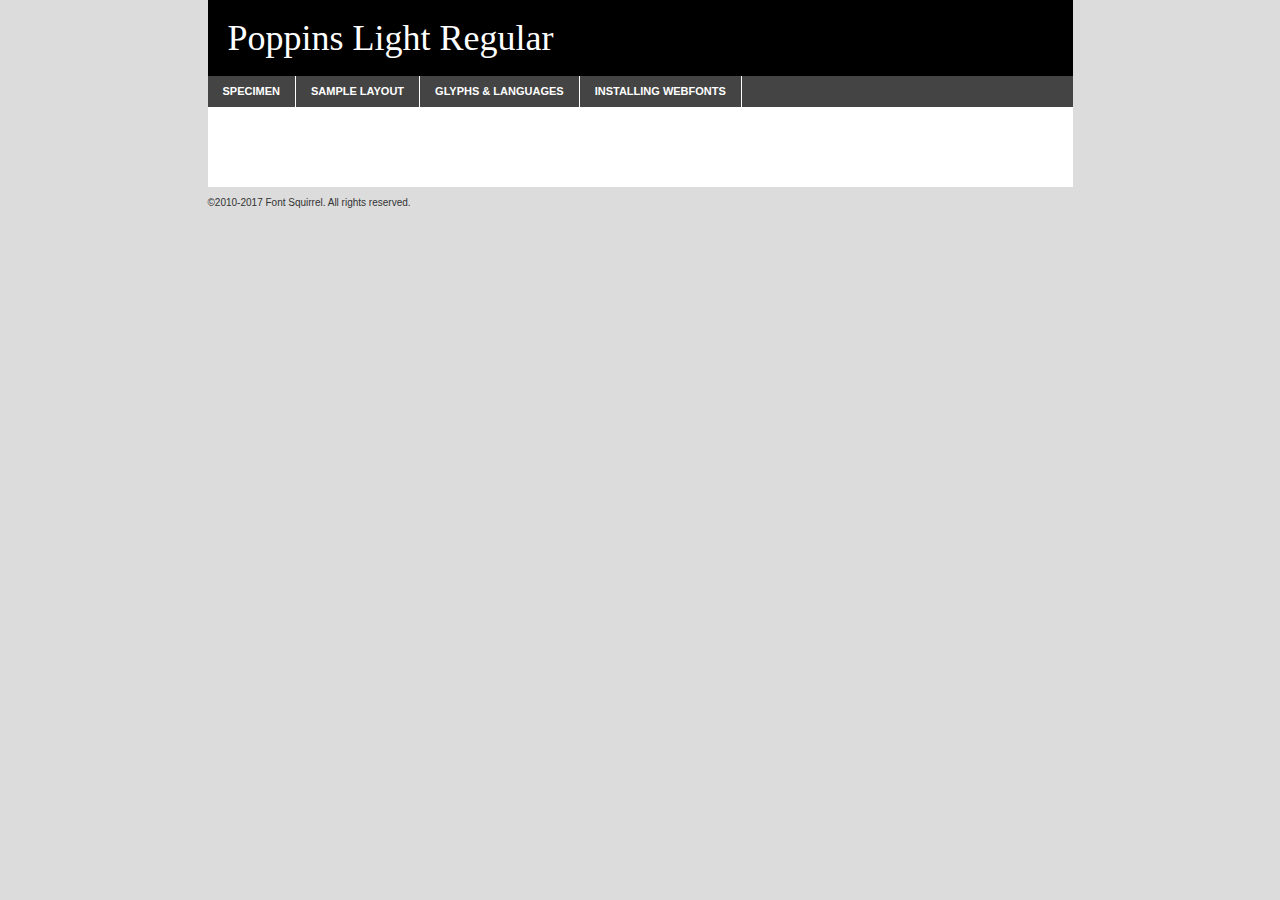
<file: Task-2/fonts/poppins/poppins-light-demo.html>
<!DOCTYPE html PUBLIC "-//W3C//DTD XHTML 1.0 Transitional//EN"
        "http://www.w3.org/TR/xhtml1/DTD/xhtml1-transitional.dtd">

<html xmlns="http://www.w3.org/1999/xhtml" xml:lang="en" lang="en">
<head>
    <meta http-equiv="Content-Type" content="text/html; charset=utf-8"/>
    <script src="http://ajax.googleapis.com/ajax/libs/jquery/1.7.2/jquery.min.js" type="text/javascript" charset="utf-8"></script>
    <script type="text/javascript">
		(function($) {
			$.fn.easyTabs = function(option) {
				var param = jQuery.extend({ fadeSpeed: 'fast', defaultContent: 1, activeClass: 'active' }, option);
				$(this).each(function() {
					var thisId = '#' + this.id;
					if ( param.defaultContent == '' )
					{
						param.defaultContent = 1;
					}
					if ( typeof param.defaultContent == 'number' )
					{
						var defaultTab = $(thisId + ' .tabs li:eq(' + (param.defaultContent - 1) + ') a').attr('href').substr(1);
					}
					else
					{
						var defaultTab = param.defaultContent;
					}
					$(thisId + ' .tabs li a').each(function() {
						var tabToHide = $(this).attr('href').substr(1);
						$('#' + tabToHide).addClass('easytabs-tab-content');
					});
					hideAll();
					changeContent(defaultTab);

					function hideAll() {$(thisId + ' .easytabs-tab-content').hide();}

					function changeContent(tabId)
					{
						hideAll();
						$(thisId + ' .tabs li').removeClass(param.activeClass);
						$(thisId + ' .tabs li a[href=#' + tabId + ']').closest('li').addClass(param.activeClass);
						if ( param.fadeSpeed != 'none' )
						{
							$(thisId + ' #' + tabId).fadeIn(param.fadeSpeed);
						}
						else
						{
							$(thisId + ' #' + tabId).show();
						}
					}

					$(thisId + ' .tabs li').click(function() {
						var tabId = $(this).find('a').attr('href').substr(1);
						changeContent(tabId);
						return false;
					});
				});
			}
		})(jQuery);
    </script>
    <link rel="stylesheet" href="specimen_files/specimen_stylesheet.css" type="text/css" charset="utf-8"/>
    <link rel="stylesheet" href="stylesheet.css" type="text/css" charset="utf-8"/>

    <style type="text/css">
        		body {
			font-family: 'poppinslight';
        		}

            </style>

    <title>Poppins Light Regular Specimen</title>


    <script type="text/javascript" charset="utf-8">
		$(document).ready(function() {
			$('#container').easyTabs({ defaultContent: 1 });
		});
    </script>
</head>

<body>
<div id="container">
    <div id="header">
		Poppins Light Regular    </div>
    <ul class="tabs">
        <li><a href="#specimen">Specimen</a></li>
        <li><a href="#layout">Sample Layout</a></li>
		        <li><a href="#glyphs">Glyphs &amp; Languages</a></li>
        <li><a href="#installing">Installing Webfonts</a></li>

    </ul>

    <div id="main_content">


        <div id="specimen">

            <div class="section">
                <div class="grid12 firstcol">
                    <div class="huge">AaBb</div>
                </div>
            </div>

            <div class="section">
                <div class="glyph_range">A&#x200B;B&#x200b;C&#x200b;D&#x200b;E&#x200b;F&#x200b;G&#x200b;H&#x200b;I&#x200b;J&#x200b;K&#x200b;L&#x200b;M&#x200b;N&#x200b;O&#x200b;P&#x200b;Q&#x200b;R&#x200b;S&#x200b;T&#x200b;U&#x200b;V&#x200b;W&#x200b;X&#x200b;Y&#x200b;Z&#x200b;a&#x200b;b&#x200b;c&#x200b;d&#x200b;e&#x200b;f&#x200b;g&#x200b;h&#x200b;i&#x200b;j&#x200b;k&#x200b;l&#x200b;m&#x200b;n&#x200b;o&#x200b;p&#x200b;q&#x200b;r&#x200b;s&#x200b;t&#x200b;u&#x200b;v&#x200b;w&#x200b;x&#x200b;y&#x200b;z&#x200b;1&#x200b;2&#x200b;3&#x200b;4&#x200b;5&#x200b;6&#x200b;7&#x200b;8&#x200b;9&#x200b;0&#x200b;&amp;&#x200b;.&#x200b;,&#x200b;?&#x200b;!&#x200b;&#64;&#x200b;(&#x200b;)&#x200b;#&#x200b;$&#x200b;%&#x200b;*&#x200b;+&#x200b;-&#x200b;=&#x200b;:&#x200b;;</div>
            </div>
            <div class="section">
                <div class="grid12 firstcol">
                    <table class="sample_table">
                        <tr>
                            <td>10</td>
                            <td class="size10">abcdefghijklmnopqrstuvwxyzABCDEFGHIJKLMNOPQRSTUVWXYZ0123456789abcdefghijklmnopqrstuvwxyzABCDEFGHIJKLMNOPQRSTUVWXYZ0123456789abcdefghijklmnopqrstuvwxyzABCDEFGHIJKLMNOPQRSTUVWXYZ</td>
                        </tr>
                        <tr>
                            <td>11</td>
                            <td class="size11">abcdefghijklmnopqrstuvwxyzABCDEFGHIJKLMNOPQRSTUVWXYZ0123456789abcdefghijklmnopqrstuvwxyzABCDEFGHIJKLMNOPQRSTUVWXYZ0123456789abcdefghijklmnopqrstuvwxyzABCDEFGHIJKLMNOPQRSTUVWXYZ</td>
                        </tr>
                        <tr>
                            <td>12</td>
                            <td class="size12">abcdefghijklmnopqrstuvwxyzABCDEFGHIJKLMNOPQRSTUVWXYZ0123456789abcdefghijklmnopqrstuvwxyzABCDEFGHIJKLMNOPQRSTUVWXYZ0123456789abcdefghijklmnopqrstuvwxyzABCDEFGHIJKLMNOPQRSTUVWXYZ</td>
                        </tr>
                        <tr>
                            <td>13</td>
                            <td class="size13">abcdefghijklmnopqrstuvwxyzABCDEFGHIJKLMNOPQRSTUVWXYZ0123456789abcdefghijklmnopqrstuvwxyzABCDEFGHIJKLMNOPQRSTUVWXYZ0123456789abcdefghijklmnopqrstuvwxyzABCDEFGHIJKLMNOPQRSTUVWXYZ</td>
                        </tr>
                        <tr>
                            <td>14</td>
                            <td class="size14">abcdefghijklmnopqrstuvwxyzABCDEFGHIJKLMNOPQRSTUVWXYZ0123456789abcdefghijklmnopqrstuvwxyzABCDEFGHIJKLMNOPQRSTUVWXYZ0123456789abcdefghijklmnopqrstuvwxyzABCDEFGHIJKLMNOPQRSTUVWXYZ</td>
                        </tr>
                        <tr>
                            <td>16</td>
                            <td class="size16">abcdefghijklmnopqrstuvwxyzABCDEFGHIJKLMNOPQRSTUVWXYZ0123456789abcdefghijklmnopqrstuvwxyzABCDEFGHIJKLMNOPQRSTUVWXYZ</td>
                        </tr>
                        <tr>
                            <td>18</td>
                            <td class="size18">abcdefghijklmnopqrstuvwxyzABCDEFGHIJKLMNOPQRSTUVWXYZ0123456789abcdefghijklmnopqrstuvwxyzABCDEFGHIJKLMNOPQRSTUVWXYZ</td>
                        </tr>
                        <tr>
                            <td>20</td>
                            <td class="size20">abcdefghijklmnopqrstuvwxyzABCDEFGHIJKLMNOPQRSTUVWXYZ0123456789abcdefghijklmnopqrstuvwxyzABCDEFGHIJKLMNOPQRSTUVWXYZ</td>
                        </tr>
                        <tr>
                            <td>24</td>
                            <td class="size24">abcdefghijklmnopqrstuvwxyzABCDEFGHIJKLMNOPQRSTUVWXYZ0123456789abcdefghijklmnopqrstuvwxyzABCDEFGHIJKLMNOPQRSTUVWXYZ</td>
                        </tr>
                        <tr>
                            <td>30</td>
                            <td class="size30">abcdefghijklmnopqrstuvwxyzABCDEFGHIJKLMNOPQRSTUVWXYZ0123456789abcdefghijklmnopqrstuvwxyzABCDEFGHIJKLMNOPQRSTUVWXYZ</td>
                        </tr>
                        <tr>
                            <td>36</td>
                            <td class="size36">abcdefghijklmnopqrstuvwxyzABCDEFGHIJKLMNOPQRSTUVWXYZ0123456789abcdefghijklmnopqrstuvwxyzABCDEFGHIJKLMNOPQRSTUVWXYZ</td>
                        </tr>
                        <tr>
                            <td>48</td>
                            <td class="size48">abcdefghijklmnopqrstuvwxyzABCDEFGHIJKLMNOPQRSTUVWXYZ0123456789abcdefghijklmnopqrstuvwxyzABCDEFGHIJKLMNOPQRSTUVWXYZ</td>
                        </tr>
                        <tr>
                            <td>60</td>
                            <td class="size60">abcdefghijklmnopqrstuvwxyzABCDEFGHIJKLMNOPQRSTUVWXYZ0123456789abcdefghijklmnopqrstuvwxyzABCDEFGHIJKLMNOPQRSTUVWXYZ</td>
                        </tr>
                        <tr>
                            <td>72</td>
                            <td class="size72">abcdefghijklmnopqrstuvwxyzABCDEFGHIJKLMNOPQRSTUVWXYZ0123456789abcdefghijklmnopqrstuvwxyzABCDEFGHIJKLMNOPQRSTUVWXYZ</td>
                        </tr>
                        <tr>
                            <td>90</td>
                            <td class="size90">abcdefghijklmnopqrstuvwxyzABCDEFGHIJKLMNOPQRSTUVWXYZ0123456789abcdefghijklmnopqrstuvwxyzABCDEFGHIJKLMNOPQRSTUVWXYZ</td>
                        </tr>
                    </table>

                </div>

            </div>


            <div class="section" id="bodycomparison">


                <div id="xheight">
                    <div class="fontbody">&#x25FC;&#x25FC;&#x25FC;&#x25FC;&#x25FC;&#x25FC;&#x25FC;&#x25FC;&#x25FC;&#x25FC;&#x25FC;&#x25FC;&#x25FC;&#x25FC;&#x25FC;&#x25FC;&#x25FC;&#x25FC;&#x25FC;&#x25FC;&#x25FC;&#x25FC;&#x25FC;&#x25FC;&#x25FC;&#x25FC;&#x25FC;&#x25FC;&#x25FC;&#x25FC;&#x25FC;&#x25FC;&#x25FC;&#x25FC;&#x25FC;&#x25FC;&#x25FC;&#x25FC;&#x25FC;&#x25FC;&#x25FC;&#x25FC;&#x25FC;&#x25FC;&#x25FC;&#x25FC;&#x25FC;&#x25FC;&#x25FC;&#x25FC;&#x25FC;&#x25FC;&#x25FC;&#x25FC;&#x25FC;&#x25FC;&#x25FC;&#x25FC;&#x25FC;&#x25FC;&#x25FC;&#x25FC;&#x25FC;&#x25FC;&#x25FC;&#x25FC;&#x25FC;&#x25FC;&#x25FC;&#x25FC;&#x25FC;&#x25FC;&#x25FC;&#x25FC;&#x25FC;&#x25FC;&#x25FC;&#x25FC;&#x25FC;&#x25FC;&#x25FC;&#x25FC;&#x25FC;&#x25FC;&#x25FC;&#x25FC;&#x25FC;&#x25FC;&#x25FC;&#x25FC;&#x25FC;&#x25FC;&#x25FC;&#x25FC;&#x25FC;&#x25FC;&#x25FC;&#x25FC;&#x25FC;body</div>
                    <div class="arialbody">body</div>
                    <div class="verdanabody">body</div>
                    <div class="georgiabody">body</div>
                </div>
                <div class="fontbody" style="z-index:1">
                    body<span>Poppins Light Regular</span>
                </div>
                <div class="arialbody" style="z-index:1">
                    body<span>Arial</span>
                </div>
                <div class="verdanabody" style="z-index:1">
                    body<span>Verdana</span>
                </div>
                <div class="georgiabody" style="z-index:1">
                    body<span>Georgia</span>
                </div>


            </div>


            <div class="section psample psample_row1" id="">

                <div class="grid2 firstcol">
                    <p class="size10"><span>10.</span>Aenean lacinia bibendum nulla sed consectetur. Fusce dapibus, tellus ac cursus commodo, tortor mauris condimentum nibh, ut fermentum massa justo sit amet risus. Nullam id dolor id nibh ultricies vehicula ut id elit. Cum sociis natoque penatibus et magnis dis parturient montes, nascetur ridiculus mus. Nulla vitae elit libero, a pharetra augue.</p>

                </div>
                <div class="grid3">
                    <p class="size11"><span>11.</span>Aenean lacinia bibendum nulla sed consectetur. Fusce dapibus, tellus ac cursus commodo, tortor mauris condimentum nibh, ut fermentum massa justo sit amet risus. Nullam id dolor id nibh ultricies vehicula ut id elit. Cum sociis natoque penatibus et magnis dis parturient montes, nascetur ridiculus mus. Nulla vitae elit libero, a pharetra augue.</p>

                </div>
                <div class="grid3">
                    <p class="size12"><span>12.</span>Aenean lacinia bibendum nulla sed consectetur. Fusce dapibus, tellus ac cursus commodo, tortor mauris condimentum nibh, ut fermentum massa justo sit amet risus. Nullam id dolor id nibh ultricies vehicula ut id elit. Cum sociis natoque penatibus et magnis dis parturient montes, nascetur ridiculus mus. Nulla vitae elit libero, a pharetra augue.</p>

                </div>
                <div class="grid4">
                    <p class="size13"><span>13.</span>Aenean lacinia bibendum nulla sed consectetur. Fusce dapibus, tellus ac cursus commodo, tortor mauris condimentum nibh, ut fermentum massa justo sit amet risus. Nullam id dolor id nibh ultricies vehicula ut id elit. Cum sociis natoque penatibus et magnis dis parturient montes, nascetur ridiculus mus. Nulla vitae elit libero, a pharetra augue.</p>

                </div>
                <div class="white_blend"></div>

            </div>
            <div class="section psample psample_row2" id="">
                <div class="grid3 firstcol">
                    <p class="size14"><span>14.</span>Aenean lacinia bibendum nulla sed consectetur. Fusce dapibus, tellus ac cursus commodo, tortor mauris condimentum nibh, ut fermentum massa justo sit amet risus. Nullam id dolor id nibh ultricies vehicula ut id elit. Cum sociis natoque penatibus et magnis dis parturient montes, nascetur ridiculus mus. Nulla vitae elit libero, a pharetra augue.</p>

                </div>
                <div class="grid4">
                    <p class="size16"><span>16.</span>Aenean lacinia bibendum nulla sed consectetur. Fusce dapibus, tellus ac cursus commodo, tortor mauris condimentum nibh, ut fermentum massa justo sit amet risus. Nullam id dolor id nibh ultricies vehicula ut id elit. Cum sociis natoque penatibus et magnis dis parturient montes, nascetur ridiculus mus. Nulla vitae elit libero, a pharetra augue.</p>

                </div>
                <div class="grid5">
                    <p class="size18"><span>18.</span>Aenean lacinia bibendum nulla sed consectetur. Fusce dapibus, tellus ac cursus commodo, tortor mauris condimentum nibh, ut fermentum massa justo sit amet risus. Nullam id dolor id nibh ultricies vehicula ut id elit. Cum sociis natoque penatibus et magnis dis parturient montes, nascetur ridiculus mus. Nulla vitae elit libero, a pharetra augue.</p>

                </div>

                <div class="white_blend"></div>

            </div>

            <div class="section psample psample_row3" id="">
                <div class="grid5 firstcol">
                    <p class="size20"><span>20.</span>Aenean lacinia bibendum nulla sed consectetur. Fusce dapibus, tellus ac cursus commodo, tortor mauris condimentum nibh, ut fermentum massa justo sit amet risus. Nullam id dolor id nibh ultricies vehicula ut id elit. Cum sociis natoque penatibus et magnis dis parturient montes, nascetur ridiculus mus. Nulla vitae elit libero, a pharetra augue.</p>
                </div>
                <div class="grid7">
                    <p class="size24"><span>24.</span>Aenean lacinia bibendum nulla sed consectetur. Fusce dapibus, tellus ac cursus commodo, tortor mauris condimentum nibh, ut fermentum massa justo sit amet risus. Nullam id dolor id nibh ultricies vehicula ut id elit. Cum sociis natoque penatibus et magnis dis parturient montes, nascetur ridiculus mus. Nulla vitae elit libero, a pharetra augue.</p>
                </div>

                <div class="white_blend"></div>

            </div>

            <div class="section psample psample_row4" id="">
                <div class="grid12 firstcol">
                    <p class="size30"><span>30.</span>Aenean lacinia bibendum nulla sed consectetur. Fusce dapibus, tellus ac cursus commodo, tortor mauris condimentum nibh, ut fermentum massa justo sit amet risus. Nullam id dolor id nibh ultricies vehicula ut id elit. Cum sociis natoque penatibus et magnis dis parturient montes, nascetur ridiculus mus. Nulla vitae elit libero, a pharetra augue.</p>
                </div>
                <div class="white_blend"></div>

            </div>


            <div class="section psample psample_row1 fullreverse">
                <div class="grid2 firstcol">
                    <p class="size10"><span>10.</span>Aenean lacinia bibendum nulla sed consectetur. Fusce dapibus, tellus ac cursus commodo, tortor mauris condimentum nibh, ut fermentum massa justo sit amet risus. Nullam id dolor id nibh ultricies vehicula ut id elit. Cum sociis natoque penatibus et magnis dis parturient montes, nascetur ridiculus mus. Nulla vitae elit libero, a pharetra augue.</p>

                </div>
                <div class="grid3">
                    <p class="size11"><span>11.</span>Aenean lacinia bibendum nulla sed consectetur. Fusce dapibus, tellus ac cursus commodo, tortor mauris condimentum nibh, ut fermentum massa justo sit amet risus. Nullam id dolor id nibh ultricies vehicula ut id elit. Cum sociis natoque penatibus et magnis dis parturient montes, nascetur ridiculus mus. Nulla vitae elit libero, a pharetra augue.</p>

                </div>
                <div class="grid3">
                    <p class="size12"><span>12.</span>Aenean lacinia bibendum nulla sed consectetur. Fusce dapibus, tellus ac cursus commodo, tortor mauris condimentum nibh, ut fermentum massa justo sit amet risus. Nullam id dolor id nibh ultricies vehicula ut id elit. Cum sociis natoque penatibus et magnis dis parturient montes, nascetur ridiculus mus. Nulla vitae elit libero, a pharetra augue.</p>

                </div>
                <div class="grid4">
                    <p class="size13"><span>13.</span>Aenean lacinia bibendum nulla sed consectetur. Fusce dapibus, tellus ac cursus commodo, tortor mauris condimentum nibh, ut fermentum massa justo sit amet risus. Nullam id dolor id nibh ultricies vehicula ut id elit. Cum sociis natoque penatibus et magnis dis parturient montes, nascetur ridiculus mus. Nulla vitae elit libero, a pharetra augue.</p>

                </div>
                <div class="black_blend"></div>

            </div>

            <div class="section psample psample_row2 fullreverse">
                <div class="grid3 firstcol">
                    <p class="size14"><span>14.</span>Aenean lacinia bibendum nulla sed consectetur. Fusce dapibus, tellus ac cursus commodo, tortor mauris condimentum nibh, ut fermentum massa justo sit amet risus. Nullam id dolor id nibh ultricies vehicula ut id elit. Cum sociis natoque penatibus et magnis dis parturient montes, nascetur ridiculus mus. Nulla vitae elit libero, a pharetra augue.</p>

                </div>
                <div class="grid4">
                    <p class="size16"><span>16.</span>Aenean lacinia bibendum nulla sed consectetur. Fusce dapibus, tellus ac cursus commodo, tortor mauris condimentum nibh, ut fermentum massa justo sit amet risus. Nullam id dolor id nibh ultricies vehicula ut id elit. Cum sociis natoque penatibus et magnis dis parturient montes, nascetur ridiculus mus. Nulla vitae elit libero, a pharetra augue.</p>

                </div>
                <div class="grid5">
                    <p class="size18"><span>18.</span>Aenean lacinia bibendum nulla sed consectetur. Fusce dapibus, tellus ac cursus commodo, tortor mauris condimentum nibh, ut fermentum massa justo sit amet risus. Nullam id dolor id nibh ultricies vehicula ut id elit. Cum sociis natoque penatibus et magnis dis parturient montes, nascetur ridiculus mus. Nulla vitae elit libero, a pharetra augue.</p>

                </div>
                <div class="black_blend"></div>

            </div>

            <div class="section psample fullreverse psample_row3" id="">
                <div class="grid5 firstcol">
                    <p class="size20"><span>20.</span>Aenean lacinia bibendum nulla sed consectetur. Fusce dapibus, tellus ac cursus commodo, tortor mauris condimentum nibh, ut fermentum massa justo sit amet risus. Nullam id dolor id nibh ultricies vehicula ut id elit. Cum sociis natoque penatibus et magnis dis parturient montes, nascetur ridiculus mus. Nulla vitae elit libero, a pharetra augue.</p>
                </div>
                <div class="grid7">
                    <p class="size24"><span>24.</span>Aenean lacinia bibendum nulla sed consectetur. Fusce dapibus, tellus ac cursus commodo, tortor mauris condimentum nibh, ut fermentum massa justo sit amet risus. Nullam id dolor id nibh ultricies vehicula ut id elit. Cum sociis natoque penatibus et magnis dis parturient montes, nascetur ridiculus mus. Nulla vitae elit libero, a pharetra augue.</p>
                </div>

                <div class="black_blend"></div>

            </div>

            <div class="section psample fullreverse psample_row4" id="" style="border-bottom: 20px #000 solid;">
                <div class="grid12 firstcol">
                    <p class="size30"><span>30.</span>Aenean lacinia bibendum nulla sed consectetur. Fusce dapibus, tellus ac cursus commodo, tortor mauris condimentum nibh, ut fermentum massa justo sit amet risus. Nullam id dolor id nibh ultricies vehicula ut id elit. Cum sociis natoque penatibus et magnis dis parturient montes, nascetur ridiculus mus. Nulla vitae elit libero, a pharetra augue.</p>
                </div>
                <div class="black_blend"></div>

            </div>


        </div>

        <div id="layout">

            <div class="section">

                <div class="grid12 firstcol">
                    <h1>Lorem Ipsum Dolor</h1>
                    <h2>Etiam porta sem malesuada magna mollis euismod</h2>

                    <p class="byline">By <a href="#link">Aenean Lacinia</a></p>
                </div>
            </div>
            <div class="section">
                <div class="grid8 firstcol">
                    <p class="large">Donec sed odio dui. Morbi leo risus, porta ac consectetur ac, vestibulum at eros. Fusce dapibus, tellus ac cursus commodo, tortor mauris condimentum nibh, ut fermentum massa justo sit amet risus. </p>


                    <h3>Pellentesque ornare sem</h3>

                    <p>Maecenas sed diam eget risus varius blandit sit amet non magna. Maecenas faucibus mollis interdum. Donec ullamcorper nulla non metus auctor fringilla. Nullam id dolor id nibh ultricies vehicula ut id elit. Nullam id dolor id nibh ultricies vehicula ut id elit. </p>

                    <p>Aenean eu leo quam. Pellentesque ornare sem lacinia quam venenatis vestibulum. Lorem ipsum dolor sit amet, consectetur adipiscing elit. Cum sociis natoque penatibus et magnis dis parturient montes, nascetur ridiculus mus. </p>

                    <p>Nulla vitae elit libero, a pharetra augue. Praesent commodo cursus magna, vel scelerisque nisl consectetur et. Aenean lacinia bibendum nulla sed consectetur. </p>

                    <p>Nullam quis risus eget urna mollis ornare vel eu leo. Nullam quis risus eget urna mollis ornare vel eu leo. Maecenas sed diam eget risus varius blandit sit amet non magna. Donec ullamcorper nulla non metus auctor fringilla. </p>

                    <h3>Cras mattis consectetur</h3>

                    <p>Aenean eu leo quam. Pellentesque ornare sem lacinia quam venenatis vestibulum. Aenean lacinia bibendum nulla sed consectetur. Integer posuere erat a ante venenatis dapibus posuere velit aliquet. Cras mattis consectetur purus sit amet fermentum. </p>

                    <p>Nullam id dolor id nibh ultricies vehicula ut id elit. Nullam quis risus eget urna mollis ornare vel eu leo. Cras mattis consectetur purus sit amet fermentum.</p>
                </div>

                <div class="grid4 sidebar">

                    <div class="box reverse">
                        <p class="last">Nullam quis risus eget urna mollis ornare vel eu leo. Donec ullamcorper nulla non metus auctor fringilla. Cras mattis consectetur purus sit amet fermentum. Sed posuere consectetur est at lobortis. Lorem ipsum dolor sit amet, consectetur adipiscing elit. </p>
                    </div>

                    <p class="caption">Maecenas sed diam eget risus varius.</p>

                    <p>Vestibulum id ligula porta felis euismod semper. Integer posuere erat a ante venenatis dapibus posuere velit aliquet. Vestibulum id ligula porta felis euismod semper. Sed posuere consectetur est at lobortis. Maecenas sed diam eget risus varius blandit sit amet non magna. Fusce dapibus, tellus ac cursus commodo, tortor mauris condimentum nibh, ut fermentum massa justo sit amet risus. </p>


                    <p>Duis mollis, est non commodo luctus, nisi erat porttitor ligula, eget lacinia odio sem nec elit. Aenean lacinia bibendum nulla sed consectetur. Vivamus sagittis lacus vel augue laoreet rutrum faucibus dolor auctor. Aenean lacinia bibendum nulla sed consectetur. Nullam quis risus eget urna mollis ornare vel eu leo. </p>

                    <p>Praesent commodo cursus magna, vel scelerisque nisl consectetur et. Donec ullamcorper nulla non metus auctor fringilla. Maecenas faucibus mollis interdum. Fusce dapibus, tellus ac cursus commodo, tortor mauris condimentum nibh, ut fermentum massa justo sit amet risus. </p>

                </div>
            </div>

        </div>


		

        <div id="glyphs">
            <div class="section">
                <div class="grid12 firstcol">

                    <h1>Language Support</h1>
                    <p>The subset of Poppins Light Regular in this kit supports the following languages:<br/>

						Albanian, Basque, Breton, Chamorro, Danish, Dutch, English, Faroese, Finnish, French, Frisian, Galician, German, Icelandic, Italian, Malagasy, Norwegian, Portuguese, Spanish, Alsatian, Aragonese, Arapaho, Arrernte, Asturian, Aymara, Bislama, Cebuano, Corsican, Fijian, French_creole, Genoese, Gilbertese, Greenlandic, Haitian_creole, Hiligaynon, Hmong, Hopi, Ibanag, Iloko_ilokano, Indonesian, Interglossa_glosa, Interlingua, Irish_gaelic, Jerriais, Lojban, Lombard, Luxembourgeois, Manx, Mohawk, Norfolk_pitcairnese, Occitan, Oromo, Pangasinan, Papiamento, Piedmontese, Potawatomi, Rhaeto-romance, Romansh, Rotokas, Sami_lule, Samoan, Sardinian, Scots_gaelic, Seychelles_creole, Shona, Sicilian, Somali, Southern_ndebele, Swahili, Swati_swazi, Tagalog_filipino_pilipino, Tetum, Tok_pisin, Uyghur_latinized, Volapuk, Walloon, Warlpiri, Xhosa, Yapese, Zulu, Latinbasic, Ubasic, Demo                    </p>
                    <h1>Glyph Chart</h1>
                    <p>The subset of Poppins Light Regular in this kit includes all the glyphs listed below. Unicode entities are included above each glyph to help you insert individual characters into your layout.</p>
                    <div id="glyph_chart">

																																	                                <div><p>&amp;#13;</p>&#13;</div>
																				                                <div><p>&amp;#32;</p>&#32;</div>
																				                                <div><p>&amp;#33;</p>&#33;</div>
																				                                <div><p>&amp;#34;</p>&#34;</div>
																				                                <div><p>&amp;#35;</p>&#35;</div>
																				                                <div><p>&amp;#36;</p>&#36;</div>
																				                                <div><p>&amp;#37;</p>&#37;</div>
																				                                <div><p>&amp;#38;</p>&#38;</div>
																				                                <div><p>&amp;#39;</p>&#39;</div>
																				                                <div><p>&amp;#40;</p>&#40;</div>
																				                                <div><p>&amp;#41;</p>&#41;</div>
																				                                <div><p>&amp;#42;</p>&#42;</div>
																				                                <div><p>&amp;#43;</p>&#43;</div>
																				                                <div><p>&amp;#44;</p>&#44;</div>
																				                                <div><p>&amp;#45;</p>&#45;</div>
																				                                <div><p>&amp;#46;</p>&#46;</div>
																				                                <div><p>&amp;#47;</p>&#47;</div>
																				                                <div><p>&amp;#48;</p>&#48;</div>
																				                                <div><p>&amp;#49;</p>&#49;</div>
																				                                <div><p>&amp;#50;</p>&#50;</div>
																				                                <div><p>&amp;#51;</p>&#51;</div>
																				                                <div><p>&amp;#52;</p>&#52;</div>
																				                                <div><p>&amp;#53;</p>&#53;</div>
																				                                <div><p>&amp;#54;</p>&#54;</div>
																				                                <div><p>&amp;#55;</p>&#55;</div>
																				                                <div><p>&amp;#56;</p>&#56;</div>
																				                                <div><p>&amp;#57;</p>&#57;</div>
																				                                <div><p>&amp;#58;</p>&#58;</div>
																				                                <div><p>&amp;#59;</p>&#59;</div>
																				                                <div><p>&amp;#60;</p>&#60;</div>
																				                                <div><p>&amp;#61;</p>&#61;</div>
																				                                <div><p>&amp;#62;</p>&#62;</div>
																				                                <div><p>&amp;#63;</p>&#63;</div>
																				                                <div><p>&amp;#64;</p>&#64;</div>
																				                                <div><p>&amp;#65;</p>&#65;</div>
																				                                <div><p>&amp;#66;</p>&#66;</div>
																				                                <div><p>&amp;#67;</p>&#67;</div>
																				                                <div><p>&amp;#68;</p>&#68;</div>
																				                                <div><p>&amp;#69;</p>&#69;</div>
																				                                <div><p>&amp;#70;</p>&#70;</div>
																				                                <div><p>&amp;#71;</p>&#71;</div>
																				                                <div><p>&amp;#72;</p>&#72;</div>
																				                                <div><p>&amp;#73;</p>&#73;</div>
																				                                <div><p>&amp;#74;</p>&#74;</div>
																				                                <div><p>&amp;#75;</p>&#75;</div>
																				                                <div><p>&amp;#76;</p>&#76;</div>
																				                                <div><p>&amp;#77;</p>&#77;</div>
																				                                <div><p>&amp;#78;</p>&#78;</div>
																				                                <div><p>&amp;#79;</p>&#79;</div>
																				                                <div><p>&amp;#80;</p>&#80;</div>
																				                                <div><p>&amp;#81;</p>&#81;</div>
																				                                <div><p>&amp;#82;</p>&#82;</div>
																				                                <div><p>&amp;#83;</p>&#83;</div>
																				                                <div><p>&amp;#84;</p>&#84;</div>
																				                                <div><p>&amp;#85;</p>&#85;</div>
																				                                <div><p>&amp;#86;</p>&#86;</div>
																				                                <div><p>&amp;#87;</p>&#87;</div>
																				                                <div><p>&amp;#88;</p>&#88;</div>
																				                                <div><p>&amp;#89;</p>&#89;</div>
																				                                <div><p>&amp;#90;</p>&#90;</div>
																				                                <div><p>&amp;#91;</p>&#91;</div>
																				                                <div><p>&amp;#92;</p>&#92;</div>
																				                                <div><p>&amp;#93;</p>&#93;</div>
																				                                <div><p>&amp;#94;</p>&#94;</div>
																				                                <div><p>&amp;#95;</p>&#95;</div>
																				                                <div><p>&amp;#96;</p>&#96;</div>
																				                                <div><p>&amp;#97;</p>&#97;</div>
																				                                <div><p>&amp;#98;</p>&#98;</div>
																				                                <div><p>&amp;#99;</p>&#99;</div>
																				                                <div><p>&amp;#100;</p>&#100;</div>
																				                                <div><p>&amp;#101;</p>&#101;</div>
																				                                <div><p>&amp;#102;</p>&#102;</div>
																				                                <div><p>&amp;#103;</p>&#103;</div>
																				                                <div><p>&amp;#104;</p>&#104;</div>
																				                                <div><p>&amp;#105;</p>&#105;</div>
																				                                <div><p>&amp;#106;</p>&#106;</div>
																				                                <div><p>&amp;#107;</p>&#107;</div>
																				                                <div><p>&amp;#108;</p>&#108;</div>
																				                                <div><p>&amp;#109;</p>&#109;</div>
																				                                <div><p>&amp;#110;</p>&#110;</div>
																				                                <div><p>&amp;#111;</p>&#111;</div>
																				                                <div><p>&amp;#112;</p>&#112;</div>
																				                                <div><p>&amp;#113;</p>&#113;</div>
																				                                <div><p>&amp;#114;</p>&#114;</div>
																				                                <div><p>&amp;#115;</p>&#115;</div>
																				                                <div><p>&amp;#116;</p>&#116;</div>
																				                                <div><p>&amp;#117;</p>&#117;</div>
																				                                <div><p>&amp;#118;</p>&#118;</div>
																				                                <div><p>&amp;#119;</p>&#119;</div>
																				                                <div><p>&amp;#120;</p>&#120;</div>
																				                                <div><p>&amp;#121;</p>&#121;</div>
																				                                <div><p>&amp;#122;</p>&#122;</div>
																				                                <div><p>&amp;#123;</p>&#123;</div>
																				                                <div><p>&amp;#124;</p>&#124;</div>
																				                                <div><p>&amp;#125;</p>&#125;</div>
																				                                <div><p>&amp;#126;</p>&#126;</div>
																				                                <div><p>&amp;#160;</p>&#160;</div>
																				                                <div><p>&amp;#161;</p>&#161;</div>
																				                                <div><p>&amp;#162;</p>&#162;</div>
																				                                <div><p>&amp;#163;</p>&#163;</div>
																				                                <div><p>&amp;#164;</p>&#164;</div>
																				                                <div><p>&amp;#165;</p>&#165;</div>
																				                                <div><p>&amp;#166;</p>&#166;</div>
																				                                <div><p>&amp;#167;</p>&#167;</div>
																				                                <div><p>&amp;#168;</p>&#168;</div>
																				                                <div><p>&amp;#169;</p>&#169;</div>
																				                                <div><p>&amp;#170;</p>&#170;</div>
																				                                <div><p>&amp;#171;</p>&#171;</div>
																				                                <div><p>&amp;#172;</p>&#172;</div>
																				                                <div><p>&amp;#173;</p>&#173;</div>
																				                                <div><p>&amp;#174;</p>&#174;</div>
																				                                <div><p>&amp;#175;</p>&#175;</div>
																				                                <div><p>&amp;#176;</p>&#176;</div>
																				                                <div><p>&amp;#177;</p>&#177;</div>
																				                                <div><p>&amp;#178;</p>&#178;</div>
																				                                <div><p>&amp;#179;</p>&#179;</div>
																				                                <div><p>&amp;#180;</p>&#180;</div>
																				                                <div><p>&amp;#181;</p>&#181;</div>
																				                                <div><p>&amp;#182;</p>&#182;</div>
																				                                <div><p>&amp;#183;</p>&#183;</div>
																				                                <div><p>&amp;#184;</p>&#184;</div>
																				                                <div><p>&amp;#185;</p>&#185;</div>
																				                                <div><p>&amp;#186;</p>&#186;</div>
																				                                <div><p>&amp;#187;</p>&#187;</div>
																				                                <div><p>&amp;#188;</p>&#188;</div>
																				                                <div><p>&amp;#189;</p>&#189;</div>
																				                                <div><p>&amp;#190;</p>&#190;</div>
																				                                <div><p>&amp;#191;</p>&#191;</div>
																				                                <div><p>&amp;#192;</p>&#192;</div>
																				                                <div><p>&amp;#193;</p>&#193;</div>
																				                                <div><p>&amp;#194;</p>&#194;</div>
																				                                <div><p>&amp;#195;</p>&#195;</div>
																				                                <div><p>&amp;#196;</p>&#196;</div>
																				                                <div><p>&amp;#197;</p>&#197;</div>
																				                                <div><p>&amp;#198;</p>&#198;</div>
																				                                <div><p>&amp;#199;</p>&#199;</div>
																				                                <div><p>&amp;#200;</p>&#200;</div>
																				                                <div><p>&amp;#201;</p>&#201;</div>
																				                                <div><p>&amp;#202;</p>&#202;</div>
																				                                <div><p>&amp;#203;</p>&#203;</div>
																				                                <div><p>&amp;#204;</p>&#204;</div>
																				                                <div><p>&amp;#205;</p>&#205;</div>
																				                                <div><p>&amp;#206;</p>&#206;</div>
																				                                <div><p>&amp;#207;</p>&#207;</div>
																				                                <div><p>&amp;#208;</p>&#208;</div>
																				                                <div><p>&amp;#209;</p>&#209;</div>
																				                                <div><p>&amp;#210;</p>&#210;</div>
																				                                <div><p>&amp;#211;</p>&#211;</div>
																				                                <div><p>&amp;#212;</p>&#212;</div>
																				                                <div><p>&amp;#213;</p>&#213;</div>
																				                                <div><p>&amp;#214;</p>&#214;</div>
																				                                <div><p>&amp;#215;</p>&#215;</div>
																				                                <div><p>&amp;#216;</p>&#216;</div>
																				                                <div><p>&amp;#217;</p>&#217;</div>
																				                                <div><p>&amp;#218;</p>&#218;</div>
																				                                <div><p>&amp;#219;</p>&#219;</div>
																				                                <div><p>&amp;#220;</p>&#220;</div>
																				                                <div><p>&amp;#221;</p>&#221;</div>
																				                                <div><p>&amp;#222;</p>&#222;</div>
																				                                <div><p>&amp;#223;</p>&#223;</div>
																				                                <div><p>&amp;#224;</p>&#224;</div>
																				                                <div><p>&amp;#225;</p>&#225;</div>
																				                                <div><p>&amp;#226;</p>&#226;</div>
																				                                <div><p>&amp;#227;</p>&#227;</div>
																				                                <div><p>&amp;#228;</p>&#228;</div>
																				                                <div><p>&amp;#229;</p>&#229;</div>
																				                                <div><p>&amp;#230;</p>&#230;</div>
																				                                <div><p>&amp;#231;</p>&#231;</div>
																				                                <div><p>&amp;#232;</p>&#232;</div>
																				                                <div><p>&amp;#233;</p>&#233;</div>
																				                                <div><p>&amp;#234;</p>&#234;</div>
																				                                <div><p>&amp;#235;</p>&#235;</div>
																				                                <div><p>&amp;#236;</p>&#236;</div>
																				                                <div><p>&amp;#237;</p>&#237;</div>
																				                                <div><p>&amp;#238;</p>&#238;</div>
																				                                <div><p>&amp;#239;</p>&#239;</div>
																				                                <div><p>&amp;#240;</p>&#240;</div>
																				                                <div><p>&amp;#241;</p>&#241;</div>
																				                                <div><p>&amp;#242;</p>&#242;</div>
																				                                <div><p>&amp;#243;</p>&#243;</div>
																				                                <div><p>&amp;#244;</p>&#244;</div>
																				                                <div><p>&amp;#245;</p>&#245;</div>
																				                                <div><p>&amp;#246;</p>&#246;</div>
																				                                <div><p>&amp;#247;</p>&#247;</div>
																				                                <div><p>&amp;#248;</p>&#248;</div>
																				                                <div><p>&amp;#249;</p>&#249;</div>
																				                                <div><p>&amp;#250;</p>&#250;</div>
																				                                <div><p>&amp;#251;</p>&#251;</div>
																				                                <div><p>&amp;#252;</p>&#252;</div>
																				                                <div><p>&amp;#253;</p>&#253;</div>
																				                                <div><p>&amp;#254;</p>&#254;</div>
																				                                <div><p>&amp;#255;</p>&#255;</div>
																				                                <div><p>&amp;#338;</p>&#338;</div>
																				                                <div><p>&amp;#339;</p>&#339;</div>
																				                                <div><p>&amp;#376;</p>&#376;</div>
																				                                <div><p>&amp;#710;</p>&#710;</div>
																				                                <div><p>&amp;#732;</p>&#732;</div>
																				                                <div><p>&amp;#8192;</p>&#8192;</div>
																				                                <div><p>&amp;#8193;</p>&#8193;</div>
																				                                <div><p>&amp;#8194;</p>&#8194;</div>
																				                                <div><p>&amp;#8195;</p>&#8195;</div>
																				                                <div><p>&amp;#8196;</p>&#8196;</div>
																				                                <div><p>&amp;#8197;</p>&#8197;</div>
																				                                <div><p>&amp;#8198;</p>&#8198;</div>
																				                                <div><p>&amp;#8199;</p>&#8199;</div>
																				                                <div><p>&amp;#8200;</p>&#8200;</div>
																				                                <div><p>&amp;#8201;</p>&#8201;</div>
																				                                <div><p>&amp;#8202;</p>&#8202;</div>
																				                                <div><p>&amp;#8208;</p>&#8208;</div>
																				                                <div><p>&amp;#8209;</p>&#8209;</div>
																				                                <div><p>&amp;#8210;</p>&#8210;</div>
																				                                <div><p>&amp;#8211;</p>&#8211;</div>
																				                                <div><p>&amp;#8212;</p>&#8212;</div>
																				                                <div><p>&amp;#8216;</p>&#8216;</div>
																				                                <div><p>&amp;#8217;</p>&#8217;</div>
																				                                <div><p>&amp;#8218;</p>&#8218;</div>
																				                                <div><p>&amp;#8220;</p>&#8220;</div>
																				                                <div><p>&amp;#8221;</p>&#8221;</div>
																				                                <div><p>&amp;#8222;</p>&#8222;</div>
																				                                <div><p>&amp;#8226;</p>&#8226;</div>
																				                                <div><p>&amp;#8230;</p>&#8230;</div>
																				                                <div><p>&amp;#8239;</p>&#8239;</div>
																				                                <div><p>&amp;#8249;</p>&#8249;</div>
																				                                <div><p>&amp;#8250;</p>&#8250;</div>
																				                                <div><p>&amp;#8287;</p>&#8287;</div>
																				                                <div><p>&amp;#8364;</p>&#8364;</div>
																				                                <div><p>&amp;#8482;</p>&#8482;</div>
																				                                <div><p>&amp;#9724;</p>&#9724;</div>
																				                                <div><p>&amp;#64257;</p>&#64257;</div>
																				                                <div><p>&amp;#64258;</p>&#64258;</div>
																																																										                    </div>
                </div>


            </div>
        </div>


        <div id="specs">

        </div>

        <div id="installing">
            <div class="section">
                <div class="grid7 firstcol">
                    <h1>Installing Webfonts</h1>

                    <p>Webfonts are supported by all major browser platforms but not all in the same way. There are currently four different font formats that must be included in order to target all browsers. This includes TTF, WOFF, EOT and SVG.</p>

                    <h2>1. Upload your webfonts</h2>
                    <p>You must upload your webfont kit to your website. They should be in or near the same directory as your CSS files.</p>

                    <h2>2. Include the webfont stylesheet</h2>
                    <p>A special CSS @font-face declaration helps the various browsers select the appropriate font it needs without causing you a bunch of headaches. Learn more about this syntax by reading the <a href="https://www.fontspring.com/blog/further-hardening-of-the-bulletproof-syntax">Fontspring blog post</a> about it. The code for it is as follows:</p>


                    <code>
                        @font-face{
                        font-family: 'MyWebFont';
                        src: url('WebFont.eot');
                        src: url('WebFont.eot?#iefix') format('embedded-opentype'),
                        url('WebFont.woff') format('woff'),
                        url('WebFont.ttf') format('truetype'),
                        url('WebFont.svg#webfont') format('svg');
                        }
                    </code>

                    <p>We've already gone ahead and generated the code for you. All you have to do is link to the stylesheet in your HTML, like this:</p>
                    <code>&lt;link rel=&quot;stylesheet&quot; href=&quot;stylesheet.css&quot; type=&quot;text/css&quot; charset=&quot;utf-8&quot; /&gt;</code>

                    <h2>3. Modify your own stylesheet</h2>
                    <p>To take advantage of your new fonts, you must tell your stylesheet to use them. Look at the original @font-face declaration above and find the property called "font-family." The name linked there will be what you use to reference the font. Prepend that webfont name to the font stack in the "font-family" property, inside the selector you want to change. For example:</p>
                    <code>p { font-family: 'WebFont', Arial, sans-serif; }</code>

                    <h2>4. Test</h2>
                    <p>Getting webfonts to work cross-browser <em>can</em> be tricky. Use the information in the sidebar to help you if you find that fonts aren't loading in a particular browser.</p>
                </div>

                <div class="grid5 sidebar">
                    <div class="box">
                        <h2>Troubleshooting<br/>Font-Face Problems</h2>
                        <p>Having trouble getting your webfonts to load in your new website? Here are some tips to sort out what might be the problem.</p>

                        <h3>Fonts not showing in any browser</h3>

                        <p>This sounds like you need to work on the plumbing. You either did not upload the fonts to the correct directory, or you did not link the fonts properly in the CSS. If you've confirmed that all this is correct and you still have a problem, take a look at your .htaccess file and see if requests are getting intercepted.</p>

                        <h3>Fonts not loading in iPhone or iPad</h3>

                        <p>The most common problem here is that you are serving the fonts from an IIS server. IIS refuses to serve files that have unknown MIME types. If that is the case, you must set the MIME type for SVG to "image/svg+xml" in the server settings. Follow these instructions from Microsoft if you need help.</p>

                        <h3>Fonts not loading in Firefox</h3>

                        <p>The primary reason for this failure? You are still using a version Firefox older than 3.5. So upgrade already! If that isn't it, then you are very likely serving fonts from a different domain. Firefox requires that all font assets be served from the same domain. Lastly it is possible that you need to add WOFF to your list of MIME types (if you are serving via IIS.)</p>

                        <h3>Fonts not loading in IE</h3>

                        <p>Are you looking at Internet Explorer on an actual Windows machine or are you cheating by using a service like Adobe BrowserLab? Many of these screenshot services do not render @font-face for IE. Best to test it on a real machine.</p>

                        <h3>Fonts not loading in IE9</h3>

                        <p>IE9, like Firefox, requires that fonts be served from the same domain as the website. Make sure that is the case.</p>
                    </div>
                </div>
            </div>

        </div>

    </div>
    <div id="footer">
        <p>&copy;2010-2017 Font Squirrel. All rights reserved.</p>
    </div>
</div>
</body>
</html>
</file>
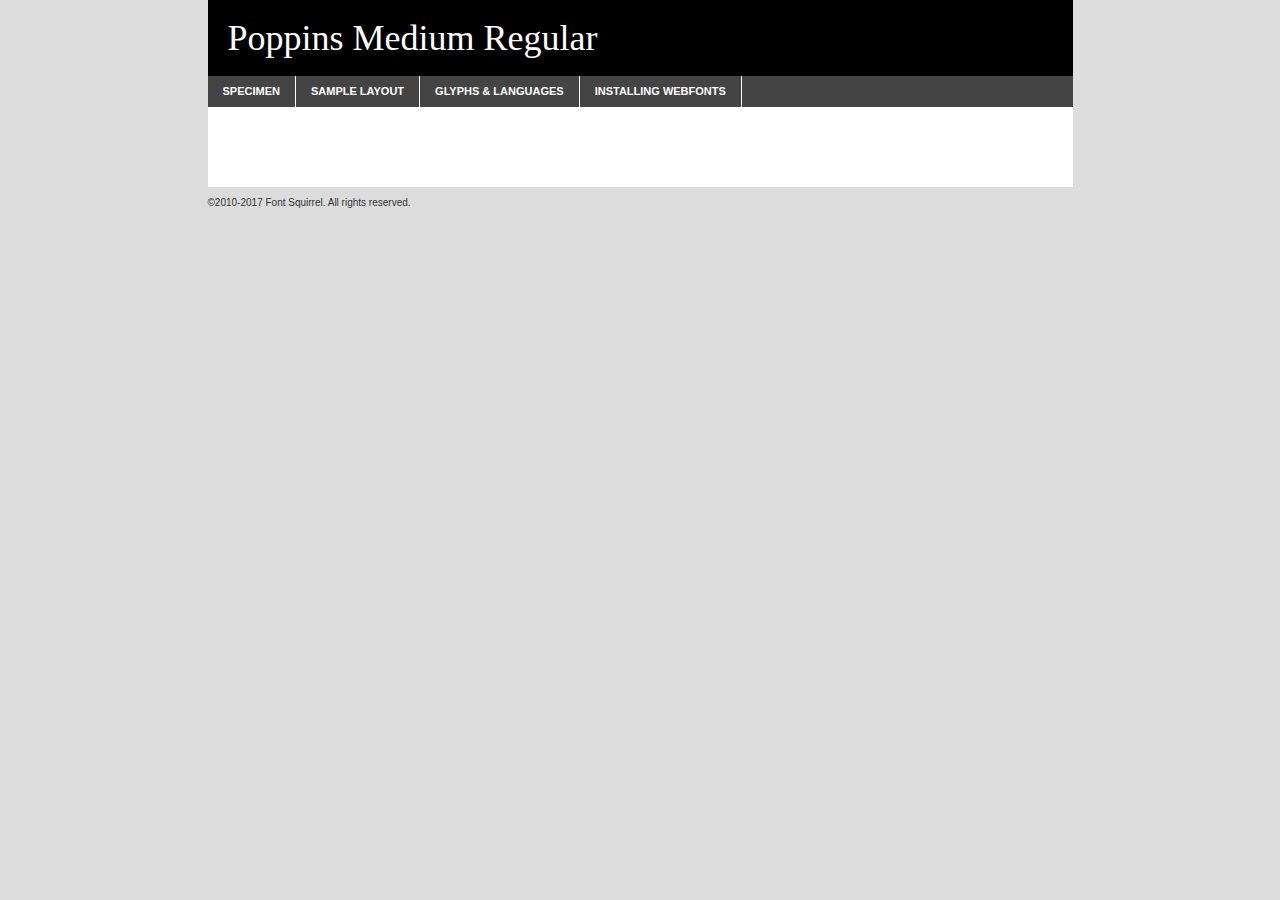
<file: Task-2/fonts/poppins/poppins-medium-demo.html>
<!DOCTYPE html PUBLIC "-//W3C//DTD XHTML 1.0 Transitional//EN"
        "http://www.w3.org/TR/xhtml1/DTD/xhtml1-transitional.dtd">

<html xmlns="http://www.w3.org/1999/xhtml" xml:lang="en" lang="en">
<head>
    <meta http-equiv="Content-Type" content="text/html; charset=utf-8"/>
    <script src="http://ajax.googleapis.com/ajax/libs/jquery/1.7.2/jquery.min.js" type="text/javascript" charset="utf-8"></script>
    <script type="text/javascript">
		(function($) {
			$.fn.easyTabs = function(option) {
				var param = jQuery.extend({ fadeSpeed: 'fast', defaultContent: 1, activeClass: 'active' }, option);
				$(this).each(function() {
					var thisId = '#' + this.id;
					if ( param.defaultContent == '' )
					{
						param.defaultContent = 1;
					}
					if ( typeof param.defaultContent == 'number' )
					{
						var defaultTab = $(thisId + ' .tabs li:eq(' + (param.defaultContent - 1) + ') a').attr('href').substr(1);
					}
					else
					{
						var defaultTab = param.defaultContent;
					}
					$(thisId + ' .tabs li a').each(function() {
						var tabToHide = $(this).attr('href').substr(1);
						$('#' + tabToHide).addClass('easytabs-tab-content');
					});
					hideAll();
					changeContent(defaultTab);

					function hideAll() {$(thisId + ' .easytabs-tab-content').hide();}

					function changeContent(tabId)
					{
						hideAll();
						$(thisId + ' .tabs li').removeClass(param.activeClass);
						$(thisId + ' .tabs li a[href=#' + tabId + ']').closest('li').addClass(param.activeClass);
						if ( param.fadeSpeed != 'none' )
						{
							$(thisId + ' #' + tabId).fadeIn(param.fadeSpeed);
						}
						else
						{
							$(thisId + ' #' + tabId).show();
						}
					}

					$(thisId + ' .tabs li').click(function() {
						var tabId = $(this).find('a').attr('href').substr(1);
						changeContent(tabId);
						return false;
					});
				});
			}
		})(jQuery);
    </script>
    <link rel="stylesheet" href="specimen_files/specimen_stylesheet.css" type="text/css" charset="utf-8"/>
    <link rel="stylesheet" href="stylesheet.css" type="text/css" charset="utf-8"/>

    <style type="text/css">
        		body {
			font-family: 'poppinsmedium';
        		}

            </style>

    <title>Poppins Medium Regular Specimen</title>


    <script type="text/javascript" charset="utf-8">
		$(document).ready(function() {
			$('#container').easyTabs({ defaultContent: 1 });
		});
    </script>
</head>

<body>
<div id="container">
    <div id="header">
		Poppins Medium Regular    </div>
    <ul class="tabs">
        <li><a href="#specimen">Specimen</a></li>
        <li><a href="#layout">Sample Layout</a></li>
		        <li><a href="#glyphs">Glyphs &amp; Languages</a></li>
        <li><a href="#installing">Installing Webfonts</a></li>

    </ul>

    <div id="main_content">


        <div id="specimen">

            <div class="section">
                <div class="grid12 firstcol">
                    <div class="huge">AaBb</div>
                </div>
            </div>

            <div class="section">
                <div class="glyph_range">A&#x200B;B&#x200b;C&#x200b;D&#x200b;E&#x200b;F&#x200b;G&#x200b;H&#x200b;I&#x200b;J&#x200b;K&#x200b;L&#x200b;M&#x200b;N&#x200b;O&#x200b;P&#x200b;Q&#x200b;R&#x200b;S&#x200b;T&#x200b;U&#x200b;V&#x200b;W&#x200b;X&#x200b;Y&#x200b;Z&#x200b;a&#x200b;b&#x200b;c&#x200b;d&#x200b;e&#x200b;f&#x200b;g&#x200b;h&#x200b;i&#x200b;j&#x200b;k&#x200b;l&#x200b;m&#x200b;n&#x200b;o&#x200b;p&#x200b;q&#x200b;r&#x200b;s&#x200b;t&#x200b;u&#x200b;v&#x200b;w&#x200b;x&#x200b;y&#x200b;z&#x200b;1&#x200b;2&#x200b;3&#x200b;4&#x200b;5&#x200b;6&#x200b;7&#x200b;8&#x200b;9&#x200b;0&#x200b;&amp;&#x200b;.&#x200b;,&#x200b;?&#x200b;!&#x200b;&#64;&#x200b;(&#x200b;)&#x200b;#&#x200b;$&#x200b;%&#x200b;*&#x200b;+&#x200b;-&#x200b;=&#x200b;:&#x200b;;</div>
            </div>
            <div class="section">
                <div class="grid12 firstcol">
                    <table class="sample_table">
                        <tr>
                            <td>10</td>
                            <td class="size10">abcdefghijklmnopqrstuvwxyzABCDEFGHIJKLMNOPQRSTUVWXYZ0123456789abcdefghijklmnopqrstuvwxyzABCDEFGHIJKLMNOPQRSTUVWXYZ0123456789abcdefghijklmnopqrstuvwxyzABCDEFGHIJKLMNOPQRSTUVWXYZ</td>
                        </tr>
                        <tr>
                            <td>11</td>
                            <td class="size11">abcdefghijklmnopqrstuvwxyzABCDEFGHIJKLMNOPQRSTUVWXYZ0123456789abcdefghijklmnopqrstuvwxyzABCDEFGHIJKLMNOPQRSTUVWXYZ0123456789abcdefghijklmnopqrstuvwxyzABCDEFGHIJKLMNOPQRSTUVWXYZ</td>
                        </tr>
                        <tr>
                            <td>12</td>
                            <td class="size12">abcdefghijklmnopqrstuvwxyzABCDEFGHIJKLMNOPQRSTUVWXYZ0123456789abcdefghijklmnopqrstuvwxyzABCDEFGHIJKLMNOPQRSTUVWXYZ0123456789abcdefghijklmnopqrstuvwxyzABCDEFGHIJKLMNOPQRSTUVWXYZ</td>
                        </tr>
                        <tr>
                            <td>13</td>
                            <td class="size13">abcdefghijklmnopqrstuvwxyzABCDEFGHIJKLMNOPQRSTUVWXYZ0123456789abcdefghijklmnopqrstuvwxyzABCDEFGHIJKLMNOPQRSTUVWXYZ0123456789abcdefghijklmnopqrstuvwxyzABCDEFGHIJKLMNOPQRSTUVWXYZ</td>
                        </tr>
                        <tr>
                            <td>14</td>
                            <td class="size14">abcdefghijklmnopqrstuvwxyzABCDEFGHIJKLMNOPQRSTUVWXYZ0123456789abcdefghijklmnopqrstuvwxyzABCDEFGHIJKLMNOPQRSTUVWXYZ0123456789abcdefghijklmnopqrstuvwxyzABCDEFGHIJKLMNOPQRSTUVWXYZ</td>
                        </tr>
                        <tr>
                            <td>16</td>
                            <td class="size16">abcdefghijklmnopqrstuvwxyzABCDEFGHIJKLMNOPQRSTUVWXYZ0123456789abcdefghijklmnopqrstuvwxyzABCDEFGHIJKLMNOPQRSTUVWXYZ</td>
                        </tr>
                        <tr>
                            <td>18</td>
                            <td class="size18">abcdefghijklmnopqrstuvwxyzABCDEFGHIJKLMNOPQRSTUVWXYZ0123456789abcdefghijklmnopqrstuvwxyzABCDEFGHIJKLMNOPQRSTUVWXYZ</td>
                        </tr>
                        <tr>
                            <td>20</td>
                            <td class="size20">abcdefghijklmnopqrstuvwxyzABCDEFGHIJKLMNOPQRSTUVWXYZ0123456789abcdefghijklmnopqrstuvwxyzABCDEFGHIJKLMNOPQRSTUVWXYZ</td>
                        </tr>
                        <tr>
                            <td>24</td>
                            <td class="size24">abcdefghijklmnopqrstuvwxyzABCDEFGHIJKLMNOPQRSTUVWXYZ0123456789abcdefghijklmnopqrstuvwxyzABCDEFGHIJKLMNOPQRSTUVWXYZ</td>
                        </tr>
                        <tr>
                            <td>30</td>
                            <td class="size30">abcdefghijklmnopqrstuvwxyzABCDEFGHIJKLMNOPQRSTUVWXYZ0123456789abcdefghijklmnopqrstuvwxyzABCDEFGHIJKLMNOPQRSTUVWXYZ</td>
                        </tr>
                        <tr>
                            <td>36</td>
                            <td class="size36">abcdefghijklmnopqrstuvwxyzABCDEFGHIJKLMNOPQRSTUVWXYZ0123456789abcdefghijklmnopqrstuvwxyzABCDEFGHIJKLMNOPQRSTUVWXYZ</td>
                        </tr>
                        <tr>
                            <td>48</td>
                            <td class="size48">abcdefghijklmnopqrstuvwxyzABCDEFGHIJKLMNOPQRSTUVWXYZ0123456789abcdefghijklmnopqrstuvwxyzABCDEFGHIJKLMNOPQRSTUVWXYZ</td>
                        </tr>
                        <tr>
                            <td>60</td>
                            <td class="size60">abcdefghijklmnopqrstuvwxyzABCDEFGHIJKLMNOPQRSTUVWXYZ0123456789abcdefghijklmnopqrstuvwxyzABCDEFGHIJKLMNOPQRSTUVWXYZ</td>
                        </tr>
                        <tr>
                            <td>72</td>
                            <td class="size72">abcdefghijklmnopqrstuvwxyzABCDEFGHIJKLMNOPQRSTUVWXYZ0123456789abcdefghijklmnopqrstuvwxyzABCDEFGHIJKLMNOPQRSTUVWXYZ</td>
                        </tr>
                        <tr>
                            <td>90</td>
                            <td class="size90">abcdefghijklmnopqrstuvwxyzABCDEFGHIJKLMNOPQRSTUVWXYZ0123456789abcdefghijklmnopqrstuvwxyzABCDEFGHIJKLMNOPQRSTUVWXYZ</td>
                        </tr>
                    </table>

                </div>

            </div>


            <div class="section" id="bodycomparison">


                <div id="xheight">
                    <div class="fontbody">&#x25FC;&#x25FC;&#x25FC;&#x25FC;&#x25FC;&#x25FC;&#x25FC;&#x25FC;&#x25FC;&#x25FC;&#x25FC;&#x25FC;&#x25FC;&#x25FC;&#x25FC;&#x25FC;&#x25FC;&#x25FC;&#x25FC;&#x25FC;&#x25FC;&#x25FC;&#x25FC;&#x25FC;&#x25FC;&#x25FC;&#x25FC;&#x25FC;&#x25FC;&#x25FC;&#x25FC;&#x25FC;&#x25FC;&#x25FC;&#x25FC;&#x25FC;&#x25FC;&#x25FC;&#x25FC;&#x25FC;&#x25FC;&#x25FC;&#x25FC;&#x25FC;&#x25FC;&#x25FC;&#x25FC;&#x25FC;&#x25FC;&#x25FC;&#x25FC;&#x25FC;&#x25FC;&#x25FC;&#x25FC;&#x25FC;&#x25FC;&#x25FC;&#x25FC;&#x25FC;&#x25FC;&#x25FC;&#x25FC;&#x25FC;&#x25FC;&#x25FC;&#x25FC;&#x25FC;&#x25FC;&#x25FC;&#x25FC;&#x25FC;&#x25FC;&#x25FC;&#x25FC;&#x25FC;&#x25FC;&#x25FC;&#x25FC;&#x25FC;&#x25FC;&#x25FC;&#x25FC;&#x25FC;&#x25FC;&#x25FC;&#x25FC;&#x25FC;&#x25FC;&#x25FC;&#x25FC;&#x25FC;&#x25FC;&#x25FC;&#x25FC;&#x25FC;&#x25FC;&#x25FC;&#x25FC;body</div>
                    <div class="arialbody">body</div>
                    <div class="verdanabody">body</div>
                    <div class="georgiabody">body</div>
                </div>
                <div class="fontbody" style="z-index:1">
                    body<span>Poppins Medium Regular</span>
                </div>
                <div class="arialbody" style="z-index:1">
                    body<span>Arial</span>
                </div>
                <div class="verdanabody" style="z-index:1">
                    body<span>Verdana</span>
                </div>
                <div class="georgiabody" style="z-index:1">
                    body<span>Georgia</span>
                </div>


            </div>


            <div class="section psample psample_row1" id="">

                <div class="grid2 firstcol">
                    <p class="size10"><span>10.</span>Aenean lacinia bibendum nulla sed consectetur. Fusce dapibus, tellus ac cursus commodo, tortor mauris condimentum nibh, ut fermentum massa justo sit amet risus. Nullam id dolor id nibh ultricies vehicula ut id elit. Cum sociis natoque penatibus et magnis dis parturient montes, nascetur ridiculus mus. Nulla vitae elit libero, a pharetra augue.</p>

                </div>
                <div class="grid3">
                    <p class="size11"><span>11.</span>Aenean lacinia bibendum nulla sed consectetur. Fusce dapibus, tellus ac cursus commodo, tortor mauris condimentum nibh, ut fermentum massa justo sit amet risus. Nullam id dolor id nibh ultricies vehicula ut id elit. Cum sociis natoque penatibus et magnis dis parturient montes, nascetur ridiculus mus. Nulla vitae elit libero, a pharetra augue.</p>

                </div>
                <div class="grid3">
                    <p class="size12"><span>12.</span>Aenean lacinia bibendum nulla sed consectetur. Fusce dapibus, tellus ac cursus commodo, tortor mauris condimentum nibh, ut fermentum massa justo sit amet risus. Nullam id dolor id nibh ultricies vehicula ut id elit. Cum sociis natoque penatibus et magnis dis parturient montes, nascetur ridiculus mus. Nulla vitae elit libero, a pharetra augue.</p>

                </div>
                <div class="grid4">
                    <p class="size13"><span>13.</span>Aenean lacinia bibendum nulla sed consectetur. Fusce dapibus, tellus ac cursus commodo, tortor mauris condimentum nibh, ut fermentum massa justo sit amet risus. Nullam id dolor id nibh ultricies vehicula ut id elit. Cum sociis natoque penatibus et magnis dis parturient montes, nascetur ridiculus mus. Nulla vitae elit libero, a pharetra augue.</p>

                </div>
                <div class="white_blend"></div>

            </div>
            <div class="section psample psample_row2" id="">
                <div class="grid3 firstcol">
                    <p class="size14"><span>14.</span>Aenean lacinia bibendum nulla sed consectetur. Fusce dapibus, tellus ac cursus commodo, tortor mauris condimentum nibh, ut fermentum massa justo sit amet risus. Nullam id dolor id nibh ultricies vehicula ut id elit. Cum sociis natoque penatibus et magnis dis parturient montes, nascetur ridiculus mus. Nulla vitae elit libero, a pharetra augue.</p>

                </div>
                <div class="grid4">
                    <p class="size16"><span>16.</span>Aenean lacinia bibendum nulla sed consectetur. Fusce dapibus, tellus ac cursus commodo, tortor mauris condimentum nibh, ut fermentum massa justo sit amet risus. Nullam id dolor id nibh ultricies vehicula ut id elit. Cum sociis natoque penatibus et magnis dis parturient montes, nascetur ridiculus mus. Nulla vitae elit libero, a pharetra augue.</p>

                </div>
                <div class="grid5">
                    <p class="size18"><span>18.</span>Aenean lacinia bibendum nulla sed consectetur. Fusce dapibus, tellus ac cursus commodo, tortor mauris condimentum nibh, ut fermentum massa justo sit amet risus. Nullam id dolor id nibh ultricies vehicula ut id elit. Cum sociis natoque penatibus et magnis dis parturient montes, nascetur ridiculus mus. Nulla vitae elit libero, a pharetra augue.</p>

                </div>

                <div class="white_blend"></div>

            </div>

            <div class="section psample psample_row3" id="">
                <div class="grid5 firstcol">
                    <p class="size20"><span>20.</span>Aenean lacinia bibendum nulla sed consectetur. Fusce dapibus, tellus ac cursus commodo, tortor mauris condimentum nibh, ut fermentum massa justo sit amet risus. Nullam id dolor id nibh ultricies vehicula ut id elit. Cum sociis natoque penatibus et magnis dis parturient montes, nascetur ridiculus mus. Nulla vitae elit libero, a pharetra augue.</p>
                </div>
                <div class="grid7">
                    <p class="size24"><span>24.</span>Aenean lacinia bibendum nulla sed consectetur. Fusce dapibus, tellus ac cursus commodo, tortor mauris condimentum nibh, ut fermentum massa justo sit amet risus. Nullam id dolor id nibh ultricies vehicula ut id elit. Cum sociis natoque penatibus et magnis dis parturient montes, nascetur ridiculus mus. Nulla vitae elit libero, a pharetra augue.</p>
                </div>

                <div class="white_blend"></div>

            </div>

            <div class="section psample psample_row4" id="">
                <div class="grid12 firstcol">
                    <p class="size30"><span>30.</span>Aenean lacinia bibendum nulla sed consectetur. Fusce dapibus, tellus ac cursus commodo, tortor mauris condimentum nibh, ut fermentum massa justo sit amet risus. Nullam id dolor id nibh ultricies vehicula ut id elit. Cum sociis natoque penatibus et magnis dis parturient montes, nascetur ridiculus mus. Nulla vitae elit libero, a pharetra augue.</p>
                </div>
                <div class="white_blend"></div>

            </div>


            <div class="section psample psample_row1 fullreverse">
                <div class="grid2 firstcol">
                    <p class="size10"><span>10.</span>Aenean lacinia bibendum nulla sed consectetur. Fusce dapibus, tellus ac cursus commodo, tortor mauris condimentum nibh, ut fermentum massa justo sit amet risus. Nullam id dolor id nibh ultricies vehicula ut id elit. Cum sociis natoque penatibus et magnis dis parturient montes, nascetur ridiculus mus. Nulla vitae elit libero, a pharetra augue.</p>

                </div>
                <div class="grid3">
                    <p class="size11"><span>11.</span>Aenean lacinia bibendum nulla sed consectetur. Fusce dapibus, tellus ac cursus commodo, tortor mauris condimentum nibh, ut fermentum massa justo sit amet risus. Nullam id dolor id nibh ultricies vehicula ut id elit. Cum sociis natoque penatibus et magnis dis parturient montes, nascetur ridiculus mus. Nulla vitae elit libero, a pharetra augue.</p>

                </div>
                <div class="grid3">
                    <p class="size12"><span>12.</span>Aenean lacinia bibendum nulla sed consectetur. Fusce dapibus, tellus ac cursus commodo, tortor mauris condimentum nibh, ut fermentum massa justo sit amet risus. Nullam id dolor id nibh ultricies vehicula ut id elit. Cum sociis natoque penatibus et magnis dis parturient montes, nascetur ridiculus mus. Nulla vitae elit libero, a pharetra augue.</p>

                </div>
                <div class="grid4">
                    <p class="size13"><span>13.</span>Aenean lacinia bibendum nulla sed consectetur. Fusce dapibus, tellus ac cursus commodo, tortor mauris condimentum nibh, ut fermentum massa justo sit amet risus. Nullam id dolor id nibh ultricies vehicula ut id elit. Cum sociis natoque penatibus et magnis dis parturient montes, nascetur ridiculus mus. Nulla vitae elit libero, a pharetra augue.</p>

                </div>
                <div class="black_blend"></div>

            </div>

            <div class="section psample psample_row2 fullreverse">
                <div class="grid3 firstcol">
                    <p class="size14"><span>14.</span>Aenean lacinia bibendum nulla sed consectetur. Fusce dapibus, tellus ac cursus commodo, tortor mauris condimentum nibh, ut fermentum massa justo sit amet risus. Nullam id dolor id nibh ultricies vehicula ut id elit. Cum sociis natoque penatibus et magnis dis parturient montes, nascetur ridiculus mus. Nulla vitae elit libero, a pharetra augue.</p>

                </div>
                <div class="grid4">
                    <p class="size16"><span>16.</span>Aenean lacinia bibendum nulla sed consectetur. Fusce dapibus, tellus ac cursus commodo, tortor mauris condimentum nibh, ut fermentum massa justo sit amet risus. Nullam id dolor id nibh ultricies vehicula ut id elit. Cum sociis natoque penatibus et magnis dis parturient montes, nascetur ridiculus mus. Nulla vitae elit libero, a pharetra augue.</p>

                </div>
                <div class="grid5">
                    <p class="size18"><span>18.</span>Aenean lacinia bibendum nulla sed consectetur. Fusce dapibus, tellus ac cursus commodo, tortor mauris condimentum nibh, ut fermentum massa justo sit amet risus. Nullam id dolor id nibh ultricies vehicula ut id elit. Cum sociis natoque penatibus et magnis dis parturient montes, nascetur ridiculus mus. Nulla vitae elit libero, a pharetra augue.</p>

                </div>
                <div class="black_blend"></div>

            </div>

            <div class="section psample fullreverse psample_row3" id="">
                <div class="grid5 firstcol">
                    <p class="size20"><span>20.</span>Aenean lacinia bibendum nulla sed consectetur. Fusce dapibus, tellus ac cursus commodo, tortor mauris condimentum nibh, ut fermentum massa justo sit amet risus. Nullam id dolor id nibh ultricies vehicula ut id elit. Cum sociis natoque penatibus et magnis dis parturient montes, nascetur ridiculus mus. Nulla vitae elit libero, a pharetra augue.</p>
                </div>
                <div class="grid7">
                    <p class="size24"><span>24.</span>Aenean lacinia bibendum nulla sed consectetur. Fusce dapibus, tellus ac cursus commodo, tortor mauris condimentum nibh, ut fermentum massa justo sit amet risus. Nullam id dolor id nibh ultricies vehicula ut id elit. Cum sociis natoque penatibus et magnis dis parturient montes, nascetur ridiculus mus. Nulla vitae elit libero, a pharetra augue.</p>
                </div>

                <div class="black_blend"></div>

            </div>

            <div class="section psample fullreverse psample_row4" id="" style="border-bottom: 20px #000 solid;">
                <div class="grid12 firstcol">
                    <p class="size30"><span>30.</span>Aenean lacinia bibendum nulla sed consectetur. Fusce dapibus, tellus ac cursus commodo, tortor mauris condimentum nibh, ut fermentum massa justo sit amet risus. Nullam id dolor id nibh ultricies vehicula ut id elit. Cum sociis natoque penatibus et magnis dis parturient montes, nascetur ridiculus mus. Nulla vitae elit libero, a pharetra augue.</p>
                </div>
                <div class="black_blend"></div>

            </div>


        </div>

        <div id="layout">

            <div class="section">

                <div class="grid12 firstcol">
                    <h1>Lorem Ipsum Dolor</h1>
                    <h2>Etiam porta sem malesuada magna mollis euismod</h2>

                    <p class="byline">By <a href="#link">Aenean Lacinia</a></p>
                </div>
            </div>
            <div class="section">
                <div class="grid8 firstcol">
                    <p class="large">Donec sed odio dui. Morbi leo risus, porta ac consectetur ac, vestibulum at eros. Fusce dapibus, tellus ac cursus commodo, tortor mauris condimentum nibh, ut fermentum massa justo sit amet risus. </p>


                    <h3>Pellentesque ornare sem</h3>

                    <p>Maecenas sed diam eget risus varius blandit sit amet non magna. Maecenas faucibus mollis interdum. Donec ullamcorper nulla non metus auctor fringilla. Nullam id dolor id nibh ultricies vehicula ut id elit. Nullam id dolor id nibh ultricies vehicula ut id elit. </p>

                    <p>Aenean eu leo quam. Pellentesque ornare sem lacinia quam venenatis vestibulum. Lorem ipsum dolor sit amet, consectetur adipiscing elit. Cum sociis natoque penatibus et magnis dis parturient montes, nascetur ridiculus mus. </p>

                    <p>Nulla vitae elit libero, a pharetra augue. Praesent commodo cursus magna, vel scelerisque nisl consectetur et. Aenean lacinia bibendum nulla sed consectetur. </p>

                    <p>Nullam quis risus eget urna mollis ornare vel eu leo. Nullam quis risus eget urna mollis ornare vel eu leo. Maecenas sed diam eget risus varius blandit sit amet non magna. Donec ullamcorper nulla non metus auctor fringilla. </p>

                    <h3>Cras mattis consectetur</h3>

                    <p>Aenean eu leo quam. Pellentesque ornare sem lacinia quam venenatis vestibulum. Aenean lacinia bibendum nulla sed consectetur. Integer posuere erat a ante venenatis dapibus posuere velit aliquet. Cras mattis consectetur purus sit amet fermentum. </p>

                    <p>Nullam id dolor id nibh ultricies vehicula ut id elit. Nullam quis risus eget urna mollis ornare vel eu leo. Cras mattis consectetur purus sit amet fermentum.</p>
                </div>

                <div class="grid4 sidebar">

                    <div class="box reverse">
                        <p class="last">Nullam quis risus eget urna mollis ornare vel eu leo. Donec ullamcorper nulla non metus auctor fringilla. Cras mattis consectetur purus sit amet fermentum. Sed posuere consectetur est at lobortis. Lorem ipsum dolor sit amet, consectetur adipiscing elit. </p>
                    </div>

                    <p class="caption">Maecenas sed diam eget risus varius.</p>

                    <p>Vestibulum id ligula porta felis euismod semper. Integer posuere erat a ante venenatis dapibus posuere velit aliquet. Vestibulum id ligula porta felis euismod semper. Sed posuere consectetur est at lobortis. Maecenas sed diam eget risus varius blandit sit amet non magna. Fusce dapibus, tellus ac cursus commodo, tortor mauris condimentum nibh, ut fermentum massa justo sit amet risus. </p>


                    <p>Duis mollis, est non commodo luctus, nisi erat porttitor ligula, eget lacinia odio sem nec elit. Aenean lacinia bibendum nulla sed consectetur. Vivamus sagittis lacus vel augue laoreet rutrum faucibus dolor auctor. Aenean lacinia bibendum nulla sed consectetur. Nullam quis risus eget urna mollis ornare vel eu leo. </p>

                    <p>Praesent commodo cursus magna, vel scelerisque nisl consectetur et. Donec ullamcorper nulla non metus auctor fringilla. Maecenas faucibus mollis interdum. Fusce dapibus, tellus ac cursus commodo, tortor mauris condimentum nibh, ut fermentum massa justo sit amet risus. </p>

                </div>
            </div>

        </div>


		

        <div id="glyphs">
            <div class="section">
                <div class="grid12 firstcol">

                    <h1>Language Support</h1>
                    <p>The subset of Poppins Medium Regular in this kit supports the following languages:<br/>

						Albanian, Basque, Breton, Chamorro, Danish, Dutch, English, Faroese, Finnish, French, Frisian, Galician, German, Icelandic, Italian, Malagasy, Norwegian, Portuguese, Spanish, Alsatian, Aragonese, Arapaho, Arrernte, Asturian, Aymara, Bislama, Cebuano, Corsican, Fijian, French_creole, Genoese, Gilbertese, Greenlandic, Haitian_creole, Hiligaynon, Hmong, Hopi, Ibanag, Iloko_ilokano, Indonesian, Interglossa_glosa, Interlingua, Irish_gaelic, Jerriais, Lojban, Lombard, Luxembourgeois, Manx, Mohawk, Norfolk_pitcairnese, Occitan, Oromo, Pangasinan, Papiamento, Piedmontese, Potawatomi, Rhaeto-romance, Romansh, Rotokas, Sami_lule, Samoan, Sardinian, Scots_gaelic, Seychelles_creole, Shona, Sicilian, Somali, Southern_ndebele, Swahili, Swati_swazi, Tagalog_filipino_pilipino, Tetum, Tok_pisin, Uyghur_latinized, Volapuk, Walloon, Warlpiri, Xhosa, Yapese, Zulu, Latinbasic, Ubasic, Demo                    </p>
                    <h1>Glyph Chart</h1>
                    <p>The subset of Poppins Medium Regular in this kit includes all the glyphs listed below. Unicode entities are included above each glyph to help you insert individual characters into your layout.</p>
                    <div id="glyph_chart">

																																	                                <div><p>&amp;#13;</p>&#13;</div>
																				                                <div><p>&amp;#32;</p>&#32;</div>
																				                                <div><p>&amp;#33;</p>&#33;</div>
																				                                <div><p>&amp;#34;</p>&#34;</div>
																				                                <div><p>&amp;#35;</p>&#35;</div>
																				                                <div><p>&amp;#36;</p>&#36;</div>
																				                                <div><p>&amp;#37;</p>&#37;</div>
																				                                <div><p>&amp;#38;</p>&#38;</div>
																				                                <div><p>&amp;#39;</p>&#39;</div>
																				                                <div><p>&amp;#40;</p>&#40;</div>
																				                                <div><p>&amp;#41;</p>&#41;</div>
																				                                <div><p>&amp;#42;</p>&#42;</div>
																				                                <div><p>&amp;#43;</p>&#43;</div>
																				                                <div><p>&amp;#44;</p>&#44;</div>
																				                                <div><p>&amp;#45;</p>&#45;</div>
																				                                <div><p>&amp;#46;</p>&#46;</div>
																				                                <div><p>&amp;#47;</p>&#47;</div>
																				                                <div><p>&amp;#48;</p>&#48;</div>
																				                                <div><p>&amp;#49;</p>&#49;</div>
																				                                <div><p>&amp;#50;</p>&#50;</div>
																				                                <div><p>&amp;#51;</p>&#51;</div>
																				                                <div><p>&amp;#52;</p>&#52;</div>
																				                                <div><p>&amp;#53;</p>&#53;</div>
																				                                <div><p>&amp;#54;</p>&#54;</div>
																				                                <div><p>&amp;#55;</p>&#55;</div>
																				                                <div><p>&amp;#56;</p>&#56;</div>
																				                                <div><p>&amp;#57;</p>&#57;</div>
																				                                <div><p>&amp;#58;</p>&#58;</div>
																				                                <div><p>&amp;#59;</p>&#59;</div>
																				                                <div><p>&amp;#60;</p>&#60;</div>
																				                                <div><p>&amp;#61;</p>&#61;</div>
																				                                <div><p>&amp;#62;</p>&#62;</div>
																				                                <div><p>&amp;#63;</p>&#63;</div>
																				                                <div><p>&amp;#64;</p>&#64;</div>
																				                                <div><p>&amp;#65;</p>&#65;</div>
																				                                <div><p>&amp;#66;</p>&#66;</div>
																				                                <div><p>&amp;#67;</p>&#67;</div>
																				                                <div><p>&amp;#68;</p>&#68;</div>
																				                                <div><p>&amp;#69;</p>&#69;</div>
																				                                <div><p>&amp;#70;</p>&#70;</div>
																				                                <div><p>&amp;#71;</p>&#71;</div>
																				                                <div><p>&amp;#72;</p>&#72;</div>
																				                                <div><p>&amp;#73;</p>&#73;</div>
																				                                <div><p>&amp;#74;</p>&#74;</div>
																				                                <div><p>&amp;#75;</p>&#75;</div>
																				                                <div><p>&amp;#76;</p>&#76;</div>
																				                                <div><p>&amp;#77;</p>&#77;</div>
																				                                <div><p>&amp;#78;</p>&#78;</div>
																				                                <div><p>&amp;#79;</p>&#79;</div>
																				                                <div><p>&amp;#80;</p>&#80;</div>
																				                                <div><p>&amp;#81;</p>&#81;</div>
																				                                <div><p>&amp;#82;</p>&#82;</div>
																				                                <div><p>&amp;#83;</p>&#83;</div>
																				                                <div><p>&amp;#84;</p>&#84;</div>
																				                                <div><p>&amp;#85;</p>&#85;</div>
																				                                <div><p>&amp;#86;</p>&#86;</div>
																				                                <div><p>&amp;#87;</p>&#87;</div>
																				                                <div><p>&amp;#88;</p>&#88;</div>
																				                                <div><p>&amp;#89;</p>&#89;</div>
																				                                <div><p>&amp;#90;</p>&#90;</div>
																				                                <div><p>&amp;#91;</p>&#91;</div>
																				                                <div><p>&amp;#92;</p>&#92;</div>
																				                                <div><p>&amp;#93;</p>&#93;</div>
																				                                <div><p>&amp;#94;</p>&#94;</div>
																				                                <div><p>&amp;#95;</p>&#95;</div>
																				                                <div><p>&amp;#96;</p>&#96;</div>
																				                                <div><p>&amp;#97;</p>&#97;</div>
																				                                <div><p>&amp;#98;</p>&#98;</div>
																				                                <div><p>&amp;#99;</p>&#99;</div>
																				                                <div><p>&amp;#100;</p>&#100;</div>
																				                                <div><p>&amp;#101;</p>&#101;</div>
																				                                <div><p>&amp;#102;</p>&#102;</div>
																				                                <div><p>&amp;#103;</p>&#103;</div>
																				                                <div><p>&amp;#104;</p>&#104;</div>
																				                                <div><p>&amp;#105;</p>&#105;</div>
																				                                <div><p>&amp;#106;</p>&#106;</div>
																				                                <div><p>&amp;#107;</p>&#107;</div>
																				                                <div><p>&amp;#108;</p>&#108;</div>
																				                                <div><p>&amp;#109;</p>&#109;</div>
																				                                <div><p>&amp;#110;</p>&#110;</div>
																				                                <div><p>&amp;#111;</p>&#111;</div>
																				                                <div><p>&amp;#112;</p>&#112;</div>
																				                                <div><p>&amp;#113;</p>&#113;</div>
																				                                <div><p>&amp;#114;</p>&#114;</div>
																				                                <div><p>&amp;#115;</p>&#115;</div>
																				                                <div><p>&amp;#116;</p>&#116;</div>
																				                                <div><p>&amp;#117;</p>&#117;</div>
																				                                <div><p>&amp;#118;</p>&#118;</div>
																				                                <div><p>&amp;#119;</p>&#119;</div>
																				                                <div><p>&amp;#120;</p>&#120;</div>
																				                                <div><p>&amp;#121;</p>&#121;</div>
																				                                <div><p>&amp;#122;</p>&#122;</div>
																				                                <div><p>&amp;#123;</p>&#123;</div>
																				                                <div><p>&amp;#124;</p>&#124;</div>
																				                                <div><p>&amp;#125;</p>&#125;</div>
																				                                <div><p>&amp;#126;</p>&#126;</div>
																				                                <div><p>&amp;#160;</p>&#160;</div>
																				                                <div><p>&amp;#161;</p>&#161;</div>
																				                                <div><p>&amp;#162;</p>&#162;</div>
																				                                <div><p>&amp;#163;</p>&#163;</div>
																				                                <div><p>&amp;#164;</p>&#164;</div>
																				                                <div><p>&amp;#165;</p>&#165;</div>
																				                                <div><p>&amp;#166;</p>&#166;</div>
																				                                <div><p>&amp;#167;</p>&#167;</div>
																				                                <div><p>&amp;#168;</p>&#168;</div>
																				                                <div><p>&amp;#169;</p>&#169;</div>
																				                                <div><p>&amp;#170;</p>&#170;</div>
																				                                <div><p>&amp;#171;</p>&#171;</div>
																				                                <div><p>&amp;#172;</p>&#172;</div>
																				                                <div><p>&amp;#173;</p>&#173;</div>
																				                                <div><p>&amp;#174;</p>&#174;</div>
																				                                <div><p>&amp;#175;</p>&#175;</div>
																				                                <div><p>&amp;#176;</p>&#176;</div>
																				                                <div><p>&amp;#177;</p>&#177;</div>
																				                                <div><p>&amp;#178;</p>&#178;</div>
																				                                <div><p>&amp;#179;</p>&#179;</div>
																				                                <div><p>&amp;#180;</p>&#180;</div>
																				                                <div><p>&amp;#181;</p>&#181;</div>
																				                                <div><p>&amp;#182;</p>&#182;</div>
																				                                <div><p>&amp;#183;</p>&#183;</div>
																				                                <div><p>&amp;#184;</p>&#184;</div>
																				                                <div><p>&amp;#185;</p>&#185;</div>
																				                                <div><p>&amp;#186;</p>&#186;</div>
																				                                <div><p>&amp;#187;</p>&#187;</div>
																				                                <div><p>&amp;#188;</p>&#188;</div>
																				                                <div><p>&amp;#189;</p>&#189;</div>
																				                                <div><p>&amp;#190;</p>&#190;</div>
																				                                <div><p>&amp;#191;</p>&#191;</div>
																				                                <div><p>&amp;#192;</p>&#192;</div>
																				                                <div><p>&amp;#193;</p>&#193;</div>
																				                                <div><p>&amp;#194;</p>&#194;</div>
																				                                <div><p>&amp;#195;</p>&#195;</div>
																				                                <div><p>&amp;#196;</p>&#196;</div>
																				                                <div><p>&amp;#197;</p>&#197;</div>
																				                                <div><p>&amp;#198;</p>&#198;</div>
																				                                <div><p>&amp;#199;</p>&#199;</div>
																				                                <div><p>&amp;#200;</p>&#200;</div>
																				                                <div><p>&amp;#201;</p>&#201;</div>
																				                                <div><p>&amp;#202;</p>&#202;</div>
																				                                <div><p>&amp;#203;</p>&#203;</div>
																				                                <div><p>&amp;#204;</p>&#204;</div>
																				                                <div><p>&amp;#205;</p>&#205;</div>
																				                                <div><p>&amp;#206;</p>&#206;</div>
																				                                <div><p>&amp;#207;</p>&#207;</div>
																				                                <div><p>&amp;#208;</p>&#208;</div>
																				                                <div><p>&amp;#209;</p>&#209;</div>
																				                                <div><p>&amp;#210;</p>&#210;</div>
																				                                <div><p>&amp;#211;</p>&#211;</div>
																				                                <div><p>&amp;#212;</p>&#212;</div>
																				                                <div><p>&amp;#213;</p>&#213;</div>
																				                                <div><p>&amp;#214;</p>&#214;</div>
																				                                <div><p>&amp;#215;</p>&#215;</div>
																				                                <div><p>&amp;#216;</p>&#216;</div>
																				                                <div><p>&amp;#217;</p>&#217;</div>
																				                                <div><p>&amp;#218;</p>&#218;</div>
																				                                <div><p>&amp;#219;</p>&#219;</div>
																				                                <div><p>&amp;#220;</p>&#220;</div>
																				                                <div><p>&amp;#221;</p>&#221;</div>
																				                                <div><p>&amp;#222;</p>&#222;</div>
																				                                <div><p>&amp;#223;</p>&#223;</div>
																				                                <div><p>&amp;#224;</p>&#224;</div>
																				                                <div><p>&amp;#225;</p>&#225;</div>
																				                                <div><p>&amp;#226;</p>&#226;</div>
																				                                <div><p>&amp;#227;</p>&#227;</div>
																				                                <div><p>&amp;#228;</p>&#228;</div>
																				                                <div><p>&amp;#229;</p>&#229;</div>
																				                                <div><p>&amp;#230;</p>&#230;</div>
																				                                <div><p>&amp;#231;</p>&#231;</div>
																				                                <div><p>&amp;#232;</p>&#232;</div>
																				                                <div><p>&amp;#233;</p>&#233;</div>
																				                                <div><p>&amp;#234;</p>&#234;</div>
																				                                <div><p>&amp;#235;</p>&#235;</div>
																				                                <div><p>&amp;#236;</p>&#236;</div>
																				                                <div><p>&amp;#237;</p>&#237;</div>
																				                                <div><p>&amp;#238;</p>&#238;</div>
																				                                <div><p>&amp;#239;</p>&#239;</div>
																				                                <div><p>&amp;#240;</p>&#240;</div>
																				                                <div><p>&amp;#241;</p>&#241;</div>
																				                                <div><p>&amp;#242;</p>&#242;</div>
																				                                <div><p>&amp;#243;</p>&#243;</div>
																				                                <div><p>&amp;#244;</p>&#244;</div>
																				                                <div><p>&amp;#245;</p>&#245;</div>
																				                                <div><p>&amp;#246;</p>&#246;</div>
																				                                <div><p>&amp;#247;</p>&#247;</div>
																				                                <div><p>&amp;#248;</p>&#248;</div>
																				                                <div><p>&amp;#249;</p>&#249;</div>
																				                                <div><p>&amp;#250;</p>&#250;</div>
																				                                <div><p>&amp;#251;</p>&#251;</div>
																				                                <div><p>&amp;#252;</p>&#252;</div>
																				                                <div><p>&amp;#253;</p>&#253;</div>
																				                                <div><p>&amp;#254;</p>&#254;</div>
																				                                <div><p>&amp;#255;</p>&#255;</div>
																				                                <div><p>&amp;#338;</p>&#338;</div>
																				                                <div><p>&amp;#339;</p>&#339;</div>
																				                                <div><p>&amp;#376;</p>&#376;</div>
																				                                <div><p>&amp;#710;</p>&#710;</div>
																				                                <div><p>&amp;#732;</p>&#732;</div>
																				                                <div><p>&amp;#8192;</p>&#8192;</div>
																				                                <div><p>&amp;#8193;</p>&#8193;</div>
																				                                <div><p>&amp;#8194;</p>&#8194;</div>
																				                                <div><p>&amp;#8195;</p>&#8195;</div>
																				                                <div><p>&amp;#8196;</p>&#8196;</div>
																				                                <div><p>&amp;#8197;</p>&#8197;</div>
																				                                <div><p>&amp;#8198;</p>&#8198;</div>
																				                                <div><p>&amp;#8199;</p>&#8199;</div>
																				                                <div><p>&amp;#8200;</p>&#8200;</div>
																				                                <div><p>&amp;#8201;</p>&#8201;</div>
																				                                <div><p>&amp;#8202;</p>&#8202;</div>
																				                                <div><p>&amp;#8208;</p>&#8208;</div>
																				                                <div><p>&amp;#8209;</p>&#8209;</div>
																				                                <div><p>&amp;#8210;</p>&#8210;</div>
																				                                <div><p>&amp;#8211;</p>&#8211;</div>
																				                                <div><p>&amp;#8212;</p>&#8212;</div>
																				                                <div><p>&amp;#8216;</p>&#8216;</div>
																				                                <div><p>&amp;#8217;</p>&#8217;</div>
																				                                <div><p>&amp;#8218;</p>&#8218;</div>
																				                                <div><p>&amp;#8220;</p>&#8220;</div>
																				                                <div><p>&amp;#8221;</p>&#8221;</div>
																				                                <div><p>&amp;#8222;</p>&#8222;</div>
																				                                <div><p>&amp;#8226;</p>&#8226;</div>
																				                                <div><p>&amp;#8230;</p>&#8230;</div>
																				                                <div><p>&amp;#8239;</p>&#8239;</div>
																				                                <div><p>&amp;#8249;</p>&#8249;</div>
																				                                <div><p>&amp;#8250;</p>&#8250;</div>
																				                                <div><p>&amp;#8287;</p>&#8287;</div>
																				                                <div><p>&amp;#8364;</p>&#8364;</div>
																				                                <div><p>&amp;#8482;</p>&#8482;</div>
																				                                <div><p>&amp;#9724;</p>&#9724;</div>
																				                                <div><p>&amp;#64257;</p>&#64257;</div>
																				                                <div><p>&amp;#64258;</p>&#64258;</div>
																																																										                    </div>
                </div>


            </div>
        </div>


        <div id="specs">

        </div>

        <div id="installing">
            <div class="section">
                <div class="grid7 firstcol">
                    <h1>Installing Webfonts</h1>

                    <p>Webfonts are supported by all major browser platforms but not all in the same way. There are currently four different font formats that must be included in order to target all browsers. This includes TTF, WOFF, EOT and SVG.</p>

                    <h2>1. Upload your webfonts</h2>
                    <p>You must upload your webfont kit to your website. They should be in or near the same directory as your CSS files.</p>

                    <h2>2. Include the webfont stylesheet</h2>
                    <p>A special CSS @font-face declaration helps the various browsers select the appropriate font it needs without causing you a bunch of headaches. Learn more about this syntax by reading the <a href="https://www.fontspring.com/blog/further-hardening-of-the-bulletproof-syntax">Fontspring blog post</a> about it. The code for it is as follows:</p>


                    <code>
                        @font-face{
                        font-family: 'MyWebFont';
                        src: url('WebFont.eot');
                        src: url('WebFont.eot?#iefix') format('embedded-opentype'),
                        url('WebFont.woff') format('woff'),
                        url('WebFont.ttf') format('truetype'),
                        url('WebFont.svg#webfont') format('svg');
                        }
                    </code>

                    <p>We've already gone ahead and generated the code for you. All you have to do is link to the stylesheet in your HTML, like this:</p>
                    <code>&lt;link rel=&quot;stylesheet&quot; href=&quot;stylesheet.css&quot; type=&quot;text/css&quot; charset=&quot;utf-8&quot; /&gt;</code>

                    <h2>3. Modify your own stylesheet</h2>
                    <p>To take advantage of your new fonts, you must tell your stylesheet to use them. Look at the original @font-face declaration above and find the property called "font-family." The name linked there will be what you use to reference the font. Prepend that webfont name to the font stack in the "font-family" property, inside the selector you want to change. For example:</p>
                    <code>p { font-family: 'WebFont', Arial, sans-serif; }</code>

                    <h2>4. Test</h2>
                    <p>Getting webfonts to work cross-browser <em>can</em> be tricky. Use the information in the sidebar to help you if you find that fonts aren't loading in a particular browser.</p>
                </div>

                <div class="grid5 sidebar">
                    <div class="box">
                        <h2>Troubleshooting<br/>Font-Face Problems</h2>
                        <p>Having trouble getting your webfonts to load in your new website? Here are some tips to sort out what might be the problem.</p>

                        <h3>Fonts not showing in any browser</h3>

                        <p>This sounds like you need to work on the plumbing. You either did not upload the fonts to the correct directory, or you did not link the fonts properly in the CSS. If you've confirmed that all this is correct and you still have a problem, take a look at your .htaccess file and see if requests are getting intercepted.</p>

                        <h3>Fonts not loading in iPhone or iPad</h3>

                        <p>The most common problem here is that you are serving the fonts from an IIS server. IIS refuses to serve files that have unknown MIME types. If that is the case, you must set the MIME type for SVG to "image/svg+xml" in the server settings. Follow these instructions from Microsoft if you need help.</p>

                        <h3>Fonts not loading in Firefox</h3>

                        <p>The primary reason for this failure? You are still using a version Firefox older than 3.5. So upgrade already! If that isn't it, then you are very likely serving fonts from a different domain. Firefox requires that all font assets be served from the same domain. Lastly it is possible that you need to add WOFF to your list of MIME types (if you are serving via IIS.)</p>

                        <h3>Fonts not loading in IE</h3>

                        <p>Are you looking at Internet Explorer on an actual Windows machine or are you cheating by using a service like Adobe BrowserLab? Many of these screenshot services do not render @font-face for IE. Best to test it on a real machine.</p>

                        <h3>Fonts not loading in IE9</h3>

                        <p>IE9, like Firefox, requires that fonts be served from the same domain as the website. Make sure that is the case.</p>
                    </div>
                </div>
            </div>

        </div>

    </div>
    <div id="footer">
        <p>&copy;2010-2017 Font Squirrel. All rights reserved.</p>
    </div>
</div>
</body>
</html>
</file>
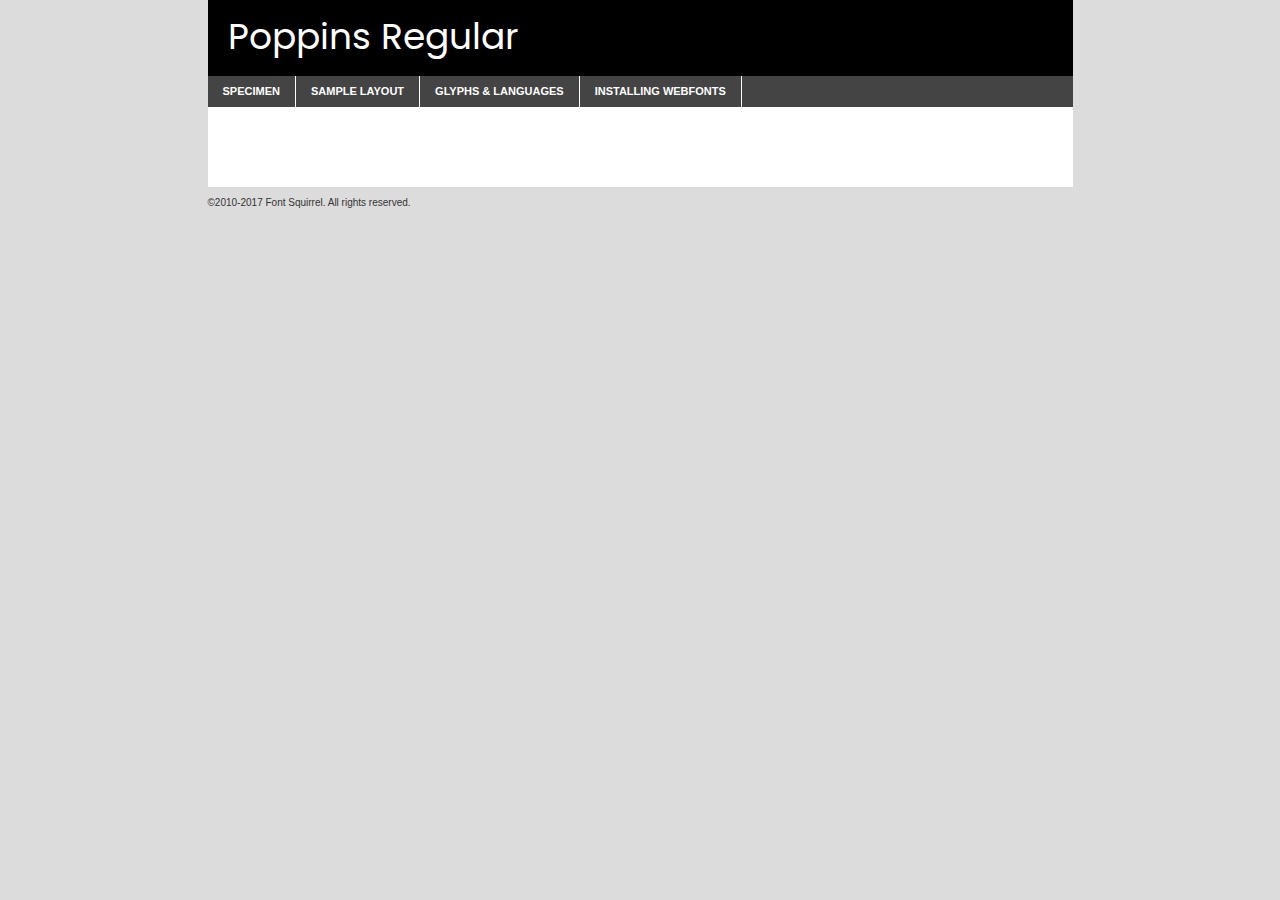
<file: Task-2/fonts/poppins/poppins-regular-demo.html>
<!DOCTYPE html PUBLIC "-//W3C//DTD XHTML 1.0 Transitional//EN"
        "http://www.w3.org/TR/xhtml1/DTD/xhtml1-transitional.dtd">

<html xmlns="http://www.w3.org/1999/xhtml" xml:lang="en" lang="en">
<head>
    <meta http-equiv="Content-Type" content="text/html; charset=utf-8"/>
    <script src="http://ajax.googleapis.com/ajax/libs/jquery/1.7.2/jquery.min.js" type="text/javascript" charset="utf-8"></script>
    <script type="text/javascript">
		(function($) {
			$.fn.easyTabs = function(option) {
				var param = jQuery.extend({ fadeSpeed: 'fast', defaultContent: 1, activeClass: 'active' }, option);
				$(this).each(function() {
					var thisId = '#' + this.id;
					if ( param.defaultContent == '' )
					{
						param.defaultContent = 1;
					}
					if ( typeof param.defaultContent == 'number' )
					{
						var defaultTab = $(thisId + ' .tabs li:eq(' + (param.defaultContent - 1) + ') a').attr('href').substr(1);
					}
					else
					{
						var defaultTab = param.defaultContent;
					}
					$(thisId + ' .tabs li a').each(function() {
						var tabToHide = $(this).attr('href').substr(1);
						$('#' + tabToHide).addClass('easytabs-tab-content');
					});
					hideAll();
					changeContent(defaultTab);

					function hideAll() {$(thisId + ' .easytabs-tab-content').hide();}

					function changeContent(tabId)
					{
						hideAll();
						$(thisId + ' .tabs li').removeClass(param.activeClass);
						$(thisId + ' .tabs li a[href=#' + tabId + ']').closest('li').addClass(param.activeClass);
						if ( param.fadeSpeed != 'none' )
						{
							$(thisId + ' #' + tabId).fadeIn(param.fadeSpeed);
						}
						else
						{
							$(thisId + ' #' + tabId).show();
						}
					}

					$(thisId + ' .tabs li').click(function() {
						var tabId = $(this).find('a').attr('href').substr(1);
						changeContent(tabId);
						return false;
					});
				});
			}
		})(jQuery);
    </script>
    <link rel="stylesheet" href="specimen_files/specimen_stylesheet.css" type="text/css" charset="utf-8"/>
    <link rel="stylesheet" href="stylesheet.css" type="text/css" charset="utf-8"/>

    <style type="text/css">
        		body {
			font-family: 'poppinsregular';
        		}

            </style>

    <title>Poppins Regular Specimen</title>


    <script type="text/javascript" charset="utf-8">
		$(document).ready(function() {
			$('#container').easyTabs({ defaultContent: 1 });
		});
    </script>
</head>

<body>
<div id="container">
    <div id="header">
		Poppins Regular    </div>
    <ul class="tabs">
        <li><a href="#specimen">Specimen</a></li>
        <li><a href="#layout">Sample Layout</a></li>
		        <li><a href="#glyphs">Glyphs &amp; Languages</a></li>
        <li><a href="#installing">Installing Webfonts</a></li>

    </ul>

    <div id="main_content">


        <div id="specimen">

            <div class="section">
                <div class="grid12 firstcol">
                    <div class="huge">AaBb</div>
                </div>
            </div>

            <div class="section">
                <div class="glyph_range">A&#x200B;B&#x200b;C&#x200b;D&#x200b;E&#x200b;F&#x200b;G&#x200b;H&#x200b;I&#x200b;J&#x200b;K&#x200b;L&#x200b;M&#x200b;N&#x200b;O&#x200b;P&#x200b;Q&#x200b;R&#x200b;S&#x200b;T&#x200b;U&#x200b;V&#x200b;W&#x200b;X&#x200b;Y&#x200b;Z&#x200b;a&#x200b;b&#x200b;c&#x200b;d&#x200b;e&#x200b;f&#x200b;g&#x200b;h&#x200b;i&#x200b;j&#x200b;k&#x200b;l&#x200b;m&#x200b;n&#x200b;o&#x200b;p&#x200b;q&#x200b;r&#x200b;s&#x200b;t&#x200b;u&#x200b;v&#x200b;w&#x200b;x&#x200b;y&#x200b;z&#x200b;1&#x200b;2&#x200b;3&#x200b;4&#x200b;5&#x200b;6&#x200b;7&#x200b;8&#x200b;9&#x200b;0&#x200b;&amp;&#x200b;.&#x200b;,&#x200b;?&#x200b;!&#x200b;&#64;&#x200b;(&#x200b;)&#x200b;#&#x200b;$&#x200b;%&#x200b;*&#x200b;+&#x200b;-&#x200b;=&#x200b;:&#x200b;;</div>
            </div>
            <div class="section">
                <div class="grid12 firstcol">
                    <table class="sample_table">
                        <tr>
                            <td>10</td>
                            <td class="size10">abcdefghijklmnopqrstuvwxyzABCDEFGHIJKLMNOPQRSTUVWXYZ0123456789abcdefghijklmnopqrstuvwxyzABCDEFGHIJKLMNOPQRSTUVWXYZ0123456789abcdefghijklmnopqrstuvwxyzABCDEFGHIJKLMNOPQRSTUVWXYZ</td>
                        </tr>
                        <tr>
                            <td>11</td>
                            <td class="size11">abcdefghijklmnopqrstuvwxyzABCDEFGHIJKLMNOPQRSTUVWXYZ0123456789abcdefghijklmnopqrstuvwxyzABCDEFGHIJKLMNOPQRSTUVWXYZ0123456789abcdefghijklmnopqrstuvwxyzABCDEFGHIJKLMNOPQRSTUVWXYZ</td>
                        </tr>
                        <tr>
                            <td>12</td>
                            <td class="size12">abcdefghijklmnopqrstuvwxyzABCDEFGHIJKLMNOPQRSTUVWXYZ0123456789abcdefghijklmnopqrstuvwxyzABCDEFGHIJKLMNOPQRSTUVWXYZ0123456789abcdefghijklmnopqrstuvwxyzABCDEFGHIJKLMNOPQRSTUVWXYZ</td>
                        </tr>
                        <tr>
                            <td>13</td>
                            <td class="size13">abcdefghijklmnopqrstuvwxyzABCDEFGHIJKLMNOPQRSTUVWXYZ0123456789abcdefghijklmnopqrstuvwxyzABCDEFGHIJKLMNOPQRSTUVWXYZ0123456789abcdefghijklmnopqrstuvwxyzABCDEFGHIJKLMNOPQRSTUVWXYZ</td>
                        </tr>
                        <tr>
                            <td>14</td>
                            <td class="size14">abcdefghijklmnopqrstuvwxyzABCDEFGHIJKLMNOPQRSTUVWXYZ0123456789abcdefghijklmnopqrstuvwxyzABCDEFGHIJKLMNOPQRSTUVWXYZ0123456789abcdefghijklmnopqrstuvwxyzABCDEFGHIJKLMNOPQRSTUVWXYZ</td>
                        </tr>
                        <tr>
                            <td>16</td>
                            <td class="size16">abcdefghijklmnopqrstuvwxyzABCDEFGHIJKLMNOPQRSTUVWXYZ0123456789abcdefghijklmnopqrstuvwxyzABCDEFGHIJKLMNOPQRSTUVWXYZ</td>
                        </tr>
                        <tr>
                            <td>18</td>
                            <td class="size18">abcdefghijklmnopqrstuvwxyzABCDEFGHIJKLMNOPQRSTUVWXYZ0123456789abcdefghijklmnopqrstuvwxyzABCDEFGHIJKLMNOPQRSTUVWXYZ</td>
                        </tr>
                        <tr>
                            <td>20</td>
                            <td class="size20">abcdefghijklmnopqrstuvwxyzABCDEFGHIJKLMNOPQRSTUVWXYZ0123456789abcdefghijklmnopqrstuvwxyzABCDEFGHIJKLMNOPQRSTUVWXYZ</td>
                        </tr>
                        <tr>
                            <td>24</td>
                            <td class="size24">abcdefghijklmnopqrstuvwxyzABCDEFGHIJKLMNOPQRSTUVWXYZ0123456789abcdefghijklmnopqrstuvwxyzABCDEFGHIJKLMNOPQRSTUVWXYZ</td>
                        </tr>
                        <tr>
                            <td>30</td>
                            <td class="size30">abcdefghijklmnopqrstuvwxyzABCDEFGHIJKLMNOPQRSTUVWXYZ0123456789abcdefghijklmnopqrstuvwxyzABCDEFGHIJKLMNOPQRSTUVWXYZ</td>
                        </tr>
                        <tr>
                            <td>36</td>
                            <td class="size36">abcdefghijklmnopqrstuvwxyzABCDEFGHIJKLMNOPQRSTUVWXYZ0123456789abcdefghijklmnopqrstuvwxyzABCDEFGHIJKLMNOPQRSTUVWXYZ</td>
                        </tr>
                        <tr>
                            <td>48</td>
                            <td class="size48">abcdefghijklmnopqrstuvwxyzABCDEFGHIJKLMNOPQRSTUVWXYZ0123456789abcdefghijklmnopqrstuvwxyzABCDEFGHIJKLMNOPQRSTUVWXYZ</td>
                        </tr>
                        <tr>
                            <td>60</td>
                            <td class="size60">abcdefghijklmnopqrstuvwxyzABCDEFGHIJKLMNOPQRSTUVWXYZ0123456789abcdefghijklmnopqrstuvwxyzABCDEFGHIJKLMNOPQRSTUVWXYZ</td>
                        </tr>
                        <tr>
                            <td>72</td>
                            <td class="size72">abcdefghijklmnopqrstuvwxyzABCDEFGHIJKLMNOPQRSTUVWXYZ0123456789abcdefghijklmnopqrstuvwxyzABCDEFGHIJKLMNOPQRSTUVWXYZ</td>
                        </tr>
                        <tr>
                            <td>90</td>
                            <td class="size90">abcdefghijklmnopqrstuvwxyzABCDEFGHIJKLMNOPQRSTUVWXYZ0123456789abcdefghijklmnopqrstuvwxyzABCDEFGHIJKLMNOPQRSTUVWXYZ</td>
                        </tr>
                    </table>

                </div>

            </div>


            <div class="section" id="bodycomparison">


                <div id="xheight">
                    <div class="fontbody">&#x25FC;&#x25FC;&#x25FC;&#x25FC;&#x25FC;&#x25FC;&#x25FC;&#x25FC;&#x25FC;&#x25FC;&#x25FC;&#x25FC;&#x25FC;&#x25FC;&#x25FC;&#x25FC;&#x25FC;&#x25FC;&#x25FC;&#x25FC;&#x25FC;&#x25FC;&#x25FC;&#x25FC;&#x25FC;&#x25FC;&#x25FC;&#x25FC;&#x25FC;&#x25FC;&#x25FC;&#x25FC;&#x25FC;&#x25FC;&#x25FC;&#x25FC;&#x25FC;&#x25FC;&#x25FC;&#x25FC;&#x25FC;&#x25FC;&#x25FC;&#x25FC;&#x25FC;&#x25FC;&#x25FC;&#x25FC;&#x25FC;&#x25FC;&#x25FC;&#x25FC;&#x25FC;&#x25FC;&#x25FC;&#x25FC;&#x25FC;&#x25FC;&#x25FC;&#x25FC;&#x25FC;&#x25FC;&#x25FC;&#x25FC;&#x25FC;&#x25FC;&#x25FC;&#x25FC;&#x25FC;&#x25FC;&#x25FC;&#x25FC;&#x25FC;&#x25FC;&#x25FC;&#x25FC;&#x25FC;&#x25FC;&#x25FC;&#x25FC;&#x25FC;&#x25FC;&#x25FC;&#x25FC;&#x25FC;&#x25FC;&#x25FC;&#x25FC;&#x25FC;&#x25FC;&#x25FC;&#x25FC;&#x25FC;&#x25FC;&#x25FC;&#x25FC;&#x25FC;&#x25FC;&#x25FC;body</div>
                    <div class="arialbody">body</div>
                    <div class="verdanabody">body</div>
                    <div class="georgiabody">body</div>
                </div>
                <div class="fontbody" style="z-index:1">
                    body<span>Poppins Regular</span>
                </div>
                <div class="arialbody" style="z-index:1">
                    body<span>Arial</span>
                </div>
                <div class="verdanabody" style="z-index:1">
                    body<span>Verdana</span>
                </div>
                <div class="georgiabody" style="z-index:1">
                    body<span>Georgia</span>
                </div>


            </div>


            <div class="section psample psample_row1" id="">

                <div class="grid2 firstcol">
                    <p class="size10"><span>10.</span>Aenean lacinia bibendum nulla sed consectetur. Fusce dapibus, tellus ac cursus commodo, tortor mauris condimentum nibh, ut fermentum massa justo sit amet risus. Nullam id dolor id nibh ultricies vehicula ut id elit. Cum sociis natoque penatibus et magnis dis parturient montes, nascetur ridiculus mus. Nulla vitae elit libero, a pharetra augue.</p>

                </div>
                <div class="grid3">
                    <p class="size11"><span>11.</span>Aenean lacinia bibendum nulla sed consectetur. Fusce dapibus, tellus ac cursus commodo, tortor mauris condimentum nibh, ut fermentum massa justo sit amet risus. Nullam id dolor id nibh ultricies vehicula ut id elit. Cum sociis natoque penatibus et magnis dis parturient montes, nascetur ridiculus mus. Nulla vitae elit libero, a pharetra augue.</p>

                </div>
                <div class="grid3">
                    <p class="size12"><span>12.</span>Aenean lacinia bibendum nulla sed consectetur. Fusce dapibus, tellus ac cursus commodo, tortor mauris condimentum nibh, ut fermentum massa justo sit amet risus. Nullam id dolor id nibh ultricies vehicula ut id elit. Cum sociis natoque penatibus et magnis dis parturient montes, nascetur ridiculus mus. Nulla vitae elit libero, a pharetra augue.</p>

                </div>
                <div class="grid4">
                    <p class="size13"><span>13.</span>Aenean lacinia bibendum nulla sed consectetur. Fusce dapibus, tellus ac cursus commodo, tortor mauris condimentum nibh, ut fermentum massa justo sit amet risus. Nullam id dolor id nibh ultricies vehicula ut id elit. Cum sociis natoque penatibus et magnis dis parturient montes, nascetur ridiculus mus. Nulla vitae elit libero, a pharetra augue.</p>

                </div>
                <div class="white_blend"></div>

            </div>
            <div class="section psample psample_row2" id="">
                <div class="grid3 firstcol">
                    <p class="size14"><span>14.</span>Aenean lacinia bibendum nulla sed consectetur. Fusce dapibus, tellus ac cursus commodo, tortor mauris condimentum nibh, ut fermentum massa justo sit amet risus. Nullam id dolor id nibh ultricies vehicula ut id elit. Cum sociis natoque penatibus et magnis dis parturient montes, nascetur ridiculus mus. Nulla vitae elit libero, a pharetra augue.</p>

                </div>
                <div class="grid4">
                    <p class="size16"><span>16.</span>Aenean lacinia bibendum nulla sed consectetur. Fusce dapibus, tellus ac cursus commodo, tortor mauris condimentum nibh, ut fermentum massa justo sit amet risus. Nullam id dolor id nibh ultricies vehicula ut id elit. Cum sociis natoque penatibus et magnis dis parturient montes, nascetur ridiculus mus. Nulla vitae elit libero, a pharetra augue.</p>

                </div>
                <div class="grid5">
                    <p class="size18"><span>18.</span>Aenean lacinia bibendum nulla sed consectetur. Fusce dapibus, tellus ac cursus commodo, tortor mauris condimentum nibh, ut fermentum massa justo sit amet risus. Nullam id dolor id nibh ultricies vehicula ut id elit. Cum sociis natoque penatibus et magnis dis parturient montes, nascetur ridiculus mus. Nulla vitae elit libero, a pharetra augue.</p>

                </div>

                <div class="white_blend"></div>

            </div>

            <div class="section psample psample_row3" id="">
                <div class="grid5 firstcol">
                    <p class="size20"><span>20.</span>Aenean lacinia bibendum nulla sed consectetur. Fusce dapibus, tellus ac cursus commodo, tortor mauris condimentum nibh, ut fermentum massa justo sit amet risus. Nullam id dolor id nibh ultricies vehicula ut id elit. Cum sociis natoque penatibus et magnis dis parturient montes, nascetur ridiculus mus. Nulla vitae elit libero, a pharetra augue.</p>
                </div>
                <div class="grid7">
                    <p class="size24"><span>24.</span>Aenean lacinia bibendum nulla sed consectetur. Fusce dapibus, tellus ac cursus commodo, tortor mauris condimentum nibh, ut fermentum massa justo sit amet risus. Nullam id dolor id nibh ultricies vehicula ut id elit. Cum sociis natoque penatibus et magnis dis parturient montes, nascetur ridiculus mus. Nulla vitae elit libero, a pharetra augue.</p>
                </div>

                <div class="white_blend"></div>

            </div>

            <div class="section psample psample_row4" id="">
                <div class="grid12 firstcol">
                    <p class="size30"><span>30.</span>Aenean lacinia bibendum nulla sed consectetur. Fusce dapibus, tellus ac cursus commodo, tortor mauris condimentum nibh, ut fermentum massa justo sit amet risus. Nullam id dolor id nibh ultricies vehicula ut id elit. Cum sociis natoque penatibus et magnis dis parturient montes, nascetur ridiculus mus. Nulla vitae elit libero, a pharetra augue.</p>
                </div>
                <div class="white_blend"></div>

            </div>


            <div class="section psample psample_row1 fullreverse">
                <div class="grid2 firstcol">
                    <p class="size10"><span>10.</span>Aenean lacinia bibendum nulla sed consectetur. Fusce dapibus, tellus ac cursus commodo, tortor mauris condimentum nibh, ut fermentum massa justo sit amet risus. Nullam id dolor id nibh ultricies vehicula ut id elit. Cum sociis natoque penatibus et magnis dis parturient montes, nascetur ridiculus mus. Nulla vitae elit libero, a pharetra augue.</p>

                </div>
                <div class="grid3">
                    <p class="size11"><span>11.</span>Aenean lacinia bibendum nulla sed consectetur. Fusce dapibus, tellus ac cursus commodo, tortor mauris condimentum nibh, ut fermentum massa justo sit amet risus. Nullam id dolor id nibh ultricies vehicula ut id elit. Cum sociis natoque penatibus et magnis dis parturient montes, nascetur ridiculus mus. Nulla vitae elit libero, a pharetra augue.</p>

                </div>
                <div class="grid3">
                    <p class="size12"><span>12.</span>Aenean lacinia bibendum nulla sed consectetur. Fusce dapibus, tellus ac cursus commodo, tortor mauris condimentum nibh, ut fermentum massa justo sit amet risus. Nullam id dolor id nibh ultricies vehicula ut id elit. Cum sociis natoque penatibus et magnis dis parturient montes, nascetur ridiculus mus. Nulla vitae elit libero, a pharetra augue.</p>

                </div>
                <div class="grid4">
                    <p class="size13"><span>13.</span>Aenean lacinia bibendum nulla sed consectetur. Fusce dapibus, tellus ac cursus commodo, tortor mauris condimentum nibh, ut fermentum massa justo sit amet risus. Nullam id dolor id nibh ultricies vehicula ut id elit. Cum sociis natoque penatibus et magnis dis parturient montes, nascetur ridiculus mus. Nulla vitae elit libero, a pharetra augue.</p>

                </div>
                <div class="black_blend"></div>

            </div>

            <div class="section psample psample_row2 fullreverse">
                <div class="grid3 firstcol">
                    <p class="size14"><span>14.</span>Aenean lacinia bibendum nulla sed consectetur. Fusce dapibus, tellus ac cursus commodo, tortor mauris condimentum nibh, ut fermentum massa justo sit amet risus. Nullam id dolor id nibh ultricies vehicula ut id elit. Cum sociis natoque penatibus et magnis dis parturient montes, nascetur ridiculus mus. Nulla vitae elit libero, a pharetra augue.</p>

                </div>
                <div class="grid4">
                    <p class="size16"><span>16.</span>Aenean lacinia bibendum nulla sed consectetur. Fusce dapibus, tellus ac cursus commodo, tortor mauris condimentum nibh, ut fermentum massa justo sit amet risus. Nullam id dolor id nibh ultricies vehicula ut id elit. Cum sociis natoque penatibus et magnis dis parturient montes, nascetur ridiculus mus. Nulla vitae elit libero, a pharetra augue.</p>

                </div>
                <div class="grid5">
                    <p class="size18"><span>18.</span>Aenean lacinia bibendum nulla sed consectetur. Fusce dapibus, tellus ac cursus commodo, tortor mauris condimentum nibh, ut fermentum massa justo sit amet risus. Nullam id dolor id nibh ultricies vehicula ut id elit. Cum sociis natoque penatibus et magnis dis parturient montes, nascetur ridiculus mus. Nulla vitae elit libero, a pharetra augue.</p>

                </div>
                <div class="black_blend"></div>

            </div>

            <div class="section psample fullreverse psample_row3" id="">
                <div class="grid5 firstcol">
                    <p class="size20"><span>20.</span>Aenean lacinia bibendum nulla sed consectetur. Fusce dapibus, tellus ac cursus commodo, tortor mauris condimentum nibh, ut fermentum massa justo sit amet risus. Nullam id dolor id nibh ultricies vehicula ut id elit. Cum sociis natoque penatibus et magnis dis parturient montes, nascetur ridiculus mus. Nulla vitae elit libero, a pharetra augue.</p>
                </div>
                <div class="grid7">
                    <p class="size24"><span>24.</span>Aenean lacinia bibendum nulla sed consectetur. Fusce dapibus, tellus ac cursus commodo, tortor mauris condimentum nibh, ut fermentum massa justo sit amet risus. Nullam id dolor id nibh ultricies vehicula ut id elit. Cum sociis natoque penatibus et magnis dis parturient montes, nascetur ridiculus mus. Nulla vitae elit libero, a pharetra augue.</p>
                </div>

                <div class="black_blend"></div>

            </div>

            <div class="section psample fullreverse psample_row4" id="" style="border-bottom: 20px #000 solid;">
                <div class="grid12 firstcol">
                    <p class="size30"><span>30.</span>Aenean lacinia bibendum nulla sed consectetur. Fusce dapibus, tellus ac cursus commodo, tortor mauris condimentum nibh, ut fermentum massa justo sit amet risus. Nullam id dolor id nibh ultricies vehicula ut id elit. Cum sociis natoque penatibus et magnis dis parturient montes, nascetur ridiculus mus. Nulla vitae elit libero, a pharetra augue.</p>
                </div>
                <div class="black_blend"></div>

            </div>


        </div>

        <div id="layout">

            <div class="section">

                <div class="grid12 firstcol">
                    <h1>Lorem Ipsum Dolor</h1>
                    <h2>Etiam porta sem malesuada magna mollis euismod</h2>

                    <p class="byline">By <a href="#link">Aenean Lacinia</a></p>
                </div>
            </div>
            <div class="section">
                <div class="grid8 firstcol">
                    <p class="large">Donec sed odio dui. Morbi leo risus, porta ac consectetur ac, vestibulum at eros. Fusce dapibus, tellus ac cursus commodo, tortor mauris condimentum nibh, ut fermentum massa justo sit amet risus. </p>


                    <h3>Pellentesque ornare sem</h3>

                    <p>Maecenas sed diam eget risus varius blandit sit amet non magna. Maecenas faucibus mollis interdum. Donec ullamcorper nulla non metus auctor fringilla. Nullam id dolor id nibh ultricies vehicula ut id elit. Nullam id dolor id nibh ultricies vehicula ut id elit. </p>

                    <p>Aenean eu leo quam. Pellentesque ornare sem lacinia quam venenatis vestibulum. Lorem ipsum dolor sit amet, consectetur adipiscing elit. Cum sociis natoque penatibus et magnis dis parturient montes, nascetur ridiculus mus. </p>

                    <p>Nulla vitae elit libero, a pharetra augue. Praesent commodo cursus magna, vel scelerisque nisl consectetur et. Aenean lacinia bibendum nulla sed consectetur. </p>

                    <p>Nullam quis risus eget urna mollis ornare vel eu leo. Nullam quis risus eget urna mollis ornare vel eu leo. Maecenas sed diam eget risus varius blandit sit amet non magna. Donec ullamcorper nulla non metus auctor fringilla. </p>

                    <h3>Cras mattis consectetur</h3>

                    <p>Aenean eu leo quam. Pellentesque ornare sem lacinia quam venenatis vestibulum. Aenean lacinia bibendum nulla sed consectetur. Integer posuere erat a ante venenatis dapibus posuere velit aliquet. Cras mattis consectetur purus sit amet fermentum. </p>

                    <p>Nullam id dolor id nibh ultricies vehicula ut id elit. Nullam quis risus eget urna mollis ornare vel eu leo. Cras mattis consectetur purus sit amet fermentum.</p>
                </div>

                <div class="grid4 sidebar">

                    <div class="box reverse">
                        <p class="last">Nullam quis risus eget urna mollis ornare vel eu leo. Donec ullamcorper nulla non metus auctor fringilla. Cras mattis consectetur purus sit amet fermentum. Sed posuere consectetur est at lobortis. Lorem ipsum dolor sit amet, consectetur adipiscing elit. </p>
                    </div>

                    <p class="caption">Maecenas sed diam eget risus varius.</p>

                    <p>Vestibulum id ligula porta felis euismod semper. Integer posuere erat a ante venenatis dapibus posuere velit aliquet. Vestibulum id ligula porta felis euismod semper. Sed posuere consectetur est at lobortis. Maecenas sed diam eget risus varius blandit sit amet non magna. Fusce dapibus, tellus ac cursus commodo, tortor mauris condimentum nibh, ut fermentum massa justo sit amet risus. </p>


                    <p>Duis mollis, est non commodo luctus, nisi erat porttitor ligula, eget lacinia odio sem nec elit. Aenean lacinia bibendum nulla sed consectetur. Vivamus sagittis lacus vel augue laoreet rutrum faucibus dolor auctor. Aenean lacinia bibendum nulla sed consectetur. Nullam quis risus eget urna mollis ornare vel eu leo. </p>

                    <p>Praesent commodo cursus magna, vel scelerisque nisl consectetur et. Donec ullamcorper nulla non metus auctor fringilla. Maecenas faucibus mollis interdum. Fusce dapibus, tellus ac cursus commodo, tortor mauris condimentum nibh, ut fermentum massa justo sit amet risus. </p>

                </div>
            </div>

        </div>


		

        <div id="glyphs">
            <div class="section">
                <div class="grid12 firstcol">

                    <h1>Language Support</h1>
                    <p>The subset of Poppins Regular in this kit supports the following languages:<br/>

						Albanian, Basque, Breton, Chamorro, Danish, Dutch, English, Faroese, Finnish, French, Frisian, Galician, German, Icelandic, Italian, Malagasy, Norwegian, Portuguese, Spanish, Alsatian, Aragonese, Arapaho, Arrernte, Asturian, Aymara, Bislama, Cebuano, Corsican, Fijian, French_creole, Genoese, Gilbertese, Greenlandic, Haitian_creole, Hiligaynon, Hmong, Hopi, Ibanag, Iloko_ilokano, Indonesian, Interglossa_glosa, Interlingua, Irish_gaelic, Jerriais, Lojban, Lombard, Luxembourgeois, Manx, Mohawk, Norfolk_pitcairnese, Occitan, Oromo, Pangasinan, Papiamento, Piedmontese, Potawatomi, Rhaeto-romance, Romansh, Rotokas, Sami_lule, Samoan, Sardinian, Scots_gaelic, Seychelles_creole, Shona, Sicilian, Somali, Southern_ndebele, Swahili, Swati_swazi, Tagalog_filipino_pilipino, Tetum, Tok_pisin, Uyghur_latinized, Volapuk, Walloon, Warlpiri, Xhosa, Yapese, Zulu, Latinbasic, Ubasic, Demo                    </p>
                    <h1>Glyph Chart</h1>
                    <p>The subset of Poppins Regular in this kit includes all the glyphs listed below. Unicode entities are included above each glyph to help you insert individual characters into your layout.</p>
                    <div id="glyph_chart">

																																	                                <div><p>&amp;#13;</p>&#13;</div>
																				                                <div><p>&amp;#32;</p>&#32;</div>
																				                                <div><p>&amp;#33;</p>&#33;</div>
																				                                <div><p>&amp;#34;</p>&#34;</div>
																				                                <div><p>&amp;#35;</p>&#35;</div>
																				                                <div><p>&amp;#36;</p>&#36;</div>
																				                                <div><p>&amp;#37;</p>&#37;</div>
																				                                <div><p>&amp;#38;</p>&#38;</div>
																				                                <div><p>&amp;#39;</p>&#39;</div>
																				                                <div><p>&amp;#40;</p>&#40;</div>
																				                                <div><p>&amp;#41;</p>&#41;</div>
																				                                <div><p>&amp;#42;</p>&#42;</div>
																				                                <div><p>&amp;#43;</p>&#43;</div>
																				                                <div><p>&amp;#44;</p>&#44;</div>
																				                                <div><p>&amp;#45;</p>&#45;</div>
																				                                <div><p>&amp;#46;</p>&#46;</div>
																				                                <div><p>&amp;#47;</p>&#47;</div>
																				                                <div><p>&amp;#48;</p>&#48;</div>
																				                                <div><p>&amp;#49;</p>&#49;</div>
																				                                <div><p>&amp;#50;</p>&#50;</div>
																				                                <div><p>&amp;#51;</p>&#51;</div>
																				                                <div><p>&amp;#52;</p>&#52;</div>
																				                                <div><p>&amp;#53;</p>&#53;</div>
																				                                <div><p>&amp;#54;</p>&#54;</div>
																				                                <div><p>&amp;#55;</p>&#55;</div>
																				                                <div><p>&amp;#56;</p>&#56;</div>
																				                                <div><p>&amp;#57;</p>&#57;</div>
																				                                <div><p>&amp;#58;</p>&#58;</div>
																				                                <div><p>&amp;#59;</p>&#59;</div>
																				                                <div><p>&amp;#60;</p>&#60;</div>
																				                                <div><p>&amp;#61;</p>&#61;</div>
																				                                <div><p>&amp;#62;</p>&#62;</div>
																				                                <div><p>&amp;#63;</p>&#63;</div>
																				                                <div><p>&amp;#64;</p>&#64;</div>
																				                                <div><p>&amp;#65;</p>&#65;</div>
																				                                <div><p>&amp;#66;</p>&#66;</div>
																				                                <div><p>&amp;#67;</p>&#67;</div>
																				                                <div><p>&amp;#68;</p>&#68;</div>
																				                                <div><p>&amp;#69;</p>&#69;</div>
																				                                <div><p>&amp;#70;</p>&#70;</div>
																				                                <div><p>&amp;#71;</p>&#71;</div>
																				                                <div><p>&amp;#72;</p>&#72;</div>
																				                                <div><p>&amp;#73;</p>&#73;</div>
																				                                <div><p>&amp;#74;</p>&#74;</div>
																				                                <div><p>&amp;#75;</p>&#75;</div>
																				                                <div><p>&amp;#76;</p>&#76;</div>
																				                                <div><p>&amp;#77;</p>&#77;</div>
																				                                <div><p>&amp;#78;</p>&#78;</div>
																				                                <div><p>&amp;#79;</p>&#79;</div>
																				                                <div><p>&amp;#80;</p>&#80;</div>
																				                                <div><p>&amp;#81;</p>&#81;</div>
																				                                <div><p>&amp;#82;</p>&#82;</div>
																				                                <div><p>&amp;#83;</p>&#83;</div>
																				                                <div><p>&amp;#84;</p>&#84;</div>
																				                                <div><p>&amp;#85;</p>&#85;</div>
																				                                <div><p>&amp;#86;</p>&#86;</div>
																				                                <div><p>&amp;#87;</p>&#87;</div>
																				                                <div><p>&amp;#88;</p>&#88;</div>
																				                                <div><p>&amp;#89;</p>&#89;</div>
																				                                <div><p>&amp;#90;</p>&#90;</div>
																				                                <div><p>&amp;#91;</p>&#91;</div>
																				                                <div><p>&amp;#92;</p>&#92;</div>
																				                                <div><p>&amp;#93;</p>&#93;</div>
																				                                <div><p>&amp;#94;</p>&#94;</div>
																				                                <div><p>&amp;#95;</p>&#95;</div>
																				                                <div><p>&amp;#96;</p>&#96;</div>
																				                                <div><p>&amp;#97;</p>&#97;</div>
																				                                <div><p>&amp;#98;</p>&#98;</div>
																				                                <div><p>&amp;#99;</p>&#99;</div>
																				                                <div><p>&amp;#100;</p>&#100;</div>
																				                                <div><p>&amp;#101;</p>&#101;</div>
																				                                <div><p>&amp;#102;</p>&#102;</div>
																				                                <div><p>&amp;#103;</p>&#103;</div>
																				                                <div><p>&amp;#104;</p>&#104;</div>
																				                                <div><p>&amp;#105;</p>&#105;</div>
																				                                <div><p>&amp;#106;</p>&#106;</div>
																				                                <div><p>&amp;#107;</p>&#107;</div>
																				                                <div><p>&amp;#108;</p>&#108;</div>
																				                                <div><p>&amp;#109;</p>&#109;</div>
																				                                <div><p>&amp;#110;</p>&#110;</div>
																				                                <div><p>&amp;#111;</p>&#111;</div>
																				                                <div><p>&amp;#112;</p>&#112;</div>
																				                                <div><p>&amp;#113;</p>&#113;</div>
																				                                <div><p>&amp;#114;</p>&#114;</div>
																				                                <div><p>&amp;#115;</p>&#115;</div>
																				                                <div><p>&amp;#116;</p>&#116;</div>
																				                                <div><p>&amp;#117;</p>&#117;</div>
																				                                <div><p>&amp;#118;</p>&#118;</div>
																				                                <div><p>&amp;#119;</p>&#119;</div>
																				                                <div><p>&amp;#120;</p>&#120;</div>
																				                                <div><p>&amp;#121;</p>&#121;</div>
																				                                <div><p>&amp;#122;</p>&#122;</div>
																				                                <div><p>&amp;#123;</p>&#123;</div>
																				                                <div><p>&amp;#124;</p>&#124;</div>
																				                                <div><p>&amp;#125;</p>&#125;</div>
																				                                <div><p>&amp;#126;</p>&#126;</div>
																				                                <div><p>&amp;#160;</p>&#160;</div>
																				                                <div><p>&amp;#161;</p>&#161;</div>
																				                                <div><p>&amp;#162;</p>&#162;</div>
																				                                <div><p>&amp;#163;</p>&#163;</div>
																				                                <div><p>&amp;#164;</p>&#164;</div>
																				                                <div><p>&amp;#165;</p>&#165;</div>
																				                                <div><p>&amp;#166;</p>&#166;</div>
																				                                <div><p>&amp;#167;</p>&#167;</div>
																				                                <div><p>&amp;#168;</p>&#168;</div>
																				                                <div><p>&amp;#169;</p>&#169;</div>
																				                                <div><p>&amp;#170;</p>&#170;</div>
																				                                <div><p>&amp;#171;</p>&#171;</div>
																				                                <div><p>&amp;#172;</p>&#172;</div>
																				                                <div><p>&amp;#173;</p>&#173;</div>
																				                                <div><p>&amp;#174;</p>&#174;</div>
																				                                <div><p>&amp;#175;</p>&#175;</div>
																				                                <div><p>&amp;#176;</p>&#176;</div>
																				                                <div><p>&amp;#177;</p>&#177;</div>
																				                                <div><p>&amp;#178;</p>&#178;</div>
																				                                <div><p>&amp;#179;</p>&#179;</div>
																				                                <div><p>&amp;#180;</p>&#180;</div>
																				                                <div><p>&amp;#181;</p>&#181;</div>
																				                                <div><p>&amp;#182;</p>&#182;</div>
																				                                <div><p>&amp;#183;</p>&#183;</div>
																				                                <div><p>&amp;#184;</p>&#184;</div>
																				                                <div><p>&amp;#185;</p>&#185;</div>
																				                                <div><p>&amp;#186;</p>&#186;</div>
																				                                <div><p>&amp;#187;</p>&#187;</div>
																				                                <div><p>&amp;#188;</p>&#188;</div>
																				                                <div><p>&amp;#189;</p>&#189;</div>
																				                                <div><p>&amp;#190;</p>&#190;</div>
																				                                <div><p>&amp;#191;</p>&#191;</div>
																				                                <div><p>&amp;#192;</p>&#192;</div>
																				                                <div><p>&amp;#193;</p>&#193;</div>
																				                                <div><p>&amp;#194;</p>&#194;</div>
																				                                <div><p>&amp;#195;</p>&#195;</div>
																				                                <div><p>&amp;#196;</p>&#196;</div>
																				                                <div><p>&amp;#197;</p>&#197;</div>
																				                                <div><p>&amp;#198;</p>&#198;</div>
																				                                <div><p>&amp;#199;</p>&#199;</div>
																				                                <div><p>&amp;#200;</p>&#200;</div>
																				                                <div><p>&amp;#201;</p>&#201;</div>
																				                                <div><p>&amp;#202;</p>&#202;</div>
																				                                <div><p>&amp;#203;</p>&#203;</div>
																				                                <div><p>&amp;#204;</p>&#204;</div>
																				                                <div><p>&amp;#205;</p>&#205;</div>
																				                                <div><p>&amp;#206;</p>&#206;</div>
																				                                <div><p>&amp;#207;</p>&#207;</div>
																				                                <div><p>&amp;#208;</p>&#208;</div>
																				                                <div><p>&amp;#209;</p>&#209;</div>
																				                                <div><p>&amp;#210;</p>&#210;</div>
																				                                <div><p>&amp;#211;</p>&#211;</div>
																				                                <div><p>&amp;#212;</p>&#212;</div>
																				                                <div><p>&amp;#213;</p>&#213;</div>
																				                                <div><p>&amp;#214;</p>&#214;</div>
																				                                <div><p>&amp;#215;</p>&#215;</div>
																				                                <div><p>&amp;#216;</p>&#216;</div>
																				                                <div><p>&amp;#217;</p>&#217;</div>
																				                                <div><p>&amp;#218;</p>&#218;</div>
																				                                <div><p>&amp;#219;</p>&#219;</div>
																				                                <div><p>&amp;#220;</p>&#220;</div>
																				                                <div><p>&amp;#221;</p>&#221;</div>
																				                                <div><p>&amp;#222;</p>&#222;</div>
																				                                <div><p>&amp;#223;</p>&#223;</div>
																				                                <div><p>&amp;#224;</p>&#224;</div>
																				                                <div><p>&amp;#225;</p>&#225;</div>
																				                                <div><p>&amp;#226;</p>&#226;</div>
																				                                <div><p>&amp;#227;</p>&#227;</div>
																				                                <div><p>&amp;#228;</p>&#228;</div>
																				                                <div><p>&amp;#229;</p>&#229;</div>
																				                                <div><p>&amp;#230;</p>&#230;</div>
																				                                <div><p>&amp;#231;</p>&#231;</div>
																				                                <div><p>&amp;#232;</p>&#232;</div>
																				                                <div><p>&amp;#233;</p>&#233;</div>
																				                                <div><p>&amp;#234;</p>&#234;</div>
																				                                <div><p>&amp;#235;</p>&#235;</div>
																				                                <div><p>&amp;#236;</p>&#236;</div>
																				                                <div><p>&amp;#237;</p>&#237;</div>
																				                                <div><p>&amp;#238;</p>&#238;</div>
																				                                <div><p>&amp;#239;</p>&#239;</div>
																				                                <div><p>&amp;#240;</p>&#240;</div>
																				                                <div><p>&amp;#241;</p>&#241;</div>
																				                                <div><p>&amp;#242;</p>&#242;</div>
																				                                <div><p>&amp;#243;</p>&#243;</div>
																				                                <div><p>&amp;#244;</p>&#244;</div>
																				                                <div><p>&amp;#245;</p>&#245;</div>
																				                                <div><p>&amp;#246;</p>&#246;</div>
																				                                <div><p>&amp;#247;</p>&#247;</div>
																				                                <div><p>&amp;#248;</p>&#248;</div>
																				                                <div><p>&amp;#249;</p>&#249;</div>
																				                                <div><p>&amp;#250;</p>&#250;</div>
																				                                <div><p>&amp;#251;</p>&#251;</div>
																				                                <div><p>&amp;#252;</p>&#252;</div>
																				                                <div><p>&amp;#253;</p>&#253;</div>
																				                                <div><p>&amp;#254;</p>&#254;</div>
																				                                <div><p>&amp;#255;</p>&#255;</div>
																				                                <div><p>&amp;#338;</p>&#338;</div>
																				                                <div><p>&amp;#339;</p>&#339;</div>
																				                                <div><p>&amp;#376;</p>&#376;</div>
																				                                <div><p>&amp;#710;</p>&#710;</div>
																				                                <div><p>&amp;#732;</p>&#732;</div>
																				                                <div><p>&amp;#8192;</p>&#8192;</div>
																				                                <div><p>&amp;#8193;</p>&#8193;</div>
																				                                <div><p>&amp;#8194;</p>&#8194;</div>
																				                                <div><p>&amp;#8195;</p>&#8195;</div>
																				                                <div><p>&amp;#8196;</p>&#8196;</div>
																				                                <div><p>&amp;#8197;</p>&#8197;</div>
																				                                <div><p>&amp;#8198;</p>&#8198;</div>
																				                                <div><p>&amp;#8199;</p>&#8199;</div>
																				                                <div><p>&amp;#8200;</p>&#8200;</div>
																				                                <div><p>&amp;#8201;</p>&#8201;</div>
																				                                <div><p>&amp;#8202;</p>&#8202;</div>
																				                                <div><p>&amp;#8208;</p>&#8208;</div>
																				                                <div><p>&amp;#8209;</p>&#8209;</div>
																				                                <div><p>&amp;#8210;</p>&#8210;</div>
																				                                <div><p>&amp;#8211;</p>&#8211;</div>
																				                                <div><p>&amp;#8212;</p>&#8212;</div>
																				                                <div><p>&amp;#8216;</p>&#8216;</div>
																				                                <div><p>&amp;#8217;</p>&#8217;</div>
																				                                <div><p>&amp;#8218;</p>&#8218;</div>
																				                                <div><p>&amp;#8220;</p>&#8220;</div>
																				                                <div><p>&amp;#8221;</p>&#8221;</div>
																				                                <div><p>&amp;#8222;</p>&#8222;</div>
																				                                <div><p>&amp;#8226;</p>&#8226;</div>
																				                                <div><p>&amp;#8230;</p>&#8230;</div>
																				                                <div><p>&amp;#8239;</p>&#8239;</div>
																				                                <div><p>&amp;#8249;</p>&#8249;</div>
																				                                <div><p>&amp;#8250;</p>&#8250;</div>
																				                                <div><p>&amp;#8287;</p>&#8287;</div>
																				                                <div><p>&amp;#8364;</p>&#8364;</div>
																				                                <div><p>&amp;#8482;</p>&#8482;</div>
																				                                <div><p>&amp;#9724;</p>&#9724;</div>
																				                                <div><p>&amp;#64257;</p>&#64257;</div>
																				                                <div><p>&amp;#64258;</p>&#64258;</div>
																																																										                    </div>
                </div>


            </div>
        </div>


        <div id="specs">

        </div>

        <div id="installing">
            <div class="section">
                <div class="grid7 firstcol">
                    <h1>Installing Webfonts</h1>

                    <p>Webfonts are supported by all major browser platforms but not all in the same way. There are currently four different font formats that must be included in order to target all browsers. This includes TTF, WOFF, EOT and SVG.</p>

                    <h2>1. Upload your webfonts</h2>
                    <p>You must upload your webfont kit to your website. They should be in or near the same directory as your CSS files.</p>

                    <h2>2. Include the webfont stylesheet</h2>
                    <p>A special CSS @font-face declaration helps the various browsers select the appropriate font it needs without causing you a bunch of headaches. Learn more about this syntax by reading the <a href="https://www.fontspring.com/blog/further-hardening-of-the-bulletproof-syntax">Fontspring blog post</a> about it. The code for it is as follows:</p>


                    <code>
                        @font-face{
                        font-family: 'MyWebFont';
                        src: url('WebFont.eot');
                        src: url('WebFont.eot?#iefix') format('embedded-opentype'),
                        url('WebFont.woff') format('woff'),
                        url('WebFont.ttf') format('truetype'),
                        url('WebFont.svg#webfont') format('svg');
                        }
                    </code>

                    <p>We've already gone ahead and generated the code for you. All you have to do is link to the stylesheet in your HTML, like this:</p>
                    <code>&lt;link rel=&quot;stylesheet&quot; href=&quot;stylesheet.css&quot; type=&quot;text/css&quot; charset=&quot;utf-8&quot; /&gt;</code>

                    <h2>3. Modify your own stylesheet</h2>
                    <p>To take advantage of your new fonts, you must tell your stylesheet to use them. Look at the original @font-face declaration above and find the property called "font-family." The name linked there will be what you use to reference the font. Prepend that webfont name to the font stack in the "font-family" property, inside the selector you want to change. For example:</p>
                    <code>p { font-family: 'WebFont', Arial, sans-serif; }</code>

                    <h2>4. Test</h2>
                    <p>Getting webfonts to work cross-browser <em>can</em> be tricky. Use the information in the sidebar to help you if you find that fonts aren't loading in a particular browser.</p>
                </div>

                <div class="grid5 sidebar">
                    <div class="box">
                        <h2>Troubleshooting<br/>Font-Face Problems</h2>
                        <p>Having trouble getting your webfonts to load in your new website? Here are some tips to sort out what might be the problem.</p>

                        <h3>Fonts not showing in any browser</h3>

                        <p>This sounds like you need to work on the plumbing. You either did not upload the fonts to the correct directory, or you did not link the fonts properly in the CSS. If you've confirmed that all this is correct and you still have a problem, take a look at your .htaccess file and see if requests are getting intercepted.</p>

                        <h3>Fonts not loading in iPhone or iPad</h3>

                        <p>The most common problem here is that you are serving the fonts from an IIS server. IIS refuses to serve files that have unknown MIME types. If that is the case, you must set the MIME type for SVG to "image/svg+xml" in the server settings. Follow these instructions from Microsoft if you need help.</p>

                        <h3>Fonts not loading in Firefox</h3>

                        <p>The primary reason for this failure? You are still using a version Firefox older than 3.5. So upgrade already! If that isn't it, then you are very likely serving fonts from a different domain. Firefox requires that all font assets be served from the same domain. Lastly it is possible that you need to add WOFF to your list of MIME types (if you are serving via IIS.)</p>

                        <h3>Fonts not loading in IE</h3>

                        <p>Are you looking at Internet Explorer on an actual Windows machine or are you cheating by using a service like Adobe BrowserLab? Many of these screenshot services do not render @font-face for IE. Best to test it on a real machine.</p>

                        <h3>Fonts not loading in IE9</h3>

                        <p>IE9, like Firefox, requires that fonts be served from the same domain as the website. Make sure that is the case.</p>
                    </div>
                </div>
            </div>

        </div>

    </div>
    <div id="footer">
        <p>&copy;2010-2017 Font Squirrel. All rights reserved.</p>
    </div>
</div>
</body>
</html>
</file>
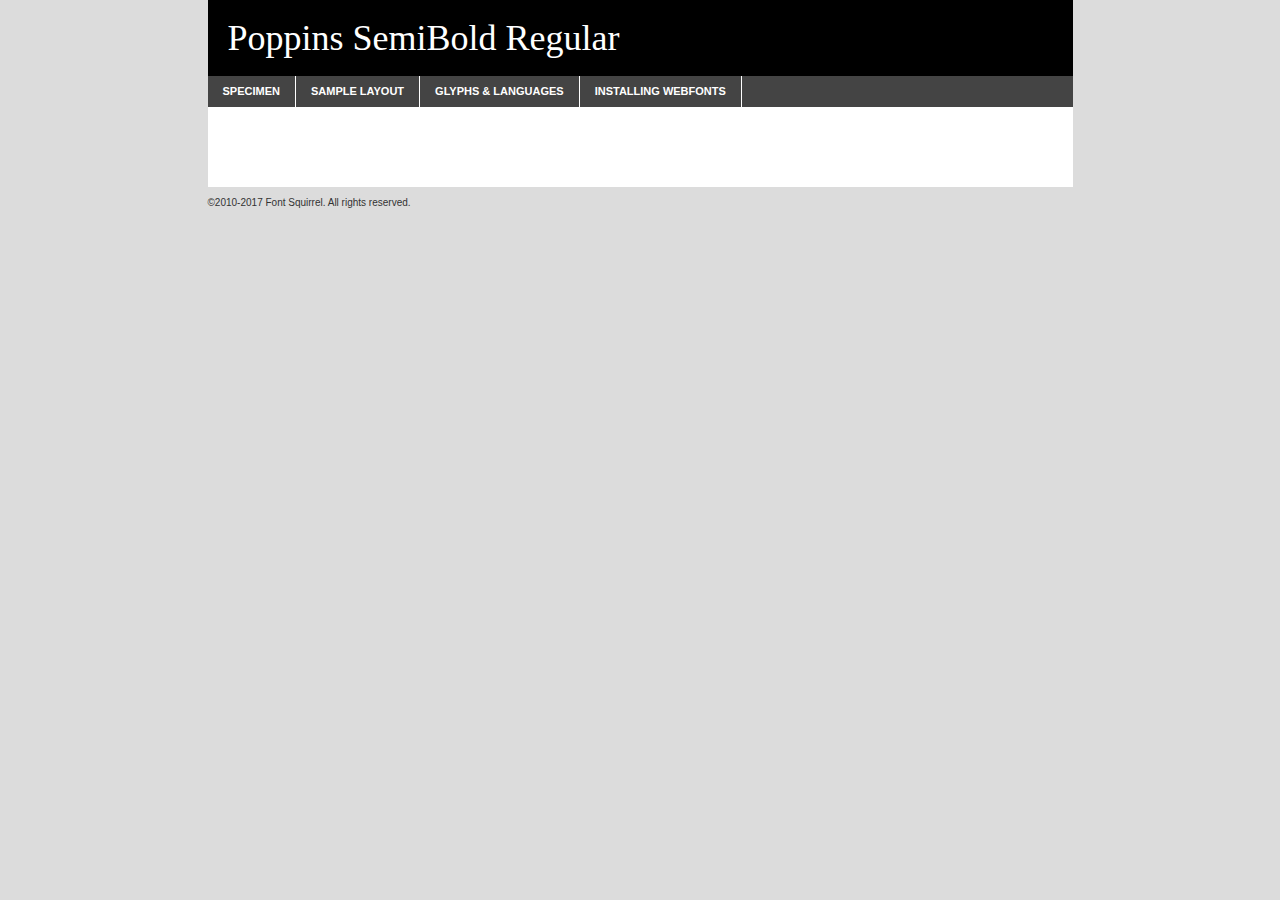
<file: Task-2/fonts/poppins/poppins-semibold-demo.html>
<!DOCTYPE html PUBLIC "-//W3C//DTD XHTML 1.0 Transitional//EN"
        "http://www.w3.org/TR/xhtml1/DTD/xhtml1-transitional.dtd">

<html xmlns="http://www.w3.org/1999/xhtml" xml:lang="en" lang="en">
<head>
    <meta http-equiv="Content-Type" content="text/html; charset=utf-8"/>
    <script src="http://ajax.googleapis.com/ajax/libs/jquery/1.7.2/jquery.min.js" type="text/javascript" charset="utf-8"></script>
    <script type="text/javascript">
		(function($) {
			$.fn.easyTabs = function(option) {
				var param = jQuery.extend({ fadeSpeed: 'fast', defaultContent: 1, activeClass: 'active' }, option);
				$(this).each(function() {
					var thisId = '#' + this.id;
					if ( param.defaultContent == '' )
					{
						param.defaultContent = 1;
					}
					if ( typeof param.defaultContent == 'number' )
					{
						var defaultTab = $(thisId + ' .tabs li:eq(' + (param.defaultContent - 1) + ') a').attr('href').substr(1);
					}
					else
					{
						var defaultTab = param.defaultContent;
					}
					$(thisId + ' .tabs li a').each(function() {
						var tabToHide = $(this).attr('href').substr(1);
						$('#' + tabToHide).addClass('easytabs-tab-content');
					});
					hideAll();
					changeContent(defaultTab);

					function hideAll() {$(thisId + ' .easytabs-tab-content').hide();}

					function changeContent(tabId)
					{
						hideAll();
						$(thisId + ' .tabs li').removeClass(param.activeClass);
						$(thisId + ' .tabs li a[href=#' + tabId + ']').closest('li').addClass(param.activeClass);
						if ( param.fadeSpeed != 'none' )
						{
							$(thisId + ' #' + tabId).fadeIn(param.fadeSpeed);
						}
						else
						{
							$(thisId + ' #' + tabId).show();
						}
					}

					$(thisId + ' .tabs li').click(function() {
						var tabId = $(this).find('a').attr('href').substr(1);
						changeContent(tabId);
						return false;
					});
				});
			}
		})(jQuery);
    </script>
    <link rel="stylesheet" href="specimen_files/specimen_stylesheet.css" type="text/css" charset="utf-8"/>
    <link rel="stylesheet" href="stylesheet.css" type="text/css" charset="utf-8"/>

    <style type="text/css">
        		body {
			font-family: 'poppinssemibold';
        		}

            </style>

    <title>Poppins SemiBold Regular Specimen</title>


    <script type="text/javascript" charset="utf-8">
		$(document).ready(function() {
			$('#container').easyTabs({ defaultContent: 1 });
		});
    </script>
</head>

<body>
<div id="container">
    <div id="header">
		Poppins SemiBold Regular    </div>
    <ul class="tabs">
        <li><a href="#specimen">Specimen</a></li>
        <li><a href="#layout">Sample Layout</a></li>
		        <li><a href="#glyphs">Glyphs &amp; Languages</a></li>
        <li><a href="#installing">Installing Webfonts</a></li>

    </ul>

    <div id="main_content">


        <div id="specimen">

            <div class="section">
                <div class="grid12 firstcol">
                    <div class="huge">AaBb</div>
                </div>
            </div>

            <div class="section">
                <div class="glyph_range">A&#x200B;B&#x200b;C&#x200b;D&#x200b;E&#x200b;F&#x200b;G&#x200b;H&#x200b;I&#x200b;J&#x200b;K&#x200b;L&#x200b;M&#x200b;N&#x200b;O&#x200b;P&#x200b;Q&#x200b;R&#x200b;S&#x200b;T&#x200b;U&#x200b;V&#x200b;W&#x200b;X&#x200b;Y&#x200b;Z&#x200b;a&#x200b;b&#x200b;c&#x200b;d&#x200b;e&#x200b;f&#x200b;g&#x200b;h&#x200b;i&#x200b;j&#x200b;k&#x200b;l&#x200b;m&#x200b;n&#x200b;o&#x200b;p&#x200b;q&#x200b;r&#x200b;s&#x200b;t&#x200b;u&#x200b;v&#x200b;w&#x200b;x&#x200b;y&#x200b;z&#x200b;1&#x200b;2&#x200b;3&#x200b;4&#x200b;5&#x200b;6&#x200b;7&#x200b;8&#x200b;9&#x200b;0&#x200b;&amp;&#x200b;.&#x200b;,&#x200b;?&#x200b;!&#x200b;&#64;&#x200b;(&#x200b;)&#x200b;#&#x200b;$&#x200b;%&#x200b;*&#x200b;+&#x200b;-&#x200b;=&#x200b;:&#x200b;;</div>
            </div>
            <div class="section">
                <div class="grid12 firstcol">
                    <table class="sample_table">
                        <tr>
                            <td>10</td>
                            <td class="size10">abcdefghijklmnopqrstuvwxyzABCDEFGHIJKLMNOPQRSTUVWXYZ0123456789abcdefghijklmnopqrstuvwxyzABCDEFGHIJKLMNOPQRSTUVWXYZ0123456789abcdefghijklmnopqrstuvwxyzABCDEFGHIJKLMNOPQRSTUVWXYZ</td>
                        </tr>
                        <tr>
                            <td>11</td>
                            <td class="size11">abcdefghijklmnopqrstuvwxyzABCDEFGHIJKLMNOPQRSTUVWXYZ0123456789abcdefghijklmnopqrstuvwxyzABCDEFGHIJKLMNOPQRSTUVWXYZ0123456789abcdefghijklmnopqrstuvwxyzABCDEFGHIJKLMNOPQRSTUVWXYZ</td>
                        </tr>
                        <tr>
                            <td>12</td>
                            <td class="size12">abcdefghijklmnopqrstuvwxyzABCDEFGHIJKLMNOPQRSTUVWXYZ0123456789abcdefghijklmnopqrstuvwxyzABCDEFGHIJKLMNOPQRSTUVWXYZ0123456789abcdefghijklmnopqrstuvwxyzABCDEFGHIJKLMNOPQRSTUVWXYZ</td>
                        </tr>
                        <tr>
                            <td>13</td>
                            <td class="size13">abcdefghijklmnopqrstuvwxyzABCDEFGHIJKLMNOPQRSTUVWXYZ0123456789abcdefghijklmnopqrstuvwxyzABCDEFGHIJKLMNOPQRSTUVWXYZ0123456789abcdefghijklmnopqrstuvwxyzABCDEFGHIJKLMNOPQRSTUVWXYZ</td>
                        </tr>
                        <tr>
                            <td>14</td>
                            <td class="size14">abcdefghijklmnopqrstuvwxyzABCDEFGHIJKLMNOPQRSTUVWXYZ0123456789abcdefghijklmnopqrstuvwxyzABCDEFGHIJKLMNOPQRSTUVWXYZ0123456789abcdefghijklmnopqrstuvwxyzABCDEFGHIJKLMNOPQRSTUVWXYZ</td>
                        </tr>
                        <tr>
                            <td>16</td>
                            <td class="size16">abcdefghijklmnopqrstuvwxyzABCDEFGHIJKLMNOPQRSTUVWXYZ0123456789abcdefghijklmnopqrstuvwxyzABCDEFGHIJKLMNOPQRSTUVWXYZ</td>
                        </tr>
                        <tr>
                            <td>18</td>
                            <td class="size18">abcdefghijklmnopqrstuvwxyzABCDEFGHIJKLMNOPQRSTUVWXYZ0123456789abcdefghijklmnopqrstuvwxyzABCDEFGHIJKLMNOPQRSTUVWXYZ</td>
                        </tr>
                        <tr>
                            <td>20</td>
                            <td class="size20">abcdefghijklmnopqrstuvwxyzABCDEFGHIJKLMNOPQRSTUVWXYZ0123456789abcdefghijklmnopqrstuvwxyzABCDEFGHIJKLMNOPQRSTUVWXYZ</td>
                        </tr>
                        <tr>
                            <td>24</td>
                            <td class="size24">abcdefghijklmnopqrstuvwxyzABCDEFGHIJKLMNOPQRSTUVWXYZ0123456789abcdefghijklmnopqrstuvwxyzABCDEFGHIJKLMNOPQRSTUVWXYZ</td>
                        </tr>
                        <tr>
                            <td>30</td>
                            <td class="size30">abcdefghijklmnopqrstuvwxyzABCDEFGHIJKLMNOPQRSTUVWXYZ0123456789abcdefghijklmnopqrstuvwxyzABCDEFGHIJKLMNOPQRSTUVWXYZ</td>
                        </tr>
                        <tr>
                            <td>36</td>
                            <td class="size36">abcdefghijklmnopqrstuvwxyzABCDEFGHIJKLMNOPQRSTUVWXYZ0123456789abcdefghijklmnopqrstuvwxyzABCDEFGHIJKLMNOPQRSTUVWXYZ</td>
                        </tr>
                        <tr>
                            <td>48</td>
                            <td class="size48">abcdefghijklmnopqrstuvwxyzABCDEFGHIJKLMNOPQRSTUVWXYZ0123456789abcdefghijklmnopqrstuvwxyzABCDEFGHIJKLMNOPQRSTUVWXYZ</td>
                        </tr>
                        <tr>
                            <td>60</td>
                            <td class="size60">abcdefghijklmnopqrstuvwxyzABCDEFGHIJKLMNOPQRSTUVWXYZ0123456789abcdefghijklmnopqrstuvwxyzABCDEFGHIJKLMNOPQRSTUVWXYZ</td>
                        </tr>
                        <tr>
                            <td>72</td>
                            <td class="size72">abcdefghijklmnopqrstuvwxyzABCDEFGHIJKLMNOPQRSTUVWXYZ0123456789abcdefghijklmnopqrstuvwxyzABCDEFGHIJKLMNOPQRSTUVWXYZ</td>
                        </tr>
                        <tr>
                            <td>90</td>
                            <td class="size90">abcdefghijklmnopqrstuvwxyzABCDEFGHIJKLMNOPQRSTUVWXYZ0123456789abcdefghijklmnopqrstuvwxyzABCDEFGHIJKLMNOPQRSTUVWXYZ</td>
                        </tr>
                    </table>

                </div>

            </div>


            <div class="section" id="bodycomparison">


                <div id="xheight">
                    <div class="fontbody">&#x25FC;&#x25FC;&#x25FC;&#x25FC;&#x25FC;&#x25FC;&#x25FC;&#x25FC;&#x25FC;&#x25FC;&#x25FC;&#x25FC;&#x25FC;&#x25FC;&#x25FC;&#x25FC;&#x25FC;&#x25FC;&#x25FC;&#x25FC;&#x25FC;&#x25FC;&#x25FC;&#x25FC;&#x25FC;&#x25FC;&#x25FC;&#x25FC;&#x25FC;&#x25FC;&#x25FC;&#x25FC;&#x25FC;&#x25FC;&#x25FC;&#x25FC;&#x25FC;&#x25FC;&#x25FC;&#x25FC;&#x25FC;&#x25FC;&#x25FC;&#x25FC;&#x25FC;&#x25FC;&#x25FC;&#x25FC;&#x25FC;&#x25FC;&#x25FC;&#x25FC;&#x25FC;&#x25FC;&#x25FC;&#x25FC;&#x25FC;&#x25FC;&#x25FC;&#x25FC;&#x25FC;&#x25FC;&#x25FC;&#x25FC;&#x25FC;&#x25FC;&#x25FC;&#x25FC;&#x25FC;&#x25FC;&#x25FC;&#x25FC;&#x25FC;&#x25FC;&#x25FC;&#x25FC;&#x25FC;&#x25FC;&#x25FC;&#x25FC;&#x25FC;&#x25FC;&#x25FC;&#x25FC;&#x25FC;&#x25FC;&#x25FC;&#x25FC;&#x25FC;&#x25FC;&#x25FC;&#x25FC;&#x25FC;&#x25FC;&#x25FC;&#x25FC;&#x25FC;&#x25FC;&#x25FC;body</div>
                    <div class="arialbody">body</div>
                    <div class="verdanabody">body</div>
                    <div class="georgiabody">body</div>
                </div>
                <div class="fontbody" style="z-index:1">
                    body<span>Poppins SemiBold Regular</span>
                </div>
                <div class="arialbody" style="z-index:1">
                    body<span>Arial</span>
                </div>
                <div class="verdanabody" style="z-index:1">
                    body<span>Verdana</span>
                </div>
                <div class="georgiabody" style="z-index:1">
                    body<span>Georgia</span>
                </div>


            </div>


            <div class="section psample psample_row1" id="">

                <div class="grid2 firstcol">
                    <p class="size10"><span>10.</span>Aenean lacinia bibendum nulla sed consectetur. Fusce dapibus, tellus ac cursus commodo, tortor mauris condimentum nibh, ut fermentum massa justo sit amet risus. Nullam id dolor id nibh ultricies vehicula ut id elit. Cum sociis natoque penatibus et magnis dis parturient montes, nascetur ridiculus mus. Nulla vitae elit libero, a pharetra augue.</p>

                </div>
                <div class="grid3">
                    <p class="size11"><span>11.</span>Aenean lacinia bibendum nulla sed consectetur. Fusce dapibus, tellus ac cursus commodo, tortor mauris condimentum nibh, ut fermentum massa justo sit amet risus. Nullam id dolor id nibh ultricies vehicula ut id elit. Cum sociis natoque penatibus et magnis dis parturient montes, nascetur ridiculus mus. Nulla vitae elit libero, a pharetra augue.</p>

                </div>
                <div class="grid3">
                    <p class="size12"><span>12.</span>Aenean lacinia bibendum nulla sed consectetur. Fusce dapibus, tellus ac cursus commodo, tortor mauris condimentum nibh, ut fermentum massa justo sit amet risus. Nullam id dolor id nibh ultricies vehicula ut id elit. Cum sociis natoque penatibus et magnis dis parturient montes, nascetur ridiculus mus. Nulla vitae elit libero, a pharetra augue.</p>

                </div>
                <div class="grid4">
                    <p class="size13"><span>13.</span>Aenean lacinia bibendum nulla sed consectetur. Fusce dapibus, tellus ac cursus commodo, tortor mauris condimentum nibh, ut fermentum massa justo sit amet risus. Nullam id dolor id nibh ultricies vehicula ut id elit. Cum sociis natoque penatibus et magnis dis parturient montes, nascetur ridiculus mus. Nulla vitae elit libero, a pharetra augue.</p>

                </div>
                <div class="white_blend"></div>

            </div>
            <div class="section psample psample_row2" id="">
                <div class="grid3 firstcol">
                    <p class="size14"><span>14.</span>Aenean lacinia bibendum nulla sed consectetur. Fusce dapibus, tellus ac cursus commodo, tortor mauris condimentum nibh, ut fermentum massa justo sit amet risus. Nullam id dolor id nibh ultricies vehicula ut id elit. Cum sociis natoque penatibus et magnis dis parturient montes, nascetur ridiculus mus. Nulla vitae elit libero, a pharetra augue.</p>

                </div>
                <div class="grid4">
                    <p class="size16"><span>16.</span>Aenean lacinia bibendum nulla sed consectetur. Fusce dapibus, tellus ac cursus commodo, tortor mauris condimentum nibh, ut fermentum massa justo sit amet risus. Nullam id dolor id nibh ultricies vehicula ut id elit. Cum sociis natoque penatibus et magnis dis parturient montes, nascetur ridiculus mus. Nulla vitae elit libero, a pharetra augue.</p>

                </div>
                <div class="grid5">
                    <p class="size18"><span>18.</span>Aenean lacinia bibendum nulla sed consectetur. Fusce dapibus, tellus ac cursus commodo, tortor mauris condimentum nibh, ut fermentum massa justo sit amet risus. Nullam id dolor id nibh ultricies vehicula ut id elit. Cum sociis natoque penatibus et magnis dis parturient montes, nascetur ridiculus mus. Nulla vitae elit libero, a pharetra augue.</p>

                </div>

                <div class="white_blend"></div>

            </div>

            <div class="section psample psample_row3" id="">
                <div class="grid5 firstcol">
                    <p class="size20"><span>20.</span>Aenean lacinia bibendum nulla sed consectetur. Fusce dapibus, tellus ac cursus commodo, tortor mauris condimentum nibh, ut fermentum massa justo sit amet risus. Nullam id dolor id nibh ultricies vehicula ut id elit. Cum sociis natoque penatibus et magnis dis parturient montes, nascetur ridiculus mus. Nulla vitae elit libero, a pharetra augue.</p>
                </div>
                <div class="grid7">
                    <p class="size24"><span>24.</span>Aenean lacinia bibendum nulla sed consectetur. Fusce dapibus, tellus ac cursus commodo, tortor mauris condimentum nibh, ut fermentum massa justo sit amet risus. Nullam id dolor id nibh ultricies vehicula ut id elit. Cum sociis natoque penatibus et magnis dis parturient montes, nascetur ridiculus mus. Nulla vitae elit libero, a pharetra augue.</p>
                </div>

                <div class="white_blend"></div>

            </div>

            <div class="section psample psample_row4" id="">
                <div class="grid12 firstcol">
                    <p class="size30"><span>30.</span>Aenean lacinia bibendum nulla sed consectetur. Fusce dapibus, tellus ac cursus commodo, tortor mauris condimentum nibh, ut fermentum massa justo sit amet risus. Nullam id dolor id nibh ultricies vehicula ut id elit. Cum sociis natoque penatibus et magnis dis parturient montes, nascetur ridiculus mus. Nulla vitae elit libero, a pharetra augue.</p>
                </div>
                <div class="white_blend"></div>

            </div>


            <div class="section psample psample_row1 fullreverse">
                <div class="grid2 firstcol">
                    <p class="size10"><span>10.</span>Aenean lacinia bibendum nulla sed consectetur. Fusce dapibus, tellus ac cursus commodo, tortor mauris condimentum nibh, ut fermentum massa justo sit amet risus. Nullam id dolor id nibh ultricies vehicula ut id elit. Cum sociis natoque penatibus et magnis dis parturient montes, nascetur ridiculus mus. Nulla vitae elit libero, a pharetra augue.</p>

                </div>
                <div class="grid3">
                    <p class="size11"><span>11.</span>Aenean lacinia bibendum nulla sed consectetur. Fusce dapibus, tellus ac cursus commodo, tortor mauris condimentum nibh, ut fermentum massa justo sit amet risus. Nullam id dolor id nibh ultricies vehicula ut id elit. Cum sociis natoque penatibus et magnis dis parturient montes, nascetur ridiculus mus. Nulla vitae elit libero, a pharetra augue.</p>

                </div>
                <div class="grid3">
                    <p class="size12"><span>12.</span>Aenean lacinia bibendum nulla sed consectetur. Fusce dapibus, tellus ac cursus commodo, tortor mauris condimentum nibh, ut fermentum massa justo sit amet risus. Nullam id dolor id nibh ultricies vehicula ut id elit. Cum sociis natoque penatibus et magnis dis parturient montes, nascetur ridiculus mus. Nulla vitae elit libero, a pharetra augue.</p>

                </div>
                <div class="grid4">
                    <p class="size13"><span>13.</span>Aenean lacinia bibendum nulla sed consectetur. Fusce dapibus, tellus ac cursus commodo, tortor mauris condimentum nibh, ut fermentum massa justo sit amet risus. Nullam id dolor id nibh ultricies vehicula ut id elit. Cum sociis natoque penatibus et magnis dis parturient montes, nascetur ridiculus mus. Nulla vitae elit libero, a pharetra augue.</p>

                </div>
                <div class="black_blend"></div>

            </div>

            <div class="section psample psample_row2 fullreverse">
                <div class="grid3 firstcol">
                    <p class="size14"><span>14.</span>Aenean lacinia bibendum nulla sed consectetur. Fusce dapibus, tellus ac cursus commodo, tortor mauris condimentum nibh, ut fermentum massa justo sit amet risus. Nullam id dolor id nibh ultricies vehicula ut id elit. Cum sociis natoque penatibus et magnis dis parturient montes, nascetur ridiculus mus. Nulla vitae elit libero, a pharetra augue.</p>

                </div>
                <div class="grid4">
                    <p class="size16"><span>16.</span>Aenean lacinia bibendum nulla sed consectetur. Fusce dapibus, tellus ac cursus commodo, tortor mauris condimentum nibh, ut fermentum massa justo sit amet risus. Nullam id dolor id nibh ultricies vehicula ut id elit. Cum sociis natoque penatibus et magnis dis parturient montes, nascetur ridiculus mus. Nulla vitae elit libero, a pharetra augue.</p>

                </div>
                <div class="grid5">
                    <p class="size18"><span>18.</span>Aenean lacinia bibendum nulla sed consectetur. Fusce dapibus, tellus ac cursus commodo, tortor mauris condimentum nibh, ut fermentum massa justo sit amet risus. Nullam id dolor id nibh ultricies vehicula ut id elit. Cum sociis natoque penatibus et magnis dis parturient montes, nascetur ridiculus mus. Nulla vitae elit libero, a pharetra augue.</p>

                </div>
                <div class="black_blend"></div>

            </div>

            <div class="section psample fullreverse psample_row3" id="">
                <div class="grid5 firstcol">
                    <p class="size20"><span>20.</span>Aenean lacinia bibendum nulla sed consectetur. Fusce dapibus, tellus ac cursus commodo, tortor mauris condimentum nibh, ut fermentum massa justo sit amet risus. Nullam id dolor id nibh ultricies vehicula ut id elit. Cum sociis natoque penatibus et magnis dis parturient montes, nascetur ridiculus mus. Nulla vitae elit libero, a pharetra augue.</p>
                </div>
                <div class="grid7">
                    <p class="size24"><span>24.</span>Aenean lacinia bibendum nulla sed consectetur. Fusce dapibus, tellus ac cursus commodo, tortor mauris condimentum nibh, ut fermentum massa justo sit amet risus. Nullam id dolor id nibh ultricies vehicula ut id elit. Cum sociis natoque penatibus et magnis dis parturient montes, nascetur ridiculus mus. Nulla vitae elit libero, a pharetra augue.</p>
                </div>

                <div class="black_blend"></div>

            </div>

            <div class="section psample fullreverse psample_row4" id="" style="border-bottom: 20px #000 solid;">
                <div class="grid12 firstcol">
                    <p class="size30"><span>30.</span>Aenean lacinia bibendum nulla sed consectetur. Fusce dapibus, tellus ac cursus commodo, tortor mauris condimentum nibh, ut fermentum massa justo sit amet risus. Nullam id dolor id nibh ultricies vehicula ut id elit. Cum sociis natoque penatibus et magnis dis parturient montes, nascetur ridiculus mus. Nulla vitae elit libero, a pharetra augue.</p>
                </div>
                <div class="black_blend"></div>

            </div>


        </div>

        <div id="layout">

            <div class="section">

                <div class="grid12 firstcol">
                    <h1>Lorem Ipsum Dolor</h1>
                    <h2>Etiam porta sem malesuada magna mollis euismod</h2>

                    <p class="byline">By <a href="#link">Aenean Lacinia</a></p>
                </div>
            </div>
            <div class="section">
                <div class="grid8 firstcol">
                    <p class="large">Donec sed odio dui. Morbi leo risus, porta ac consectetur ac, vestibulum at eros. Fusce dapibus, tellus ac cursus commodo, tortor mauris condimentum nibh, ut fermentum massa justo sit amet risus. </p>


                    <h3>Pellentesque ornare sem</h3>

                    <p>Maecenas sed diam eget risus varius blandit sit amet non magna. Maecenas faucibus mollis interdum. Donec ullamcorper nulla non metus auctor fringilla. Nullam id dolor id nibh ultricies vehicula ut id elit. Nullam id dolor id nibh ultricies vehicula ut id elit. </p>

                    <p>Aenean eu leo quam. Pellentesque ornare sem lacinia quam venenatis vestibulum. Lorem ipsum dolor sit amet, consectetur adipiscing elit. Cum sociis natoque penatibus et magnis dis parturient montes, nascetur ridiculus mus. </p>

                    <p>Nulla vitae elit libero, a pharetra augue. Praesent commodo cursus magna, vel scelerisque nisl consectetur et. Aenean lacinia bibendum nulla sed consectetur. </p>

                    <p>Nullam quis risus eget urna mollis ornare vel eu leo. Nullam quis risus eget urna mollis ornare vel eu leo. Maecenas sed diam eget risus varius blandit sit amet non magna. Donec ullamcorper nulla non metus auctor fringilla. </p>

                    <h3>Cras mattis consectetur</h3>

                    <p>Aenean eu leo quam. Pellentesque ornare sem lacinia quam venenatis vestibulum. Aenean lacinia bibendum nulla sed consectetur. Integer posuere erat a ante venenatis dapibus posuere velit aliquet. Cras mattis consectetur purus sit amet fermentum. </p>

                    <p>Nullam id dolor id nibh ultricies vehicula ut id elit. Nullam quis risus eget urna mollis ornare vel eu leo. Cras mattis consectetur purus sit amet fermentum.</p>
                </div>

                <div class="grid4 sidebar">

                    <div class="box reverse">
                        <p class="last">Nullam quis risus eget urna mollis ornare vel eu leo. Donec ullamcorper nulla non metus auctor fringilla. Cras mattis consectetur purus sit amet fermentum. Sed posuere consectetur est at lobortis. Lorem ipsum dolor sit amet, consectetur adipiscing elit. </p>
                    </div>

                    <p class="caption">Maecenas sed diam eget risus varius.</p>

                    <p>Vestibulum id ligula porta felis euismod semper. Integer posuere erat a ante venenatis dapibus posuere velit aliquet. Vestibulum id ligula porta felis euismod semper. Sed posuere consectetur est at lobortis. Maecenas sed diam eget risus varius blandit sit amet non magna. Fusce dapibus, tellus ac cursus commodo, tortor mauris condimentum nibh, ut fermentum massa justo sit amet risus. </p>


                    <p>Duis mollis, est non commodo luctus, nisi erat porttitor ligula, eget lacinia odio sem nec elit. Aenean lacinia bibendum nulla sed consectetur. Vivamus sagittis lacus vel augue laoreet rutrum faucibus dolor auctor. Aenean lacinia bibendum nulla sed consectetur. Nullam quis risus eget urna mollis ornare vel eu leo. </p>

                    <p>Praesent commodo cursus magna, vel scelerisque nisl consectetur et. Donec ullamcorper nulla non metus auctor fringilla. Maecenas faucibus mollis interdum. Fusce dapibus, tellus ac cursus commodo, tortor mauris condimentum nibh, ut fermentum massa justo sit amet risus. </p>

                </div>
            </div>

        </div>


		

        <div id="glyphs">
            <div class="section">
                <div class="grid12 firstcol">

                    <h1>Language Support</h1>
                    <p>The subset of Poppins SemiBold Regular in this kit supports the following languages:<br/>

						Albanian, Basque, Breton, Chamorro, Danish, Dutch, English, Faroese, Finnish, French, Frisian, Galician, German, Icelandic, Italian, Malagasy, Norwegian, Portuguese, Spanish, Alsatian, Aragonese, Arapaho, Arrernte, Asturian, Aymara, Bislama, Cebuano, Corsican, Fijian, French_creole, Genoese, Gilbertese, Greenlandic, Haitian_creole, Hiligaynon, Hmong, Hopi, Ibanag, Iloko_ilokano, Indonesian, Interglossa_glosa, Interlingua, Irish_gaelic, Jerriais, Lojban, Lombard, Luxembourgeois, Manx, Mohawk, Norfolk_pitcairnese, Occitan, Oromo, Pangasinan, Papiamento, Piedmontese, Potawatomi, Rhaeto-romance, Romansh, Rotokas, Sami_lule, Samoan, Sardinian, Scots_gaelic, Seychelles_creole, Shona, Sicilian, Somali, Southern_ndebele, Swahili, Swati_swazi, Tagalog_filipino_pilipino, Tetum, Tok_pisin, Uyghur_latinized, Volapuk, Walloon, Warlpiri, Xhosa, Yapese, Zulu, Latinbasic, Ubasic, Demo                    </p>
                    <h1>Glyph Chart</h1>
                    <p>The subset of Poppins SemiBold Regular in this kit includes all the glyphs listed below. Unicode entities are included above each glyph to help you insert individual characters into your layout.</p>
                    <div id="glyph_chart">

																																	                                <div><p>&amp;#13;</p>&#13;</div>
																				                                <div><p>&amp;#32;</p>&#32;</div>
																				                                <div><p>&amp;#33;</p>&#33;</div>
																				                                <div><p>&amp;#34;</p>&#34;</div>
																				                                <div><p>&amp;#35;</p>&#35;</div>
																				                                <div><p>&amp;#36;</p>&#36;</div>
																				                                <div><p>&amp;#37;</p>&#37;</div>
																				                                <div><p>&amp;#38;</p>&#38;</div>
																				                                <div><p>&amp;#39;</p>&#39;</div>
																				                                <div><p>&amp;#40;</p>&#40;</div>
																				                                <div><p>&amp;#41;</p>&#41;</div>
																				                                <div><p>&amp;#42;</p>&#42;</div>
																				                                <div><p>&amp;#43;</p>&#43;</div>
																				                                <div><p>&amp;#44;</p>&#44;</div>
																				                                <div><p>&amp;#45;</p>&#45;</div>
																				                                <div><p>&amp;#46;</p>&#46;</div>
																				                                <div><p>&amp;#47;</p>&#47;</div>
																				                                <div><p>&amp;#48;</p>&#48;</div>
																				                                <div><p>&amp;#49;</p>&#49;</div>
																				                                <div><p>&amp;#50;</p>&#50;</div>
																				                                <div><p>&amp;#51;</p>&#51;</div>
																				                                <div><p>&amp;#52;</p>&#52;</div>
																				                                <div><p>&amp;#53;</p>&#53;</div>
																				                                <div><p>&amp;#54;</p>&#54;</div>
																				                                <div><p>&amp;#55;</p>&#55;</div>
																				                                <div><p>&amp;#56;</p>&#56;</div>
																				                                <div><p>&amp;#57;</p>&#57;</div>
																				                                <div><p>&amp;#58;</p>&#58;</div>
																				                                <div><p>&amp;#59;</p>&#59;</div>
																				                                <div><p>&amp;#60;</p>&#60;</div>
																				                                <div><p>&amp;#61;</p>&#61;</div>
																				                                <div><p>&amp;#62;</p>&#62;</div>
																				                                <div><p>&amp;#63;</p>&#63;</div>
																				                                <div><p>&amp;#64;</p>&#64;</div>
																				                                <div><p>&amp;#65;</p>&#65;</div>
																				                                <div><p>&amp;#66;</p>&#66;</div>
																				                                <div><p>&amp;#67;</p>&#67;</div>
																				                                <div><p>&amp;#68;</p>&#68;</div>
																				                                <div><p>&amp;#69;</p>&#69;</div>
																				                                <div><p>&amp;#70;</p>&#70;</div>
																				                                <div><p>&amp;#71;</p>&#71;</div>
																				                                <div><p>&amp;#72;</p>&#72;</div>
																				                                <div><p>&amp;#73;</p>&#73;</div>
																				                                <div><p>&amp;#74;</p>&#74;</div>
																				                                <div><p>&amp;#75;</p>&#75;</div>
																				                                <div><p>&amp;#76;</p>&#76;</div>
																				                                <div><p>&amp;#77;</p>&#77;</div>
																				                                <div><p>&amp;#78;</p>&#78;</div>
																				                                <div><p>&amp;#79;</p>&#79;</div>
																				                                <div><p>&amp;#80;</p>&#80;</div>
																				                                <div><p>&amp;#81;</p>&#81;</div>
																				                                <div><p>&amp;#82;</p>&#82;</div>
																				                                <div><p>&amp;#83;</p>&#83;</div>
																				                                <div><p>&amp;#84;</p>&#84;</div>
																				                                <div><p>&amp;#85;</p>&#85;</div>
																				                                <div><p>&amp;#86;</p>&#86;</div>
																				                                <div><p>&amp;#87;</p>&#87;</div>
																				                                <div><p>&amp;#88;</p>&#88;</div>
																				                                <div><p>&amp;#89;</p>&#89;</div>
																				                                <div><p>&amp;#90;</p>&#90;</div>
																				                                <div><p>&amp;#91;</p>&#91;</div>
																				                                <div><p>&amp;#92;</p>&#92;</div>
																				                                <div><p>&amp;#93;</p>&#93;</div>
																				                                <div><p>&amp;#94;</p>&#94;</div>
																				                                <div><p>&amp;#95;</p>&#95;</div>
																				                                <div><p>&amp;#96;</p>&#96;</div>
																				                                <div><p>&amp;#97;</p>&#97;</div>
																				                                <div><p>&amp;#98;</p>&#98;</div>
																				                                <div><p>&amp;#99;</p>&#99;</div>
																				                                <div><p>&amp;#100;</p>&#100;</div>
																				                                <div><p>&amp;#101;</p>&#101;</div>
																				                                <div><p>&amp;#102;</p>&#102;</div>
																				                                <div><p>&amp;#103;</p>&#103;</div>
																				                                <div><p>&amp;#104;</p>&#104;</div>
																				                                <div><p>&amp;#105;</p>&#105;</div>
																				                                <div><p>&amp;#106;</p>&#106;</div>
																				                                <div><p>&amp;#107;</p>&#107;</div>
																				                                <div><p>&amp;#108;</p>&#108;</div>
																				                                <div><p>&amp;#109;</p>&#109;</div>
																				                                <div><p>&amp;#110;</p>&#110;</div>
																				                                <div><p>&amp;#111;</p>&#111;</div>
																				                                <div><p>&amp;#112;</p>&#112;</div>
																				                                <div><p>&amp;#113;</p>&#113;</div>
																				                                <div><p>&amp;#114;</p>&#114;</div>
																				                                <div><p>&amp;#115;</p>&#115;</div>
																				                                <div><p>&amp;#116;</p>&#116;</div>
																				                                <div><p>&amp;#117;</p>&#117;</div>
																				                                <div><p>&amp;#118;</p>&#118;</div>
																				                                <div><p>&amp;#119;</p>&#119;</div>
																				                                <div><p>&amp;#120;</p>&#120;</div>
																				                                <div><p>&amp;#121;</p>&#121;</div>
																				                                <div><p>&amp;#122;</p>&#122;</div>
																				                                <div><p>&amp;#123;</p>&#123;</div>
																				                                <div><p>&amp;#124;</p>&#124;</div>
																				                                <div><p>&amp;#125;</p>&#125;</div>
																				                                <div><p>&amp;#126;</p>&#126;</div>
																				                                <div><p>&amp;#160;</p>&#160;</div>
																				                                <div><p>&amp;#161;</p>&#161;</div>
																				                                <div><p>&amp;#162;</p>&#162;</div>
																				                                <div><p>&amp;#163;</p>&#163;</div>
																				                                <div><p>&amp;#164;</p>&#164;</div>
																				                                <div><p>&amp;#165;</p>&#165;</div>
																				                                <div><p>&amp;#166;</p>&#166;</div>
																				                                <div><p>&amp;#167;</p>&#167;</div>
																				                                <div><p>&amp;#168;</p>&#168;</div>
																				                                <div><p>&amp;#169;</p>&#169;</div>
																				                                <div><p>&amp;#170;</p>&#170;</div>
																				                                <div><p>&amp;#171;</p>&#171;</div>
																				                                <div><p>&amp;#172;</p>&#172;</div>
																				                                <div><p>&amp;#173;</p>&#173;</div>
																				                                <div><p>&amp;#174;</p>&#174;</div>
																				                                <div><p>&amp;#175;</p>&#175;</div>
																				                                <div><p>&amp;#176;</p>&#176;</div>
																				                                <div><p>&amp;#177;</p>&#177;</div>
																				                                <div><p>&amp;#178;</p>&#178;</div>
																				                                <div><p>&amp;#179;</p>&#179;</div>
																				                                <div><p>&amp;#180;</p>&#180;</div>
																				                                <div><p>&amp;#181;</p>&#181;</div>
																				                                <div><p>&amp;#182;</p>&#182;</div>
																				                                <div><p>&amp;#183;</p>&#183;</div>
																				                                <div><p>&amp;#184;</p>&#184;</div>
																				                                <div><p>&amp;#185;</p>&#185;</div>
																				                                <div><p>&amp;#186;</p>&#186;</div>
																				                                <div><p>&amp;#187;</p>&#187;</div>
																				                                <div><p>&amp;#188;</p>&#188;</div>
																				                                <div><p>&amp;#189;</p>&#189;</div>
																				                                <div><p>&amp;#190;</p>&#190;</div>
																				                                <div><p>&amp;#191;</p>&#191;</div>
																				                                <div><p>&amp;#192;</p>&#192;</div>
																				                                <div><p>&amp;#193;</p>&#193;</div>
																				                                <div><p>&amp;#194;</p>&#194;</div>
																				                                <div><p>&amp;#195;</p>&#195;</div>
																				                                <div><p>&amp;#196;</p>&#196;</div>
																				                                <div><p>&amp;#197;</p>&#197;</div>
																				                                <div><p>&amp;#198;</p>&#198;</div>
																				                                <div><p>&amp;#199;</p>&#199;</div>
																				                                <div><p>&amp;#200;</p>&#200;</div>
																				                                <div><p>&amp;#201;</p>&#201;</div>
																				                                <div><p>&amp;#202;</p>&#202;</div>
																				                                <div><p>&amp;#203;</p>&#203;</div>
																				                                <div><p>&amp;#204;</p>&#204;</div>
																				                                <div><p>&amp;#205;</p>&#205;</div>
																				                                <div><p>&amp;#206;</p>&#206;</div>
																				                                <div><p>&amp;#207;</p>&#207;</div>
																				                                <div><p>&amp;#208;</p>&#208;</div>
																				                                <div><p>&amp;#209;</p>&#209;</div>
																				                                <div><p>&amp;#210;</p>&#210;</div>
																				                                <div><p>&amp;#211;</p>&#211;</div>
																				                                <div><p>&amp;#212;</p>&#212;</div>
																				                                <div><p>&amp;#213;</p>&#213;</div>
																				                                <div><p>&amp;#214;</p>&#214;</div>
																				                                <div><p>&amp;#215;</p>&#215;</div>
																				                                <div><p>&amp;#216;</p>&#216;</div>
																				                                <div><p>&amp;#217;</p>&#217;</div>
																				                                <div><p>&amp;#218;</p>&#218;</div>
																				                                <div><p>&amp;#219;</p>&#219;</div>
																				                                <div><p>&amp;#220;</p>&#220;</div>
																				                                <div><p>&amp;#221;</p>&#221;</div>
																				                                <div><p>&amp;#222;</p>&#222;</div>
																				                                <div><p>&amp;#223;</p>&#223;</div>
																				                                <div><p>&amp;#224;</p>&#224;</div>
																				                                <div><p>&amp;#225;</p>&#225;</div>
																				                                <div><p>&amp;#226;</p>&#226;</div>
																				                                <div><p>&amp;#227;</p>&#227;</div>
																				                                <div><p>&amp;#228;</p>&#228;</div>
																				                                <div><p>&amp;#229;</p>&#229;</div>
																				                                <div><p>&amp;#230;</p>&#230;</div>
																				                                <div><p>&amp;#231;</p>&#231;</div>
																				                                <div><p>&amp;#232;</p>&#232;</div>
																				                                <div><p>&amp;#233;</p>&#233;</div>
																				                                <div><p>&amp;#234;</p>&#234;</div>
																				                                <div><p>&amp;#235;</p>&#235;</div>
																				                                <div><p>&amp;#236;</p>&#236;</div>
																				                                <div><p>&amp;#237;</p>&#237;</div>
																				                                <div><p>&amp;#238;</p>&#238;</div>
																				                                <div><p>&amp;#239;</p>&#239;</div>
																				                                <div><p>&amp;#240;</p>&#240;</div>
																				                                <div><p>&amp;#241;</p>&#241;</div>
																				                                <div><p>&amp;#242;</p>&#242;</div>
																				                                <div><p>&amp;#243;</p>&#243;</div>
																				                                <div><p>&amp;#244;</p>&#244;</div>
																				                                <div><p>&amp;#245;</p>&#245;</div>
																				                                <div><p>&amp;#246;</p>&#246;</div>
																				                                <div><p>&amp;#247;</p>&#247;</div>
																				                                <div><p>&amp;#248;</p>&#248;</div>
																				                                <div><p>&amp;#249;</p>&#249;</div>
																				                                <div><p>&amp;#250;</p>&#250;</div>
																				                                <div><p>&amp;#251;</p>&#251;</div>
																				                                <div><p>&amp;#252;</p>&#252;</div>
																				                                <div><p>&amp;#253;</p>&#253;</div>
																				                                <div><p>&amp;#254;</p>&#254;</div>
																				                                <div><p>&amp;#255;</p>&#255;</div>
																				                                <div><p>&amp;#338;</p>&#338;</div>
																				                                <div><p>&amp;#339;</p>&#339;</div>
																				                                <div><p>&amp;#376;</p>&#376;</div>
																				                                <div><p>&amp;#710;</p>&#710;</div>
																				                                <div><p>&amp;#732;</p>&#732;</div>
																				                                <div><p>&amp;#8192;</p>&#8192;</div>
																				                                <div><p>&amp;#8193;</p>&#8193;</div>
																				                                <div><p>&amp;#8194;</p>&#8194;</div>
																				                                <div><p>&amp;#8195;</p>&#8195;</div>
																				                                <div><p>&amp;#8196;</p>&#8196;</div>
																				                                <div><p>&amp;#8197;</p>&#8197;</div>
																				                                <div><p>&amp;#8198;</p>&#8198;</div>
																				                                <div><p>&amp;#8199;</p>&#8199;</div>
																				                                <div><p>&amp;#8200;</p>&#8200;</div>
																				                                <div><p>&amp;#8201;</p>&#8201;</div>
																				                                <div><p>&amp;#8202;</p>&#8202;</div>
																				                                <div><p>&amp;#8208;</p>&#8208;</div>
																				                                <div><p>&amp;#8209;</p>&#8209;</div>
																				                                <div><p>&amp;#8210;</p>&#8210;</div>
																				                                <div><p>&amp;#8211;</p>&#8211;</div>
																				                                <div><p>&amp;#8212;</p>&#8212;</div>
																				                                <div><p>&amp;#8216;</p>&#8216;</div>
																				                                <div><p>&amp;#8217;</p>&#8217;</div>
																				                                <div><p>&amp;#8218;</p>&#8218;</div>
																				                                <div><p>&amp;#8220;</p>&#8220;</div>
																				                                <div><p>&amp;#8221;</p>&#8221;</div>
																				                                <div><p>&amp;#8222;</p>&#8222;</div>
																				                                <div><p>&amp;#8226;</p>&#8226;</div>
																				                                <div><p>&amp;#8230;</p>&#8230;</div>
																				                                <div><p>&amp;#8239;</p>&#8239;</div>
																				                                <div><p>&amp;#8249;</p>&#8249;</div>
																				                                <div><p>&amp;#8250;</p>&#8250;</div>
																				                                <div><p>&amp;#8287;</p>&#8287;</div>
																				                                <div><p>&amp;#8364;</p>&#8364;</div>
																				                                <div><p>&amp;#8482;</p>&#8482;</div>
																				                                <div><p>&amp;#9724;</p>&#9724;</div>
																				                                <div><p>&amp;#64257;</p>&#64257;</div>
																				                                <div><p>&amp;#64258;</p>&#64258;</div>
																																																										                    </div>
                </div>


            </div>
        </div>


        <div id="specs">

        </div>

        <div id="installing">
            <div class="section">
                <div class="grid7 firstcol">
                    <h1>Installing Webfonts</h1>

                    <p>Webfonts are supported by all major browser platforms but not all in the same way. There are currently four different font formats that must be included in order to target all browsers. This includes TTF, WOFF, EOT and SVG.</p>

                    <h2>1. Upload your webfonts</h2>
                    <p>You must upload your webfont kit to your website. They should be in or near the same directory as your CSS files.</p>

                    <h2>2. Include the webfont stylesheet</h2>
                    <p>A special CSS @font-face declaration helps the various browsers select the appropriate font it needs without causing you a bunch of headaches. Learn more about this syntax by reading the <a href="https://www.fontspring.com/blog/further-hardening-of-the-bulletproof-syntax">Fontspring blog post</a> about it. The code for it is as follows:</p>


                    <code>
                        @font-face{
                        font-family: 'MyWebFont';
                        src: url('WebFont.eot');
                        src: url('WebFont.eot?#iefix') format('embedded-opentype'),
                        url('WebFont.woff') format('woff'),
                        url('WebFont.ttf') format('truetype'),
                        url('WebFont.svg#webfont') format('svg');
                        }
                    </code>

                    <p>We've already gone ahead and generated the code for you. All you have to do is link to the stylesheet in your HTML, like this:</p>
                    <code>&lt;link rel=&quot;stylesheet&quot; href=&quot;stylesheet.css&quot; type=&quot;text/css&quot; charset=&quot;utf-8&quot; /&gt;</code>

                    <h2>3. Modify your own stylesheet</h2>
                    <p>To take advantage of your new fonts, you must tell your stylesheet to use them. Look at the original @font-face declaration above and find the property called "font-family." The name linked there will be what you use to reference the font. Prepend that webfont name to the font stack in the "font-family" property, inside the selector you want to change. For example:</p>
                    <code>p { font-family: 'WebFont', Arial, sans-serif; }</code>

                    <h2>4. Test</h2>
                    <p>Getting webfonts to work cross-browser <em>can</em> be tricky. Use the information in the sidebar to help you if you find that fonts aren't loading in a particular browser.</p>
                </div>

                <div class="grid5 sidebar">
                    <div class="box">
                        <h2>Troubleshooting<br/>Font-Face Problems</h2>
                        <p>Having trouble getting your webfonts to load in your new website? Here are some tips to sort out what might be the problem.</p>

                        <h3>Fonts not showing in any browser</h3>

                        <p>This sounds like you need to work on the plumbing. You either did not upload the fonts to the correct directory, or you did not link the fonts properly in the CSS. If you've confirmed that all this is correct and you still have a problem, take a look at your .htaccess file and see if requests are getting intercepted.</p>

                        <h3>Fonts not loading in iPhone or iPad</h3>

                        <p>The most common problem here is that you are serving the fonts from an IIS server. IIS refuses to serve files that have unknown MIME types. If that is the case, you must set the MIME type for SVG to "image/svg+xml" in the server settings. Follow these instructions from Microsoft if you need help.</p>

                        <h3>Fonts not loading in Firefox</h3>

                        <p>The primary reason for this failure? You are still using a version Firefox older than 3.5. So upgrade already! If that isn't it, then you are very likely serving fonts from a different domain. Firefox requires that all font assets be served from the same domain. Lastly it is possible that you need to add WOFF to your list of MIME types (if you are serving via IIS.)</p>

                        <h3>Fonts not loading in IE</h3>

                        <p>Are you looking at Internet Explorer on an actual Windows machine or are you cheating by using a service like Adobe BrowserLab? Many of these screenshot services do not render @font-face for IE. Best to test it on a real machine.</p>

                        <h3>Fonts not loading in IE9</h3>

                        <p>IE9, like Firefox, requires that fonts be served from the same domain as the website. Make sure that is the case.</p>
                    </div>
                </div>
            </div>

        </div>

    </div>
    <div id="footer">
        <p>&copy;2010-2017 Font Squirrel. All rights reserved.</p>
    </div>
</div>
</body>
</html>
</file>
<file: style.css>
* {
  padding: 0;
  margin: 0;
  box-sizing: border-box;
}

h1 {
  text-align: center;
}

.container {
  width: 1080px;
  height: auto;
  margin: 0 auto;
}

.first {
  display: flex;
  flex-direction: row;
  align-items: center;
  justify-content: center;
}

.first:nth-child(odd) {
  flex-direction: row-reverse;
}

/* 
.second {
  display: flex;
  flex-direction: row-reverse;
  align-items: center;
  justify-content: center;
  height: auto;
} */

.firstInner2,
.firstInner1 {
  flex: 50%;
  text-align: center;
  margin: 0 15px;
}

.third {
  display: flex;
  justify-content: center;
  align-items: center;
  flex-direction: column;
  color: white;
  height: 400px;
  text-align: center;
  margin: 15px;
  position: relative;
}

.third img {
  position: absolute;
  z-index: -1;
  height: 100%;
  width: 100vw;
}

.thirdInner {
  position: absolute;
  z-index: 1;
}
</file>
<file: Task-1/style.css>
* {
  padding: 0;
  margin: 0;
  box-sizing: border-box;
  font-family: "open_sansitalic";
}

@font-face {
  font-family: "open_sansitalic";
  src: url("./fonts/opensans-italic-webfont.eot");
  src: url("./fonts/opensans-italic-webfont.eot?#iefix")
      format("embedded-opentype"),
    url("./fonts/opensans-italic-webfont.woff2") format("woff2"),
    url("./fonts/opensans-italic-webfont.woff") format("woff"),
    url("./fonts/opensans-italic-webfont.ttf") format("truetype"),
    url("./fonts/opensans-italic-webfont.svg#open_sansitalic") format("svg");
  font-weight: normal;
  font-style: normal;
}

h1 {
  text-align: center;
}

.container {
  width: 1080px;
  height: auto;
  margin: 0 auto;
}

.first {
  display: flex;
  flex-direction: row;
  flex-wrap: wrap;
  align-items: center;
  justify-content: center;
  margin: 0 -15px;
}

.first:nth-child(odd) {
  flex-direction: row-reverse;
}

.firstInner2,
.firstInner1 {
  flex: 50%;
  text-align: center;
  padding: 0 15px;
}

.third {
  display: flex;
  justify-content: center;
  align-items: center;
  flex-direction: column;
  color: white;
  height: 400px;
  text-align: center;
  position: relative;
}

.third img {
  position: absolute;
  z-index: -1;
  height: 100%;
  width: 100vw;
}

.thirdInner {
  position: absolute;
  z-index: 1;
}

@media screen and (max-width: 768px) {
  .container {
    width: 100%;
  }
  .firstInner2,
  .firstInner1 {
    flex: 100%;
    width: 100%;
  }
}
</file>
<file: Task-2/style.css>
/*! Generated by Font Squirrel (https://www.fontsquirrel.com) on January 17, 2024 */

@font-face {
  font-family: "poppinsbold";
  src: url("./fonts/poppins/poppins-bold-webfont.eot");
  src: url("./fonts/poppins/poppins-bold-webfont.eot?#iefix")
      format("embedded-opentype"),
    url("./fonts/poppins/poppins-bold-webfont.woff2") format("woff2"),
    url("./fonts/poppins/poppins-bold-webfont.woff") format("woff"),
    url("./fonts/poppins/poppins-bold-webfont.ttf") format("truetype"),
    url("./fonts/poppins/poppins-bold-webfont.svg#poppinsbold") format("svg");
  font-weight: normal;
  font-style: normal;
}

@font-face {
  font-family: "poppinsbold_italic";
  src: url("./fonts/poppins/poppins-bolditalic-webfont.eot");
  src: url("./fonts/poppins/poppins-bolditalic-webfont.eot?#iefix")
      format("embedded-opentype"),
    url("./fonts/poppins/poppins-bolditalic-webfont.woff2") format("woff2"),
    url("./fonts/poppins/poppins-bolditalic-webfont.woff") format("woff"),
    url("./fonts/poppins/poppins-bolditalic-webfont.ttf") format("truetype"),
    url("./fonts/poppins/poppins-bolditalic-webfont.svg#poppinsbold_italic")
      format("svg");
  font-weight: normal;
  font-style: normal;
}

@font-face {
  font-family: "poppinslight";
  src: url("./fonts/poppins/poppins-light-webfont.eot");
  src: url("./fonts/poppins/poppins-light-webfont.eot?#iefix")
      format("embedded-opentype"),
    url("./fonts/poppins/poppins-light-webfont.woff2") format("woff2"),
    url("./fonts/poppins/poppins-light-webfont.woff") format("woff"),
    url("./fonts/poppins/poppins-light-webfont.ttf") format("truetype"),
    url("./fonts/poppins/poppins-light-webfont.svg#poppinslight") format("svg");
  font-weight: normal;
  font-style: normal;
}

@font-face {
  font-family: "poppinsmedium";
  src: url("./fonts/poppins/poppins-medium-webfont.eot");
  src: url("./fonts/poppins/poppins-medium-webfont.eot?#iefix")
      format("embedded-opentype"),
    url("./fonts/poppins/poppins-medium-webfont.woff2") format("woff2"),
    url("./fonts/poppins/poppins-medium-webfont.woff") format("woff"),
    url("./fonts/poppins/poppins-medium-webfont.ttf") format("truetype"),
    url("./fonts/poppins/poppins-medium-webfont.svg#poppinsmedium")
      format("svg");
  font-weight: normal;
  font-style: normal;
}

@font-face {
  font-family: "poppinssemibold";
  src: url("./fonts/poppins/poppins-semibold-webfont.eot");
  src: url("./fonts/poppins/poppins-semibold-webfont.eot?#iefix")
      format("embedded-opentype"),
    url("./fonts/poppins/poppins-semibold-webfont.woff2") format("woff2"),
    url("./fonts/poppins/poppins-semibold-webfont.woff") format("woff"),
    url("./fonts/poppins/poppins-semibold-webfont.ttf") format("truetype"),
    url("./fonts/poppins/poppins-semibold-webfont.svg#poppinssemibold")
      format("svg");
  font-weight: normal;
  font-style: normal;
}

@font-face {
  font-family: "poppinsregular";
  src: url("./fonts/poppins/poppins-regular-webfont.eot");
  src: url("./fonts/poppins/poppins-regular-webfont.eot?#iefix")
      format("embedded-opentype"),
    url("./fonts/poppins/poppins-regular-webfont.woff2") format("woff2"),
    url("./fonts/poppins/poppins-regular-webfont.woff") format("woff"),
    url("./fonts/poppins/poppins-regular-webfont.ttf") format("truetype"),
    url("./fonts/poppins/poppins-regular-webfont.svg#poppinsregular")
      format("svg");
  font-weight: normal;
  font-style: normal;
}

/*! Generated by Font Squirrel (https://www.fontsquirrel.com) on January 17, 2024 */

@font-face {
  font-family: "merriweather_sansbook";
  src: url("./fonts/merroeweathersans/merriweathersans-light-webfont.eot");
  src: url("./fonts/merroeweathersans/merriweathersans-light-webfont.eot?#iefix")
      format("embedded-opentype"),
    url("./fonts/merroeweathersans/merriweathersans-light-webfont.woff2")
      format("woff2"),
    url("./fonts/merroeweathersans/merriweathersans-light-webfont.woff")
      format("woff"),
    url("./fonts/merroeweathersans/merriweathersans-light-webfont.ttf")
      format("truetype"),
    url("./fonts/merroeweathersans/merriweathersans-light-webfont.svg#merriweather_sansbook")
      format("svg");
  font-weight: normal;
  font-style: normal;
}

/*! Generated by Font Squirrel (https://www.fontsquirrel.com) on January 17, 2024 */

@font-face {
  font-family: "montserrat_alternatesmedium";
  src: url("./fonts/montserrat/montserratalternates-medium-webfont.eot");
  src: url("./fonts/montserrat/montserratalternatepoppinsbolds-medium-webfont.eot?#iefix")
      format("embedded-opentype"),
    url("./fonts/montserrat/montserratalternates-medium-webfont.woff2")
      format("woff2"),
    url("./fonts/montserrat/montserratalternates-medium-webfont.woff")
      format("woff"),
    url("./fonts/montserrat/montserratalternates-medium-webfont.ttf")
      format("truetype"),
    url("./fonts/montserrat/montserratalternates-medium-webfont.svg#montserrat_alternatesmedium")
      format("svg");
  font-weight: normal;
  font-style: normal;
}

@font-face {
  font-family: "montserrat_alternatesregular";
  src: url("./fonts/montserrat/montserratalternates-regular-webfont.eot");
  src: url("./fonts/montserrat/montserratalternates-regular-webfont.eot?#iefix")
      format("embedded-opentype"),
    url("./fonts/montserrat/montserratalternates-regular-webfont.woff2")
      format("woff2"),
    url("./fonts/montserrat/montserratalternates-regular-webfont.woff")
      format("woff"),
    url("./fonts/montserrat/montserratalternates-regular-webfont.ttf")
      format("truetype"),
    url("./fonts/montserrat/montserratalternates-regular-webfont.svg#montserrat_alternatesregular")
      format("svg");
  font-weight: normal;
  font-style: normal;
}

@font-face {
  font-family: "montserrat_alternatessemibold";
  src: url("./fonts/montserrat/montserratalternates-semibold-webfont.eot");
  src: url("./fonts/montserrat/montserratalternates-semibold-webfont.eot?#iefix")
      format("embedded-opentype"),
    url("./fonts/montserrat/montserratalternates-semibold-webfont.woff2")
      format("woff2"),
    url("./fonts/montserrat/montserratalternates-semibold-webfont.woff")
      format("woff"),
    url("./fonts/montserrat/montserratalternates-semibold-webfont.ttf")
      format("truetype"),
    url("./fonts/montserrat/montserratalternates-semibold-webfont.svg#montserrat_alternatessemibold")
      format("svg");
  font-weight: normal;
  font-style: normal;
}

* {
  box-sizing: border-box;
  margin: 0;
  padding: 0;
}

body {
  position: relative;
}

.container {
  width: 70%;
  /* max-width: 1146px; */
  margin: 0 auto;
  /* overflow-x: hidden;
  overflow-y: hidden; */
}

ul,
li {
  padding: 0;
  margin: 0;
  list-style: none;
}

nav {
  width: 100vw;
  position: sticky;
}

.navContainer {
  padding: 40px 0px 39px 0px;
  display: flex;
  flex-direction: row;
  justify-content: space-between;
  flex-wrap: wrap;
}

.logo {
  padding: 0;
}

.navLinks {
  padding: 0;
  display: flex;
  flex-direction: row;
  flex-wrap: wrap;
  justify-content: center;
  align-items: center;
  margin: 0 -12px;
  font-family: "poppinsregular";
}

.navLinks li {
  padding: 0px 12px;
}

.sliderContainer {
  position: relative;
  width: 100%;
}

.arrows {
  position: absolute;
  width: 100%;
  top: 50%;
  transform: translateY(-50%);
}

.slider {
  width: 100%;
  display: flex;
  justify-content: space-between;
}

#leftArrow,
#rightArrow {
  cursor: pointer;
}

.banner {
  width: 100%;
}

.banner img {
  width: 100%;
  /* position: relative; */
  animation-duration: 1s;
}

.navMenu {
  z-index: 10;
  color: white;
  position: absolute;
  visibility: hidden;
  background-color: rgb(107, 14, 228);
  display: flex;
  flex-direction: column;
  align-items: center;
  right: 0;
  width: 100%;
}

.navMenu li {
  margin: 10px 0px;
}

.addAnimationLeftToRight {
  animation-name: slideAnimationLeftToRight;
}

.addAnimationRightToLeft {
  animation-name: slideAnimationRightToLeft;
}

@keyframes slideAnimationLeftToRight {
  0% {
    opacity: 1;
    transform: translateX(-100%);
  }
  100% {
    opacity: 1;
    transform: translateX(0);
  }
}

@keyframes slideAnimationRightToLeft {
  0% {
    opacity: 1;
    transform: translateX(100%);
  }
  100% {
    opacity: 1;
    transform: translateX(0);
  }
}

.banner img {
  width: 100%;
}

.services {
  margin-top: 80px;
  margin: 0px -15px;
}

.servicesHeading {
  margin-top: 80px;
  padding: 0px 15px;
}

.servicesHeading p {
  line-height: 72px;
  font-size: 38px;
  font-family: "poppinsbold";
}

.servicesContent {
  margin-top: 50px;
  display: flex;
  flex-direction: row;
  flex-wrap: wrap;
  justify-content: space-between;
}

.servicesContentLeft {
  flex: 50%;
  padding: 0px 15px;
  font-family: "poppinslight";
}

.servicesContentLeft p {
  line-height: 42px;
  font-size: 24px;
  padding-bottom: 42px;
}

.servicesContentRight {
  margin: -27px -15px;
  flex: 50%;
  display: flex;
  flex-direction: column;
}

.servicesContentRightTop {
  display: flex;
  flex-direction: row;
  flex-wrap: wrap;
}

.servicesContentRightBottom {
  display: flex;
  flex-direction: row;
  flex-wrap: wrap;
}

.technologyBox {
  width: 43%;
  /* width: 264px; */
  display: flex;
  flex-direction: column;
  justify-content: center;
  align-items: center;
  border: 1px solid black;
  margin: 27px 15px;
}

.technologyBoxImgBox {
  display: flex;
  align-items: center;
  min-height: 62px;
  max-width: 60px;
  padding-top: 44px;
  padding-bottom: 32px;
}

/* .technologyBox img {
} */

.technologyBox p {
  line-height: 42px;
  font-size: 20px;
  font-family: "merriweather_sansbook";
  padding-bottom: 27px;
}

hr.technologyEnd {
  margin-top: 80px;
  margin-bottom: 75px;
}

.luminaries {
  display: flex;
  flex-direction: column;
}

.luminariesTop {
  margin-bottom: 56px;
  font-size: 38px;
  text-align: center;
  font-family: "poppinsbold";
}

.luminariesBottom {
  display: flex;
  flex-direction: row;
  flex-wrap: wrap;
  justify-content: space-between;
}

.luminaryPerson {
  width: 20%;
  text-align: center;
}

.luminaryPerson h4 {
  font-family: "montserrat_alternatessemibold";
}
.luminaryPerson p {
  font-family: "montserrat_alternatesmedium";
  font-size: 14px;
  padding-top: 20px;
}

.luminaryPerson img {
  width: 100%;
}

footer {
  margin-top: 80px;
  width: 100vw;
  background-color: #1f1f1f;
  color: white;
}

.footerData {
  padding-top: 80px;
  display: flex;
  flex-direction: row;
  flex-wrap: wrap;
  padding-bottom: 80px;
  font-family: "montserrat_alternatesregular";
}

.footerDiscription {
  width: 264px;
  font-size: 12px;
  line-height: 22px;
  margin-right: 34px;
}

.footerHeading {
  line-height: 25px;
  font-size: 20px;
  margin-bottom: 30px;
  font-family: "montserrat_alternatesmedium";
}

.aboutIdol {
  margin-right: 98px;
}

.footerOptions {
  /* width: 192px; */
  line-height: 30px;
  font-size: 12px;
}

.admission {
  margin-right: 119px;
}

.getInTouchOptions {
  margin: 0 -9.5px;
}

.getInTouchOptions img {
  padding: 0 9.5px;
}

.copyRight hr.dashedHr {
  border-top: 1px dashed white;
  padding: 0px 8px;
}

.copyRight {
  text-align: center;
}

p.copyRightText {
  line-height: 30px;
  font-size: 14px;
  font-family: "montserrat_alternatesregular";
}

/* Style the navigation links */

.hamburger-menu:hover .bar:nth-child(1) {
  transform: rotate(-45deg) translate(-5px, 6px);
}

.hamburger-menu:hover .bar:nth-child(2) {
  opacity: 0;
}

.hamburger-menu:hover .bar:nth-child(3) {
  transform: rotate(45deg) translate(-5px, -6px);
}

.slick-arrow {
  z-index: 100000 !important;
  position: absolute !important;
  background-color: black !important;
  height: 50px !important;
  width: 50px !important;
}

@media screen and (max-width: 1176px) {
  .container {
    max-width: 802px;
  }

  .navLinks {
    display: none;
  }

  .hamburger-menu {
    display: flex;
    flex-direction: column;
    cursor: pointer;
    justify-content: center;
  }

  .bar {
    width: 30px;
    height: 3px;
    background-color: rgb(107, 14, 228);
    margin: 6px 0;
    margin-bottom: 0;
    transition: 0.4s;
  }

  .navContainer {
    padding: 20px 0px 19px 0px;
  }

  .servicesContentLeft {
    flex: 100%;
  }

  .servicesContentRight {
    flex: 100%;
  }

  .luminaryPerson {
    flex: 50%;
  }

  .luminaryPerson img {
    width: auto;
  }

  .servicesContentRight {
    margin: -27px 25px;
  }
  .servicesContentRightTop {
    justify-content: space-between;
    align-items: center;
    margin: 0px -25px;
  }

  .servicesContentRightBottom {
    justify-content: space-between;
    align-items: center;
    margin: 0px -25px;
  }

  .technologyBoxImgBox {
    width: 56px;
    min-height: 138px;
  }

  .footerData {
    padding-top: 40px;
    display: flex;
    flex-wrap: wrap;
    flex-direction: row;
    margin: 0px -40px;
  }

  .footerDiscription {
    flex: 50%;
    padding: 0px 40px;
    margin: 0;
  }

  .aboutIdol {
    flex: 50%;
    padding: 0px 40px;
    margin: 0;
    margin-bottom: 50px;
  }

  .admission {
    flex: 50%;
    padding: 0px 40px;
    margin: 0;
  }

  .getInTouch {
    flex: 50%;
    padding: 0px 40px;
    margin: 0;
  }

  .servicesHeading p {
    line-height: 48px;
    font-size: 29px;
    font-family: "poppinsbold";
  }

  .servicesContentLeft p {
    line-height: 30px;
    font-size: 20px;
    padding-bottom: 42px;
  }

  .luminariesTop p {
    line-height: 48px;
    font-size: 29px;
  }

  .luminaryPerson p {
    font-size: 11px;
    padding-top: 20px;
    margin-bottom: 40px;
  }
}

@media screen and (max-width: 992px) {
  .container {
    max-width: 600px;
  }

  .navContainer {
    padding: 10px 0px 9px 0px;
  }

  .bar {
    width: 20px;
    height: 2.5px;
    background-color: rgb(107, 14, 228);
    margin: 4px 0;
    margin-bottom: 0;
    transition: 0.4s;
  }

  .logo img {
    width: 50%;
  }

  .servicesHeading p {
    line-height: 35px;
    font-size: 19px;
    font-family: "poppinsbold";
  }

  .servicesContentLeft p {
    line-height: 20px;
    font-size: 12px;
    padding-bottom: 22px;
  }

  .technologyBoxImgBox {
    width: 36px;
    min-height: 80px;
  }

  .servicesContentRightTop {
    flex: 50%;
    align-items: center;
    justify-content: center;
  }

  .servicesContentRightBottom {
    flex: 50%;
    align-items: center;
    justify-content: center;
  }

  .technologyBox {
    width: 50%;
    margin-top: 25px;
    margin-bottom: 25px;
  }

  .technologyBox p {
    line-height: 21px;
    font-size: 10px;
    font-family: "merriweather_sansbook";
    padding-bottom: 14px;
  }

  .technologyBoxImgBox {
    width: 30%;
  }
  .technologyBoxImgBox img {
    width: 100%;
  }

  .luminaryPerson {
    flex: 100%;
    /* width: 30%; */
  }

  .luminaryPerson img {
    width: 60%;
  }

  .footerData {
    display: flex;
    flex-direction: column;
    align-items: center;
    justify-content: center;
  }

  .footerItem {
    margin: 0;
    padding: 0;

    margin-bottom: 40px;
  }

  .footerItem {
    flex: 100%;
  }

  .luminariesTop p {
    line-height: 35px;
    font-size: 19px;
  }

  .luminaryPerson h4 {
    font-family: "montserrat_alternatessemibold";
    font-size: 60%;
  }

  .luminaryPerson p {
    font-family: "montserrat_alternatesmedium";
    font-size: 50%;
    padding-top: 20px;
  }

  .footerData p {
    font-size: 80%;
  }
}
</file>
<file: Task-1/fonts/stylesheet.css>
/*! Generated by Font Squirrel (https://www.fontsquirrel.com) on January 11, 2024 */



@font-face {
    font-family: 'open_sansitalic';
    src: url('opensans-italic-webfont.eot');
    src: url('opensans-italic-webfont.eot?#iefix') format('embedded-opentype'),
         url('opensans-italic-webfont.woff2') format('woff2'),
         url('opensans-italic-webfont.woff') format('woff'),
         url('opensans-italic-webfont.ttf') format('truetype'),
         url('opensans-italic-webfont.svg#open_sansitalic') format('svg');
    font-weight: normal;
    font-style: normal;

}
</file>
<file: Task-2/fonts/merroeweathersans/stylesheet.css>
/*! Generated by Font Squirrel (https://www.fontsquirrel.com) on January 17, 2024 */



@font-face {
    font-family: 'merriweather_sansbook';
    src: url('merriweathersans-light-webfont.eot');
    src: url('merriweathersans-light-webfont.eot?#iefix') format('embedded-opentype'),
         url('merriweathersans-light-webfont.woff2') format('woff2'),
         url('merriweathersans-light-webfont.woff') format('woff'),
         url('merriweathersans-light-webfont.ttf') format('truetype'),
         url('merriweathersans-light-webfont.svg#merriweather_sansbook') format('svg');
    font-weight: normal;
    font-style: normal;

}
</file>
<file: Task-2/fonts/montserrat/stylesheet.css>
/*! Generated by Font Squirrel (https://www.fontsquirrel.com) on January 17, 2024 */



@font-face {
    font-family: 'montserrat_alternatesmedium';
    src: url('montserratalternates-medium-webfont.eot');
    src: url('montserratalternates-medium-webfont.eot?#iefix') format('embedded-opentype'),
         url('montserratalternates-medium-webfont.woff2') format('woff2'),
         url('montserratalternates-medium-webfont.woff') format('woff'),
         url('montserratalternates-medium-webfont.ttf') format('truetype'),
         url('montserratalternates-medium-webfont.svg#montserrat_alternatesmedium') format('svg');
    font-weight: normal;
    font-style: normal;

}




@font-face {
    font-family: 'montserrat_alternatesregular';
    src: url('montserratalternates-regular-webfont.eot');
    src: url('montserratalternates-regular-webfont.eot?#iefix') format('embedded-opentype'),
         url('montserratalternates-regular-webfont.woff2') format('woff2'),
         url('montserratalternates-regular-webfont.woff') format('woff'),
         url('montserratalternates-regular-webfont.ttf') format('truetype'),
         url('montserratalternates-regular-webfont.svg#montserrat_alternatesregular') format('svg');
    font-weight: normal;
    font-style: normal;

}




@font-face {
    font-family: 'montserrat_alternatessemibold';
    src: url('montserratalternates-semibold-webfont.eot');
    src: url('montserratalternates-semibold-webfont.eot?#iefix') format('embedded-opentype'),
         url('montserratalternates-semibold-webfont.woff2') format('woff2'),
         url('montserratalternates-semibold-webfont.woff') format('woff'),
         url('montserratalternates-semibold-webfont.ttf') format('truetype'),
         url('montserratalternates-semibold-webfont.svg#montserrat_alternatessemibold') format('svg');
    font-weight: normal;
    font-style: normal;

}
</file>
<file: Task-2/fonts/poppins/stylesheet.css>
/*! Generated by Font Squirrel (https://www.fontsquirrel.com) on January 17, 2024 */



@font-face {
    font-family: 'poppinsregular';
    src: url('poppins-regular-webfont.eot');
    src: url('poppins-regular-webfont.eot?#iefix') format('embedded-opentype'),
         url('poppins-regular-webfont.woff2') format('woff2'),
         url('poppins-regular-webfont.woff') format('woff'),
         url('poppins-regular-webfont.ttf') format('truetype'),
         url('poppins-regular-webfont.svg#poppinsregular') format('svg');
    font-weight: normal;
    font-style: normal;

}
</file>
<file: Task-1/fonts/specimen_files/specimen_stylesheet.css>
@import url('grid_12-825-55-15.css');

/*  
	CSS Reset by Eric Meyer - Released under Public Domain
    http://meyerweb.com/eric/tools/css/reset/
*/
html, body, div, span, applet, object, iframe,
h1, h2, h3, h4, h5, h6, p, blockquote, pre,
a, abbr, acronym, address, big, cite, code,
del, dfn, em, font, img, ins, kbd, q, s, samp,
small, strike, strong, sub, sup, tt, var,
b, u, i, center, dl, dt, dd, ol, ul, li,
fieldset, form, label, legend, table,
caption, tbody, tfoot, thead, tr, th, td {
	margin:         0;
	padding:        0;
	border:         0;
	outline:        0;
	font-size:      100%;
	vertical-align: baseline;
	background:     transparent;
}

body {
	line-height: 1;
}

ol, ul {
	list-style: none;
}

blockquote, q {
	quotes: none;
}

blockquote:before, blockquote:after,
q:before, q:after {
	content: '';
	content: none;
}

:focus {
	outline: 0;
}

ins {
	text-decoration: none;
}

del {
	text-decoration: line-through;
}

table {
	border-collapse: collapse;
	border-spacing:  0;
}


body {
	color:            #000;
	background-color: #dcdcdc;
}

a {
	text-decoration: none;
	color:           #1883ba;
}

h1 {
	font-size:     32px;
	font-weight:   normal;
	font-style:    normal;
	margin-bottom: 18px;
}

h2 {
	font-size: 18px;
}

#container {
	width:  865px;
	margin: 0px auto;
}


#header {
	padding:          20px;
	font-size:        36px;
	background-color: #000;
	color:            #fff;
}

#header span {
	color: #666;
}

#main_content {
	background-color: #fff;
	padding:          60px 20px 20px;
}


#footer p {
	margin:         0;
	padding-top:    10px;
	padding-bottom: 50px;
	color:          #333;
	font:           10px Arial, sans-serif;
}

.tabs {
	width:            100%;
	height:           31px;
	background-color: #444;
}

.tabs li {
	float:            left;
	margin:           0;
	overflow:         hidden;
	background-color: #444;
}

.tabs li a {
	display:         block;
	color:           #fff;
	text-decoration: none;
	font:            bold 11px/11px 'Arial';
	text-transform:  uppercase;
	padding:         10px 15px;
	border-right:    1px solid #fff;
}

.tabs li a:hover {
	background-color: #00b3ff;

}

.tabs li.active a {
	color:            #000;
	background-color: #fff;
}


div.huge {

	font-size:      300px;
	line-height:    1em;
	padding:        0;
	letter-spacing: -.02em;
	overflow:       hidden;
}

div.glyph_range {
	font-size:   72px;
	line-height: 1.1em;
}

.size10 {
	font-size: 10px;
}

.size11 {
	font-size: 11px;
}

.size12 {
	font-size: 12px;
}

.size13 {
	font-size: 13px;
}

.size14 {
	font-size: 14px;
}

.size16 {
	font-size: 16px;
}

.size18 {
	font-size: 18px;
}

.size20 {
	font-size: 20px;
}

.size24 {
	font-size: 24px;
}

.size30 {
	font-size: 30px;
}

.size36 {
	font-size: 36px;
}

.size48 {
	font-size: 48px;
}

.size60 {
	font-size: 60px;
}

.size72 {
	font-size: 72px;
}

.size90 {
	font-size: 90px;
}


.psample_row1 {
	height: 120px;
}

.psample_row1 {
	height: 120px;
}

.psample_row2 {
	height: 160px;
}

.psample_row3 {
	height: 160px;
}

.psample_row4 {
	height: 160px;
}

.psample {
	overflow: hidden;
	position: relative;
}

.psample p {
	line-height: 1.3em;
	display:     block;
	overflow:    hidden;
	margin:      0;
}

.psample span {
	margin-right: .5em;
}

.white_blend {
	width:            100%;
	height:           61px;
	background-image: url([data-uri]);
	position:         absolute;
	bottom:           0;
}

.black_blend {
	width:            100%;
	height:           61px;
	background-image: url([data-uri]);
	position:         absolute;
	bottom:           0;
}

.fullreverse {
	background:    #000 !important;
	color:         #fff !important;
	margin-left:   -20px;
	padding-left:  20px;
	margin-right:  -20px;
	padding-right: 20px;
	padding:       20px;
	margin-bottom: 0;
}


.sample_table td {
	padding-top:    3px;
	padding-bottom: 5px;
	padding-left:   5px;
	vertical-align: middle;
	line-height:    1.2em;
}

.sample_table td:first-child {
	background-color: #eee;
	text-align:       right;
	padding-right:    5px;
	padding-left:     0;
	padding:          5px;
	font:             11px/12px 'Courier New', Courier, mono;
}

code {
	white-space:      pre;
	background-color: #eee;
	display:          block;
	padding:          10px;
	margin-bottom:    18px;
	overflow:         auto;
}


.bottom, .last {
	margin-bottom:  0 !important;
	padding-bottom: 0 !important;
}

.box {
	padding:       18px;
	margin-bottom: 18px;
	background:    #eee;
}

.reverse, .reversed {
	background: #000 !important;
	color:      #fff !important;
	border:     none !important;
}

#bodycomparison {
	position:    relative;
	overflow:    hidden;
	font-size:   72px;
	height:      90px;
	white-space: nowrap;
}

#bodycomparison div {
	font-size:   72px;
	line-height: 90px;
	display:     inline;
	margin:      0 15px 0 0;
	padding:     0;
}

#bodycomparison div span {
	font:     10px Arial;
	position: absolute;
	left:     0;
}

#xheight {
	float:       none;
	position:    absolute;
	color:       #d9f3ff;
	font-size:   72px;
	line-height: 90px;
}

.fontbody {
	position: relative;
}

.arialbody {
	font-family: Arial;
	position:    relative;
}

.verdanabody {
	font-family: Verdana;
	position:    relative;
}

.georgiabody {
	font-family: Georgia;
	position:    relative;
}

/* @group Layout page
 */

#layout h1 {
	font-size:   36px;
	line-height: 42px;
	font-weight: normal;
	font-style:  normal;
}

#layout h2 {
	font-size:   24px;
	line-height: 23px;
	font-weight: normal;
	font-style:  normal;
}

#layout h3 {
	font-size:   22px;
	line-height: 1.4em;
	margin-top:  1em;
	font-weight: normal;
	font-style:  normal;
}


#layout p.byline {
	font-size:     12px;
	margin-top:    18px;
	line-height:   12px;
	margin-bottom: 0;
}

#layout p {
	font-size:     14px;
	line-height:   21px;
	margin-bottom: .5em;
}

#layout p.large {
	font-size:   18px;
	line-height: 26px;
}

#layout .sidebar p {
	font-size:   12px;
	line-height: 1.4em;
}

#layout p.caption {
	font-size:     10px;
	margin-top:    -16px;
	margin-bottom: 18px;
}

/* @end */

/* @group Glyphs */

#glyph_chart div {
	background-color: #d9f3ff;
	color:            black;
	float:            left;
	font-size:        36px;
	height:           1.2em;
	line-height:      1.2em;
	margin-bottom:    1px;
	margin-right:     1px;
	text-align:       center;
	width:            1.2em;
	position:         relative;
	padding:          .6em .2em .2em;
}

#glyph_chart div p {
	position:         absolute;
	left:             0;
	top:              0;
	display:          block;
	text-align:       center;
	font:             bold 9px Arial, sans-serif;
	background-color: #3a768f;
	width:            100%;
	color:            #fff;
	padding:          2px 0;
}


#glyphs h1 {
	font-family: Arial, sans-serif;
}

/* @end */

/* @group Installing */

#installing {
	font: 13px Arial, sans-serif;
}

#installing p,
#glyphs p {
	line-height:   1.2em;
	margin-bottom: 18px;
	font:          13px Arial, sans-serif;
}


#installing h3 {
	font-size:  15px;
	margin-top: 18px;
}

/* @end */

#rendering h1 {
	font-family: Arial, sans-serif;
}

.render_table td {
	font:           11px 'Courier New', Courier, mono;
	vertical-align: middle;
}
</file>
<file: Task-2/fonts/merroeweathersans/specimen_files/specimen_stylesheet.css>
@import url('grid_12-825-55-15.css');

/*  
	CSS Reset by Eric Meyer - Released under Public Domain
    http://meyerweb.com/eric/tools/css/reset/
*/
html, body, div, span, applet, object, iframe,
h1, h2, h3, h4, h5, h6, p, blockquote, pre,
a, abbr, acronym, address, big, cite, code,
del, dfn, em, font, img, ins, kbd, q, s, samp,
small, strike, strong, sub, sup, tt, var,
b, u, i, center, dl, dt, dd, ol, ul, li,
fieldset, form, label, legend, table,
caption, tbody, tfoot, thead, tr, th, td {
	margin:         0;
	padding:        0;
	border:         0;
	outline:        0;
	font-size:      100%;
	vertical-align: baseline;
	background:     transparent;
}

body {
	line-height: 1;
}

ol, ul {
	list-style: none;
}

blockquote, q {
	quotes: none;
}

blockquote:before, blockquote:after,
q:before, q:after {
	content: '';
	content: none;
}

:focus {
	outline: 0;
}

ins {
	text-decoration: none;
}

del {
	text-decoration: line-through;
}

table {
	border-collapse: collapse;
	border-spacing:  0;
}


body {
	color:            #000;
	background-color: #dcdcdc;
}

a {
	text-decoration: none;
	color:           #1883ba;
}

h1 {
	font-size:     32px;
	font-weight:   normal;
	font-style:    normal;
	margin-bottom: 18px;
}

h2 {
	font-size: 18px;
}

#container {
	width:  865px;
	margin: 0px auto;
}


#header {
	padding:          20px;
	font-size:        36px;
	background-color: #000;
	color:            #fff;
}

#header span {
	color: #666;
}

#main_content {
	background-color: #fff;
	padding:          60px 20px 20px;
}


#footer p {
	margin:         0;
	padding-top:    10px;
	padding-bottom: 50px;
	color:          #333;
	font:           10px Arial, sans-serif;
}

.tabs {
	width:            100%;
	height:           31px;
	background-color: #444;
}

.tabs li {
	float:            left;
	margin:           0;
	overflow:         hidden;
	background-color: #444;
}

.tabs li a {
	display:         block;
	color:           #fff;
	text-decoration: none;
	font:            bold 11px/11px 'Arial';
	text-transform:  uppercase;
	padding:         10px 15px;
	border-right:    1px solid #fff;
}

.tabs li a:hover {
	background-color: #00b3ff;

}

.tabs li.active a {
	color:            #000;
	background-color: #fff;
}


div.huge {

	font-size:      300px;
	line-height:    1em;
	padding:        0;
	letter-spacing: -.02em;
	overflow:       hidden;
}

div.glyph_range {
	font-size:   72px;
	line-height: 1.1em;
}

.size10 {
	font-size: 10px;
}

.size11 {
	font-size: 11px;
}

.size12 {
	font-size: 12px;
}

.size13 {
	font-size: 13px;
}

.size14 {
	font-size: 14px;
}

.size16 {
	font-size: 16px;
}

.size18 {
	font-size: 18px;
}

.size20 {
	font-size: 20px;
}

.size24 {
	font-size: 24px;
}

.size30 {
	font-size: 30px;
}

.size36 {
	font-size: 36px;
}

.size48 {
	font-size: 48px;
}

.size60 {
	font-size: 60px;
}

.size72 {
	font-size: 72px;
}

.size90 {
	font-size: 90px;
}


.psample_row1 {
	height: 120px;
}

.psample_row1 {
	height: 120px;
}

.psample_row2 {
	height: 160px;
}

.psample_row3 {
	height: 160px;
}

.psample_row4 {
	height: 160px;
}

.psample {
	overflow: hidden;
	position: relative;
}

.psample p {
	line-height: 1.3em;
	display:     block;
	overflow:    hidden;
	margin:      0;
}

.psample span {
	margin-right: .5em;
}

.white_blend {
	width:            100%;
	height:           61px;
	background-image: url([data-uri]);
	position:         absolute;
	bottom:           0;
}

.black_blend {
	width:            100%;
	height:           61px;
	background-image: url([data-uri]);
	position:         absolute;
	bottom:           0;
}

.fullreverse {
	background:    #000 !important;
	color:         #fff !important;
	margin-left:   -20px;
	padding-left:  20px;
	margin-right:  -20px;
	padding-right: 20px;
	padding:       20px;
	margin-bottom: 0;
}


.sample_table td {
	padding-top:    3px;
	padding-bottom: 5px;
	padding-left:   5px;
	vertical-align: middle;
	line-height:    1.2em;
}

.sample_table td:first-child {
	background-color: #eee;
	text-align:       right;
	padding-right:    5px;
	padding-left:     0;
	padding:          5px;
	font:             11px/12px 'Courier New', Courier, mono;
}

code {
	white-space:      pre;
	background-color: #eee;
	display:          block;
	padding:          10px;
	margin-bottom:    18px;
	overflow:         auto;
}


.bottom, .last {
	margin-bottom:  0 !important;
	padding-bottom: 0 !important;
}

.box {
	padding:       18px;
	margin-bottom: 18px;
	background:    #eee;
}

.reverse, .reversed {
	background: #000 !important;
	color:      #fff !important;
	border:     none !important;
}

#bodycomparison {
	position:    relative;
	overflow:    hidden;
	font-size:   72px;
	height:      90px;
	white-space: nowrap;
}

#bodycomparison div {
	font-size:   72px;
	line-height: 90px;
	display:     inline;
	margin:      0 15px 0 0;
	padding:     0;
}

#bodycomparison div span {
	font:     10px Arial;
	position: absolute;
	left:     0;
}

#xheight {
	float:       none;
	position:    absolute;
	color:       #d9f3ff;
	font-size:   72px;
	line-height: 90px;
}

.fontbody {
	position: relative;
}

.arialbody {
	font-family: Arial;
	position:    relative;
}

.verdanabody {
	font-family: Verdana;
	position:    relative;
}

.georgiabody {
	font-family: Georgia;
	position:    relative;
}

/* @group Layout page
 */

#layout h1 {
	font-size:   36px;
	line-height: 42px;
	font-weight: normal;
	font-style:  normal;
}

#layout h2 {
	font-size:   24px;
	line-height: 23px;
	font-weight: normal;
	font-style:  normal;
}

#layout h3 {
	font-size:   22px;
	line-height: 1.4em;
	margin-top:  1em;
	font-weight: normal;
	font-style:  normal;
}


#layout p.byline {
	font-size:     12px;
	margin-top:    18px;
	line-height:   12px;
	margin-bottom: 0;
}

#layout p {
	font-size:     14px;
	line-height:   21px;
	margin-bottom: .5em;
}

#layout p.large {
	font-size:   18px;
	line-height: 26px;
}

#layout .sidebar p {
	font-size:   12px;
	line-height: 1.4em;
}

#layout p.caption {
	font-size:     10px;
	margin-top:    -16px;
	margin-bottom: 18px;
}

/* @end */

/* @group Glyphs */

#glyph_chart div {
	background-color: #d9f3ff;
	color:            black;
	float:            left;
	font-size:        36px;
	height:           1.2em;
	line-height:      1.2em;
	margin-bottom:    1px;
	margin-right:     1px;
	text-align:       center;
	width:            1.2em;
	position:         relative;
	padding:          .6em .2em .2em;
}

#glyph_chart div p {
	position:         absolute;
	left:             0;
	top:              0;
	display:          block;
	text-align:       center;
	font:             bold 9px Arial, sans-serif;
	background-color: #3a768f;
	width:            100%;
	color:            #fff;
	padding:          2px 0;
}


#glyphs h1 {
	font-family: Arial, sans-serif;
}

/* @end */

/* @group Installing */

#installing {
	font: 13px Arial, sans-serif;
}

#installing p,
#glyphs p {
	line-height:   1.2em;
	margin-bottom: 18px;
	font:          13px Arial, sans-serif;
}


#installing h3 {
	font-size:  15px;
	margin-top: 18px;
}

/* @end */

#rendering h1 {
	font-family: Arial, sans-serif;
}

.render_table td {
	font:           11px 'Courier New', Courier, mono;
	vertical-align: middle;
}
</file>
<file: Task-2/fonts/montserrat/specimen_files/specimen_stylesheet.css>
@import url('grid_12-825-55-15.css');

/*  
	CSS Reset by Eric Meyer - Released under Public Domain
    http://meyerweb.com/eric/tools/css/reset/
*/
html, body, div, span, applet, object, iframe,
h1, h2, h3, h4, h5, h6, p, blockquote, pre,
a, abbr, acronym, address, big, cite, code,
del, dfn, em, font, img, ins, kbd, q, s, samp,
small, strike, strong, sub, sup, tt, var,
b, u, i, center, dl, dt, dd, ol, ul, li,
fieldset, form, label, legend, table,
caption, tbody, tfoot, thead, tr, th, td {
	margin:         0;
	padding:        0;
	border:         0;
	outline:        0;
	font-size:      100%;
	vertical-align: baseline;
	background:     transparent;
}

body {
	line-height: 1;
}

ol, ul {
	list-style: none;
}

blockquote, q {
	quotes: none;
}

blockquote:before, blockquote:after,
q:before, q:after {
	content: '';
	content: none;
}

:focus {
	outline: 0;
}

ins {
	text-decoration: none;
}

del {
	text-decoration: line-through;
}

table {
	border-collapse: collapse;
	border-spacing:  0;
}


body {
	color:            #000;
	background-color: #dcdcdc;
}

a {
	text-decoration: none;
	color:           #1883ba;
}

h1 {
	font-size:     32px;
	font-weight:   normal;
	font-style:    normal;
	margin-bottom: 18px;
}

h2 {
	font-size: 18px;
}

#container {
	width:  865px;
	margin: 0px auto;
}


#header {
	padding:          20px;
	font-size:        36px;
	background-color: #000;
	color:            #fff;
}

#header span {
	color: #666;
}

#main_content {
	background-color: #fff;
	padding:          60px 20px 20px;
}


#footer p {
	margin:         0;
	padding-top:    10px;
	padding-bottom: 50px;
	color:          #333;
	font:           10px Arial, sans-serif;
}

.tabs {
	width:            100%;
	height:           31px;
	background-color: #444;
}

.tabs li {
	float:            left;
	margin:           0;
	overflow:         hidden;
	background-color: #444;
}

.tabs li a {
	display:         block;
	color:           #fff;
	text-decoration: none;
	font:            bold 11px/11px 'Arial';
	text-transform:  uppercase;
	padding:         10px 15px;
	border-right:    1px solid #fff;
}

.tabs li a:hover {
	background-color: #00b3ff;

}

.tabs li.active a {
	color:            #000;
	background-color: #fff;
}


div.huge {

	font-size:      300px;
	line-height:    1em;
	padding:        0;
	letter-spacing: -.02em;
	overflow:       hidden;
}

div.glyph_range {
	font-size:   72px;
	line-height: 1.1em;
}

.size10 {
	font-size: 10px;
}

.size11 {
	font-size: 11px;
}

.size12 {
	font-size: 12px;
}

.size13 {
	font-size: 13px;
}

.size14 {
	font-size: 14px;
}

.size16 {
	font-size: 16px;
}

.size18 {
	font-size: 18px;
}

.size20 {
	font-size: 20px;
}

.size24 {
	font-size: 24px;
}

.size30 {
	font-size: 30px;
}

.size36 {
	font-size: 36px;
}

.size48 {
	font-size: 48px;
}

.size60 {
	font-size: 60px;
}

.size72 {
	font-size: 72px;
}

.size90 {
	font-size: 90px;
}


.psample_row1 {
	height: 120px;
}

.psample_row1 {
	height: 120px;
}

.psample_row2 {
	height: 160px;
}

.psample_row3 {
	height: 160px;
}

.psample_row4 {
	height: 160px;
}

.psample {
	overflow: hidden;
	position: relative;
}

.psample p {
	line-height: 1.3em;
	display:     block;
	overflow:    hidden;
	margin:      0;
}

.psample span {
	margin-right: .5em;
}

.white_blend {
	width:            100%;
	height:           61px;
	background-image: url([data-uri]);
	position:         absolute;
	bottom:           0;
}

.black_blend {
	width:            100%;
	height:           61px;
	background-image: url([data-uri]);
	position:         absolute;
	bottom:           0;
}

.fullreverse {
	background:    #000 !important;
	color:         #fff !important;
	margin-left:   -20px;
	padding-left:  20px;
	margin-right:  -20px;
	padding-right: 20px;
	padding:       20px;
	margin-bottom: 0;
}


.sample_table td {
	padding-top:    3px;
	padding-bottom: 5px;
	padding-left:   5px;
	vertical-align: middle;
	line-height:    1.2em;
}

.sample_table td:first-child {
	background-color: #eee;
	text-align:       right;
	padding-right:    5px;
	padding-left:     0;
	padding:          5px;
	font:             11px/12px 'Courier New', Courier, mono;
}

code {
	white-space:      pre;
	background-color: #eee;
	display:          block;
	padding:          10px;
	margin-bottom:    18px;
	overflow:         auto;
}


.bottom, .last {
	margin-bottom:  0 !important;
	padding-bottom: 0 !important;
}

.box {
	padding:       18px;
	margin-bottom: 18px;
	background:    #eee;
}

.reverse, .reversed {
	background: #000 !important;
	color:      #fff !important;
	border:     none !important;
}

#bodycomparison {
	position:    relative;
	overflow:    hidden;
	font-size:   72px;
	height:      90px;
	white-space: nowrap;
}

#bodycomparison div {
	font-size:   72px;
	line-height: 90px;
	display:     inline;
	margin:      0 15px 0 0;
	padding:     0;
}

#bodycomparison div span {
	font:     10px Arial;
	position: absolute;
	left:     0;
}

#xheight {
	float:       none;
	position:    absolute;
	color:       #d9f3ff;
	font-size:   72px;
	line-height: 90px;
}

.fontbody {
	position: relative;
}

.arialbody {
	font-family: Arial;
	position:    relative;
}

.verdanabody {
	font-family: Verdana;
	position:    relative;
}

.georgiabody {
	font-family: Georgia;
	position:    relative;
}

/* @group Layout page
 */

#layout h1 {
	font-size:   36px;
	line-height: 42px;
	font-weight: normal;
	font-style:  normal;
}

#layout h2 {
	font-size:   24px;
	line-height: 23px;
	font-weight: normal;
	font-style:  normal;
}

#layout h3 {
	font-size:   22px;
	line-height: 1.4em;
	margin-top:  1em;
	font-weight: normal;
	font-style:  normal;
}


#layout p.byline {
	font-size:     12px;
	margin-top:    18px;
	line-height:   12px;
	margin-bottom: 0;
}

#layout p {
	font-size:     14px;
	line-height:   21px;
	margin-bottom: .5em;
}

#layout p.large {
	font-size:   18px;
	line-height: 26px;
}

#layout .sidebar p {
	font-size:   12px;
	line-height: 1.4em;
}

#layout p.caption {
	font-size:     10px;
	margin-top:    -16px;
	margin-bottom: 18px;
}

/* @end */

/* @group Glyphs */

#glyph_chart div {
	background-color: #d9f3ff;
	color:            black;
	float:            left;
	font-size:        36px;
	height:           1.2em;
	line-height:      1.2em;
	margin-bottom:    1px;
	margin-right:     1px;
	text-align:       center;
	width:            1.2em;
	position:         relative;
	padding:          .6em .2em .2em;
}

#glyph_chart div p {
	position:         absolute;
	left:             0;
	top:              0;
	display:          block;
	text-align:       center;
	font:             bold 9px Arial, sans-serif;
	background-color: #3a768f;
	width:            100%;
	color:            #fff;
	padding:          2px 0;
}


#glyphs h1 {
	font-family: Arial, sans-serif;
}

/* @end */

/* @group Installing */

#installing {
	font: 13px Arial, sans-serif;
}

#installing p,
#glyphs p {
	line-height:   1.2em;
	margin-bottom: 18px;
	font:          13px Arial, sans-serif;
}


#installing h3 {
	font-size:  15px;
	margin-top: 18px;
}

/* @end */

#rendering h1 {
	font-family: Arial, sans-serif;
}

.render_table td {
	font:           11px 'Courier New', Courier, mono;
	vertical-align: middle;
}
</file>
<file: Task-2/fonts/poppins/specimen_files/specimen_stylesheet.css>
@import url('grid_12-825-55-15.css');

/*  
	CSS Reset by Eric Meyer - Released under Public Domain
    http://meyerweb.com/eric/tools/css/reset/
*/
html, body, div, span, applet, object, iframe,
h1, h2, h3, h4, h5, h6, p, blockquote, pre,
a, abbr, acronym, address, big, cite, code,
del, dfn, em, font, img, ins, kbd, q, s, samp,
small, strike, strong, sub, sup, tt, var,
b, u, i, center, dl, dt, dd, ol, ul, li,
fieldset, form, label, legend, table,
caption, tbody, tfoot, thead, tr, th, td {
	margin:         0;
	padding:        0;
	border:         0;
	outline:        0;
	font-size:      100%;
	vertical-align: baseline;
	background:     transparent;
}

body {
	line-height: 1;
}

ol, ul {
	list-style: none;
}

blockquote, q {
	quotes: none;
}

blockquote:before, blockquote:after,
q:before, q:after {
	content: '';
	content: none;
}

:focus {
	outline: 0;
}

ins {
	text-decoration: none;
}

del {
	text-decoration: line-through;
}

table {
	border-collapse: collapse;
	border-spacing:  0;
}


body {
	color:            #000;
	background-color: #dcdcdc;
}

a {
	text-decoration: none;
	color:           #1883ba;
}

h1 {
	font-size:     32px;
	font-weight:   normal;
	font-style:    normal;
	margin-bottom: 18px;
}

h2 {
	font-size: 18px;
}

#container {
	width:  865px;
	margin: 0px auto;
}


#header {
	padding:          20px;
	font-size:        36px;
	background-color: #000;
	color:            #fff;
}

#header span {
	color: #666;
}

#main_content {
	background-color: #fff;
	padding:          60px 20px 20px;
}


#footer p {
	margin:         0;
	padding-top:    10px;
	padding-bottom: 50px;
	color:          #333;
	font:           10px Arial, sans-serif;
}

.tabs {
	width:            100%;
	height:           31px;
	background-color: #444;
}

.tabs li {
	float:            left;
	margin:           0;
	overflow:         hidden;
	background-color: #444;
}

.tabs li a {
	display:         block;
	color:           #fff;
	text-decoration: none;
	font:            bold 11px/11px 'Arial';
	text-transform:  uppercase;
	padding:         10px 15px;
	border-right:    1px solid #fff;
}

.tabs li a:hover {
	background-color: #00b3ff;

}

.tabs li.active a {
	color:            #000;
	background-color: #fff;
}


div.huge {

	font-size:      300px;
	line-height:    1em;
	padding:        0;
	letter-spacing: -.02em;
	overflow:       hidden;
}

div.glyph_range {
	font-size:   72px;
	line-height: 1.1em;
}

.size10 {
	font-size: 10px;
}

.size11 {
	font-size: 11px;
}

.size12 {
	font-size: 12px;
}

.size13 {
	font-size: 13px;
}

.size14 {
	font-size: 14px;
}

.size16 {
	font-size: 16px;
}

.size18 {
	font-size: 18px;
}

.size20 {
	font-size: 20px;
}

.size24 {
	font-size: 24px;
}

.size30 {
	font-size: 30px;
}

.size36 {
	font-size: 36px;
}

.size48 {
	font-size: 48px;
}

.size60 {
	font-size: 60px;
}

.size72 {
	font-size: 72px;
}

.size90 {
	font-size: 90px;
}


.psample_row1 {
	height: 120px;
}

.psample_row1 {
	height: 120px;
}

.psample_row2 {
	height: 160px;
}

.psample_row3 {
	height: 160px;
}

.psample_row4 {
	height: 160px;
}

.psample {
	overflow: hidden;
	position: relative;
}

.psample p {
	line-height: 1.3em;
	display:     block;
	overflow:    hidden;
	margin:      0;
}

.psample span {
	margin-right: .5em;
}

.white_blend {
	width:            100%;
	height:           61px;
	background-image: url([data-uri]);
	position:         absolute;
	bottom:           0;
}

.black_blend {
	width:            100%;
	height:           61px;
	background-image: url([data-uri]);
	position:         absolute;
	bottom:           0;
}

.fullreverse {
	background:    #000 !important;
	color:         #fff !important;
	margin-left:   -20px;
	padding-left:  20px;
	margin-right:  -20px;
	padding-right: 20px;
	padding:       20px;
	margin-bottom: 0;
}


.sample_table td {
	padding-top:    3px;
	padding-bottom: 5px;
	padding-left:   5px;
	vertical-align: middle;
	line-height:    1.2em;
}

.sample_table td:first-child {
	background-color: #eee;
	text-align:       right;
	padding-right:    5px;
	padding-left:     0;
	padding:          5px;
	font:             11px/12px 'Courier New', Courier, mono;
}

code {
	white-space:      pre;
	background-color: #eee;
	display:          block;
	padding:          10px;
	margin-bottom:    18px;
	overflow:         auto;
}


.bottom, .last {
	margin-bottom:  0 !important;
	padding-bottom: 0 !important;
}

.box {
	padding:       18px;
	margin-bottom: 18px;
	background:    #eee;
}

.reverse, .reversed {
	background: #000 !important;
	color:      #fff !important;
	border:     none !important;
}

#bodycomparison {
	position:    relative;
	overflow:    hidden;
	font-size:   72px;
	height:      90px;
	white-space: nowrap;
}

#bodycomparison div {
	font-size:   72px;
	line-height: 90px;
	display:     inline;
	margin:      0 15px 0 0;
	padding:     0;
}

#bodycomparison div span {
	font:     10px Arial;
	position: absolute;
	left:     0;
}

#xheight {
	float:       none;
	position:    absolute;
	color:       #d9f3ff;
	font-size:   72px;
	line-height: 90px;
}

.fontbody {
	position: relative;
}

.arialbody {
	font-family: Arial;
	position:    relative;
}

.verdanabody {
	font-family: Verdana;
	position:    relative;
}

.georgiabody {
	font-family: Georgia;
	position:    relative;
}

/* @group Layout page
 */

#layout h1 {
	font-size:   36px;
	line-height: 42px;
	font-weight: normal;
	font-style:  normal;
}

#layout h2 {
	font-size:   24px;
	line-height: 23px;
	font-weight: normal;
	font-style:  normal;
}

#layout h3 {
	font-size:   22px;
	line-height: 1.4em;
	margin-top:  1em;
	font-weight: normal;
	font-style:  normal;
}


#layout p.byline {
	font-size:     12px;
	margin-top:    18px;
	line-height:   12px;
	margin-bottom: 0;
}

#layout p {
	font-size:     14px;
	line-height:   21px;
	margin-bottom: .5em;
}

#layout p.large {
	font-size:   18px;
	line-height: 26px;
}

#layout .sidebar p {
	font-size:   12px;
	line-height: 1.4em;
}

#layout p.caption {
	font-size:     10px;
	margin-top:    -16px;
	margin-bottom: 18px;
}

/* @end */

/* @group Glyphs */

#glyph_chart div {
	background-color: #d9f3ff;
	color:            black;
	float:            left;
	font-size:        36px;
	height:           1.2em;
	line-height:      1.2em;
	margin-bottom:    1px;
	margin-right:     1px;
	text-align:       center;
	width:            1.2em;
	position:         relative;
	padding:          .6em .2em .2em;
}

#glyph_chart div p {
	position:         absolute;
	left:             0;
	top:              0;
	display:          block;
	text-align:       center;
	font:             bold 9px Arial, sans-serif;
	background-color: #3a768f;
	width:            100%;
	color:            #fff;
	padding:          2px 0;
}


#glyphs h1 {
	font-family: Arial, sans-serif;
}

/* @end */

/* @group Installing */

#installing {
	font: 13px Arial, sans-serif;
}

#installing p,
#glyphs p {
	line-height:   1.2em;
	margin-bottom: 18px;
	font:          13px Arial, sans-serif;
}


#installing h3 {
	font-size:  15px;
	margin-top: 18px;
}

/* @end */

#rendering h1 {
	font-family: Arial, sans-serif;
}

.render_table td {
	font:           11px 'Courier New', Courier, mono;
	vertical-align: middle;
}
</file>
